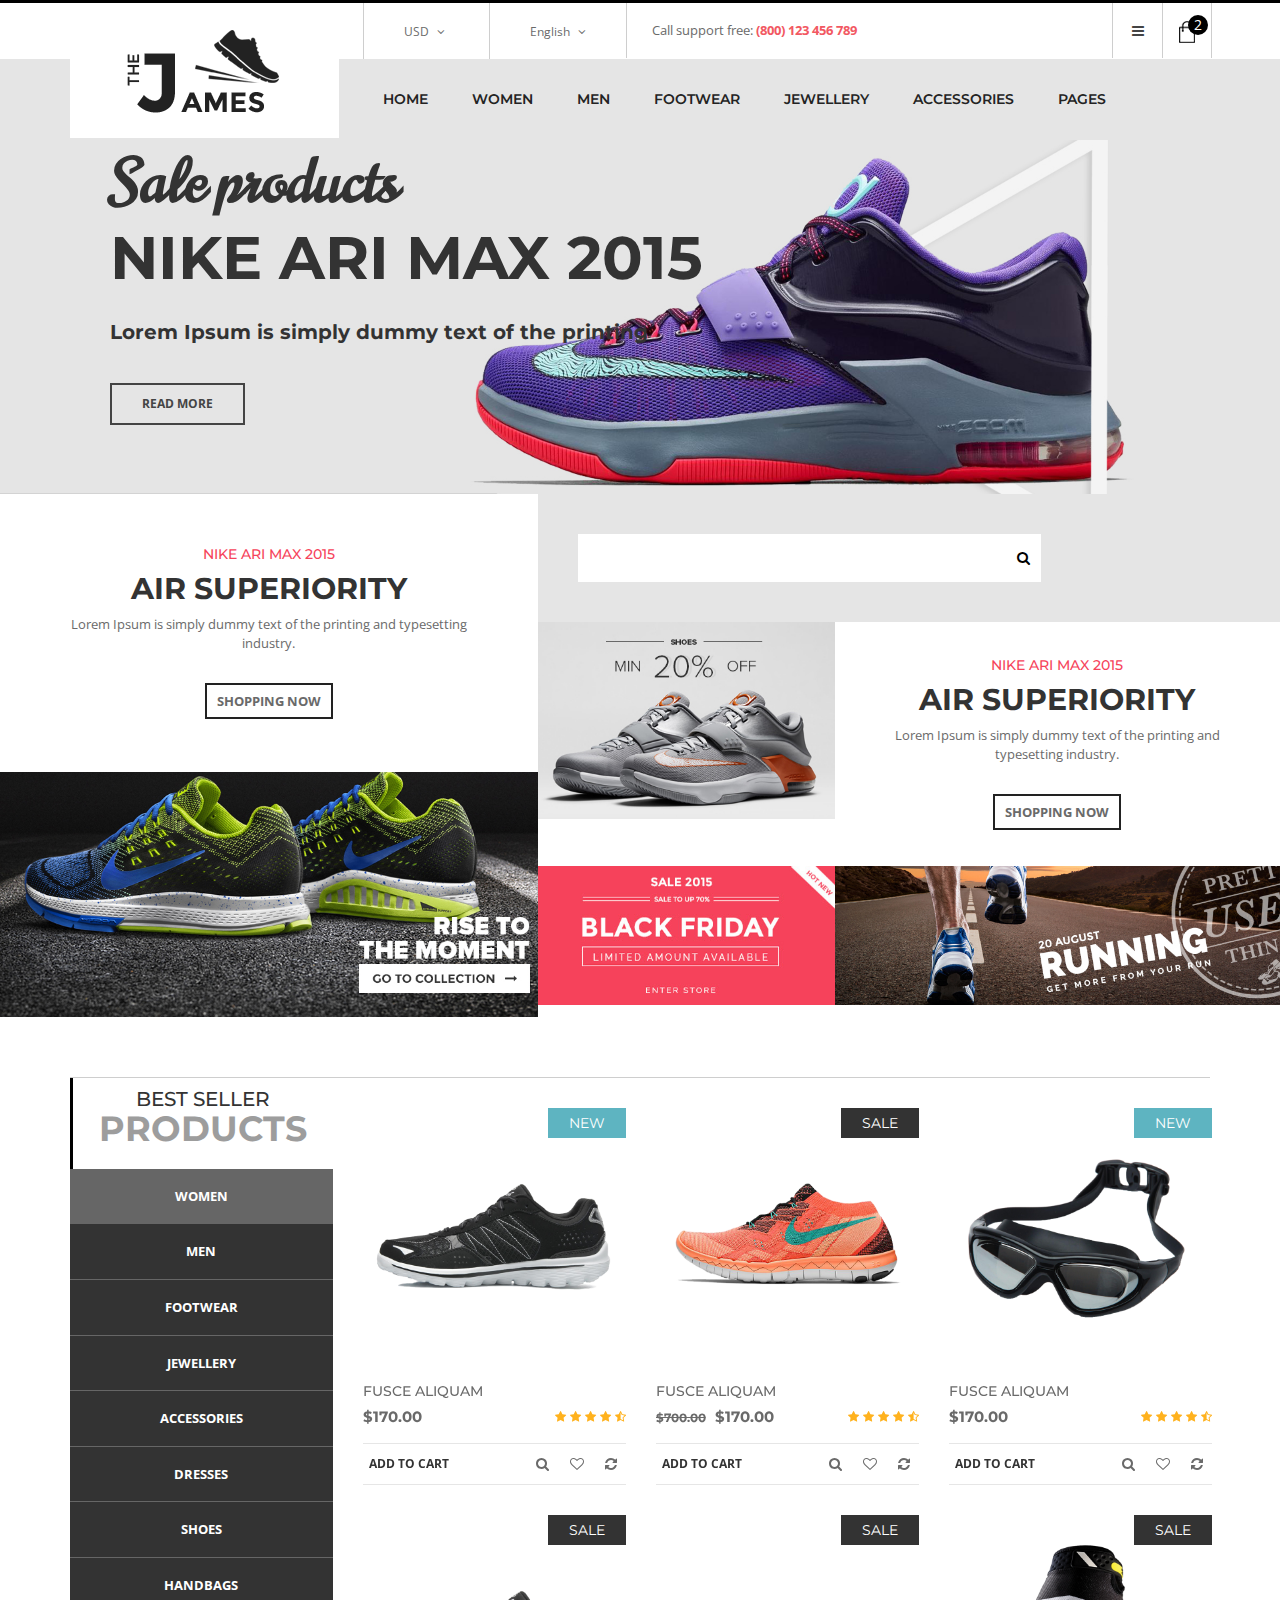
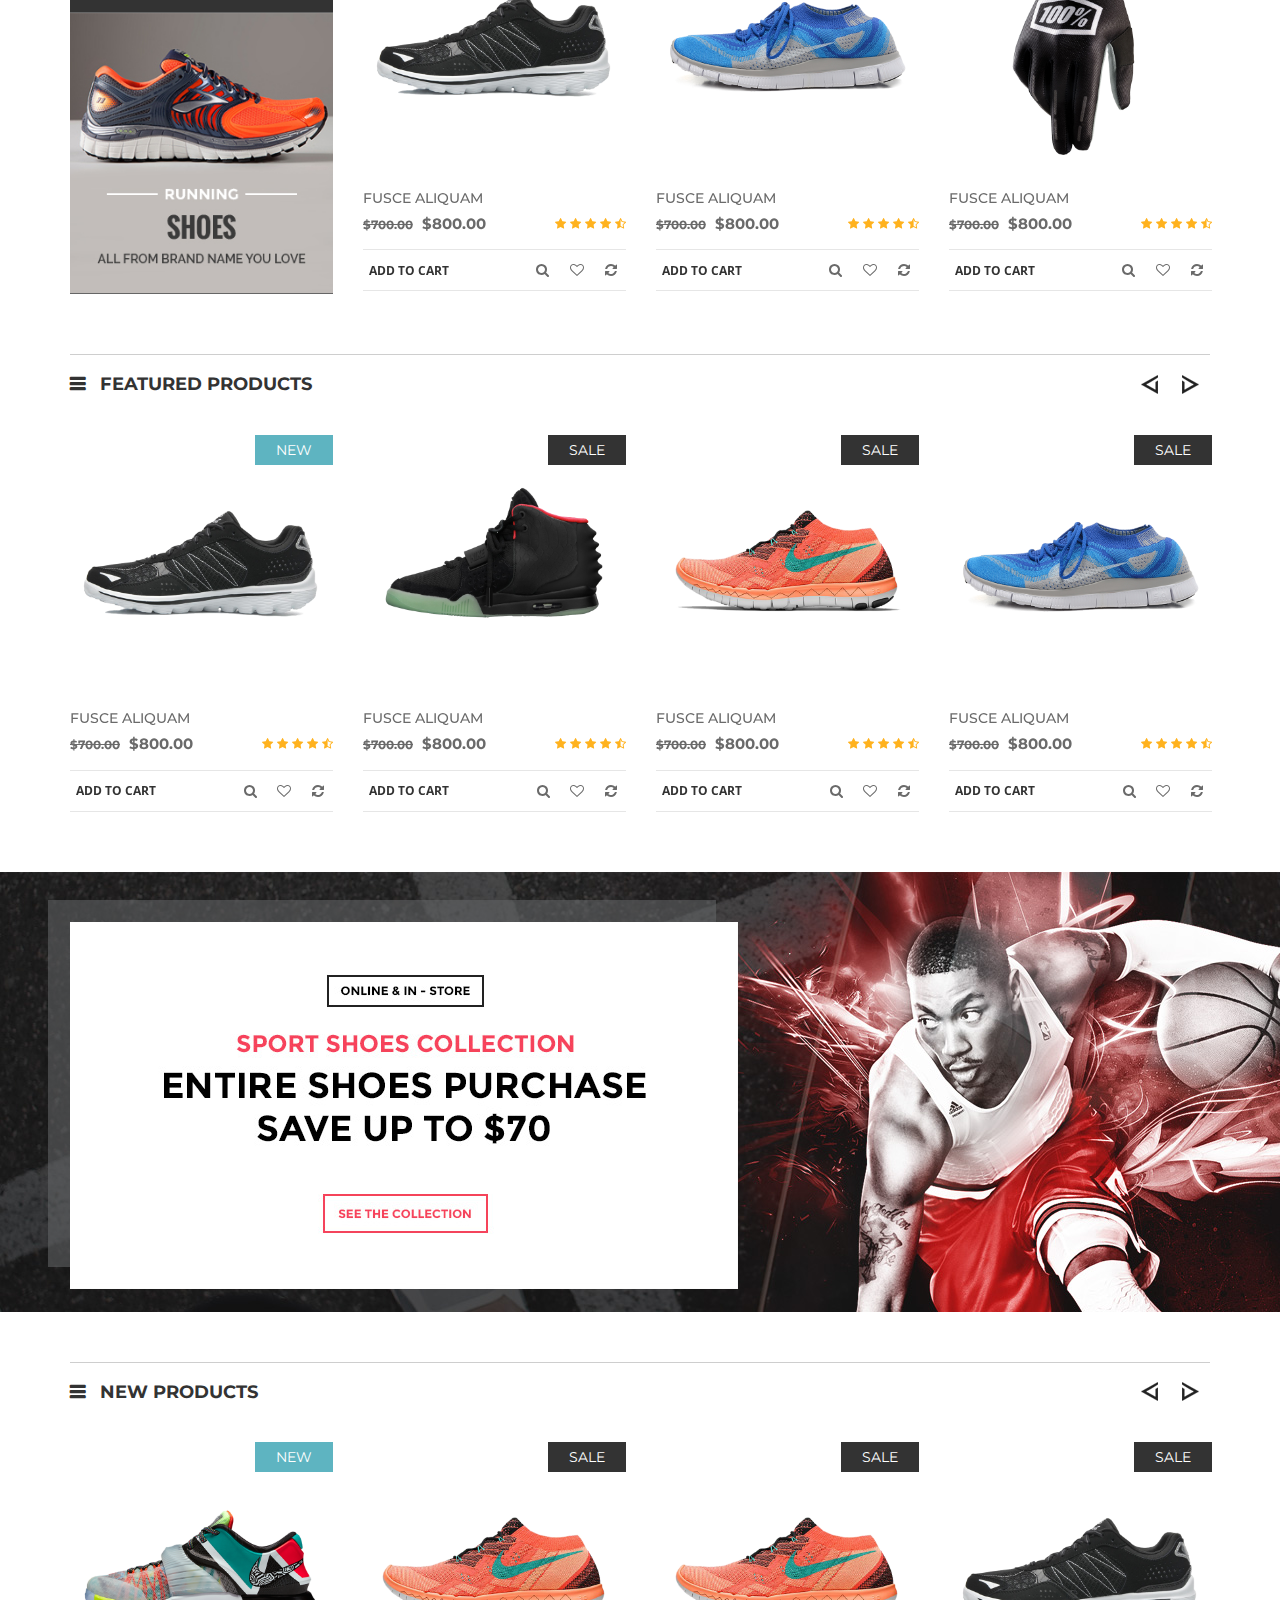
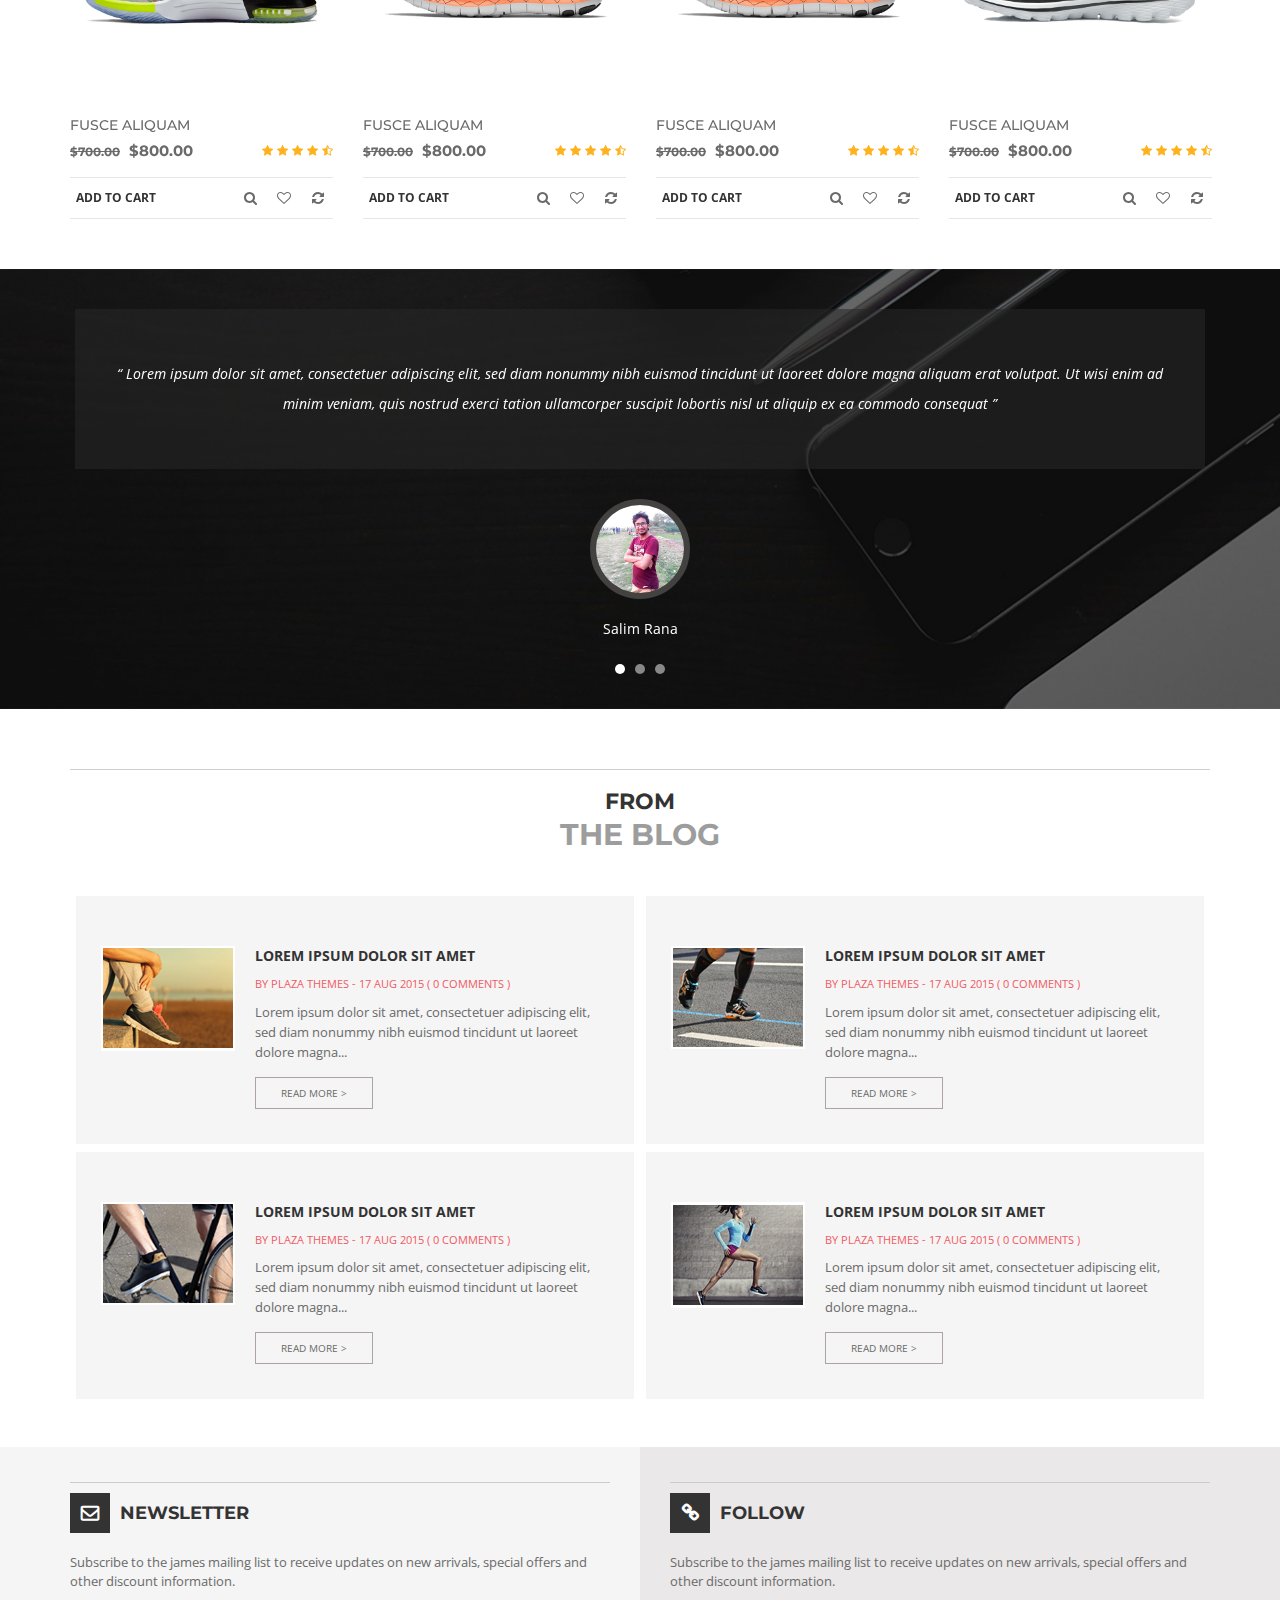
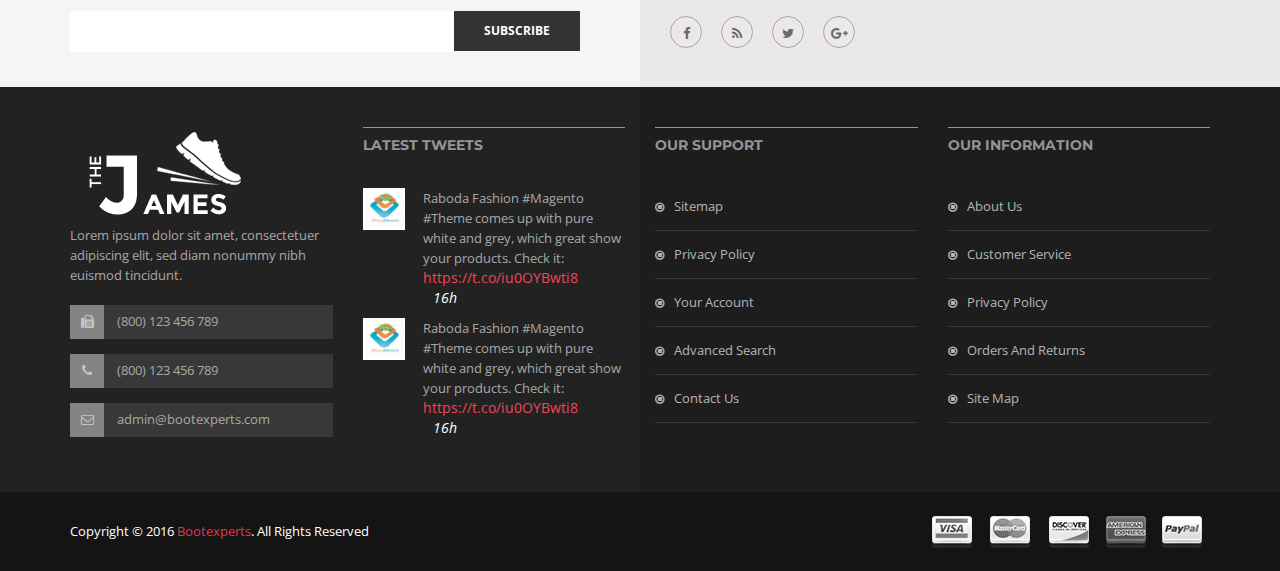
<file: index.html>
﻿<!doctype html>
<html class="no-js" lang="">
    <head>
        <meta charset="utf-8">
        <meta http-equiv="x-ua-compatible" content="ie=edge">
        <title> Home || James </title>
        <meta name="description" content="">
        <meta name="viewport" content="width=device-width, initial-scale=1">

        <!-- favicon
        ============================================ -->
        <link rel="shortcut icon" type="image/x-icon" href="img\favicon.ico">

        <!-- Google Fonts
        ============================================ -->
        <link href='https://fonts.googleapis.com/css?family=Norican' rel='stylesheet' type='text/css'>
        <link href='https://fonts.googleapis.com/css?family=Montserrat:400,700' rel='stylesheet' type='text/css'>
        <link href='https://fonts.googleapis.com/css?family=Open+Sans:400,300,600,700,800' rel='stylesheet' type='text/css'>

        <!-- All css -->

        <!-- Bootstrap CSS
        ============================================ -->
        <link rel="stylesheet" href="css\bootstrap.min.css">
        <!-- Bootstrap CSS
        ============================================ -->
        <link rel="stylesheet" href="css\font-awesome.min.css">
        <!-- owl.carousel CSS
        ============================================ -->
        <link rel="stylesheet" href="css\owl.carousel.css">
        <link rel="stylesheet" href="css\owl.theme.css">
        <link rel="stylesheet" href="css\owl.transitions.css">
        <!-- jquery-ui CSS
        ============================================ -->
        <link rel="stylesheet" href="css\jquery-ui.css">
        <!-- meanmenu CSS
        ============================================ -->
        <link rel="stylesheet" href="css\meanmenu.min.css">
        <!-- nivoslider CSS
        ============================================ -->
        <link rel="stylesheet" href="lib\css\nivo-slider.css">
        <link rel="stylesheet" href="lib\css\preview.css">
        <!-- animate CSS
        ============================================ -->
        <link rel="stylesheet" href="css\animate.css">
        <!-- magic CSS
        ============================================ -->
        <link rel="stylesheet" href="css\magic.css">
        <!-- normalize CSS
        ============================================ -->
        <link rel="stylesheet" href="css\normalize.css">
        <!-- main CSS
        ============================================ -->
        <link rel="stylesheet" href="css\main.css">
        <!-- style CSS
        ============================================ -->
        <link rel="stylesheet" href="style.css">
        <!-- responsive CSS
        ============================================ -->
        <link rel="stylesheet" href="css\responsive.css">
        <!-- modernizr JS
        ============================================ -->
        <script src="js\vendor\modernizr-2.8.3.min.js"></script>
    </head>
    <body>
        <!--[if lt IE 8]>
            <p class="browserupgrade">You are using an <strong>outdated</strong> browser. Please <a href="http://browsehappy.com/">upgrade your browser</a> to improve your experience.</p>
        <![endif]-->

        <!-- Add your site or application content here -->
        <!-- header area start -->
        <header>
            <div class="top-link">
                <div class="container">
                    <div class="row">
                        <div class="col-md-7 col-md-offset-3 col-sm-9 hidden-xs">
                            <div class="site-option">
                                <ul>
                                    <li class="currency"><a href="#">USD <i class="fa fa-angle-down"></i> </a>
                                        <ul class="sub-site-option">
                                            <li><a href="#">Eur</a></li>
                                            <li><a href="#">Usd</a></li>
                                        </ul>
                                    </li>
                                    <li class="language"><a href="#">English <i class="fa fa-angle-down"></i> </a>
                                        <ul class="sub-site-option">
                                            <li><a href="#">English</a></li>
                                            <li><a href="#">English2</a></li>
                                        </ul>
                                    </li>
                                </ul>
                            </div>
                            <div class="call-support">
                                <p>Call support free: <span> (800) 123 456 789</span></p>
                            </div>
                        </div>
                        <div class="col-md-2 col-sm-3">
                            <div class="dashboard">
                                <div class="account-menu">
                                    <ul>
                                        <li>
                                            <a href="#">
                                                <i class="fa fa-bars"></i>
                                            </a>
                                            <ul>
                                                <li><a href="my-account.html">my account</a></li>
                                                <li><a href="wishlist.html">my wishlist</a></li>
                                                <li><a href="cart.html">my cart</a></li>
                                                <li><a href="checkout.html">Checkout</a></li>
                                                <li><a href="blog.html">Blog</a></li>
                                                <li><a href="#">Log in</a></li>
                                            </ul>
                                        </li>
                                    </ul>
                                </div>
                                <div class="cart-menu">
                                    <ul>
                                        <li><a href="#"> <img src="img\icon-cart.png" alt=""> <span>2</span> </a>
                                            <div class="cart-info">
                                                <ul>
                                                    <li>
                                                        <div class="cart-img">
                                                            <img src="img\cart\1.png" alt="">
                                                        </div>
                                                        <div class="cart-details">
                                                            <a href="#">Fusce aliquam</a>
                                                            <p>1 x $174.00</p>
                                                        </div>
                                                        <div class="btn-edit"></div>
                                                        <div class="btn-remove"></div>
                                                    </li>
                                                    <li>
                                                        <div class="cart-img">
                                                            <img src="img\cart\2.png" alt="">
                                                        </div>
                                                        <div class="cart-details">
                                                            <a href="#">Fusce aliquam</a>
                                                            <p>1 x $777.00</p>
                                                        </div>
                                                        <div class="btn-edit"></div>
                                                        <div class="btn-remove"></div>
                                                    </li>
                                                </ul>
                                                <h3>Subtotal: <span> $951.00</span></h3>
                                                <a href="checkout.html" class="checkout">checkout</a>
                                            </div>
                                        </li>
                                    </ul>
                                </div>
                            </div>
                        </div>
                    </div>
                </div>
            </div>
            <div class="mainmenu-area product-items">
                <div class="container">
                    <div class="row">
                        <div class="col-md-3">
                            <div class="logo">
                                <a href="index.html">
                                    <img src="img\logo.png" alt="">
                                </a>
                            </div>
                        </div>
                        <div class="col-md-9">
                            <div class="mainmenu">
                                <nav>
                                    <ul>
                                        <li><a href="index.html">Home</a>
                                            <div class="sub-menu">
                                                <span>
                                                    <a href="index.html">Home version 1</a>
                                                </span>
                                                <span>
                                                    <a href="index-2-1.html">Home version 2</a>
                                                </span>
                                            </div>
                                        </li>
                                        <li class="mega-women"><a href="shop.html">Women</a>
                                            <div class="mega-menu women">
                                                <div class="part-1">
                                                    <span>
                                                        <a href="#">Dresses</a>
                                                        <a href="#">Cocktail</a>
                                                        <a href="#">Day</a>
                                                        <a href="#">Evening</a>
                                                        <a href="#">Sports</a>
                                                    </span>
                                                    <span>
                                                        <a href="#">shoes</a>
                                                        <a href="#">Sports</a>
                                                        <a href="#">run</a>
                                                        <a href="#">sandals</a>
                                                        <a href="#">Books</a>
                                                    </span>
                                                    <span>
                                                        <a href="#">Handbags</a>
                                                        <a href="#">Blazers</a>
                                                        <a href="#">table</a>
                                                        <a href="#">coats</a>
                                                        <a href="#">kids</a>
                                                    </span>
                                                    <span>
                                                        <a href="#">Clothing</a>
                                                        <a href="#">T-shirts</a>
                                                        <a href="#">coats</a>
                                                        <a href="#">Jackets</a>
                                                        <a href="#">jeans</a>
                                                    </span>
                                                </div>
                                                <div class="part-2">
                                                    <a href="#">
                                                        <img src="img\banner\menu-banner.png" alt="">
                                                    </a>
                                                </div>
                                            </div>
                                        </li>
                                        <li class="mega-men"><a href="shop.html">Men</a>
                                            <div class="mega-menu men">
                                                <span>
                                                    <a href="#">Bags</a>
                                                    <a href="#">Bootees  Bags</a>
                                                    <a href="#">Blazers</a>
                                                </span>
                                                <span>
                                                    <a href="#">Clothing</a>
                                                    <a href="#">coats</a>
                                                    <a href="#">T-shirts</a>
                                                </span>
                                                <span>
                                                    <a href="#">Lingerie</a>
                                                    <a href="#">Bands</a>
                                                    <a href="#">Furniture</a>
                                                </span>
                                            </div>
                                        </li>
                                        <li class="mega-footwear"><a href="shop.html">Footwear</a>
                                            <div class="mega-menu footwear">
                                                <span>
                                                    <a href="#">Footwear Man</a>
                                                    <a href="#">gifts</a>
                                                </span>
                                                <span>
                                                    <a href="#">Footwear Womens</a>
                                                    <a href="#">boots</a>
                                                </span>
                                            </div>
                                        </li>
                                        <li class="mega-jewellery"><a href="shop.html">Jewellery</a>
                                            <div class="mega-menu jewellery">
                                                <span>
                                                    <a href="#">Rings</a>
                                                </span>
                                            </div>
                                        </li>
                                        <li><a href="shop.html">accessories</a></li>
                                        <li><a href="#">Pages</a>
                                            <div class="sub-menu pages">
                                                <span>
                                                    <a href="about-us.html">About us</a>
                                                </span>
                                                <span>
                                                    <a href="blog.html">Blog</a>
                                                </span>
                                                <span>
                                                    <a href="blog-details.html">Blog Details</a>
                                                </span>
                                                <span>
                                                    <a href="cart.html">Cart</a>
                                                </span>
                                                <span>
                                                    <a href="checkout.html">Checkout</a>
                                                </span>
                                                <span>
                                                    <a href="contact.html">Contact</a>
                                                </span>
                                                <span>
                                                    <a href="my-account.html">My account</a>
                                                </span>
                                                <span>
                                                    <a href="shop.html">Shop</a>
                                                </span>
                                                <span>
                                                    <a href="shop-list.html">Shop list</a>
                                                </span>
                                                <span>
                                                    <a href="single-product.html">Single Shop</a>
                                                </span>
                                                <span>
                                                    <a href="login.html">Login page</a>
                                                </span>
                                                <span>
                                                    <a href="register.html">Ragister page</a>
                                                </span>
                                                <span>
                                                    <a href="wishlist.html">Wishlist</a>
                                                </span>
                                            </div>
                                        </li>
                                    </ul>
                                </nav>
                            </div>
                        </div>
                        <div class="col-sm-12">
                            <div class="mobile-menu">
                                <nav>
                                    <ul>
                                        <li><a href="index.html">Home</a>
                                            <ul>
                                                <li><a href="index.html">Home 1</a></li>
                                                <li><a href="index-2-1.html">Home 2</a></li>
                                            </ul>
                                        </li>
                                        <li><a href="shop.html">Women</a>
                                            <ul>
                                                <li><a href="#">Dresses</a>
                                                    <ul>
                                                        <li><a href="#">Coctail</a></li>
                                                        <li><a href="#">day</a></li>
                                                        <li><a href="#">evening</a></li>
                                                        <li><a href="#">sports</a></li>
                                                    </ul>
                                                </li>
                                                <li><a href="#">shoes</a>
                                                    <ul>
                                                        <li><a href="#">Sports</a></li>
                                                        <li><a href="#">run</a></li>
                                                        <li><a href="#">sandals</a></li>
                                                        <li><a href="#">boots</a></li>
                                                    </ul>
                                                </li>
                                                <li><a href="#">handbags</a>
                                                    <ul>
                                                        <li><a href="#">Blazers</a></li>
                                                        <li><a href="#">table</a></li>
                                                        <li><a href="#">coats</a></li>
                                                        <li><a href="#">kids</a></li>
                                                    </ul>
                                                </li>
                                                <li><a href="#">clothing</a>
                                                    <ul>
                                                        <li><a href="#">T-shirts</a></li>
                                                        <li><a href="#">coats</a></li>
                                                        <li><a href="#">Jackets</a></li>
                                                        <li><a href="#">jeans</a></li>
                                                    </ul>
                                                </li>
                                            </ul>
                                        </li>
                                        <li><a href="shop.html">Men</a>
                                            <ul>
                                                <li><a href="#">Bags</a>
                                                    <ul>
                                                        <li><a href="#">Bootees bag</a></li>
                                                        <li><a href="#">Blazers</a></li>
                                                    </ul>
                                                </li>
                                                <li><a href="#">clothing</a>
                                                    <ul>
                                                        <li><a href="#">coats</a></li>
                                                        <li><a href="#">T-shirts</a></li>
                                                    </ul>
                                                </li>
                                                <li><a href="#">Lingerie</a>
                                                    <ul>
                                                        <li><a href="#">Bands</a></li>
                                                        <li><a href="#">Furniture</a></li>
                                                    </ul>
                                                </li>
                                            </ul>
                                        </li>
                                        <li><a href="shop.html">Foorwear</a>
                                            <ul>
                                                <li><a href="#">footwear men</a>
                                                    <ul>
                                                        <li><a href="#">gifts</a></li>
                                                    </ul>
                                                </li>
                                                <li><a href="#">footwear women</a>
                                                    <ul>
                                                        <li><a href="#">boots</a></li>
                                                    </ul>
                                                </li>
                                            </ul>
                                        </li>
                                        <li><a href="shop.html">Jewellery</a>
                                            <ul>
                                                <li><a href="#">Rings</a></li>
                                            </ul>
                                        </li>
                                        <li><a href="shop.html">Accessories</a></li>
                                        <li><a href="#">Pages</a>
                                            <ul>
                                                <li><a href="about-us.html">About us</a></li>
                                                <li><a href="blog.html">Blog</a></li>
                                                <li><a href="blog-details.html">Blog Details</a></li>
                                                <li><a href="cart.html">Cart</a></li>
                                                <li><a href="checkout.html">Checkout</a></li>
                                                <li><a href="contact.html">Contact</a></li>
                                                <li><a href="my-account.html">My account</a></li>
                                                <li><a href="shop.html">Shop</a></li>
                                                <li><a href="shop-list.html">Shop list</a></li>
                                                <li><a href="single-product.html">Single Shop</a></li>
                                                <li><a href="wishlist.html">Wishlist</a></li>
                                                <li><a href="login.html">login page</a></li>
                                                <li><a href="register.html">register page</a></li>
                                            </ul>
                                        </li>
                                    </ul>
                                </nav>
                            </div>
                        </div>
                    </div>
                </div>
            </div>
        </header>
        <!-- header area end -->
        <!-- slider area start -->
        <div class="slider-area home1">
            <div class="bend niceties preview-2">
                <div id="nivoslider" class="slides">
                    <img src="img\slider\slider-1.jpg" alt="" title="#slider-direction-1">
                    <img src="img\slider\slider-2.jpg" alt="" title="#slider-direction-2">
                </div>
                <!-- direction 1 -->
                <div id="slider-direction-1" class="t-cn slider-direction">
                    <div class="slider-progress"></div>
                    <div class="slider-content t-lfl s-tb slider-1">
                        <div class="title-container s-tb-c title-compress">
                            <h1 class="title1">Sale products</h1>
                            <h2 class="title2">nike Ari max 2015</h2>
                            <h3 class="title3">Lorem Ipsum is simply dummy text of the printing</h3>
                            <a href="#"><span>read more</span></a>
                        </div>
                    </div>
                </div>
                <!-- direction 2 -->
                <div id="slider-direction-2" class="slider-direction">
                    <div class="slider-progress"></div>
                    <div class="slider-content t-lfl s-tb slider-2">
                        <div class="title-container s-tb-c">
                            <h1 class="title1">Sale products</h1>
                            <h2 class="title2">GET UP TO 50% SALE</h2>
                            <h3 class="title3">Lorem Ipsum is simply dummy text of the printing</h3>
                            <a href="#"><span>read more</span></a>
                        </div>
                    </div>
                </div>
            </div>
        </div>
        <!-- slider area end -->
        <!-- banner area start -->
        <div class="banner-area">
            <div class="single-banner">
                <div class="part-1">
                    <div class="box-1 box">
                        <h4>nike ari max 2015</h4>
                        <h2>air superiority</h2>
                        <p>Lorem Ipsum is simply dummy text of the printing and typesetting industry.</p>
                        <a href="#">shopping now</a>
                    </div>
                    <div class="box-2">
                        <a href="#">
                            <img src="img\banner\banner-2.jpg" alt="">
                        </a>
                    </div>
                </div>
                <div class="part-2">
                    <div class="search-box">
                        <form action="#">
                            <input type="text">
                            <button type="submit">
                                <i class="fa fa-search"></i>
                            </button>
                        </form>
                    </div>
                    <div class="box-3">
                        <a href="#">
                            <img src="img\banner\banner-1.jpg" alt="">
                        </a>
                    </div>
                    <div class="box-4 box">
                        <h4>nike ari max 2015</h4>
                        <h2>air superiority</h2>
                        <p>Lorem Ipsum is simply dummy text of the printing and typesetting industry.</p>
                        <a href="#">shopping now</a>
                    </div>
                    <div class="box-5">
                        <a href="#">
                            <img src="img\banner\banner-3.jpg" alt="">
                        </a>
                    </div>
                    <div class="box-6">
                        <a href="#">
                            <img src="img\banner\banner-4.jpg" alt="">
                        </a>
                    </div>
                </div>
            </div>
        </div>
        <!-- banner area end -->
        <!-- products area start -->
        <div class="products-area">
            <div class="container">
                <div class="products">
                    <div class="row">
                        <div class="col-md-3">
                            <div class="product-menu">
                                <div class="menu-title">
                                    <h2>Best seller <strong>Products</strong></h2>
                                </div>
                                <div class="side-menu">
                                     <!-- Nav tabs -->
                                    <ul class="tab-navigation" role="tablist">
                                        <li role="presentation" class="active"><a href="#tab1" aria-controls="tab1" role="tab" data-toggle="tab">Women</a></li>
                                        <li role="presentation"><a href="#tab2" aria-controls="tab2" role="tab" data-toggle="tab">men</a></li>
                                        <li role="presentation"><a href="#tab3" aria-controls="tab3" role="tab" data-toggle="tab">Footwear</a></li>
                                        <li role="presentation"><a href="#tab4" aria-controls="tab4" role="tab" data-toggle="tab">Jewellery</a></li>
                                        <li role="presentation"><a href="#tab5" aria-controls="tab5" role="tab" data-toggle="tab">Accessories</a></li>
                                        <li role="presentation"><a href="#tab6" aria-controls="tab6" role="tab" data-toggle="tab">Dresses</a></li>
                                        <li role="presentation"><a href="#tab7" aria-controls="tab7" role="tab" data-toggle="tab">shoes</a></li>
                                        <li role="presentation"><a href="#tab8" aria-controls="tab8" role="tab" data-toggle="tab">Handbags</a></li>
                                        <li> <img src="img\banner\banner-5.jpg" alt=""> </li>
                                    </ul>
                                </div>
                            </div>
                        </div>
                        <div class="col-md-9">
                            <div class="row">
                                <!-- Tab panes -->
                                <div class="tab-content">
                                    <div role="tabpanel" class="tab-pane fade in active" id="tab1">
                                        <div class="product-slider">
                                            <div class="col-md-12">
                                                <div class="single-product">
                                                    <div class="level-pro-new">
                                                        <span>new</span>
                                                    </div>
                                                    <div class="product-img">
                                                        <a href="single-product.html">
                                                            <img src="img\product\1.png" alt="" class="primary-img">
                                                            <img src="img\product\2.png" alt="" class="secondary-img">
                                                        </a>
                                                    </div>
                                                    <div class="product-name">
                                                        <a href="single-product.html" title="Fusce aliquam">Fusce aliquam</a>
                                                    </div>
                                                    <div class="price-rating">
                                                        <span>$170.00</span>
                                                        <div class="ratings">
                                                            <i class="fa fa-star"></i>
                                                            <i class="fa fa-star"></i>
                                                            <i class="fa fa-star"></i>
                                                            <i class="fa fa-star"></i>
                                                            <i class="fa fa-star-half-o"></i>
                                                        </div>
                                                    </div>
                                                    <div class="actions">
                                                        <button type="submit" class="cart-btn" title="Add to cart">add to cart</button>
                                                        <ul class="add-to-link">
                                                            <li><a class="modal-view" data-target="#productModal" data-toggle="modal" href="#"> <i class="fa fa-search"></i></a></li>
                                                            <li><a href="#"> <i class="fa fa-heart-o"></i></a></li>
                                                            <li><a href="#"> <i class="fa fa-refresh"></i></a></li>
                                                        </ul>
                                                    </div>
                                                </div>
                                                <div class="single-product">
                                                    <div class="level-pro-sale">
                                                        <span>sale</span>
                                                    </div>
                                                    <div class="product-img">
                                                        <a href="single-product.html">
                                                            <img src="img\product\1.png" alt="" class="primary-img">
                                                            <img src="img\product\2.png" alt="" class="secondary-img">
                                                        </a>
                                                    </div>
                                                    <div class="product-name">
                                                        <a href="single-product.html" title="Fusce aliquam">Fusce aliquam</a>
                                                    </div>
                                                    <div class="price-rating">
                                                        <span class="old-price">$700.00</span>
                                                        <span>$800.00</span>
                                                        <div class="ratings">
                                                            <i class="fa fa-star"></i>
                                                            <i class="fa fa-star"></i>
                                                            <i class="fa fa-star"></i>
                                                            <i class="fa fa-star"></i>
                                                            <i class="fa fa-star-half-o"></i>
                                                        </div>
                                                    </div>
                                                    <div class="actions">
                                                        <button type="submit" class="cart-btn" title="Add to cart">add to cart</button>
                                                        <ul class="add-to-link">
                                                            <li><a class="modal-view" data-target="#productModal" data-toggle="modal" href="#"> <i class="fa fa-search"></i></a></li>
                                                            <li><a href="#"> <i class="fa fa-heart-o"></i></a></li>
                                                            <li><a href="#"> <i class="fa fa-refresh"></i></a></li>
                                                        </ul>
                                                    </div>
                                                </div>
                                            </div>
                                            <div class="col-md-12">
                                                <div class="single-product">
                                                    <div class="level-pro-sale">
                                                        <span>sale</span>
                                                    </div>
                                                    <div class="product-img">
                                                        <a href="single-product.html">
                                                            <img src="img\product\3.png" alt="" class="primary-img">
                                                            <img src="img\product\4.png" alt="" class="secondary-img">
                                                        </a>
                                                    </div>
                                                    <div class="product-name">
                                                        <a href="single-product.html" title="Fusce aliquam">Fusce aliquam</a>
                                                    </div>
                                                    <div class="price-rating">
                                                        <span class="old-price">$700.00</span>
                                                        <span>$170.00</span>
                                                        <div class="ratings">
                                                            <i class="fa fa-star"></i>
                                                            <i class="fa fa-star"></i>
                                                            <i class="fa fa-star"></i>
                                                            <i class="fa fa-star"></i>
                                                            <i class="fa fa-star-half-o"></i>
                                                        </div>
                                                    </div>
                                                    <div class="actions">
                                                        <button type="submit" class="cart-btn" title="Add to cart">add to cart</button>
                                                        <ul class="add-to-link">
                                                            <li><a class="modal-view" data-target="#productModal" data-toggle="modal" href="#"> <i class="fa fa-search"></i></a></li>
                                                            <li><a href="#"> <i class="fa fa-heart-o"></i></a></li>
                                                            <li><a href="#"> <i class="fa fa-refresh"></i></a></li>
                                                        </ul>
                                                    </div>
                                                </div>
                                                <div class="single-product">
                                                    <div class="level-pro-sale">
                                                        <span>sale</span>
                                                    </div>
                                                    <div class="product-img">
                                                        <a href="single-product.html">
                                                            <img src="img\product\9.png" alt="" class="primary-img">
                                                            <img src="img\product\10.png" alt="" class="secondary-img">
                                                        </a>
                                                    </div>
                                                    <div class="product-name">
                                                        <a href="single-product.html" title="Fusce aliquam">Fusce aliquam</a>
                                                    </div>
                                                    <div class="price-rating">
                                                        <span class="old-price">$700.00</span>
                                                        <span>$800.00</span>
                                                        <div class="ratings">
                                                            <i class="fa fa-star"></i>
                                                            <i class="fa fa-star"></i>
                                                            <i class="fa fa-star"></i>
                                                            <i class="fa fa-star"></i>
                                                            <i class="fa fa-star-half-o"></i>
                                                        </div>
                                                    </div>
                                                    <div class="actions">
                                                        <button type="submit" class="cart-btn" title="Add to cart">add to cart</button>
                                                        <ul class="add-to-link">
                                                            <li><a class="modal-view" data-target="#productModal" data-toggle="modal" href="#"> <i class="fa fa-search"></i></a></li>
                                                            <li><a href="#"> <i class="fa fa-heart-o"></i></a></li>
                                                            <li><a href="#"> <i class="fa fa-refresh"></i></a></li>
                                                        </ul>
                                                    </div>
                                                </div>
                                            </div>
                                            <div class="col-md-12">
                                                <div class="single-product">
                                                    <div class="level-pro-new">
                                                        <span>new</span>
                                                    </div>
                                                    <div class="product-img">
                                                        <a href="single-product.html">
                                                            <img src="img\product\5.png" alt="" class="primary-img">
                                                            <img src="img\product\6.png" alt="" class="secondary-img">
                                                        </a>
                                                    </div>
                                                    <div class="product-name">
                                                        <a href="single-product.html" title="Fusce aliquam">Fusce aliquam</a>
                                                    </div>
                                                    <div class="price-rating">
                                                        <span>$170.00</span>
                                                        <div class="ratings">
                                                            <i class="fa fa-star"></i>
                                                            <i class="fa fa-star"></i>
                                                            <i class="fa fa-star"></i>
                                                            <i class="fa fa-star"></i>
                                                            <i class="fa fa-star-half-o"></i>
                                                        </div>
                                                    </div>
                                                    <div class="actions">
                                                        <button type="submit" class="cart-btn" title="Add to cart">add to cart</button>
                                                        <ul class="add-to-link">
                                                            <li><a class="modal-view" data-target="#productModal" data-toggle="modal" href="#"> <i class="fa fa-search"></i></a></li>
                                                            <li><a href="#"> <i class="fa fa-heart-o"></i></a></li>
                                                            <li><a href="#"> <i class="fa fa-refresh"></i></a></li>
                                                        </ul>
                                                    </div>
                                                </div>
                                                <div class="single-product">
                                                    <div class="level-pro-sale">
                                                        <span>sale</span>
                                                    </div>
                                                    <div class="product-img">
                                                        <a href="single-product.html">
                                                            <img src="img\product\11.png" alt="" class="primary-img">
                                                            <img src="img\product\12.png" alt="" class="secondary-img">
                                                        </a>
                                                    </div>
                                                    <div class="product-name">
                                                        <a href="single-product.html" title="Fusce aliquam">Fusce aliquam</a>
                                                    </div>
                                                    <div class="price-rating">
                                                        <span class="old-price">$700.00</span>
                                                        <span>$800.00</span>
                                                        <div class="ratings">
                                                            <i class="fa fa-star"></i>
                                                            <i class="fa fa-star"></i>
                                                            <i class="fa fa-star"></i>
                                                            <i class="fa fa-star"></i>
                                                            <i class="fa fa-star-half-o"></i>
                                                        </div>
                                                    </div>
                                                    <div class="actions">
                                                        <button type="submit" class="cart-btn" title="Add to cart">add to cart</button>
                                                        <ul class="add-to-link">
                                                            <li><a class="modal-view" data-target="#productModal" data-toggle="modal" href="#"> <i class="fa fa-search"></i></a></li>
                                                            <li><a href="#"> <i class="fa fa-heart-o"></i></a></li>
                                                            <li><a href="#"> <i class="fa fa-refresh"></i></a></li>
                                                        </ul>
                                                    </div>
                                                </div>
                                            </div>
                                            <div class="col-md-12">
                                                <div class="single-product">
                                                    <div class="level-pro-new">
                                                        <span>new</span>
                                                    </div>
                                                    <div class="product-img">
                                                        <a href="single-product.html">
                                                            <img src="img\product\21.png" alt="" class="primary-img">
                                                            <img src="img\product\22.png" alt="" class="secondary-img">
                                                        </a>
                                                    </div>
                                                    <div class="product-name">
                                                        <a href="single-product.html" title="Fusce aliquam">Fusce aliquam</a>
                                                    </div>
                                                    <div class="price-rating">
                                                        <span>$170.00</span>
                                                        <div class="ratings">
                                                            <i class="fa fa-star"></i>
                                                            <i class="fa fa-star"></i>
                                                            <i class="fa fa-star"></i>
                                                            <i class="fa fa-star"></i>
                                                            <i class="fa fa-star-half-o"></i>
                                                        </div>
                                                    </div>
                                                    <div class="actions">
                                                        <button type="submit" class="cart-btn" title="Add to cart">add to cart</button>
                                                        <ul class="add-to-link">
                                                            <li><a class="modal-view" data-target="#productModal" data-toggle="modal" href="#"> <i class="fa fa-search"></i></a></li>
                                                            <li><a href="#"> <i class="fa fa-heart-o"></i></a></li>
                                                            <li><a href="#"> <i class="fa fa-refresh"></i></a></li>
                                                        </ul>
                                                    </div>
                                                </div>
                                                <div class="single-product">
                                                    <div class="level-pro-sale">
                                                        <span>sale</span>
                                                    </div>
                                                    <div class="product-img">
                                                        <a href="single-product.html">
                                                            <img src="img\product\3.png" alt="" class="primary-img">
                                                            <img src="img\product\16.png" alt="" class="secondary-img">
                                                        </a>
                                                    </div>
                                                    <div class="product-name">
                                                        <a href="single-product.html" title="Fusce aliquam">Fusce aliquam</a>
                                                    </div>
                                                    <div class="price-rating">
                                                        <span class="old-price">$700.00</span>
                                                        <span>$800.00</span>
                                                        <div class="ratings">
                                                            <i class="fa fa-star"></i>
                                                            <i class="fa fa-star"></i>
                                                            <i class="fa fa-star"></i>
                                                            <i class="fa fa-star"></i>
                                                            <i class="fa fa-star-half-o"></i>
                                                        </div>
                                                    </div>
                                                    <div class="actions">
                                                        <button type="submit" class="cart-btn" title="Add to cart">add to cart</button>
                                                        <ul class="add-to-link">
                                                            <li><a class="modal-view" data-target="#productModal" data-toggle="modal" href="#"> <i class="fa fa-search"></i></a></li>
                                                            <li><a href="#"> <i class="fa fa-heart-o"></i></a></li>
                                                            <li><a href="#"> <i class="fa fa-refresh"></i></a></li>
                                                        </ul>
                                                    </div>
                                                </div>
                                            </div>
                                            <div class="col-md-12">
                                                <div class="single-product">
                                                    <div class="level-pro-sale">
                                                        <span>sale</span>
                                                    </div>
                                                    <div class="product-img">
                                                        <a href="single-product.html">
                                                            <img src="img\product\19.png" alt="" class="primary-img">
                                                            <img src="img\product\20.png" alt="" class="secondary-img">
                                                        </a>
                                                    </div>
                                                    <div class="product-name">
                                                        <a href="single-product.html" title="Fusce aliquam">Fusce aliquam</a>
                                                    </div>
                                                    <div class="price-rating">
                                                        <span>$170.00</span>
                                                        <div class="ratings">
                                                            <i class="fa fa-star"></i>
                                                            <i class="fa fa-star"></i>
                                                            <i class="fa fa-star"></i>
                                                            <i class="fa fa-star"></i>
                                                            <i class="fa fa-star-half-o"></i>
                                                        </div>
                                                    </div>
                                                    <div class="actions">
                                                        <button type="submit" class="cart-btn" title="Add to cart">add to cart</button>
                                                        <ul class="add-to-link">
                                                            <li><a class="modal-view" data-target="#productModal" data-toggle="modal" href="#"> <i class="fa fa-search"></i></a></li>
                                                            <li><a href="#"> <i class="fa fa-heart-o"></i></a></li>
                                                            <li><a href="#"> <i class="fa fa-refresh"></i></a></li>
                                                        </ul>
                                                    </div>
                                                </div>
                                                <div class="single-product">
                                                    <div class="product-img">
                                                        <a href="single-product.html">
                                                            <img src="img\product\13.png" alt="" class="primary-img">
                                                            <img src="img\product\14.png" alt="" class="secondary-img">
                                                        </a>
                                                    </div>
                                                    <div class="product-name">
                                                        <a href="single-product.html" title="Fusce aliquam">Fusce aliquam</a>
                                                    </div>
                                                    <div class="price-rating">
                                                        <span class="old-price">$700.00</span>
                                                        <span>$800.00</span>
                                                        <div class="ratings">
                                                            <i class="fa fa-star"></i>
                                                            <i class="fa fa-star"></i>
                                                            <i class="fa fa-star"></i>
                                                            <i class="fa fa-star"></i>
                                                            <i class="fa fa-star-half-o"></i>
                                                        </div>
                                                    </div>
                                                    <div class="actions">
                                                        <button type="submit" class="cart-btn" title="Add to cart">add to cart</button>
                                                        <ul class="add-to-link">
                                                            <li><a class="modal-view" data-target="#productModal" data-toggle="modal" href="#"> <i class="fa fa-search"></i></a></li>
                                                            <li><a href="#"> <i class="fa fa-heart-o"></i></a></li>
                                                            <li><a href="#"> <i class="fa fa-refresh"></i></a></li>
                                                        </ul>
                                                    </div>
                                                </div>
                                            </div>
                                            <div class="col-md-12">
                                                <div class="single-product">
                                                    <div class="product-img">
                                                        <a href="single-product.html">
                                                            <img src="img\product\25.png" alt="" class="primary-img">
                                                            <img src="img\product\26.png" alt="" class="secondary-img">
                                                        </a>
                                                    </div>
                                                    <div class="product-name">
                                                        <a href="single-product.html" title="Fusce aliquam">Fusce aliquam</a>
                                                    </div>
                                                    <div class="price-rating">
                                                        <span>$170.00</span>
                                                        <div class="ratings">
                                                            <i class="fa fa-star"></i>
                                                            <i class="fa fa-star"></i>
                                                            <i class="fa fa-star"></i>
                                                            <i class="fa fa-star"></i>
                                                            <i class="fa fa-star-half-o"></i>
                                                        </div>
                                                    </div>
                                                    <div class="actions">
                                                        <button type="submit" class="cart-btn" title="Add to cart">add to cart</button>
                                                        <ul class="add-to-link">
                                                            <li><a class="modal-view" data-target="#productModal" data-toggle="modal" href="#"> <i class="fa fa-search"></i></a></li>
                                                            <li><a href="#"> <i class="fa fa-heart-o"></i></a></li>
                                                            <li><a href="#"> <i class="fa fa-refresh"></i></a></li>
                                                        </ul>
                                                    </div>
                                                </div>
                                                <div class="single-product">
                                                    <div class="level-pro-sale">
                                                        <span>sale</span>
                                                    </div>
                                                    <div class="product-img">
                                                        <a href="single-product.html">
                                                            <img src="img\product\18.png" alt="" class="primary-img">
                                                            <img src="img\product\2.png" alt="" class="secondary-img">
                                                        </a>
                                                    </div>
                                                    <div class="product-name">
                                                        <a href="single-product.html" title="Fusce aliquam">Fusce aliquam</a>
                                                    </div>
                                                    <div class="price-rating">
                                                        <span class="old-price">$700.00</span>
                                                        <span>$800.00</span>
                                                        <div class="ratings">
                                                            <i class="fa fa-star"></i>
                                                            <i class="fa fa-star"></i>
                                                            <i class="fa fa-star"></i>
                                                            <i class="fa fa-star"></i>
                                                            <i class="fa fa-star-half-o"></i>
                                                        </div>
                                                    </div>
                                                    <div class="actions">
                                                        <button type="submit" class="cart-btn" title="Add to cart">add to cart</button>
                                                        <ul class="add-to-link">
                                                            <li><a class="modal-view" data-target="#productModal" data-toggle="modal" href="#"> <i class="fa fa-search"></i></a></li>
                                                            <li><a href="#"> <i class="fa fa-heart-o"></i></a></li>
                                                            <li><a href="#"> <i class="fa fa-refresh"></i></a></li>
                                                        </ul>
                                                    </div>
                                                </div>
                                            </div>
                                            <div class="col-md-12">
                                                <div class="single-product">
                                                    <div class="level-pro-new">
                                                        <span>new</span>
                                                    </div>
                                                    <div class="product-img">
                                                        <a href="single-product.html">
                                                            <img src="img\product\15.png" alt="" class="primary-img">
                                                            <img src="img\product\16.png" alt="" class="secondary-img">
                                                        </a>
                                                    </div>
                                                    <div class="product-name">
                                                        <a href="single-product.html" title="Fusce aliquam">Fusce aliquam</a>
                                                    </div>
                                                    <div class="price-rating">
                                                        <span>$170.00</span>
                                                        <div class="ratings">
                                                            <i class="fa fa-star"></i>
                                                            <i class="fa fa-star"></i>
                                                            <i class="fa fa-star"></i>
                                                            <i class="fa fa-star"></i>
                                                            <i class="fa fa-star-half-o"></i>
                                                        </div>
                                                    </div>
                                                    <div class="actions">
                                                        <button type="submit" class="cart-btn" title="Add to cart">add to cart</button>
                                                        <ul class="add-to-link">
                                                            <li><a class="modal-view" data-target="#productModal" data-toggle="modal" href="#"> <i class="fa fa-search"></i></a></li>
                                                            <li><a href="#"> <i class="fa fa-heart-o"></i></a></li>
                                                            <li><a href="#"> <i class="fa fa-refresh"></i></a></li>
                                                        </ul>
                                                    </div>
                                                </div>
                                                <div class="single-product">
                                                    <div class="product-img">
                                                        <a href="single-product.html">
                                                            <img src="img\product\17.png" alt="" class="primary-img">
                                                            <img src="img\product\18.png" alt="" class="secondary-img">
                                                        </a>
                                                    </div>
                                                    <div class="product-name">
                                                        <a href="single-product.html" title="Fusce aliquam">Fusce aliquam</a>
                                                    </div>
                                                    <div class="price-rating">
                                                        <span class="old-price">$700.00</span>
                                                        <span>$800.00</span>
                                                        <div class="ratings">
                                                            <i class="fa fa-star"></i>
                                                            <i class="fa fa-star"></i>
                                                            <i class="fa fa-star"></i>
                                                            <i class="fa fa-star"></i>
                                                            <i class="fa fa-star-half-o"></i>
                                                        </div>
                                                    </div>
                                                    <div class="actions">
                                                        <button type="submit" class="cart-btn" title="Add to cart">add to cart</button>
                                                        <ul class="add-to-link">
                                                            <li><a class="modal-view" data-target="#productModal" data-toggle="modal" href="#"> <i class="fa fa-search"></i></a></li>
                                                            <li><a href="#"> <i class="fa fa-heart-o"></i></a></li>
                                                            <li><a href="#"> <i class="fa fa-refresh"></i></a></li>
                                                        </ul>
                                                    </div>
                                                </div>
                                            </div>
                                        </div>
                                    </div>
                                    <div role="tabpanel" class="tab-pane fade" id="tab2">
                                        <div class="product-slider">
                                            <div class="col-md-12">
                                                <div class="single-product">
                                                    <div class="level-pro-new">
                                                        <span>new</span>
                                                    </div>
                                                    <div class="product-img">
                                                        <a href="single-product.html">
                                                            <img src="img\product\5.png" alt="" class="primary-img">
                                                            <img src="img\product\6.png" alt="" class="secondary-img">
                                                        </a>
                                                    </div>
                                                    <div class="product-name">
                                                        <a href="single-product.html" title="Fusce aliquam">Fusce aliquam</a>
                                                    </div>
                                                    <div class="price-rating">
                                                        <span>$170.00</span>
                                                        <div class="ratings">
                                                            <i class="fa fa-star"></i>
                                                            <i class="fa fa-star"></i>
                                                            <i class="fa fa-star"></i>
                                                            <i class="fa fa-star"></i>
                                                            <i class="fa fa-star-half-o"></i>
                                                        </div>
                                                    </div>
                                                    <div class="actions">
                                                        <button type="submit" class="cart-btn" title="Add to cart">add to cart</button>
                                                        <ul class="add-to-link">
                                                            <li><a class="modal-view" data-target="#productModal" data-toggle="modal" href="#"> <i class="fa fa-search"></i></a></li>
                                                            <li><a href="#"> <i class="fa fa-heart-o"></i></a></li>
                                                            <li><a href="#"> <i class="fa fa-refresh"></i></a></li>
                                                        </ul>
                                                    </div>
                                                </div>
                                                <div class="single-product">
                                                    <div class="level-pro-sale">
                                                        <span>sale</span>
                                                    </div>
                                                    <div class="product-img">
                                                        <a href="single-product.html">
                                                            <img src="img\product\11.png" alt="" class="primary-img">
                                                            <img src="img\product\12.png" alt="" class="secondary-img">
                                                        </a>
                                                    </div>
                                                    <div class="product-name">
                                                        <a href="single-product.html" title="Fusce aliquam">Fusce aliquam</a>
                                                    </div>
                                                    <div class="price-rating">
                                                        <span class="old-price">$700.00</span>
                                                        <span>$800.00</span>
                                                        <div class="ratings">
                                                            <i class="fa fa-star"></i>
                                                            <i class="fa fa-star"></i>
                                                            <i class="fa fa-star"></i>
                                                            <i class="fa fa-star"></i>
                                                            <i class="fa fa-star-half-o"></i>
                                                        </div>
                                                    </div>
                                                    <div class="actions">
                                                        <button type="submit" class="cart-btn" title="Add to cart">add to cart</button>
                                                        <ul class="add-to-link">
                                                            <li><a class="modal-view" data-target="#productModal" data-toggle="modal" href="#"> <i class="fa fa-search"></i></a></li>
                                                            <li><a href="#"> <i class="fa fa-heart-o"></i></a></li>
                                                            <li><a href="#"> <i class="fa fa-refresh"></i></a></li>
                                                        </ul>
                                                    </div>
                                                </div>
                                            </div>
                                            <div class="col-md-12">
                                                <div class="single-product">
                                                    <div class="level-pro-sale">
                                                        <span>sale</span>
                                                    </div>
                                                    <div class="product-img">
                                                        <a href="single-product.html">
                                                            <img src="img\product\21.png" alt="" class="primary-img">
                                                            <img src="img\product\22.png" alt="" class="secondary-img">
                                                        </a>
                                                    </div>
                                                    <div class="product-name">
                                                        <a href="single-product.html" title="Fusce aliquam">Fusce aliquam</a>
                                                    </div>
                                                    <div class="price-rating">
                                                        <span class="old-price">$700.00</span>
                                                        <span>$170.00</span>
                                                        <div class="ratings">
                                                            <i class="fa fa-star"></i>
                                                            <i class="fa fa-star"></i>
                                                            <i class="fa fa-star"></i>
                                                            <i class="fa fa-star"></i>
                                                            <i class="fa fa-star-half-o"></i>
                                                        </div>
                                                    </div>
                                                    <div class="actions">
                                                        <button type="submit" class="cart-btn" title="Add to cart">add to cart</button>
                                                        <ul class="add-to-link">
                                                            <li><a class="modal-view" data-target="#productModal" data-toggle="modal" href="#"> <i class="fa fa-search"></i></a></li>
                                                            <li><a href="#"> <i class="fa fa-heart-o"></i></a></li>
                                                            <li><a href="#"> <i class="fa fa-refresh"></i></a></li>
                                                        </ul>
                                                    </div>
                                                </div>
                                                <div class="single-product">
                                                    <div class="level-pro-sale">
                                                        <span>sale</span>
                                                    </div>
                                                    <div class="product-img">
                                                        <a href="single-product.html">
                                                            <img src="img\product\3.png" alt="" class="primary-img">
                                                            <img src="img\product\15.png" alt="" class="secondary-img">
                                                        </a>
                                                    </div>
                                                    <div class="product-name">
                                                        <a href="single-product.html" title="Fusce aliquam">Fusce aliquam</a>
                                                    </div>
                                                    <div class="price-rating">
                                                        <span class="old-price">$700.00</span>
                                                        <span>$800.00</span>
                                                        <div class="ratings">
                                                            <i class="fa fa-star"></i>
                                                            <i class="fa fa-star"></i>
                                                            <i class="fa fa-star"></i>
                                                            <i class="fa fa-star"></i>
                                                            <i class="fa fa-star-half-o"></i>
                                                        </div>
                                                    </div>
                                                    <div class="actions">
                                                        <button type="submit" class="cart-btn" title="Add to cart">add to cart</button>
                                                        <ul class="add-to-link">
                                                            <li><a class="modal-view" data-target="#productModal" data-toggle="modal" href="#"> <i class="fa fa-search"></i></a></li>
                                                            <li><a href="#"> <i class="fa fa-heart-o"></i></a></li>
                                                            <li><a href="#"> <i class="fa fa-refresh"></i></a></li>
                                                        </ul>
                                                    </div>
                                                </div>
                                            </div>
                                            <div class="col-md-12">
                                                <div class="single-product">
                                                    <div class="level-pro-new">
                                                        <span>new</span>
                                                    </div>
                                                    <div class="product-img">
                                                        <a href="single-product.html">
                                                            <img src="img\product\19.png" alt="" class="primary-img">
                                                            <img src="img\product\20.png" alt="" class="secondary-img">
                                                        </a>
                                                    </div>
                                                    <div class="product-name">
                                                        <a href="single-product.html" title="Fusce aliquam">Fusce aliquam</a>
                                                    </div>
                                                    <div class="price-rating">
                                                        <span>$170.00</span>
                                                        <div class="ratings">
                                                            <i class="fa fa-star"></i>
                                                            <i class="fa fa-star"></i>
                                                            <i class="fa fa-star"></i>
                                                            <i class="fa fa-star"></i>
                                                            <i class="fa fa-star-half-o"></i>
                                                        </div>
                                                    </div>
                                                    <div class="actions">
                                                        <button type="submit" class="cart-btn" title="Add to cart">add to cart</button>
                                                        <ul class="add-to-link">
                                                            <li><a class="modal-view" data-target="#productModal" data-toggle="modal" href="#"> <i class="fa fa-search"></i></a></li>
                                                            <li><a href="#"> <i class="fa fa-heart-o"></i></a></li>
                                                            <li><a href="#"> <i class="fa fa-refresh"></i></a></li>
                                                        </ul>
                                                    </div>
                                                </div>
                                                <div class="single-product">
                                                    <div class="level-pro-sale">
                                                        <span>sale</span>
                                                    </div>
                                                    <div class="product-img">
                                                        <a href="single-product.html">
                                                            <img src="img\product\13.png" alt="" class="primary-img">
                                                            <img src="img\product\14.png" alt="" class="secondary-img">
                                                        </a>
                                                    </div>
                                                    <div class="product-name">
                                                        <a href="single-product.html" title="Fusce aliquam">Fusce aliquam</a>
                                                    </div>
                                                    <div class="price-rating">
                                                        <span class="old-price">$700.00</span>
                                                        <span>$800.00</span>
                                                        <div class="ratings">
                                                            <i class="fa fa-star"></i>
                                                            <i class="fa fa-star"></i>
                                                            <i class="fa fa-star"></i>
                                                            <i class="fa fa-star"></i>
                                                            <i class="fa fa-star-half-o"></i>
                                                        </div>
                                                    </div>
                                                    <div class="actions">
                                                        <button type="submit" class="cart-btn" title="Add to cart">add to cart</button>
                                                        <ul class="add-to-link">
                                                            <li><a class="modal-view" data-target="#productModal" data-toggle="modal" href="#"> <i class="fa fa-search"></i></a></li>
                                                            <li><a href="#"> <i class="fa fa-heart-o"></i></a></li>
                                                            <li><a href="#"> <i class="fa fa-refresh"></i></a></li>
                                                        </ul>
                                                    </div>
                                                </div>
                                            </div>
                                            <div class="col-md-12">
                                                <div class="single-product">
                                                    <div class="level-pro-new">
                                                        <span>new</span>
                                                    </div>
                                                    <div class="product-img">
                                                        <a href="single-product.html">
                                                            <img src="img\product\25.png" alt="" class="primary-img">
                                                            <img src="img\product\26.png" alt="" class="secondary-img">
                                                        </a>
                                                    </div>
                                                    <div class="product-name">
                                                        <a href="single-product.html" title="Fusce aliquam">Fusce aliquam</a>
                                                    </div>
                                                    <div class="price-rating">
                                                        <span>$170.00</span>
                                                        <div class="ratings">
                                                            <i class="fa fa-star"></i>
                                                            <i class="fa fa-star"></i>
                                                            <i class="fa fa-star"></i>
                                                            <i class="fa fa-star"></i>
                                                            <i class="fa fa-star-half-o"></i>
                                                        </div>
                                                    </div>
                                                    <div class="actions">
                                                        <button type="submit" class="cart-btn" title="Add to cart">add to cart</button>
                                                        <ul class="add-to-link">
                                                            <li><a class="modal-view" data-target="#productModal" data-toggle="modal" href="#"> <i class="fa fa-search"></i></a></li>
                                                            <li><a href="#"> <i class="fa fa-heart-o"></i></a></li>
                                                            <li><a href="#"> <i class="fa fa-refresh"></i></a></li>
                                                        </ul>
                                                    </div>
                                                </div>
                                                <div class="single-product">
                                                    <div class="level-pro-sale">
                                                        <span>sale</span>
                                                    </div>
                                                    <div class="product-img">
                                                        <a href="single-product.html">
                                                            <img src="img\product\3.png" alt="" class="primary-img">
                                                            <img src="img\product\18.png" alt="" class="secondary-img">
                                                        </a>
                                                    </div>
                                                    <div class="product-name">
                                                        <a href="single-product.html" title="Fusce aliquam">Fusce aliquam</a>
                                                    </div>
                                                    <div class="price-rating">
                                                        <span class="old-price">$700.00</span>
                                                        <span>$800.00</span>
                                                        <div class="ratings">
                                                            <i class="fa fa-star"></i>
                                                            <i class="fa fa-star"></i>
                                                            <i class="fa fa-star"></i>
                                                            <i class="fa fa-star"></i>
                                                            <i class="fa fa-star-half-o"></i>
                                                        </div>
                                                    </div>
                                                    <div class="actions">
                                                        <button type="submit" class="cart-btn" title="Add to cart">add to cart</button>
                                                        <ul class="add-to-link">
                                                            <li><a class="modal-view" data-target="#productModal" data-toggle="modal" href="#"> <i class="fa fa-search"></i></a></li>
                                                            <li><a href="#"> <i class="fa fa-heart-o"></i></a></li>
                                                            <li><a href="#"> <i class="fa fa-refresh"></i></a></li>
                                                        </ul>
                                                    </div>
                                                </div>
                                            </div>
                                            <div class="col-md-12">
                                                <div class="single-product">
                                                    <div class="level-pro-sale">
                                                        <span>sale</span>
                                                    </div>
                                                    <div class="product-img">
                                                        <a href="single-product.html">
                                                            <img src="img\product\15.png" alt="" class="primary-img">
                                                            <img src="img\product\9.png" alt="" class="secondary-img">
                                                        </a>
                                                    </div>
                                                    <div class="product-name">
                                                        <a href="single-product.html" title="Fusce aliquam">Fusce aliquam</a>
                                                    </div>
                                                    <div class="price-rating">
                                                        <span>$170.00</span>
                                                        <div class="ratings">
                                                            <i class="fa fa-star"></i>
                                                            <i class="fa fa-star"></i>
                                                            <i class="fa fa-star"></i>
                                                            <i class="fa fa-star"></i>
                                                            <i class="fa fa-star-half-o"></i>
                                                        </div>
                                                    </div>
                                                    <div class="actions">
                                                        <button type="submit" class="cart-btn" title="Add to cart">add to cart</button>
                                                        <ul class="add-to-link">
                                                            <li><a class="modal-view" data-target="#productModal" data-toggle="modal" href="#"> <i class="fa fa-search"></i></a></li>
                                                            <li><a href="#"> <i class="fa fa-heart-o"></i></a></li>
                                                            <li><a href="#"> <i class="fa fa-refresh"></i></a></li>
                                                        </ul>
                                                    </div>
                                                </div>
                                                <div class="single-product">
                                                    <div class="product-img">
                                                        <a href="single-product.html">
                                                            <img src="img\product\17.png" alt="" class="primary-img">
                                                            <img src="img\product\18.png" alt="" class="secondary-img">
                                                        </a>
                                                    </div>
                                                    <div class="product-name">
                                                        <a href="single-product.html" title="Fusce aliquam">Fusce aliquam</a>
                                                    </div>
                                                    <div class="price-rating">
                                                        <span class="old-price">$700.00</span>
                                                        <span>$800.00</span>
                                                        <div class="ratings">
                                                            <i class="fa fa-star"></i>
                                                            <i class="fa fa-star"></i>
                                                            <i class="fa fa-star"></i>
                                                            <i class="fa fa-star"></i>
                                                            <i class="fa fa-star-half-o"></i>
                                                        </div>
                                                    </div>
                                                    <div class="actions">
                                                        <button type="submit" class="cart-btn" title="Add to cart">add to cart</button>
                                                        <ul class="add-to-link">
                                                            <li><a class="modal-view" data-target="#productModal" data-toggle="modal" href="#"> <i class="fa fa-search"></i></a></li>
                                                            <li><a href="#"> <i class="fa fa-heart-o"></i></a></li>
                                                            <li><a href="#"> <i class="fa fa-refresh"></i></a></li>
                                                        </ul>
                                                    </div>
                                                </div>
                                            </div>
                                            <div class="col-md-12">
                                                <div class="single-product">
                                                    <div class="product-img">
                                                        <a href="single-product.html">
                                                            <img src="img\product\25.png" alt="" class="primary-img">
                                                            <img src="img\product\26.png" alt="" class="secondary-img">
                                                        </a>
                                                    </div>
                                                    <div class="product-name">
                                                        <a href="single-product.html" title="Fusce aliquam">Fusce aliquam</a>
                                                    </div>
                                                    <div class="price-rating">
                                                        <span>$170.00</span>
                                                        <div class="ratings">
                                                            <i class="fa fa-star"></i>
                                                            <i class="fa fa-star"></i>
                                                            <i class="fa fa-star"></i>
                                                            <i class="fa fa-star"></i>
                                                            <i class="fa fa-star-half-o"></i>
                                                        </div>
                                                    </div>
                                                    <div class="actions">
                                                        <button type="submit" class="cart-btn" title="Add to cart">add to cart</button>
                                                        <ul class="add-to-link">
                                                            <li><a class="modal-view" data-target="#productModal" data-toggle="modal" href="#"> <i class="fa fa-search"></i></a></li>
                                                            <li><a href="#"> <i class="fa fa-heart-o"></i></a></li>
                                                            <li><a href="#"> <i class="fa fa-refresh"></i></a></li>
                                                        </ul>
                                                    </div>
                                                </div>
                                                <div class="single-product">
                                                    <div class="level-pro-sale">
                                                        <span>sale</span>
                                                    </div>
                                                    <div class="product-img">
                                                        <a href="single-product.html">
                                                            <img src="img\product\18.png" alt="" class="primary-img">
                                                            <img src="img\product\2.png" alt="" class="secondary-img">
                                                        </a>
                                                    </div>
                                                    <div class="product-name">
                                                        <a href="single-product.html" title="Fusce aliquam">Fusce aliquam</a>
                                                    </div>
                                                    <div class="price-rating">
                                                        <span class="old-price">$700.00</span>
                                                        <span>$800.00</span>
                                                        <div class="ratings">
                                                            <i class="fa fa-star"></i>
                                                            <i class="fa fa-star"></i>
                                                            <i class="fa fa-star"></i>
                                                            <i class="fa fa-star"></i>
                                                            <i class="fa fa-star-half-o"></i>
                                                        </div>
                                                    </div>
                                                    <div class="actions">
                                                        <button type="submit" class="cart-btn" title="Add to cart">add to cart</button>
                                                        <ul class="add-to-link">
                                                            <li><a class="modal-view" data-target="#productModal" data-toggle="modal" href="#"> <i class="fa fa-search"></i></a></li>
                                                            <li><a href="#"> <i class="fa fa-heart-o"></i></a></li>
                                                            <li><a href="#"> <i class="fa fa-refresh"></i></a></li>
                                                        </ul>
                                                    </div>
                                                </div>
                                            </div>
                                        </div>
                                    </div>
                                    <div role="tabpanel" class="tab-pane fade" id="tab3">
                                        <div class="product-slider">
                                            <div class="col-md-12">
                                                <div class="single-product">
                                                    <div class="level-pro-new">
                                                        <span>new</span>
                                                    </div>
                                                    <div class="product-img">
                                                        <a href="single-product.html">
                                                            <img src="img\product\25.png" alt="" class="primary-img">
                                                            <img src="img\product\26.png" alt="" class="secondary-img">
                                                        </a>
                                                    </div>
                                                    <div class="product-name">
                                                        <a href="single-product.html" title="Fusce aliquam">Fusce aliquam</a>
                                                    </div>
                                                    <div class="price-rating">
                                                        <span>$170.00</span>
                                                        <div class="ratings">
                                                            <i class="fa fa-star"></i>
                                                            <i class="fa fa-star"></i>
                                                            <i class="fa fa-star"></i>
                                                            <i class="fa fa-star"></i>
                                                            <i class="fa fa-star-half-o"></i>
                                                        </div>
                                                    </div>
                                                    <div class="actions">
                                                        <button type="submit" class="cart-btn" title="Add to cart">add to cart</button>
                                                        <ul class="add-to-link">
                                                            <li><a class="modal-view" data-target="#productModal" data-toggle="modal" href="#"> <i class="fa fa-search"></i></a></li>
                                                            <li><a href="#"> <i class="fa fa-heart-o"></i></a></li>
                                                            <li><a href="#"> <i class="fa fa-refresh"></i></a></li>
                                                        </ul>
                                                    </div>
                                                </div>
                                                <div class="single-product">
                                                    <div class="level-pro-sale">
                                                        <span>sale</span>
                                                    </div>
                                                    <div class="product-img">
                                                        <a href="single-product.html">
                                                            <img src="img\product\23.png" alt="" class="primary-img">
                                                            <img src="img\product\24.png" alt="" class="secondary-img">
                                                        </a>
                                                    </div>
                                                    <div class="product-name">
                                                        <a href="single-product.html" title="Fusce aliquam">Fusce aliquam</a>
                                                    </div>
                                                    <div class="price-rating">
                                                        <span class="old-price">$700.00</span>
                                                        <span>$800.00</span>
                                                        <div class="ratings">
                                                            <i class="fa fa-star"></i>
                                                            <i class="fa fa-star"></i>
                                                            <i class="fa fa-star"></i>
                                                            <i class="fa fa-star"></i>
                                                            <i class="fa fa-star-half-o"></i>
                                                        </div>
                                                    </div>
                                                    <div class="actions">
                                                        <button type="submit" class="cart-btn" title="Add to cart">add to cart</button>
                                                        <ul class="add-to-link">
                                                            <li><a class="modal-view" data-target="#productModal" data-toggle="modal" href="#"> <i class="fa fa-search"></i></a></li>
                                                            <li><a href="#"> <i class="fa fa-heart-o"></i></a></li>
                                                            <li><a href="#"> <i class="fa fa-refresh"></i></a></li>
                                                        </ul>
                                                    </div>
                                                </div>
                                            </div>
                                            <div class="col-md-12">
                                                <div class="single-product">
                                                    <div class="level-pro-sale">
                                                        <span>sale</span>
                                                    </div>
                                                    <div class="product-img">
                                                        <a href="single-product.html">
                                                            <img src="img\product\22.png" alt="" class="primary-img">
                                                            <img src="img\product\21.png" alt="" class="secondary-img">
                                                        </a>
                                                    </div>
                                                    <div class="product-name">
                                                        <a href="single-product.html" title="Fusce aliquam">Fusce aliquam</a>
                                                    </div>
                                                    <div class="price-rating">
                                                        <span class="old-price">$700.00</span>
                                                        <span>$170.00</span>
                                                        <div class="ratings">
                                                            <i class="fa fa-star"></i>
                                                            <i class="fa fa-star"></i>
                                                            <i class="fa fa-star"></i>
                                                            <i class="fa fa-star"></i>
                                                            <i class="fa fa-star-half-o"></i>
                                                        </div>
                                                    </div>
                                                    <div class="actions">
                                                        <button type="submit" class="cart-btn" title="Add to cart">add to cart</button>
                                                        <ul class="add-to-link">
                                                            <li><a class="modal-view" data-target="#productModal" data-toggle="modal" href="#"> <i class="fa fa-search"></i></a></li>
                                                            <li><a href="#"> <i class="fa fa-heart-o"></i></a></li>
                                                            <li><a href="#"> <i class="fa fa-refresh"></i></a></li>
                                                        </ul>
                                                    </div>
                                                </div>
                                                <div class="single-product">
                                                    <div class="level-pro-sale">
                                                        <span>sale</span>
                                                    </div>
                                                    <div class="product-img">
                                                        <a href="single-product.html">
                                                            <img src="img\product\18.png" alt="" class="primary-img">
                                                            <img src="img\product\19.png" alt="" class="secondary-img">
                                                        </a>
                                                    </div>
                                                    <div class="product-name">
                                                        <a href="single-product.html" title="Fusce aliquam">Fusce aliquam</a>
                                                    </div>
                                                    <div class="price-rating">
                                                        <span class="old-price">$700.00</span>
                                                        <span>$800.00</span>
                                                        <div class="ratings">
                                                            <i class="fa fa-star"></i>
                                                            <i class="fa fa-star"></i>
                                                            <i class="fa fa-star"></i>
                                                            <i class="fa fa-star"></i>
                                                            <i class="fa fa-star-half-o"></i>
                                                        </div>
                                                    </div>
                                                    <div class="actions">
                                                        <button type="submit" class="cart-btn" title="Add to cart">add to cart</button>
                                                        <ul class="add-to-link">
                                                            <li><a class="modal-view" data-target="#productModal" data-toggle="modal" href="#"> <i class="fa fa-search"></i></a></li>
                                                            <li><a href="#"> <i class="fa fa-heart-o"></i></a></li>
                                                            <li><a href="#"> <i class="fa fa-refresh"></i></a></li>
                                                        </ul>
                                                    </div>
                                                </div>
                                            </div>
                                            <div class="col-md-12">
                                                <div class="single-product">
                                                    <div class="level-pro-new">
                                                        <span>new</span>
                                                    </div>
                                                    <div class="product-img">
                                                        <a href="single-product.html">
                                                            <img src="img\product\17.png" alt="" class="primary-img">
                                                            <img src="img\product\18.png" alt="" class="secondary-img">
                                                        </a>
                                                    </div>
                                                    <div class="product-name">
                                                        <a href="single-product.html" title="Fusce aliquam">Fusce aliquam</a>
                                                    </div>
                                                    <div class="price-rating">
                                                        <span>$170.00</span>
                                                        <div class="ratings">
                                                            <i class="fa fa-star"></i>
                                                            <i class="fa fa-star"></i>
                                                            <i class="fa fa-star"></i>
                                                            <i class="fa fa-star"></i>
                                                            <i class="fa fa-star-half-o"></i>
                                                        </div>
                                                    </div>
                                                    <div class="actions">
                                                        <button type="submit" class="cart-btn" title="Add to cart">add to cart</button>
                                                        <ul class="add-to-link">
                                                            <li><a class="modal-view" data-target="#productModal" data-toggle="modal" href="#"> <i class="fa fa-search"></i></a></li>
                                                            <li><a href="#"> <i class="fa fa-heart-o"></i></a></li>
                                                            <li><a href="#"> <i class="fa fa-refresh"></i></a></li>
                                                        </ul>
                                                    </div>
                                                </div>
                                                <div class="single-product">
                                                    <div class="level-pro-sale">
                                                        <span>sale</span>
                                                    </div>
                                                    <div class="product-img">
                                                        <a href="single-product.html">
                                                            <img src="img\product\15.png" alt="" class="primary-img">
                                                            <img src="img\product\16.png" alt="" class="secondary-img">
                                                        </a>
                                                    </div>
                                                    <div class="product-name">
                                                        <a href="single-product.html" title="Fusce aliquam">Fusce aliquam</a>
                                                    </div>
                                                    <div class="price-rating">
                                                        <span class="old-price">$700.00</span>
                                                        <span>$800.00</span>
                                                        <div class="ratings">
                                                            <i class="fa fa-star"></i>
                                                            <i class="fa fa-star"></i>
                                                            <i class="fa fa-star"></i>
                                                            <i class="fa fa-star"></i>
                                                            <i class="fa fa-star-half-o"></i>
                                                        </div>
                                                    </div>
                                                    <div class="actions">
                                                        <button type="submit" class="cart-btn" title="Add to cart">add to cart</button>
                                                        <ul class="add-to-link">
                                                            <li><a class="modal-view" data-target="#productModal" data-toggle="modal" href="#"> <i class="fa fa-search"></i></a></li>
                                                            <li><a href="#"> <i class="fa fa-heart-o"></i></a></li>
                                                            <li><a href="#"> <i class="fa fa-refresh"></i></a></li>
                                                        </ul>
                                                    </div>
                                                </div>
                                            </div>
                                            <div class="col-md-12">
                                                <div class="single-product">
                                                    <div class="level-pro-new">
                                                        <span>new</span>
                                                    </div>
                                                    <div class="product-img">
                                                        <a href="single-product.html">
                                                            <img src="img\product\13.png" alt="" class="primary-img">
                                                            <img src="img\product\14.png" alt="" class="secondary-img">
                                                        </a>
                                                    </div>
                                                    <div class="product-name">
                                                        <a href="single-product.html" title="Fusce aliquam">Fusce aliquam</a>
                                                    </div>
                                                    <div class="price-rating">
                                                        <span>$170.00</span>
                                                        <div class="ratings">
                                                            <i class="fa fa-star"></i>
                                                            <i class="fa fa-star"></i>
                                                            <i class="fa fa-star"></i>
                                                            <i class="fa fa-star"></i>
                                                            <i class="fa fa-star-half-o"></i>
                                                        </div>
                                                    </div>
                                                    <div class="actions">
                                                        <button type="submit" class="cart-btn" title="Add to cart">add to cart</button>
                                                        <ul class="add-to-link">
                                                            <li><a class="modal-view" data-target="#productModal" data-toggle="modal" href="#"> <i class="fa fa-search"></i></a></li>
                                                            <li><a href="#"> <i class="fa fa-heart-o"></i></a></li>
                                                            <li><a href="#"> <i class="fa fa-refresh"></i></a></li>
                                                        </ul>
                                                    </div>
                                                </div>
                                                <div class="single-product">
                                                    <div class="level-pro-sale">
                                                        <span>sale</span>
                                                    </div>
                                                    <div class="product-img">
                                                        <a href="single-product.html">
                                                            <img src="img\product\11.png" alt="" class="primary-img">
                                                            <img src="img\product\12.png" alt="" class="secondary-img">
                                                        </a>
                                                    </div>
                                                    <div class="product-name">
                                                        <a href="single-product.html" title="Fusce aliquam">Fusce aliquam</a>
                                                    </div>
                                                    <div class="price-rating">
                                                        <span class="old-price">$700.00</span>
                                                        <span>$800.00</span>
                                                        <div class="ratings">
                                                            <i class="fa fa-star"></i>
                                                            <i class="fa fa-star"></i>
                                                            <i class="fa fa-star"></i>
                                                            <i class="fa fa-star"></i>
                                                            <i class="fa fa-star-half-o"></i>
                                                        </div>
                                                    </div>
                                                    <div class="actions">
                                                        <button type="submit" class="cart-btn" title="Add to cart">add to cart</button>
                                                        <ul class="add-to-link">
                                                            <li><a class="modal-view" data-target="#productModal" data-toggle="modal" href="#"> <i class="fa fa-search"></i></a></li>
                                                            <li><a href="#"> <i class="fa fa-heart-o"></i></a></li>
                                                            <li><a href="#"> <i class="fa fa-refresh"></i></a></li>
                                                        </ul>
                                                    </div>
                                                </div>
                                            </div>
                                            <div class="col-md-12">
                                                <div class="single-product">
                                                    <div class="level-pro-sale">
                                                        <span>sale</span>
                                                    </div>
                                                    <div class="product-img">
                                                        <a href="single-product.html">
                                                            <img src="img\product\9.png" alt="" class="primary-img">
                                                            <img src="img\product\10.png" alt="" class="secondary-img">
                                                        </a>
                                                    </div>
                                                    <div class="product-name">
                                                        <a href="single-product.html" title="Fusce aliquam">Fusce aliquam</a>
                                                    </div>
                                                    <div class="price-rating">
                                                        <span>$170.00</span>
                                                        <div class="ratings">
                                                            <i class="fa fa-star"></i>
                                                            <i class="fa fa-star"></i>
                                                            <i class="fa fa-star"></i>
                                                            <i class="fa fa-star"></i>
                                                            <i class="fa fa-star-half-o"></i>
                                                        </div>
                                                    </div>
                                                    <div class="actions">
                                                        <button type="submit" class="cart-btn" title="Add to cart">add to cart</button>
                                                        <ul class="add-to-link">
                                                            <li><a class="modal-view" data-target="#productModal" data-toggle="modal" href="#"> <i class="fa fa-search"></i></a></li>
                                                            <li><a href="#"> <i class="fa fa-heart-o"></i></a></li>
                                                            <li><a href="#"> <i class="fa fa-refresh"></i></a></li>
                                                        </ul>
                                                    </div>
                                                </div>
                                                <div class="single-product">
                                                    <div class="product-img">
                                                        <a href="single-product.html">
                                                            <img src="img\product\7.png" alt="" class="primary-img">
                                                            <img src="img\product\8.png" alt="" class="secondary-img">
                                                        </a>
                                                    </div>
                                                    <div class="product-name">
                                                        <a href="single-product.html" title="Fusce aliquam">Fusce aliquam</a>
                                                    </div>
                                                    <div class="price-rating">
                                                        <span class="old-price">$700.00</span>
                                                        <span>$800.00</span>
                                                        <div class="ratings">
                                                            <i class="fa fa-star"></i>
                                                            <i class="fa fa-star"></i>
                                                            <i class="fa fa-star"></i>
                                                            <i class="fa fa-star"></i>
                                                            <i class="fa fa-star-half-o"></i>
                                                        </div>
                                                    </div>
                                                    <div class="actions">
                                                        <button type="submit" class="cart-btn" title="Add to cart">add to cart</button>
                                                        <ul class="add-to-link">
                                                            <li><a class="modal-view" data-target="#productModal" data-toggle="modal" href="#"> <i class="fa fa-search"></i></a></li>
                                                            <li><a href="#"> <i class="fa fa-heart-o"></i></a></li>
                                                            <li><a href="#"> <i class="fa fa-refresh"></i></a></li>
                                                        </ul>
                                                    </div>
                                                </div>
                                            </div>
                                            <div class="col-md-12">
                                                <div class="single-product">
                                                    <div class="product-img">
                                                        <a href="single-product.html">
                                                            <img src="img\product\5.png" alt="" class="primary-img">
                                                            <img src="img\product\6.png" alt="" class="secondary-img">
                                                        </a>
                                                    </div>
                                                    <div class="product-name">
                                                        <a href="single-product.html" title="Fusce aliquam">Fusce aliquam</a>
                                                    </div>
                                                    <div class="price-rating">
                                                        <span>$170.00</span>
                                                        <div class="ratings">
                                                            <i class="fa fa-star"></i>
                                                            <i class="fa fa-star"></i>
                                                            <i class="fa fa-star"></i>
                                                            <i class="fa fa-star"></i>
                                                            <i class="fa fa-star-half-o"></i>
                                                        </div>
                                                    </div>
                                                    <div class="actions">
                                                        <button type="submit" class="cart-btn" title="Add to cart">add to cart</button>
                                                        <ul class="add-to-link">
                                                            <li><a class="modal-view" data-target="#productModal" data-toggle="modal" href="#"> <i class="fa fa-search"></i></a></li>
                                                            <li><a href="#"> <i class="fa fa-heart-o"></i></a></li>
                                                            <li><a href="#"> <i class="fa fa-refresh"></i></a></li>
                                                        </ul>
                                                    </div>
                                                </div>
                                            </div>
                                        </div>
                                    </div>
                                    <div role="tabpanel" class="tab-pane fade" id="tab4">
                                        <div class="product-slider">
                                            <div class="col-md-12">
                                                <div class="single-product">
                                                    <div class="level-pro-new">
                                                        <span>new</span>
                                                    </div>
                                                    <div class="product-img">
                                                        <a href="single-product.html">
                                                            <img src="img\product\3.png" alt="" class="primary-img">
                                                            <img src="img\product\4.png" alt="" class="secondary-img">
                                                        </a>
                                                    </div>
                                                    <div class="product-name">
                                                        <a href="single-product.html" title="Fusce aliquam">Fusce aliquam</a>
                                                    </div>
                                                    <div class="price-rating">
                                                        <span>$170.00</span>
                                                        <div class="ratings">
                                                            <i class="fa fa-star"></i>
                                                            <i class="fa fa-star"></i>
                                                            <i class="fa fa-star"></i>
                                                            <i class="fa fa-star"></i>
                                                            <i class="fa fa-star-half-o"></i>
                                                        </div>
                                                    </div>
                                                    <div class="actions">
                                                        <button type="submit" class="cart-btn" title="Add to cart">add to cart</button>
                                                        <ul class="add-to-link">
                                                            <li><a class="modal-view" data-target="#productModal" data-toggle="modal" href="#"> <i class="fa fa-search"></i></a></li>
                                                            <li><a href="#"> <i class="fa fa-heart-o"></i></a></li>
                                                            <li><a href="#"> <i class="fa fa-refresh"></i></a></li>
                                                        </ul>
                                                    </div>
                                                </div>
                                                <div class="single-product">
                                                    <div class="level-pro-sale">
                                                        <span>sale</span>
                                                    </div>
                                                    <div class="product-img">
                                                        <a href="single-product.html">
                                                            <img src="img\product\2.png" alt="" class="primary-img">
                                                            <img src="img\product\1.png" alt="" class="secondary-img">
                                                        </a>
                                                    </div>
                                                    <div class="product-name">
                                                        <a href="single-product.html" title="Fusce aliquam">Fusce aliquam</a>
                                                    </div>
                                                    <div class="price-rating">
                                                        <span class="old-price">$700.00</span>
                                                        <span>$800.00</span>
                                                        <div class="ratings">
                                                            <i class="fa fa-star"></i>
                                                            <i class="fa fa-star"></i>
                                                            <i class="fa fa-star"></i>
                                                            <i class="fa fa-star"></i>
                                                            <i class="fa fa-star-half-o"></i>
                                                        </div>
                                                    </div>
                                                    <div class="actions">
                                                        <button type="submit" class="cart-btn" title="Add to cart">add to cart</button>
                                                        <ul class="add-to-link">
                                                            <li><a class="modal-view" data-target="#productModal" data-toggle="modal" href="#"> <i class="fa fa-search"></i></a></li>
                                                            <li><a href="#"> <i class="fa fa-heart-o"></i></a></li>
                                                            <li><a href="#"> <i class="fa fa-refresh"></i></a></li>
                                                        </ul>
                                                    </div>
                                                </div>
                                            </div>
                                            <div class="col-md-12">
                                                <div class="single-product">
                                                    <div class="level-pro-sale">
                                                        <span>sale</span>
                                                    </div>
                                                    <div class="product-img">
                                                        <a href="single-product.html">
                                                            <img src="img\product\5.png" alt="" class="primary-img">
                                                            <img src="img\product\12.png" alt="" class="secondary-img">
                                                        </a>
                                                    </div>
                                                    <div class="product-name">
                                                        <a href="single-product.html" title="Fusce aliquam">Fusce aliquam</a>
                                                    </div>
                                                    <div class="price-rating">
                                                        <span class="old-price">$700.00</span>
                                                        <span>$170.00</span>
                                                        <div class="ratings">
                                                            <i class="fa fa-star"></i>
                                                            <i class="fa fa-star"></i>
                                                            <i class="fa fa-star"></i>
                                                            <i class="fa fa-star"></i>
                                                            <i class="fa fa-star-half-o"></i>
                                                        </div>
                                                    </div>
                                                    <div class="actions">
                                                        <button type="submit" class="cart-btn" title="Add to cart">add to cart</button>
                                                        <ul class="add-to-link">
                                                            <li><a class="modal-view" data-target="#productModal" data-toggle="modal" href="#"> <i class="fa fa-search"></i></a></li>
                                                            <li><a href="#"> <i class="fa fa-heart-o"></i></a></li>
                                                            <li><a href="#"> <i class="fa fa-refresh"></i></a></li>
                                                        </ul>
                                                    </div>
                                                </div>
                                                <div class="single-product">
                                                    <div class="level-pro-sale">
                                                        <span>sale</span>
                                                    </div>
                                                    <div class="product-img">
                                                        <a href="single-product.html">
                                                            <img src="img\product\3.png" alt="" class="primary-img">
                                                            <img src="img\product\10.png" alt="" class="secondary-img">
                                                        </a>
                                                    </div>
                                                    <div class="product-name">
                                                        <a href="single-product.html" title="Fusce aliquam">Fusce aliquam</a>
                                                    </div>
                                                    <div class="price-rating">
                                                        <span class="old-price">$700.00</span>
                                                        <span>$800.00</span>
                                                        <div class="ratings">
                                                            <i class="fa fa-star"></i>
                                                            <i class="fa fa-star"></i>
                                                            <i class="fa fa-star"></i>
                                                            <i class="fa fa-star"></i>
                                                            <i class="fa fa-star-half-o"></i>
                                                        </div>
                                                    </div>
                                                    <div class="actions">
                                                        <button type="submit" class="cart-btn" title="Add to cart">add to cart</button>
                                                        <ul class="add-to-link">
                                                            <li><a class="modal-view" data-target="#productModal" data-toggle="modal" href="#"> <i class="fa fa-search"></i></a></li>
                                                            <li><a href="#"> <i class="fa fa-heart-o"></i></a></li>
                                                            <li><a href="#"> <i class="fa fa-refresh"></i></a></li>
                                                        </ul>
                                                    </div>
                                                </div>
                                            </div>
                                            <div class="col-md-12">
                                                <div class="single-product">
                                                    <div class="level-pro-new">
                                                        <span>new</span>
                                                    </div>
                                                    <div class="product-img">
                                                        <a href="single-product.html">
                                                            <img src="img\product\1.png" alt="" class="primary-img">
                                                            <img src="img\product\8.png" alt="" class="secondary-img">
                                                        </a>
                                                    </div>
                                                    <div class="product-name">
                                                        <a href="single-product.html" title="Fusce aliquam">Fusce aliquam</a>
                                                    </div>
                                                    <div class="price-rating">
                                                        <span>$170.00</span>
                                                        <div class="ratings">
                                                            <i class="fa fa-star"></i>
                                                            <i class="fa fa-star"></i>
                                                            <i class="fa fa-star"></i>
                                                            <i class="fa fa-star"></i>
                                                            <i class="fa fa-star-half-o"></i>
                                                        </div>
                                                    </div>
                                                    <div class="actions">
                                                        <button type="submit" class="cart-btn" title="Add to cart">add to cart</button>
                                                        <ul class="add-to-link">
                                                            <li><a class="modal-view" data-target="#productModal" data-toggle="modal" href="#"> <i class="fa fa-search"></i></a></li>
                                                            <li><a href="#"> <i class="fa fa-heart-o"></i></a></li>
                                                            <li><a href="#"> <i class="fa fa-refresh"></i></a></li>
                                                        </ul>
                                                    </div>
                                                </div>
                                                <div class="single-product">
                                                    <div class="level-pro-sale">
                                                        <span>sale</span>
                                                    </div>
                                                    <div class="product-img">
                                                        <a href="single-product.html">
                                                            <img src="img\product\25.png" alt="" class="primary-img">
                                                            <img src="img\product\12.png" alt="" class="secondary-img">
                                                        </a>
                                                    </div>
                                                    <div class="product-name">
                                                        <a href="single-product.html" title="Fusce aliquam">Fusce aliquam</a>
                                                    </div>
                                                    <div class="price-rating">
                                                        <span class="old-price">$700.00</span>
                                                        <span>$800.00</span>
                                                        <div class="ratings">
                                                            <i class="fa fa-star"></i>
                                                            <i class="fa fa-star"></i>
                                                            <i class="fa fa-star"></i>
                                                            <i class="fa fa-star"></i>
                                                            <i class="fa fa-star-half-o"></i>
                                                        </div>
                                                    </div>
                                                    <div class="actions">
                                                        <button type="submit" class="cart-btn" title="Add to cart">add to cart</button>
                                                        <ul class="add-to-link">
                                                            <li><a class="modal-view" data-target="#productModal" data-toggle="modal" href="#"> <i class="fa fa-search"></i></a></li>
                                                            <li><a href="#"> <i class="fa fa-heart-o"></i></a></li>
                                                            <li><a href="#"> <i class="fa fa-refresh"></i></a></li>
                                                        </ul>
                                                    </div>
                                                </div>
                                            </div>
                                            <div class="col-md-12">
                                                <div class="single-product">
                                                    <div class="level-pro-new">
                                                        <span>new</span>
                                                    </div>
                                                    <div class="product-img">
                                                        <a href="single-product.html">
                                                            <img src="img\product\23.png" alt="" class="primary-img">
                                                            <img src="img\product\13.png" alt="" class="secondary-img">
                                                        </a>
                                                    </div>
                                                    <div class="product-name">
                                                        <a href="single-product.html" title="Fusce aliquam">Fusce aliquam</a>
                                                    </div>
                                                    <div class="price-rating">
                                                        <span>$170.00</span>
                                                        <div class="ratings">
                                                            <i class="fa fa-star"></i>
                                                            <i class="fa fa-star"></i>
                                                            <i class="fa fa-star"></i>
                                                            <i class="fa fa-star"></i>
                                                            <i class="fa fa-star-half-o"></i>
                                                        </div>
                                                    </div>
                                                    <div class="actions">
                                                        <button type="submit" class="cart-btn" title="Add to cart">add to cart</button>
                                                        <ul class="add-to-link">
                                                            <li><a class="modal-view" data-target="#productModal" data-toggle="modal" href="#"> <i class="fa fa-search"></i></a></li>
                                                            <li><a href="#"> <i class="fa fa-heart-o"></i></a></li>
                                                            <li><a href="#"> <i class="fa fa-refresh"></i></a></li>
                                                        </ul>
                                                    </div>
                                                </div>
                                                <div class="single-product">
                                                    <div class="level-pro-sale">
                                                        <span>sale</span>
                                                    </div>
                                                    <div class="product-img">
                                                        <a href="single-product.html">
                                                            <img src="img\product\21.png" alt="" class="primary-img">
                                                            <img src="img\product\11.png" alt="" class="secondary-img">
                                                        </a>
                                                    </div>
                                                    <div class="product-name">
                                                        <a href="single-product.html" title="Fusce aliquam">Fusce aliquam</a>
                                                    </div>
                                                    <div class="price-rating">
                                                        <span class="old-price">$700.00</span>
                                                        <span>$800.00</span>
                                                        <div class="ratings">
                                                            <i class="fa fa-star"></i>
                                                            <i class="fa fa-star"></i>
                                                            <i class="fa fa-star"></i>
                                                            <i class="fa fa-star"></i>
                                                            <i class="fa fa-star-half-o"></i>
                                                        </div>
                                                    </div>
                                                    <div class="actions">
                                                        <button type="submit" class="cart-btn" title="Add to cart">add to cart</button>
                                                        <ul class="add-to-link">
                                                            <li><a class="modal-view" data-target="#productModal" data-toggle="modal" href="#"> <i class="fa fa-search"></i></a></li>
                                                            <li><a href="#"> <i class="fa fa-heart-o"></i></a></li>
                                                            <li><a href="#"> <i class="fa fa-refresh"></i></a></li>
                                                        </ul>
                                                    </div>
                                                </div>
                                            </div>
                                            <div class="col-md-12">
                                                <div class="single-product">
                                                    <div class="level-pro-sale">
                                                        <span>sale</span>
                                                    </div>
                                                    <div class="product-img">
                                                        <a href="single-product.html">
                                                            <img src="img\product\19.png" alt="" class="primary-img">
                                                            <img src="img\product\9.png" alt="" class="secondary-img">
                                                        </a>
                                                    </div>
                                                    <div class="product-name">
                                                        <a href="single-product.html" title="Fusce aliquam">Fusce aliquam</a>
                                                    </div>
                                                    <div class="price-rating">
                                                        <span>$170.00</span>
                                                        <div class="ratings">
                                                            <i class="fa fa-star"></i>
                                                            <i class="fa fa-star"></i>
                                                            <i class="fa fa-star"></i>
                                                            <i class="fa fa-star"></i>
                                                            <i class="fa fa-star-half-o"></i>
                                                        </div>
                                                    </div>
                                                    <div class="actions">
                                                        <button type="submit" class="cart-btn" title="Add to cart">add to cart</button>
                                                        <ul class="add-to-link">
                                                            <li><a class="modal-view" data-target="#productModal" data-toggle="modal" href="#"> <i class="fa fa-search"></i></a></li>
                                                            <li><a href="#"> <i class="fa fa-heart-o"></i></a></li>
                                                            <li><a href="#"> <i class="fa fa-refresh"></i></a></li>
                                                        </ul>
                                                    </div>
                                                </div>
                                            </div>
                                        </div>
                                    </div>
                                    <div role="tabpanel" class="tab-pane fade" id="tab5">
                                        <div class="product-slider">
                                            <div class="col-md-12">
                                                <div class="single-product">
                                                    <div class="level-pro-new">
                                                        <span>new</span>
                                                    </div>
                                                    <div class="product-img">
                                                        <a href="single-product.html">
                                                            <img src="img\product\17.png" alt="" class="primary-img">
                                                            <img src="img\product\8.png" alt="" class="secondary-img">
                                                        </a>
                                                    </div>
                                                    <div class="product-name">
                                                        <a href="single-product.html" title="Fusce aliquam">Fusce aliquam</a>
                                                    </div>
                                                    <div class="price-rating">
                                                        <span>$170.00</span>
                                                        <div class="ratings">
                                                            <i class="fa fa-star"></i>
                                                            <i class="fa fa-star"></i>
                                                            <i class="fa fa-star"></i>
                                                            <i class="fa fa-star"></i>
                                                            <i class="fa fa-star-half-o"></i>
                                                        </div>
                                                    </div>
                                                    <div class="actions">
                                                        <button type="submit" class="cart-btn" title="Add to cart">add to cart</button>
                                                        <ul class="add-to-link">
                                                            <li><a class="modal-view" data-target="#productModal" data-toggle="modal" href="#"> <i class="fa fa-search"></i></a></li>
                                                            <li><a href="#"> <i class="fa fa-heart-o"></i></a></li>
                                                            <li><a href="#"> <i class="fa fa-refresh"></i></a></li>
                                                        </ul>
                                                    </div>
                                                </div>
                                                <div class="single-product">
                                                    <div class="level-pro-sale">
                                                        <span>sale</span>
                                                    </div>
                                                    <div class="product-img">
                                                        <a href="single-product.html">
                                                            <img src="img\product\15.png" alt="" class="primary-img">
                                                            <img src="img\product\7.png" alt="" class="secondary-img">
                                                        </a>
                                                    </div>
                                                    <div class="product-name">
                                                        <a href="single-product.html" title="Fusce aliquam">Fusce aliquam</a>
                                                    </div>
                                                    <div class="price-rating">
                                                        <span class="old-price">$700.00</span>
                                                        <span>$800.00</span>
                                                        <div class="ratings">
                                                            <i class="fa fa-star"></i>
                                                            <i class="fa fa-star"></i>
                                                            <i class="fa fa-star"></i>
                                                            <i class="fa fa-star"></i>
                                                            <i class="fa fa-star-half-o"></i>
                                                        </div>
                                                    </div>
                                                    <div class="actions">
                                                        <button type="submit" class="cart-btn" title="Add to cart">add to cart</button>
                                                        <ul class="add-to-link">
                                                            <li><a class="modal-view" data-target="#productModal" data-toggle="modal" href="#"> <i class="fa fa-search"></i></a></li>
                                                            <li><a href="#"> <i class="fa fa-heart-o"></i></a></li>
                                                            <li><a href="#"> <i class="fa fa-refresh"></i></a></li>
                                                        </ul>
                                                    </div>
                                                </div>
                                            </div>
                                            <div class="col-md-12">
                                                <div class="single-product">
                                                    <div class="level-pro-sale">
                                                        <span>sale</span>
                                                    </div>
                                                    <div class="product-img">
                                                        <a href="single-product.html">
                                                            <img src="img\product\13.png" alt="" class="primary-img">
                                                            <img src="img\product\2.png" alt="" class="secondary-img">
                                                        </a>
                                                    </div>
                                                    <div class="product-name">
                                                        <a href="single-product.html" title="Fusce aliquam">Fusce aliquam</a>
                                                    </div>
                                                    <div class="price-rating">
                                                        <span class="old-price">$700.00</span>
                                                        <span>$170.00</span>
                                                        <div class="ratings">
                                                            <i class="fa fa-star"></i>
                                                            <i class="fa fa-star"></i>
                                                            <i class="fa fa-star"></i>
                                                            <i class="fa fa-star"></i>
                                                            <i class="fa fa-star-half-o"></i>
                                                        </div>
                                                    </div>
                                                    <div class="actions">
                                                        <button type="submit" class="cart-btn" title="Add to cart">add to cart</button>
                                                        <ul class="add-to-link">
                                                            <li><a class="modal-view" data-target="#productModal" data-toggle="modal" href="#"> <i class="fa fa-search"></i></a></li>
                                                            <li><a href="#"> <i class="fa fa-heart-o"></i></a></li>
                                                            <li><a href="#"> <i class="fa fa-refresh"></i></a></li>
                                                        </ul>
                                                    </div>
                                                </div>
                                                <div class="single-product">
                                                    <div class="level-pro-sale">
                                                        <span>sale</span>
                                                    </div>
                                                    <div class="product-img">
                                                        <a href="single-product.html">
                                                            <img src="img\product\12.png" alt="" class="primary-img">
                                                            <img src="img\product\22.png" alt="" class="secondary-img">
                                                        </a>
                                                    </div>
                                                    <div class="product-name">
                                                        <a href="single-product.html" title="Fusce aliquam">Fusce aliquam</a>
                                                    </div>
                                                    <div class="price-rating">
                                                        <span class="old-price">$700.00</span>
                                                        <span>$800.00</span>
                                                        <div class="ratings">
                                                            <i class="fa fa-star"></i>
                                                            <i class="fa fa-star"></i>
                                                            <i class="fa fa-star"></i>
                                                            <i class="fa fa-star"></i>
                                                            <i class="fa fa-star-half-o"></i>
                                                        </div>
                                                    </div>
                                                    <div class="actions">
                                                        <button type="submit" class="cart-btn" title="Add to cart">add to cart</button>
                                                        <ul class="add-to-link">
                                                            <li><a class="modal-view" data-target="#productModal" data-toggle="modal" href="#"> <i class="fa fa-search"></i></a></li>
                                                            <li><a href="#"> <i class="fa fa-heart-o"></i></a></li>
                                                            <li><a href="#"> <i class="fa fa-refresh"></i></a></li>
                                                        </ul>
                                                    </div>
                                                </div>
                                            </div>
                                            <div class="col-md-12">
                                                <div class="single-product">
                                                    <div class="level-pro-new">
                                                        <span>new</span>
                                                    </div>
                                                    <div class="product-img">
                                                        <a href="single-product.html">
                                                            <img src="img\product\19.png" alt="" class="primary-img">
                                                            <img src="img\product\20.png" alt="" class="secondary-img">
                                                        </a>
                                                    </div>
                                                    <div class="product-name">
                                                        <a href="single-product.html" title="Fusce aliquam">Fusce aliquam</a>
                                                    </div>
                                                    <div class="price-rating">
                                                        <span>$170.00</span>
                                                        <div class="ratings">
                                                            <i class="fa fa-star"></i>
                                                            <i class="fa fa-star"></i>
                                                            <i class="fa fa-star"></i>
                                                            <i class="fa fa-star"></i>
                                                            <i class="fa fa-star-half-o"></i>
                                                        </div>
                                                    </div>
                                                    <div class="actions">
                                                        <button type="submit" class="cart-btn" title="Add to cart">add to cart</button>
                                                        <ul class="add-to-link">
                                                            <li><a class="modal-view" data-target="#productModal" data-toggle="modal" href="#"> <i class="fa fa-search"></i></a></li>
                                                            <li><a href="#"> <i class="fa fa-heart-o"></i></a></li>
                                                            <li><a href="#"> <i class="fa fa-refresh"></i></a></li>
                                                        </ul>
                                                    </div>
                                                </div>
                                                <div class="single-product">
                                                    <div class="level-pro-sale">
                                                        <span>sale</span>
                                                    </div>
                                                    <div class="product-img">
                                                        <a href="single-product.html">
                                                            <img src="img\product\21.png" alt="" class="primary-img">
                                                            <img src="img\product\14.png" alt="" class="secondary-img">
                                                        </a>
                                                    </div>
                                                    <div class="product-name">
                                                        <a href="single-product.html" title="Fusce aliquam">Fusce aliquam</a>
                                                    </div>
                                                    <div class="price-rating">
                                                        <span class="old-price">$700.00</span>
                                                        <span>$800.00</span>
                                                        <div class="ratings">
                                                            <i class="fa fa-star"></i>
                                                            <i class="fa fa-star"></i>
                                                            <i class="fa fa-star"></i>
                                                            <i class="fa fa-star"></i>
                                                            <i class="fa fa-star-half-o"></i>
                                                        </div>
                                                    </div>
                                                    <div class="actions">
                                                        <button type="submit" class="cart-btn" title="Add to cart">add to cart</button>
                                                        <ul class="add-to-link">
                                                            <li><a class="modal-view" data-target="#productModal" data-toggle="modal" href="#"> <i class="fa fa-search"></i></a></li>
                                                            <li><a href="#"> <i class="fa fa-heart-o"></i></a></li>
                                                            <li><a href="#"> <i class="fa fa-refresh"></i></a></li>
                                                        </ul>
                                                    </div>
                                                </div>
                                            </div>
                                            <div class="col-md-12">
                                                <div class="single-product">
                                                    <div class="level-pro-new">
                                                        <span>new</span>
                                                    </div>
                                                    <div class="product-img">
                                                        <a href="single-product.html">
                                                            <img src="img\product\23.png" alt="" class="primary-img">
                                                            <img src="img\product\16.png" alt="" class="secondary-img">
                                                        </a>
                                                    </div>
                                                    <div class="product-name">
                                                        <a href="single-product.html" title="Fusce aliquam">Fusce aliquam</a>
                                                    </div>
                                                    <div class="price-rating">
                                                        <span>$170.00</span>
                                                        <div class="ratings">
                                                            <i class="fa fa-star"></i>
                                                            <i class="fa fa-star"></i>
                                                            <i class="fa fa-star"></i>
                                                            <i class="fa fa-star"></i>
                                                            <i class="fa fa-star-half-o"></i>
                                                        </div>
                                                    </div>
                                                    <div class="actions">
                                                        <button type="submit" class="cart-btn" title="Add to cart">add to cart</button>
                                                        <ul class="add-to-link">
                                                            <li><a class="modal-view" data-target="#productModal" data-toggle="modal" href="#"> <i class="fa fa-search"></i></a></li>
                                                            <li><a href="#"> <i class="fa fa-heart-o"></i></a></li>
                                                            <li><a href="#"> <i class="fa fa-refresh"></i></a></li>
                                                        </ul>
                                                    </div>
                                                </div>
                                                <div class="single-product">
                                                    <div class="level-pro-sale">
                                                        <span>sale</span>
                                                    </div>
                                                    <div class="product-img">
                                                        <a href="single-product.html">
                                                            <img src="img\product\14.png" alt="" class="primary-img">
                                                            <img src="img\product\12.png" alt="" class="secondary-img">
                                                        </a>
                                                    </div>
                                                    <div class="product-name">
                                                        <a href="single-product.html" title="Fusce aliquam">Fusce aliquam</a>
                                                    </div>
                                                    <div class="price-rating">
                                                        <span class="old-price">$700.00</span>
                                                        <span>$800.00</span>
                                                        <div class="ratings">
                                                            <i class="fa fa-star"></i>
                                                            <i class="fa fa-star"></i>
                                                            <i class="fa fa-star"></i>
                                                            <i class="fa fa-star"></i>
                                                            <i class="fa fa-star-half-o"></i>
                                                        </div>
                                                    </div>
                                                    <div class="actions">
                                                        <button type="submit" class="cart-btn" title="Add to cart">add to cart</button>
                                                        <ul class="add-to-link">
                                                            <li><a class="modal-view" data-target="#productModal" data-toggle="modal" href="#"> <i class="fa fa-search"></i></a></li>
                                                            <li><a href="#"> <i class="fa fa-heart-o"></i></a></li>
                                                            <li><a href="#"> <i class="fa fa-refresh"></i></a></li>
                                                        </ul>
                                                    </div>
                                                </div>
                                            </div>
                                            <div class="col-md-12">
                                                <div class="single-product">
                                                    <div class="level-pro-sale">
                                                        <span>sale</span>
                                                    </div>
                                                    <div class="product-img">
                                                        <a href="single-product.html">
                                                            <img src="img\product\11.png" alt="" class="primary-img">
                                                            <img src="img\product\19.png" alt="" class="secondary-img">
                                                        </a>
                                                    </div>
                                                    <div class="product-name">
                                                        <a href="single-product.html" title="Fusce aliquam">Fusce aliquam</a>
                                                    </div>
                                                    <div class="price-rating">
                                                        <span>$170.00</span>
                                                        <div class="ratings">
                                                            <i class="fa fa-star"></i>
                                                            <i class="fa fa-star"></i>
                                                            <i class="fa fa-star"></i>
                                                            <i class="fa fa-star"></i>
                                                            <i class="fa fa-star-half-o"></i>
                                                        </div>
                                                    </div>
                                                    <div class="actions">
                                                        <button type="submit" class="cart-btn" title="Add to cart">add to cart</button>
                                                        <ul class="add-to-link">
                                                            <li><a class="modal-view" data-target="#productModal" data-toggle="modal" href="#"> <i class="fa fa-search"></i></a></li>
                                                            <li><a href="#"> <i class="fa fa-heart-o"></i></a></li>
                                                            <li><a href="#"> <i class="fa fa-refresh"></i></a></li>
                                                        </ul>
                                                    </div>
                                                </div>
                                            </div>
                                        </div>
                                    </div>
                                    <div role="tabpanel" class="tab-pane fade" id="tab6">
                                        <div class="product-slider">
                                            <div class="col-md-12">
                                                <div class="single-product">
                                                    <div class="level-pro-new">
                                                        <span>new</span>
                                                    </div>
                                                    <div class="product-img">
                                                        <a href="single-product.html">
                                                            <img src="img\product\12.png" alt="" class="primary-img">
                                                            <img src="img\product\6.png" alt="" class="secondary-img">
                                                        </a>
                                                    </div>
                                                    <div class="product-name">
                                                        <a href="single-product.html" title="Fusce aliquam">Fusce aliquam</a>
                                                    </div>
                                                    <div class="price-rating">
                                                        <span>$170.00</span>
                                                        <div class="ratings">
                                                            <i class="fa fa-star"></i>
                                                            <i class="fa fa-star"></i>
                                                            <i class="fa fa-star"></i>
                                                            <i class="fa fa-star"></i>
                                                            <i class="fa fa-star-half-o"></i>
                                                        </div>
                                                    </div>
                                                    <div class="actions">
                                                        <button type="submit" class="cart-btn" title="Add to cart">add to cart</button>
                                                        <ul class="add-to-link">
                                                            <li><a class="modal-view" data-target="#productModal" data-toggle="modal" href="#"> <i class="fa fa-search"></i></a></li>
                                                            <li><a href="#"> <i class="fa fa-heart-o"></i></a></li>
                                                            <li><a href="#"> <i class="fa fa-refresh"></i></a></li>
                                                        </ul>
                                                    </div>
                                                </div>
                                                <div class="single-product">
                                                    <div class="level-pro-sale">
                                                        <span>sale</span>
                                                    </div>
                                                    <div class="product-img">
                                                        <a href="single-product.html">
                                                            <img src="img\product\18.png" alt="" class="primary-img">
                                                            <img src="img\product\21.png" alt="" class="secondary-img">
                                                        </a>
                                                    </div>
                                                    <div class="product-name">
                                                        <a href="single-product.html" title="Fusce aliquam">Fusce aliquam</a>
                                                    </div>
                                                    <div class="price-rating">
                                                        <span class="old-price">$700.00</span>
                                                        <span>$800.00</span>
                                                        <div class="ratings">
                                                            <i class="fa fa-star"></i>
                                                            <i class="fa fa-star"></i>
                                                            <i class="fa fa-star"></i>
                                                            <i class="fa fa-star"></i>
                                                            <i class="fa fa-star-half-o"></i>
                                                        </div>
                                                    </div>
                                                    <div class="actions">
                                                        <button type="submit" class="cart-btn" title="Add to cart">add to cart</button>
                                                        <ul class="add-to-link">
                                                            <li><a class="modal-view" data-target="#productModal" data-toggle="modal" href="#"> <i class="fa fa-search"></i></a></li>
                                                            <li><a href="#"> <i class="fa fa-heart-o"></i></a></li>
                                                            <li><a href="#"> <i class="fa fa-refresh"></i></a></li>
                                                        </ul>
                                                    </div>
                                                </div>
                                            </div>
                                            <div class="col-md-12">
                                                <div class="single-product">
                                                    <div class="level-pro-sale">
                                                        <span>sale</span>
                                                    </div>
                                                    <div class="product-img">
                                                        <a href="single-product.html">
                                                            <img src="img\product\19.png" alt="" class="primary-img">
                                                            <img src="img\product\13.png" alt="" class="secondary-img">
                                                        </a>
                                                    </div>
                                                    <div class="product-name">
                                                        <a href="single-product.html" title="Fusce aliquam">Fusce aliquam</a>
                                                    </div>
                                                    <div class="price-rating">
                                                        <span class="old-price">$700.00</span>
                                                        <span>$170.00</span>
                                                        <div class="ratings">
                                                            <i class="fa fa-star"></i>
                                                            <i class="fa fa-star"></i>
                                                            <i class="fa fa-star"></i>
                                                            <i class="fa fa-star"></i>
                                                            <i class="fa fa-star-half-o"></i>
                                                        </div>
                                                    </div>
                                                    <div class="actions">
                                                        <button type="submit" class="cart-btn" title="Add to cart">add to cart</button>
                                                        <ul class="add-to-link">
                                                            <li><a class="modal-view" data-target="#productModal" data-toggle="modal" href="#"> <i class="fa fa-search"></i></a></li>
                                                            <li><a href="#"> <i class="fa fa-heart-o"></i></a></li>
                                                            <li><a href="#"> <i class="fa fa-refresh"></i></a></li>
                                                        </ul>
                                                    </div>
                                                </div>
                                                <div class="single-product">
                                                    <div class="level-pro-sale">
                                                        <span>sale</span>
                                                    </div>
                                                    <div class="product-img">
                                                        <a href="single-product.html">
                                                            <img src="img\product\23.png" alt="" class="primary-img">
                                                            <img src="img\product\25.png" alt="" class="secondary-img">
                                                        </a>
                                                    </div>
                                                    <div class="product-name">
                                                        <a href="single-product.html" title="Fusce aliquam">Fusce aliquam</a>
                                                    </div>
                                                    <div class="price-rating">
                                                        <span class="old-price">$700.00</span>
                                                        <span>$800.00</span>
                                                        <div class="ratings">
                                                            <i class="fa fa-star"></i>
                                                            <i class="fa fa-star"></i>
                                                            <i class="fa fa-star"></i>
                                                            <i class="fa fa-star"></i>
                                                            <i class="fa fa-star-half-o"></i>
                                                        </div>
                                                    </div>
                                                    <div class="actions">
                                                        <button type="submit" class="cart-btn" title="Add to cart">add to cart</button>
                                                        <ul class="add-to-link">
                                                            <li><a class="modal-view" data-target="#productModal" data-toggle="modal" href="#"> <i class="fa fa-search"></i></a></li>
                                                            <li><a href="#"> <i class="fa fa-heart-o"></i></a></li>
                                                            <li><a href="#"> <i class="fa fa-refresh"></i></a></li>
                                                        </ul>
                                                    </div>
                                                </div>
                                            </div>
                                            <div class="col-md-12">
                                                <div class="single-product">
                                                    <div class="level-pro-new">
                                                        <span>new</span>
                                                    </div>
                                                    <div class="product-img">
                                                        <a href="single-product.html">
                                                            <img src="img\product\25.png" alt="" class="primary-img">
                                                            <img src="img\product\20.png" alt="" class="secondary-img">
                                                        </a>
                                                    </div>
                                                    <div class="product-name">
                                                        <a href="single-product.html" title="Fusce aliquam">Fusce aliquam</a>
                                                    </div>
                                                    <div class="price-rating">
                                                        <span>$170.00</span>
                                                        <div class="ratings">
                                                            <i class="fa fa-star"></i>
                                                            <i class="fa fa-star"></i>
                                                            <i class="fa fa-star"></i>
                                                            <i class="fa fa-star"></i>
                                                            <i class="fa fa-star-half-o"></i>
                                                        </div>
                                                    </div>
                                                    <div class="actions">
                                                        <button type="submit" class="cart-btn" title="Add to cart">add to cart</button>
                                                        <ul class="add-to-link">
                                                            <li><a class="modal-view" data-target="#productModal" data-toggle="modal" href="#"> <i class="fa fa-search"></i></a></li>
                                                            <li><a href="#"> <i class="fa fa-heart-o"></i></a></li>
                                                            <li><a href="#"> <i class="fa fa-refresh"></i></a></li>
                                                        </ul>
                                                    </div>
                                                </div>
                                                <div class="single-product">
                                                    <div class="level-pro-sale">
                                                        <span>sale</span>
                                                    </div>
                                                    <div class="product-img">
                                                        <a href="single-product.html">
                                                            <img src="img\product\10.png" alt="" class="primary-img">
                                                            <img src="img\product\13.png" alt="" class="secondary-img">
                                                        </a>
                                                    </div>
                                                    <div class="product-name">
                                                        <a href="single-product.html" title="Fusce aliquam">Fusce aliquam</a>
                                                    </div>
                                                    <div class="price-rating">
                                                        <span class="old-price">$700.00</span>
                                                        <span>$800.00</span>
                                                        <div class="ratings">
                                                            <i class="fa fa-star"></i>
                                                            <i class="fa fa-star"></i>
                                                            <i class="fa fa-star"></i>
                                                            <i class="fa fa-star"></i>
                                                            <i class="fa fa-star-half-o"></i>
                                                        </div>
                                                    </div>
                                                    <div class="actions">
                                                        <button type="submit" class="cart-btn" title="Add to cart">add to cart</button>
                                                        <ul class="add-to-link">
                                                            <li><a class="modal-view" data-target="#productModal" data-toggle="modal" href="#"> <i class="fa fa-search"></i></a></li>
                                                            <li><a href="#"> <i class="fa fa-heart-o"></i></a></li>
                                                            <li><a href="#"> <i class="fa fa-refresh"></i></a></li>
                                                        </ul>
                                                    </div>
                                                </div>
                                            </div>
                                            <div class="col-md-12">
                                                <div class="single-product">
                                                    <div class="level-pro-sale">
                                                        <span>sale</span>
                                                    </div>
                                                    <div class="product-img">
                                                        <a href="single-product.html">
                                                            <img src="img\product\20.png" alt="" class="primary-img">
                                                            <img src="img\product\12.png" alt="" class="secondary-img">
                                                        </a>
                                                    </div>
                                                    <div class="product-name">
                                                        <a href="single-product.html" title="Fusce aliquam">Fusce aliquam</a>
                                                    </div>
                                                    <div class="price-rating">
                                                        <span class="old-price">$700.00</span>
                                                        <span>$170.00</span>
                                                        <div class="ratings">
                                                            <i class="fa fa-star"></i>
                                                            <i class="fa fa-star"></i>
                                                            <i class="fa fa-star"></i>
                                                            <i class="fa fa-star"></i>
                                                            <i class="fa fa-star-half-o"></i>
                                                        </div>
                                                    </div>
                                                    <div class="actions">
                                                        <button type="submit" class="cart-btn" title="Add to cart">add to cart</button>
                                                        <ul class="add-to-link">
                                                            <li><a class="modal-view" data-target="#productModal" data-toggle="modal" href="#"> <i class="fa fa-search"></i></a></li>
                                                            <li><a href="#"> <i class="fa fa-heart-o"></i></a></li>
                                                            <li><a href="#"> <i class="fa fa-refresh"></i></a></li>
                                                        </ul>
                                                    </div>
                                                </div>
                                                <div class="single-product">
                                                    <div class="level-pro-sale">
                                                        <span>sale</span>
                                                    </div>
                                                    <div class="product-img">
                                                        <a href="single-product.html">
                                                            <img src="img\product\7.png" alt="" class="primary-img">
                                                            <img src="img\product\15.png" alt="" class="secondary-img">
                                                        </a>
                                                    </div>
                                                    <div class="product-name">
                                                        <a href="single-product.html" title="Fusce aliquam">Fusce aliquam</a>
                                                    </div>
                                                    <div class="price-rating">
                                                        <span class="old-price">$700.00</span>
                                                        <span>$800.00</span>
                                                        <div class="ratings">
                                                            <i class="fa fa-star"></i>
                                                            <i class="fa fa-star"></i>
                                                            <i class="fa fa-star"></i>
                                                            <i class="fa fa-star"></i>
                                                            <i class="fa fa-star-half-o"></i>
                                                        </div>
                                                    </div>
                                                    <div class="actions">
                                                        <button type="submit" class="cart-btn" title="Add to cart">add to cart</button>
                                                        <ul class="add-to-link">
                                                            <li><a class="modal-view" data-target="#productModal" data-toggle="modal" href="#"> <i class="fa fa-search"></i></a></li>
                                                            <li><a href="#"> <i class="fa fa-heart-o"></i></a></li>
                                                            <li><a href="#"> <i class="fa fa-refresh"></i></a></li>
                                                        </ul>
                                                    </div>
                                                </div>
                                            </div>
                                        </div>
                                    </div>
                                    <div role="tabpanel" class="tab-pane fade" id="tab7">
                                        <div class="product-slider">
                                            <div class="col-md-12">
                                                <div class="single-product">
                                                    <div class="level-pro-new">
                                                        <span>new</span>
                                                    </div>
                                                    <div class="product-img">
                                                        <a href="single-product.html">
                                                            <img src="img\product\5.png" alt="" class="primary-img">
                                                            <img src="img\product\6.png" alt="" class="secondary-img">
                                                        </a>
                                                    </div>
                                                    <div class="product-name">
                                                        <a href="single-product.html" title="Fusce aliquam">Fusce aliquam</a>
                                                    </div>
                                                    <div class="price-rating">
                                                        <span>$170.00</span>
                                                        <div class="ratings">
                                                            <i class="fa fa-star"></i>
                                                            <i class="fa fa-star"></i>
                                                            <i class="fa fa-star"></i>
                                                            <i class="fa fa-star"></i>
                                                            <i class="fa fa-star-half-o"></i>
                                                        </div>
                                                    </div>
                                                    <div class="actions">
                                                        <button type="submit" class="cart-btn" title="Add to cart">add to cart</button>
                                                        <ul class="add-to-link">
                                                            <li><a class="modal-view" data-target="#productModal" data-toggle="modal" href="#"> <i class="fa fa-search"></i></a></li>
                                                            <li><a href="#"> <i class="fa fa-heart-o"></i></a></li>
                                                            <li><a href="#"> <i class="fa fa-refresh"></i></a></li>
                                                        </ul>
                                                    </div>
                                                </div>
                                                <div class="single-product">
                                                    <div class="level-pro-sale">
                                                        <span>sale</span>
                                                    </div>
                                                    <div class="product-img">
                                                        <a href="single-product.html">
                                                            <img src="img\product\11.png" alt="" class="primary-img">
                                                            <img src="img\product\12.png" alt="" class="secondary-img">
                                                        </a>
                                                    </div>
                                                    <div class="product-name">
                                                        <a href="single-product.html" title="Fusce aliquam">Fusce aliquam</a>
                                                    </div>
                                                    <div class="price-rating">
                                                        <span class="old-price">$700.00</span>
                                                        <span>$800.00</span>
                                                        <div class="ratings">
                                                            <i class="fa fa-star"></i>
                                                            <i class="fa fa-star"></i>
                                                            <i class="fa fa-star"></i>
                                                            <i class="fa fa-star"></i>
                                                            <i class="fa fa-star-half-o"></i>
                                                        </div>
                                                    </div>
                                                    <div class="actions">
                                                        <button type="submit" class="cart-btn" title="Add to cart">add to cart</button>
                                                        <ul class="add-to-link">
                                                            <li><a class="modal-view" data-target="#productModal" data-toggle="modal" href="#"> <i class="fa fa-search"></i></a></li>
                                                            <li><a href="#"> <i class="fa fa-heart-o"></i></a></li>
                                                            <li><a href="#"> <i class="fa fa-refresh"></i></a></li>
                                                        </ul>
                                                    </div>
                                                </div>
                                            </div>
                                            <div class="col-md-12">
                                                <div class="single-product">
                                                    <div class="level-pro-sale">
                                                        <span>sale</span>
                                                    </div>
                                                    <div class="product-img">
                                                        <a href="single-product.html">
                                                            <img src="img\product\21.png" alt="" class="primary-img">
                                                            <img src="img\product\22.png" alt="" class="secondary-img">
                                                        </a>
                                                    </div>
                                                    <div class="product-name">
                                                        <a href="single-product.html" title="Fusce aliquam">Fusce aliquam</a>
                                                    </div>
                                                    <div class="price-rating">
                                                        <span class="old-price">$700.00</span>
                                                        <span>$170.00</span>
                                                        <div class="ratings">
                                                            <i class="fa fa-star"></i>
                                                            <i class="fa fa-star"></i>
                                                            <i class="fa fa-star"></i>
                                                            <i class="fa fa-star"></i>
                                                            <i class="fa fa-star-half-o"></i>
                                                        </div>
                                                    </div>
                                                    <div class="actions">
                                                        <button type="submit" class="cart-btn" title="Add to cart">add to cart</button>
                                                        <ul class="add-to-link">
                                                            <li><a class="modal-view" data-target="#productModal" data-toggle="modal" href="#"> <i class="fa fa-search"></i></a></li>
                                                            <li><a href="#"> <i class="fa fa-heart-o"></i></a></li>
                                                            <li><a href="#"> <i class="fa fa-refresh"></i></a></li>
                                                        </ul>
                                                    </div>
                                                </div>
                                                <div class="single-product">
                                                    <div class="level-pro-sale">
                                                        <span>sale</span>
                                                    </div>
                                                    <div class="product-img">
                                                        <a href="single-product.html">
                                                            <img src="img\product\3.png" alt="" class="primary-img">
                                                            <img src="img\product\15.png" alt="" class="secondary-img">
                                                        </a>
                                                    </div>
                                                    <div class="product-name">
                                                        <a href="single-product.html" title="Fusce aliquam">Fusce aliquam</a>
                                                    </div>
                                                    <div class="price-rating">
                                                        <span class="old-price">$700.00</span>
                                                        <span>$800.00</span>
                                                        <div class="ratings">
                                                            <i class="fa fa-star"></i>
                                                            <i class="fa fa-star"></i>
                                                            <i class="fa fa-star"></i>
                                                            <i class="fa fa-star"></i>
                                                            <i class="fa fa-star-half-o"></i>
                                                        </div>
                                                    </div>
                                                    <div class="actions">
                                                        <button type="submit" class="cart-btn" title="Add to cart">add to cart</button>
                                                        <ul class="add-to-link">
                                                            <li><a class="modal-view" data-target="#productModal" data-toggle="modal" href="#"> <i class="fa fa-search"></i></a></li>
                                                            <li><a href="#"> <i class="fa fa-heart-o"></i></a></li>
                                                            <li><a href="#"> <i class="fa fa-refresh"></i></a></li>
                                                        </ul>
                                                    </div>
                                                </div>
                                            </div>
                                            <div class="col-md-12">
                                                <div class="single-product">
                                                    <div class="level-pro-new">
                                                        <span>new</span>
                                                    </div>
                                                    <div class="product-img">
                                                        <a href="single-product.html">
                                                            <img src="img\product\19.png" alt="" class="primary-img">
                                                            <img src="img\product\20.png" alt="" class="secondary-img">
                                                        </a>
                                                    </div>
                                                    <div class="product-name">
                                                        <a href="single-product.html" title="Fusce aliquam">Fusce aliquam</a>
                                                    </div>
                                                    <div class="price-rating">
                                                        <span>$170.00</span>
                                                        <div class="ratings">
                                                            <i class="fa fa-star"></i>
                                                            <i class="fa fa-star"></i>
                                                            <i class="fa fa-star"></i>
                                                            <i class="fa fa-star"></i>
                                                            <i class="fa fa-star-half-o"></i>
                                                        </div>
                                                    </div>
                                                    <div class="actions">
                                                        <button type="submit" class="cart-btn" title="Add to cart">add to cart</button>
                                                        <ul class="add-to-link">
                                                            <li><a class="modal-view" data-target="#productModal" data-toggle="modal" href="#"> <i class="fa fa-search"></i></a></li>
                                                            <li><a href="#"> <i class="fa fa-heart-o"></i></a></li>
                                                            <li><a href="#"> <i class="fa fa-refresh"></i></a></li>
                                                        </ul>
                                                    </div>
                                                </div>
                                                <div class="single-product">
                                                    <div class="level-pro-sale">
                                                        <span>sale</span>
                                                    </div>
                                                    <div class="product-img">
                                                        <a href="single-product.html">
                                                            <img src="img\product\13.png" alt="" class="primary-img">
                                                            <img src="img\product\14.png" alt="" class="secondary-img">
                                                        </a>
                                                    </div>
                                                    <div class="product-name">
                                                        <a href="single-product.html" title="Fusce aliquam">Fusce aliquam</a>
                                                    </div>
                                                    <div class="price-rating">
                                                        <span class="old-price">$700.00</span>
                                                        <span>$800.00</span>
                                                        <div class="ratings">
                                                            <i class="fa fa-star"></i>
                                                            <i class="fa fa-star"></i>
                                                            <i class="fa fa-star"></i>
                                                            <i class="fa fa-star"></i>
                                                            <i class="fa fa-star-half-o"></i>
                                                        </div>
                                                    </div>
                                                    <div class="actions">
                                                        <button type="submit" class="cart-btn" title="Add to cart">add to cart</button>
                                                        <ul class="add-to-link">
                                                            <li><a class="modal-view" data-target="#productModal" data-toggle="modal" href="#"> <i class="fa fa-search"></i></a></li>
                                                            <li><a href="#"> <i class="fa fa-heart-o"></i></a></li>
                                                            <li><a href="#"> <i class="fa fa-refresh"></i></a></li>
                                                        </ul>
                                                    </div>
                                                </div>
                                            </div>
                                            <div class="col-md-12">
                                                <div class="single-product">
                                                    <div class="level-pro-sale">
                                                        <span>sale</span>
                                                    </div>
                                                    <div class="product-img">
                                                        <a href="single-product.html">
                                                            <img src="img\product\21.png" alt="" class="primary-img">
                                                            <img src="img\product\22.png" alt="" class="secondary-img">
                                                        </a>
                                                    </div>
                                                    <div class="product-name">
                                                        <a href="single-product.html" title="Fusce aliquam">Fusce aliquam</a>
                                                    </div>
                                                    <div class="price-rating">
                                                        <span class="old-price">$700.00</span>
                                                        <span>$170.00</span>
                                                        <div class="ratings">
                                                            <i class="fa fa-star"></i>
                                                            <i class="fa fa-star"></i>
                                                            <i class="fa fa-star"></i>
                                                            <i class="fa fa-star"></i>
                                                            <i class="fa fa-star-half-o"></i>
                                                        </div>
                                                    </div>
                                                    <div class="actions">
                                                        <button type="submit" class="cart-btn" title="Add to cart">add to cart</button>
                                                        <ul class="add-to-link">
                                                            <li><a class="modal-view" data-target="#productModal" data-toggle="modal" href="#"> <i class="fa fa-search"></i></a></li>
                                                            <li><a href="#"> <i class="fa fa-heart-o"></i></a></li>
                                                            <li><a href="#"> <i class="fa fa-refresh"></i></a></li>
                                                        </ul>
                                                    </div>
                                                </div>
                                                <div class="single-product">
                                                    <div class="level-pro-sale">
                                                        <span>sale</span>
                                                    </div>
                                                    <div class="product-img">
                                                        <a href="single-product.html">
                                                            <img src="img\product\3.png" alt="" class="primary-img">
                                                            <img src="img\product\15.png" alt="" class="secondary-img">
                                                        </a>
                                                    </div>
                                                    <div class="product-name">
                                                        <a href="single-product.html" title="Fusce aliquam">Fusce aliquam</a>
                                                    </div>
                                                    <div class="price-rating">
                                                        <span class="old-price">$700.00</span>
                                                        <span>$800.00</span>
                                                        <div class="ratings">
                                                            <i class="fa fa-star"></i>
                                                            <i class="fa fa-star"></i>
                                                            <i class="fa fa-star"></i>
                                                            <i class="fa fa-star"></i>
                                                            <i class="fa fa-star-half-o"></i>
                                                        </div>
                                                    </div>
                                                    <div class="actions">
                                                        <button type="submit" class="cart-btn" title="Add to cart">add to cart</button>
                                                        <ul class="add-to-link">
                                                            <li><a class="modal-view" data-target="#productModal" data-toggle="modal" href="#"> <i class="fa fa-search"></i></a></li>
                                                            <li><a href="#"> <i class="fa fa-heart-o"></i></a></li>
                                                            <li><a href="#"> <i class="fa fa-refresh"></i></a></li>
                                                        </ul>
                                                    </div>
                                                </div>
                                            </div>
                                            <div class="col-md-12">
                                                <div class="single-product">
                                                    <div class="level-pro-new">
                                                        <span>new</span>
                                                    </div>
                                                    <div class="product-img">
                                                        <a href="single-product.html">
                                                            <img src="img\product\19.png" alt="" class="primary-img">
                                                            <img src="img\product\20.png" alt="" class="secondary-img">
                                                        </a>
                                                    </div>
                                                    <div class="product-name">
                                                        <a href="single-product.html" title="Fusce aliquam">Fusce aliquam</a>
                                                    </div>
                                                    <div class="price-rating">
                                                        <span>$170.00</span>
                                                        <div class="ratings">
                                                            <i class="fa fa-star"></i>
                                                            <i class="fa fa-star"></i>
                                                            <i class="fa fa-star"></i>
                                                            <i class="fa fa-star"></i>
                                                            <i class="fa fa-star-half-o"></i>
                                                        </div>
                                                    </div>
                                                    <div class="actions">
                                                        <button type="submit" class="cart-btn" title="Add to cart">add to cart</button>
                                                        <ul class="add-to-link">
                                                            <li><a class="modal-view" data-target="#productModal" data-toggle="modal" href="#"> <i class="fa fa-search"></i></a></li>
                                                            <li><a href="#"> <i class="fa fa-heart-o"></i></a></li>
                                                            <li><a href="#"> <i class="fa fa-refresh"></i></a></li>
                                                        </ul>
                                                    </div>
                                                </div>
                                                <div class="single-product">
                                                    <div class="level-pro-sale">
                                                        <span>sale</span>
                                                    </div>
                                                    <div class="product-img">
                                                        <a href="single-product.html">
                                                            <img src="img\product\13.png" alt="" class="primary-img">
                                                            <img src="img\product\14.png" alt="" class="secondary-img">
                                                        </a>
                                                    </div>
                                                    <div class="product-name">
                                                        <a href="single-product.html" title="Fusce aliquam">Fusce aliquam</a>
                                                    </div>
                                                    <div class="price-rating">
                                                        <span class="old-price">$700.00</span>
                                                        <span>$800.00</span>
                                                        <div class="ratings">
                                                            <i class="fa fa-star"></i>
                                                            <i class="fa fa-star"></i>
                                                            <i class="fa fa-star"></i>
                                                            <i class="fa fa-star"></i>
                                                            <i class="fa fa-star-half-o"></i>
                                                        </div>
                                                    </div>
                                                    <div class="actions">
                                                        <button type="submit" class="cart-btn" title="Add to cart">add to cart</button>
                                                        <ul class="add-to-link">
                                                            <li><a class="modal-view" data-target="#productModal" data-toggle="modal" href="#"> <i class="fa fa-search"></i></a></li>
                                                            <li><a href="#"> <i class="fa fa-heart-o"></i></a></li>
                                                            <li><a href="#"> <i class="fa fa-refresh"></i></a></li>
                                                        </ul>
                                                    </div>
                                                </div>
                                            </div>
                                        </div>
                                    </div>
                                    <div role="tabpanel" class="tab-pane fade" id="tab8">
                                        <div class="product-slider">
                                            <div class="col-md-12">
                                                <div class="single-product">
                                                    <div class="level-pro-sale">
                                                        <span>sale</span>
                                                    </div>
                                                    <div class="product-img">
                                                        <a href="single-product.html">
                                                            <img src="img\product\11.png" alt="" class="primary-img">
                                                            <img src="img\product\12.png" alt="" class="secondary-img">
                                                        </a>
                                                    </div>
                                                    <div class="product-name">
                                                        <a href="single-product.html" title="Fusce aliquam">Fusce aliquam</a>
                                                    </div>
                                                    <div class="price-rating">
                                                        <span class="old-price">$700.00</span>
                                                        <span>$800.00</span>
                                                        <div class="ratings">
                                                            <i class="fa fa-star"></i>
                                                            <i class="fa fa-star"></i>
                                                            <i class="fa fa-star"></i>
                                                            <i class="fa fa-star"></i>
                                                            <i class="fa fa-star-half-o"></i>
                                                        </div>
                                                    </div>
                                                    <div class="actions">
                                                        <button type="submit" class="cart-btn" title="Add to cart">add to cart</button>
                                                        <ul class="add-to-link">
                                                            <li><a class="modal-view" data-target="#productModal" data-toggle="modal" href="#"> <i class="fa fa-search"></i></a></li>
                                                            <li><a href="#"> <i class="fa fa-heart-o"></i></a></li>
                                                            <li><a href="#"> <i class="fa fa-refresh"></i></a></li>
                                                        </ul>
                                                    </div>
                                                </div>
                                                <div class="single-product">
                                                    <div class="level-pro-sale">
                                                        <span>sale</span>
                                                    </div>
                                                    <div class="product-img">
                                                        <a href="single-product.html">
                                                            <img src="img\product\11.png" alt="" class="primary-img">
                                                            <img src="img\product\12.png" alt="" class="secondary-img">
                                                        </a>
                                                    </div>
                                                    <div class="product-name">
                                                        <a href="single-product.html" title="Fusce aliquam">Fusce aliquam</a>
                                                    </div>
                                                    <div class="price-rating">
                                                        <span class="old-price">$700.00</span>
                                                        <span>$800.00</span>
                                                        <div class="ratings">
                                                            <i class="fa fa-star"></i>
                                                            <i class="fa fa-star"></i>
                                                            <i class="fa fa-star"></i>
                                                            <i class="fa fa-star"></i>
                                                            <i class="fa fa-star-half-o"></i>
                                                        </div>
                                                    </div>
                                                    <div class="actions">
                                                        <button type="submit" class="cart-btn" title="Add to cart">add to cart</button>
                                                        <ul class="add-to-link">
                                                            <li><a class="modal-view" data-target="#productModal" data-toggle="modal" href="#"> <i class="fa fa-search"></i></a></li>
                                                            <li><a href="#"> <i class="fa fa-heart-o"></i></a></li>
                                                            <li><a href="#"> <i class="fa fa-refresh"></i></a></li>
                                                        </ul>
                                                    </div>
                                                </div>
                                            </div>
                                            <div class="col-md-12">
                                                <div class="single-product">
                                                    <div class="level-pro-sale">
                                                        <span>sale</span>
                                                    </div>
                                                    <div class="product-img">
                                                        <a href="single-product.html">
                                                            <img src="img\product\21.png" alt="" class="primary-img">
                                                            <img src="img\product\22.png" alt="" class="secondary-img">
                                                        </a>
                                                    </div>
                                                    <div class="product-name">
                                                        <a href="single-product.html" title="Fusce aliquam">Fusce aliquam</a>
                                                    </div>
                                                    <div class="price-rating">
                                                        <span class="old-price">$700.00</span>
                                                        <span>$170.00</span>
                                                        <div class="ratings">
                                                            <i class="fa fa-star"></i>
                                                            <i class="fa fa-star"></i>
                                                            <i class="fa fa-star"></i>
                                                            <i class="fa fa-star"></i>
                                                            <i class="fa fa-star-half-o"></i>
                                                        </div>
                                                    </div>
                                                    <div class="actions">
                                                        <button type="submit" class="cart-btn" title="Add to cart">add to cart</button>
                                                        <ul class="add-to-link">
                                                            <li><a class="modal-view" data-target="#productModal" data-toggle="modal" href="#"> <i class="fa fa-search"></i></a></li>
                                                            <li><a href="#"> <i class="fa fa-heart-o"></i></a></li>
                                                            <li><a href="#"> <i class="fa fa-refresh"></i></a></li>
                                                        </ul>
                                                    </div>
                                                </div>
                                                <div class="single-product">
                                                    <div class="level-pro-sale">
                                                        <span>sale</span>
                                                    </div>
                                                    <div class="product-img">
                                                        <a href="single-product.html">
                                                            <img src="img\product\3.png" alt="" class="primary-img">
                                                            <img src="img\product\15.png" alt="" class="secondary-img">
                                                        </a>
                                                    </div>
                                                    <div class="product-name">
                                                        <a href="single-product.html" title="Fusce aliquam">Fusce aliquam</a>
                                                    </div>
                                                    <div class="price-rating">
                                                        <span class="old-price">$700.00</span>
                                                        <span>$800.00</span>
                                                        <div class="ratings">
                                                            <i class="fa fa-star"></i>
                                                            <i class="fa fa-star"></i>
                                                            <i class="fa fa-star"></i>
                                                            <i class="fa fa-star"></i>
                                                            <i class="fa fa-star-half-o"></i>
                                                        </div>
                                                    </div>
                                                    <div class="actions">
                                                        <button type="submit" class="cart-btn" title="Add to cart">add to cart</button>
                                                        <ul class="add-to-link">
                                                            <li><a class="modal-view" data-target="#productModal" data-toggle="modal" href="#"> <i class="fa fa-search"></i></a></li>
                                                            <li><a href="#"> <i class="fa fa-heart-o"></i></a></li>
                                                            <li><a href="#"> <i class="fa fa-refresh"></i></a></li>
                                                        </ul>
                                                    </div>
                                                </div>
                                            </div>
                                            <div class="col-md-12">
                                                <div class="single-product">
                                                    <div class="level-pro-new">
                                                        <span>new</span>
                                                    </div>
                                                    <div class="product-img">
                                                        <a href="single-product.html">
                                                            <img src="img\product\19.png" alt="" class="primary-img">
                                                            <img src="img\product\20.png" alt="" class="secondary-img">
                                                        </a>
                                                    </div>
                                                    <div class="product-name">
                                                        <a href="single-product.html" title="Fusce aliquam">Fusce aliquam</a>
                                                    </div>
                                                    <div class="price-rating">
                                                        <span>$170.00</span>
                                                        <div class="ratings">
                                                            <i class="fa fa-star"></i>
                                                            <i class="fa fa-star"></i>
                                                            <i class="fa fa-star"></i>
                                                            <i class="fa fa-star"></i>
                                                            <i class="fa fa-star-half-o"></i>
                                                        </div>
                                                    </div>
                                                    <div class="actions">
                                                        <button type="submit" class="cart-btn" title="Add to cart">add to cart</button>
                                                        <ul class="add-to-link">
                                                            <li><a class="modal-view" data-target="#productModal" data-toggle="modal" href="#"> <i class="fa fa-search"></i></a></li>
                                                            <li><a href="#"> <i class="fa fa-heart-o"></i></a></li>
                                                            <li><a href="#"> <i class="fa fa-refresh"></i></a></li>
                                                        </ul>
                                                    </div>
                                                </div>
                                                <div class="single-product">
                                                    <div class="level-pro-sale">
                                                        <span>sale</span>
                                                    </div>
                                                    <div class="product-img">
                                                        <a href="single-product.html">
                                                            <img src="img\product\13.png" alt="" class="primary-img">
                                                            <img src="img\product\14.png" alt="" class="secondary-img">
                                                        </a>
                                                    </div>
                                                    <div class="product-name">
                                                        <a href="single-product.html" title="Fusce aliquam">Fusce aliquam</a>
                                                    </div>
                                                    <div class="price-rating">
                                                        <span class="old-price">$700.00</span>
                                                        <span>$800.00</span>
                                                        <div class="ratings">
                                                            <i class="fa fa-star"></i>
                                                            <i class="fa fa-star"></i>
                                                            <i class="fa fa-star"></i>
                                                            <i class="fa fa-star"></i>
                                                            <i class="fa fa-star-half-o"></i>
                                                        </div>
                                                    </div>
                                                    <div class="actions">
                                                        <button type="submit" class="cart-btn" title="Add to cart">add to cart</button>
                                                        <ul class="add-to-link">
                                                            <li><a class="modal-view" data-target="#productModal" data-toggle="modal" href="#"> <i class="fa fa-search"></i></a></li>
                                                            <li><a href="#"> <i class="fa fa-heart-o"></i></a></li>
                                                            <li><a href="#"> <i class="fa fa-refresh"></i></a></li>
                                                        </ul>
                                                    </div>
                                                </div>
                                            </div>
                                            <div class="col-md-12">
                                                <div class="single-product">
                                                    <div class="level-pro-sale">
                                                        <span>sale</span>
                                                    </div>
                                                    <div class="product-img">
                                                        <a href="single-product.html">
                                                            <img src="img\product\21.png" alt="" class="primary-img">
                                                            <img src="img\product\22.png" alt="" class="secondary-img">
                                                        </a>
                                                    </div>
                                                    <div class="product-name">
                                                        <a href="single-product.html" title="Fusce aliquam">Fusce aliquam</a>
                                                    </div>
                                                    <div class="price-rating">
                                                        <span class="old-price">$700.00</span>
                                                        <span>$170.00</span>
                                                        <div class="ratings">
                                                            <i class="fa fa-star"></i>
                                                            <i class="fa fa-star"></i>
                                                            <i class="fa fa-star"></i>
                                                            <i class="fa fa-star"></i>
                                                            <i class="fa fa-star-half-o"></i>
                                                        </div>
                                                    </div>
                                                    <div class="actions">
                                                        <button type="submit" class="cart-btn" title="Add to cart">add to cart</button>
                                                        <ul class="add-to-link">
                                                            <li><a class="modal-view" data-target="#productModal" data-toggle="modal" href="#"> <i class="fa fa-search"></i></a></li>
                                                            <li><a href="#"> <i class="fa fa-heart-o"></i></a></li>
                                                            <li><a href="#"> <i class="fa fa-refresh"></i></a></li>
                                                        </ul>
                                                    </div>
                                                </div>
                                                <div class="single-product">
                                                    <div class="level-pro-sale">
                                                        <span>sale</span>
                                                    </div>
                                                    <div class="product-img">
                                                        <a href="single-product.html">
                                                            <img src="img\product\3.png" alt="" class="primary-img">
                                                            <img src="img\product\15.png" alt="" class="secondary-img">
                                                        </a>
                                                    </div>
                                                    <div class="product-name">
                                                        <a href="single-product.html" title="Fusce aliquam">Fusce aliquam</a>
                                                    </div>
                                                    <div class="price-rating">
                                                        <span class="old-price">$700.00</span>
                                                        <span>$800.00</span>
                                                        <div class="ratings">
                                                            <i class="fa fa-star"></i>
                                                            <i class="fa fa-star"></i>
                                                            <i class="fa fa-star"></i>
                                                            <i class="fa fa-star"></i>
                                                            <i class="fa fa-star-half-o"></i>
                                                        </div>
                                                    </div>
                                                    <div class="actions">
                                                        <button type="submit" class="cart-btn" title="Add to cart">add to cart</button>
                                                        <ul class="add-to-link">
                                                            <li><a class="modal-view" data-target="#productModal" data-toggle="modal" href="#"> <i class="fa fa-search"></i></a></li>
                                                            <li><a href="#"> <i class="fa fa-heart-o"></i></a></li>
                                                            <li><a href="#"> <i class="fa fa-refresh"></i></a></li>
                                                        </ul>
                                                    </div>
                                                </div>
                                            </div>
                                        </div>
                                    </div>
                                </div>
                            </div>
                        </div>
                    </div>
                </div>
            </div>
        </div>
        <!-- products area end -->
        <!-- feature products area start -->
        <div class="features-product-area">
            <div class="container">
                <div class="row">
                    <div class="col-md-12">
                        <div class="section-heading">
                            <h2>FEATURED PRODUCTS</h2>
                        </div>
                    </div>
                </div>
                <div class="row">
                    <div class="feature-product-slider">
                        <div class="col-md-12">
                            <div class="single-product">
                                <div class="level-pro-new">
                                    <span>new</span>
                                </div>
                                <div class="product-img">
                                    <a href="single-product.html">
                                        <img src="img\product\1.png" alt="" class="primary-img">
                                        <img src="img\product\2.png" alt="" class="secondary-img">
                                    </a>
                                </div>
                                <div class="product-name">
                                    <a href="single-product.html" title="Fusce aliquam">Fusce aliquam</a>
                                </div>
                                <div class="price-rating">
                                    <span class="old-price">$700.00</span>
                                    <span>$800.00</span>
                                    <div class="ratings">
                                        <i class="fa fa-star"></i>
                                        <i class="fa fa-star"></i>
                                        <i class="fa fa-star"></i>
                                        <i class="fa fa-star"></i>
                                        <i class="fa fa-star-half-o"></i>
                                    </div>
                                </div>
                                <div class="actions">
                                    <button type="submit" class="cart-btn" title="Add to cart">add to cart</button>
                                    <ul class="add-to-link">
                                        <li><a class="modal-view" data-target="#productModal" data-toggle="modal" href="#"> <i class="fa fa-search"></i></a></li>
                                        <li><a href="#"> <i class="fa fa-heart-o"></i></a></li>
                                        <li><a href="#"> <i class="fa fa-refresh"></i></a></li>
                                    </ul>
                                </div>
                            </div>
                        </div>
                        <div class="col-md-12">
                            <div class="single-product">
                                <div class="level-pro-sale">
                                    <span>sale</span>
                                </div>
                                <div class="product-img">
                                    <a href="single-product.html">
                                        <img src="img\product\7.png" alt="" class="primary-img">
                                        <img src="img\product\8.png" alt="" class="secondary-img">
                                    </a>
                                </div>
                                <div class="product-name">
                                    <a href="single-product.html" title="Fusce aliquam">Fusce aliquam</a>
                                </div>
                                <div class="price-rating">
                                    <span class="old-price">$700.00</span>
                                    <span>$800.00</span>
                                    <div class="ratings">
                                        <i class="fa fa-star"></i>
                                        <i class="fa fa-star"></i>
                                        <i class="fa fa-star"></i>
                                        <i class="fa fa-star"></i>
                                        <i class="fa fa-star-half-o"></i>
                                    </div>
                                </div>
                                <div class="actions">
                                    <button type="submit" class="cart-btn" title="Add to cart">add to cart</button>
                                    <ul class="add-to-link">
                                        <li><a class="modal-view" data-target="#productModal" data-toggle="modal" href="#"> <i class="fa fa-search"></i></a></li>
                                        <li><a href="#"> <i class="fa fa-heart-o"></i></a></li>
                                        <li><a href="#"> <i class="fa fa-refresh"></i></a></li>
                                    </ul>
                                </div>
                            </div>
                        </div>
                        <div class="col-md-12">
                            <div class="single-product">
                                <div class="level-pro-sale">
                                    <span>sale</span>
                                </div>
                                <div class="product-img">
                                    <a href="single-product.html">
                                        <img src="img\product\3.png" alt="" class="primary-img">
                                        <img src="img\product\4.png" alt="" class="secondary-img">
                                    </a>
                                </div>
                                <div class="product-name">
                                    <a href="single-product.html" title="Fusce aliquam">Fusce aliquam</a>
                                </div>
                                <div class="price-rating">
                                    <span class="old-price">$700.00</span>
                                    <span>$800.00</span>
                                    <div class="ratings">
                                        <i class="fa fa-star"></i>
                                        <i class="fa fa-star"></i>
                                        <i class="fa fa-star"></i>
                                        <i class="fa fa-star"></i>
                                        <i class="fa fa-star-half-o"></i>
                                    </div>
                                </div>
                                <div class="actions">
                                    <button type="submit" class="cart-btn" title="Add to cart">add to cart</button>
                                    <ul class="add-to-link">
                                        <li><a class="modal-view" data-target="#productModal" data-toggle="modal" href="#"> <i class="fa fa-search"></i></a></li>
                                        <li><a href="#"> <i class="fa fa-heart-o"></i></a></li>
                                        <li><a href="#"> <i class="fa fa-refresh"></i></a></li>
                                    </ul>
                                </div>
                            </div>
                        </div>
                        <div class="col-md-12">
                            <div class="single-product">
                                <div class="level-pro-sale">
                                    <span>sale</span>
                                </div>
                                <div class="product-img">
                                    <a href="single-product.html">
                                        <img src="img\product\9.png" alt="" class="primary-img">
                                        <img src="img\product\10.png" alt="" class="secondary-img">
                                    </a>
                                </div>
                                <div class="product-name">
                                    <a href="single-product.html" title="Fusce aliquam">Fusce aliquam</a>
                                </div>
                                <div class="price-rating">
                                    <span class="old-price">$700.00</span>
                                    <span>$800.00</span>
                                    <div class="ratings">
                                        <i class="fa fa-star"></i>
                                        <i class="fa fa-star"></i>
                                        <i class="fa fa-star"></i>
                                        <i class="fa fa-star"></i>
                                        <i class="fa fa-star-half-o"></i>
                                    </div>
                                </div>
                                <div class="actions">
                                    <button type="submit" class="cart-btn" title="Add to cart">add to cart</button>
                                    <ul class="add-to-link">
                                        <li><a class="modal-view" data-target="#productModal" data-toggle="modal" href="#"> <i class="fa fa-search"></i></a></li>
                                        <li><a href="#"> <i class="fa fa-heart-o"></i></a></li>
                                        <li><a href="#"> <i class="fa fa-refresh"></i></a></li>
                                    </ul>
                                </div>
                            </div>
                        </div>
                        <div class="col-md-12">
                            <div class="single-product">
                                <div class="product-img">
                                    <a href="single-product.html">
                                        <img src="img\product\5.png" alt="" class="primary-img">
                                        <img src="img\product\6.png" alt="" class="secondary-img">
                                    </a>
                                </div>
                                <div class="product-name">
                                    <a href="single-product.html" title="Fusce aliquam">Fusce aliquam</a>
                                </div>
                                <div class="price-rating">
                                    <span class="old-price">$700.00</span>
                                    <span>$800.00</span>
                                    <div class="ratings">
                                        <i class="fa fa-star"></i>
                                        <i class="fa fa-star"></i>
                                        <i class="fa fa-star"></i>
                                        <i class="fa fa-star"></i>
                                        <i class="fa fa-star-half-o"></i>
                                    </div>
                                </div>
                                <div class="actions">
                                    <button type="submit" class="cart-btn" title="Add to cart">add to cart</button>
                                    <ul class="add-to-link">
                                        <li><a class="modal-view" data-target="#productModal" data-toggle="modal" href="#"> <i class="fa fa-search"></i></a></li>
                                        <li><a href="#"> <i class="fa fa-heart-o"></i></a></li>
                                        <li><a href="#"> <i class="fa fa-refresh"></i></a></li>
                                    </ul>
                                </div>
                            </div>
                        </div>
                        <div class="col-md-12">
                            <div class="single-product">
                                <div class="level-pro-new">
                                    <span>new</span>
                                </div>
                                <div class="product-img">
                                    <a href="single-product.html">
                                        <img src="img\product\3.png" alt="" class="primary-img">
                                        <img src="img\product\4.png" alt="" class="secondary-img">
                                    </a>
                                </div>
                                <div class="product-name">
                                    <a href="single-product.html" title="Fusce aliquam">Fusce aliquam</a>
                                </div>
                                <div class="price-rating">
                                    <span class="old-price">$700.00</span>
                                    <span>$800.00</span>
                                    <div class="ratings">
                                        <i class="fa fa-star"></i>
                                        <i class="fa fa-star"></i>
                                        <i class="fa fa-star"></i>
                                        <i class="fa fa-star"></i>
                                        <i class="fa fa-star-half-o"></i>
                                    </div>
                                </div>
                                <div class="actions">
                                    <button type="submit" class="cart-btn" title="Add to cart">add to cart</button>
                                    <ul class="add-to-link">
                                        <li><a class="modal-view" data-target="#productModal" data-toggle="modal" href="#"> <i class="fa fa-search"></i></a></li>
                                        <li><a href="#"> <i class="fa fa-heart-o"></i></a></li>
                                        <li><a href="#"> <i class="fa fa-refresh"></i></a></li>
                                    </ul>
                                </div>
                            </div>
                        </div>
                        <div class="col-md-12">
                            <div class="single-product">
                                <div class="level-pro-sale">
                                    <span>sale</span>
                                </div>
                                <div class="product-img">
                                    <a href="single-product.html">
                                        <img src="img\product\19.png" alt="" class="primary-img">
                                        <img src="img\product\20.png" alt="" class="secondary-img">
                                    </a>
                                </div>
                                <div class="product-name">
                                    <a href="single-product.html" title="Fusce aliquam">Fusce aliquam</a>
                                </div>
                                <div class="price-rating">
                                    <span class="old-price">$700.00</span>
                                    <span>$800.00</span>
                                    <div class="ratings">
                                        <i class="fa fa-star"></i>
                                        <i class="fa fa-star"></i>
                                        <i class="fa fa-star"></i>
                                        <i class="fa fa-star"></i>
                                        <i class="fa fa-star-half-o"></i>
                                    </div>
                                </div>
                                <div class="actions">
                                    <button type="submit" class="cart-btn" title="Add to cart">add to cart</button>
                                    <ul class="add-to-link">
                                        <li><a class="modal-view" data-target="#productModal" data-toggle="modal" href="#"> <i class="fa fa-search"></i></a></li>
                                        <li><a href="#"> <i class="fa fa-heart-o"></i></a></li>
                                        <li><a href="#"> <i class="fa fa-refresh"></i></a></li>
                                    </ul>
                                </div>
                            </div>
                        </div>
                        <div class="col-md-12">
                            <div class="single-product">
                                <div class="product-img">
                                    <a href="single-product.html">
                                        <img src="img\product\13.png" alt="" class="primary-img">
                                        <img src="img\product\14.png" alt="" class="secondary-img">
                                    </a>
                                </div>
                                <div class="product-name">
                                    <a href="single-product.html" title="Fusce aliquam">Fusce aliquam</a>
                                </div>
                                <div class="price-rating">
                                    <span class="old-price">$700.00</span>
                                    <span>$800.00</span>
                                    <div class="ratings">
                                        <i class="fa fa-star"></i>
                                        <i class="fa fa-star"></i>
                                        <i class="fa fa-star"></i>
                                        <i class="fa fa-star"></i>
                                        <i class="fa fa-star-half-o"></i>
                                    </div>
                                </div>
                                <div class="actions">
                                    <button type="submit" class="cart-btn" title="Add to cart">add to cart</button>
                                    <ul class="add-to-link">
                                        <li><a class="modal-view" data-target="#productModal" data-toggle="modal" href="#"> <i class="fa fa-search"></i></a></li>
                                        <li><a href="#"> <i class="fa fa-heart-o"></i></a></li>
                                        <li><a href="#"> <i class="fa fa-refresh"></i></a></li>
                                    </ul>
                                </div>
                            </div>
                        </div>
                        <div class="col-md-12">
                            <div class="single-product">
                                <div class="product-img">
                                    <a href="single-product.html">
                                        <img src="img\product\15.png" alt="" class="primary-img">
                                        <img src="img\product\16.png" alt="" class="secondary-img">
                                    </a>
                                </div>
                                <div class="product-name">
                                    <a href="single-product.html" title="Fusce aliquam">Fusce aliquam</a>
                                </div>
                                <div class="price-rating">
                                    <span class="old-price">$700.00</span>
                                    <span>$800.00</span>
                                    <div class="ratings">
                                        <i class="fa fa-star"></i>
                                        <i class="fa fa-star"></i>
                                        <i class="fa fa-star"></i>
                                        <i class="fa fa-star"></i>
                                        <i class="fa fa-star-half-o"></i>
                                    </div>
                                </div>
                                <div class="actions">
                                    <button type="submit" class="cart-btn" title="Add to cart">add to cart</button>
                                    <ul class="add-to-link">
                                        <li><a class="modal-view" data-target="#productModal" data-toggle="modal" href="#"> <i class="fa fa-search"></i></a></li>
                                        <li><a href="#"> <i class="fa fa-heart-o"></i></a></li>
                                        <li><a href="#"> <i class="fa fa-refresh"></i></a></li>
                                    </ul>
                                </div>
                            </div>
                        </div>
                        <div class="col-md-12">
                            <div class="single-product">
                                <div class="level-pro-new">
                                    <span>new</span>
                                </div>
                                <div class="product-img">
                                    <a href="single-product.html">
                                        <img src="img\product\17.png" alt="" class="primary-img">
                                        <img src="img\product\18.png" alt="" class="secondary-img">
                                    </a>
                                </div>
                                <div class="product-name">
                                    <a href="single-product.html" title="Fusce aliquam">Fusce aliquam</a>
                                </div>
                                <div class="price-rating">
                                    <span class="old-price">$700.00</span>
                                    <span>$800.00</span>
                                    <div class="ratings">
                                        <i class="fa fa-star"></i>
                                        <i class="fa fa-star"></i>
                                        <i class="fa fa-star"></i>
                                        <i class="fa fa-star"></i>
                                        <i class="fa fa-star-half-o"></i>
                                    </div>
                                </div>
                                <div class="actions">
                                    <button type="submit" class="cart-btn" title="Add to cart">add to cart</button>
                                    <ul class="add-to-link">
                                        <li><a class="modal-view" data-target="#productModal" data-toggle="modal" href="#"> <i class="fa fa-search"></i></a></li>
                                        <li><a href="#"> <i class="fa fa-heart-o"></i></a></li>
                                        <li><a href="#"> <i class="fa fa-refresh"></i></a></li>
                                    </ul>
                                </div>
                            </div>
                        </div>
                    </div>
                </div>
            </div>
        </div>
        <!-- feature products area end -->
        <!-- another banner area start -->
        <div class="another-banner-area">
            <div class="container">
                <div class="row">
                    <div class="col-md-12">
                        <div class="big-banner">
                            <a href="#">
                                <img src="img\banner\banner-10.jpg" alt="">
                            </a>
                        </div>
                    </div>
                </div>
            </div>
        </div>
        <!-- another banner area end -->
        <!-- new products area start -->
        <div class="new-products-area">
            <div class="container">
                <div class="row">
                    <div class="col-md-12">
                        <div class="section-heading">
                            <h2>NEW PRODUCTS</h2>
                        </div>
                    </div>
                </div>
                <div class="row">
                    <div class="new-product-slider">
                        <div class="col-md-12">
                            <div class="single-product">
                                <div class="level-pro-new">
                                    <span>new</span>
                                </div>
                                <div class="product-img">
                                    <a href="single-product.html">
                                        <img src="img\product\25.png" alt="" class="primary-img">
                                        <img src="img\product\26.png" alt="" class="secondary-img">
                                    </a>
                                </div>
                                <div class="product-name">
                                    <a href="single-product.html" title="Fusce aliquam">Fusce aliquam</a>
                                </div>
                                <div class="price-rating">
                                    <span class="old-price">$700.00</span>
                                    <span>$800.00</span>
                                    <div class="ratings">
                                        <i class="fa fa-star"></i>
                                        <i class="fa fa-star"></i>
                                        <i class="fa fa-star"></i>
                                        <i class="fa fa-star"></i>
                                        <i class="fa fa-star-half-o"></i>
                                    </div>
                                </div>
                                <div class="actions">
                                    <button type="submit" class="cart-btn" title="Add to cart">add to cart</button>
                                    <ul class="add-to-link">
                                        <li><a class="modal-view" data-target="#productModal" data-toggle="modal" href="#"> <i class="fa fa-search"></i></a></li>
                                        <li><a href="#"> <i class="fa fa-heart-o"></i></a></li>
                                        <li><a href="#"> <i class="fa fa-refresh"></i></a></li>
                                    </ul>
                                </div>
                            </div>
                        </div>
                        <div class="col-md-12">
                            <div class="single-product">
                                <div class="level-pro-sale">
                                    <span>sale</span>
                                </div>
                                <div class="product-img">
                                    <a href="single-product.html">
                                        <img src="img\product\3.png" alt="" class="primary-img">
                                        <img src="img\product\4.png" alt="" class="secondary-img">
                                    </a>
                                </div>
                                <div class="product-name">
                                    <a href="single-product.html" title="Fusce aliquam">Fusce aliquam</a>
                                </div>
                                <div class="price-rating">
                                    <span class="old-price">$700.00</span>
                                    <span>$800.00</span>
                                    <div class="ratings">
                                        <i class="fa fa-star"></i>
                                        <i class="fa fa-star"></i>
                                        <i class="fa fa-star"></i>
                                        <i class="fa fa-star"></i>
                                        <i class="fa fa-star-half-o"></i>
                                    </div>
                                </div>
                                <div class="actions">
                                    <button type="submit" class="cart-btn" title="Add to cart">add to cart</button>
                                    <ul class="add-to-link">
                                        <li><a class="modal-view" data-target="#productModal" data-toggle="modal" href="#"> <i class="fa fa-search"></i></a></li>
                                        <li><a href="#"> <i class="fa fa-heart-o"></i></a></li>
                                        <li><a href="#"> <i class="fa fa-refresh"></i></a></li>
                                    </ul>
                                </div>
                            </div>
                        </div>
                        <div class="col-md-12">
                            <div class="single-product">
                                <div class="level-pro-sale">
                                    <span>sale</span>
                                </div>
                                <div class="product-img">
                                    <a href="single-product.html">
                                        <img src="img\product\2.png" alt="" class="primary-img">
                                        <img src="img\product\8.png" alt="" class="secondary-img">
                                    </a>
                                </div>
                                <div class="product-name">
                                    <a href="single-product.html" title="Fusce aliquam">Fusce aliquam</a>
                                </div>
                                <div class="price-rating">
                                    <span class="old-price">$700.00</span>
                                    <span>$800.00</span>
                                    <div class="ratings">
                                        <i class="fa fa-star"></i>
                                        <i class="fa fa-star"></i>
                                        <i class="fa fa-star"></i>
                                        <i class="fa fa-star"></i>
                                        <i class="fa fa-star-half-o"></i>
                                    </div>
                                </div>
                                <div class="actions">
                                    <button type="submit" class="cart-btn" title="Add to cart">add to cart</button>
                                    <ul class="add-to-link">
                                        <li><a class="modal-view" data-target="#productModal" data-toggle="modal" href="#"> <i class="fa fa-search"></i></a></li>
                                        <li><a href="#"> <i class="fa fa-heart-o"></i></a></li>
                                        <li><a href="#"> <i class="fa fa-refresh"></i></a></li>
                                    </ul>
                                </div>
                            </div>
                        </div>
                        <div class="col-md-12">
                            <div class="single-product">
                                <div class="level-pro-sale">
                                    <span>sale</span>
                                </div>
                                <div class="product-img">
                                    <a href="single-product.html">
                                        <img src="img\product\1.png" alt="" class="primary-img">
                                        <img src="img\product\2.png" alt="" class="secondary-img">
                                    </a>
                                </div>
                                <div class="product-name">
                                    <a href="single-product.html" title="Fusce aliquam">Fusce aliquam</a>
                                </div>
                                <div class="price-rating">
                                    <span class="old-price">$700.00</span>
                                    <span>$800.00</span>
                                    <div class="ratings">
                                        <i class="fa fa-star"></i>
                                        <i class="fa fa-star"></i>
                                        <i class="fa fa-star"></i>
                                        <i class="fa fa-star"></i>
                                        <i class="fa fa-star-half-o"></i>
                                    </div>
                                </div>
                                <div class="actions">
                                    <button type="submit" class="cart-btn" title="Add to cart">add to cart</button>
                                    <ul class="add-to-link">
                                        <li><a class="modal-view" data-target="#productModal" data-toggle="modal" href="#"> <i class="fa fa-search"></i></a></li>
                                        <li><a href="#"> <i class="fa fa-heart-o"></i></a></li>
                                        <li><a href="#"> <i class="fa fa-refresh"></i></a></li>
                                    </ul>
                                </div>
                            </div>
                        </div>
                        <div class="col-md-12">
                            <div class="single-product">
                                <div class="product-img">
                                    <a href="single-product.html">
                                        <img src="img\product\17.png" alt="" class="primary-img">
                                        <img src="img\product\18.png" alt="" class="secondary-img">
                                    </a>
                                </div>
                                <div class="product-name">
                                    <a href="single-product.html" title="Fusce aliquam">Fusce aliquam</a>
                                </div>
                                <div class="price-rating">
                                    <span class="old-price">$700.00</span>
                                    <span>$800.00</span>
                                    <div class="ratings">
                                        <i class="fa fa-star"></i>
                                        <i class="fa fa-star"></i>
                                        <i class="fa fa-star"></i>
                                        <i class="fa fa-star"></i>
                                        <i class="fa fa-star-half-o"></i>
                                    </div>
                                </div>
                                <div class="actions">
                                    <button type="submit" class="cart-btn" title="Add to cart">add to cart</button>
                                    <ul class="add-to-link">
                                        <li><a class="modal-view" data-target="#productModal" data-toggle="modal" href="#"> <i class="fa fa-search"></i></a></li>
                                        <li><a href="#"> <i class="fa fa-heart-o"></i></a></li>
                                        <li><a href="#"> <i class="fa fa-refresh"></i></a></li>
                                    </ul>
                                </div>
                            </div>
                        </div>
                        <div class="col-md-12">
                            <div class="single-product">
                                <div class="level-pro-new">
                                    <span>new</span>
                                </div>
                                <div class="product-img">
                                    <a href="single-product.html">
                                        <img src="img\product\19.png" alt="" class="primary-img">
                                        <img src="img\product\20.png" alt="" class="secondary-img">
                                    </a>
                                </div>
                                <div class="product-name">
                                    <a href="single-product.html" title="Fusce aliquam">Fusce aliquam</a>
                                </div>
                                <div class="price-rating">
                                    <span class="old-price">$700.00</span>
                                    <span>$800.00</span>
                                    <div class="ratings">
                                        <i class="fa fa-star"></i>
                                        <i class="fa fa-star"></i>
                                        <i class="fa fa-star"></i>
                                        <i class="fa fa-star"></i>
                                        <i class="fa fa-star-half-o"></i>
                                    </div>
                                </div>
                                <div class="actions">
                                    <button type="submit" class="cart-btn" title="Add to cart">add to cart</button>
                                    <ul class="add-to-link">
                                        <li><a class="modal-view" data-target="#productModal" data-toggle="modal" href="#"> <i class="fa fa-search"></i></a></li>
                                        <li><a href="#"> <i class="fa fa-heart-o"></i></a></li>
                                        <li><a href="#"> <i class="fa fa-refresh"></i></a></li>
                                    </ul>
                                </div>
                            </div>
                        </div>
                        <div class="col-md-12">
                            <div class="single-product">
                                <div class="level-pro-sale">
                                    <span>sale</span>
                                </div>
                                <div class="product-img">
                                    <a href="single-product.html">
                                        <img src="img\product\21.png" alt="" class="primary-img">
                                        <img src="img\product\22.png" alt="" class="secondary-img">
                                    </a>
                                </div>
                                <div class="product-name">
                                    <a href="single-product.html" title="Fusce aliquam">Fusce aliquam</a>
                                </div>
                                <div class="price-rating">
                                    <span class="old-price">$700.00</span>
                                    <span>$800.00</span>
                                    <div class="ratings">
                                        <i class="fa fa-star"></i>
                                        <i class="fa fa-star"></i>
                                        <i class="fa fa-star"></i>
                                        <i class="fa fa-star"></i>
                                        <i class="fa fa-star-half-o"></i>
                                    </div>
                                </div>
                                <div class="actions">
                                    <button type="submit" class="cart-btn" title="Add to cart">add to cart</button>
                                    <ul class="add-to-link">
                                        <li><a class="modal-view" data-target="#productModal" data-toggle="modal" href="#"> <i class="fa fa-search"></i></a></li>
                                        <li><a href="#"> <i class="fa fa-heart-o"></i></a></li>
                                        <li><a href="#"> <i class="fa fa-refresh"></i></a></li>
                                    </ul>
                                </div>
                            </div>
                        </div>
                        <div class="col-md-12">
                            <div class="single-product">
                                <div class="product-img">
                                    <a href="single-product.html">
                                        <img src="img\product\23.png" alt="" class="primary-img">
                                        <img src="img\product\24.png" alt="" class="secondary-img">
                                    </a>
                                </div>
                                <div class="product-name">
                                    <a href="single-product.html" title="Fusce aliquam">Fusce aliquam</a>
                                </div>
                                <div class="price-rating">
                                    <span class="old-price">$700.00</span>
                                    <span>$800.00</span>
                                    <div class="ratings">
                                        <i class="fa fa-star"></i>
                                        <i class="fa fa-star"></i>
                                        <i class="fa fa-star"></i>
                                        <i class="fa fa-star"></i>
                                        <i class="fa fa-star-half-o"></i>
                                    </div>
                                </div>
                                <div class="actions">
                                    <button type="submit" class="cart-btn" title="Add to cart">add to cart</button>
                                    <ul class="add-to-link">
                                        <li><a class="modal-view" data-target="#productModal" data-toggle="modal" href="#"> <i class="fa fa-search"></i></a></li>
                                        <li><a href="#"> <i class="fa fa-heart-o"></i></a></li>
                                        <li><a href="#"> <i class="fa fa-refresh"></i></a></li>
                                    </ul>
                                </div>
                            </div>
                        </div>
                    </div>
                </div>
            </div>
        </div>
        <!-- new products area end -->
        <!-- testimonial area start -->
        <div class="testimonial-area">
            <div class="container">
                <div class="row">
                    <div class="testimonial-slider">
                        <div class="single-testimonial">
                            <div class="spech">
                                <a href="#">“ Lorem ipsum dolor sit amet, consectetuer adipiscing elit, sed diam nonummy nibh euismod tincidunt ut laoreet dolore magna aliquam erat volutpat. Ut wisi enim ad minim veniam, quis nostrud exerci tation ullamcorper suscipit lobortis nisl ut aliquip ex ea commodo consequat ”</a>
                            </div>
                            <div class="avater">
                                <img src="img\testimonial\1.jpg" alt="">
                            </div>
                            <div class="post-by">
                                <span>Salim Rana</span>
                            </div>
                        </div>
                        <div class="single-testimonial">
                            <div class="spech">
                                <a href="#">“ Lorem ipsum dolor sit amet, consectetuer adipiscing elit, sed diam nonummy nibh euismod tincidunt ut laoreet dolore magna aliquam erat volutpat. Ut wisi enim ad minim veniam, quis nostrud exerci tation ullamcorper suscipit lobortis nisl ut aliquip ex ea commodo consequat ”</a>
                            </div>
                            <div class="avater">
                                <img src="img\testimonial\2.jpg" alt="">
                            </div>
                            <div class="post-by">
                                <span>Hridoy Roy</span>
                            </div>
                        </div>
                        <div class="single-testimonial">
                            <div class="spech">
                                <a href="#">“ Lorem ipsum dolor sit amet, consectetuer adipiscing elit, sed diam nonummy nibh euismod tincidunt ut laoreet dolore magna aliquam erat volutpat. Ut wisi enim ad minim veniam, quis nostrud exerci tation ullamcorper suscipit lobortis nisl ut aliquip ex ea commodo consequat ”</a>
                            </div>
                            <div class="avater">
                                <img src="img\testimonial\3.jpg" alt="">
                            </div>
                            <div class="post-by">
                                <span>themesplaza</span>
                            </div>
                        </div>
                    </div>
                </div>
            </div>
        </div>
        <!-- testimonial area end -->
        <!-- blog area start -->
        <div class="blog-area">
            <div class="container">
                <div class="row">
                    <div class="col-md-12">
                        <div class="blog-heading">
                            <h2>From <strong> The Blog</strong></h2>
                        </div>
                    </div>
                </div>
                <div class="row">
                    <div class="col-md-12">
                        <div class="blog-post">
                        <div class="single-blog-post">
                            <div class="blog-img">
                                <a href="blog-details.html">
                                    <img src="img\blog\1.jpg" alt="">
                                </a>
                            </div>
                            <div class="blog-content">
                                <a href="blog-details.html" class="blog-title">Lorem ipsum dolor sit amet</a>
                                <span><a href="#">By plaza themes - </a>17 Aug 2015 ( 0 comments )</span>
                                <p>Lorem ipsum dolor sit amet, consectetuer adipiscing elit, sed diam nonummy nibh euismod tincidunt ut laoreet dolore magna...</p>
                                <a href="blog-details.html" class="readmore">read more ></a>
                            </div>
                        </div>
                            <div class="single-blog-post">
                            <div class="blog-img">
                                <a href="blog-details.html">
                                    <img src="img\blog\2.jpg" alt="">
                                </a>
                            </div>
                            <div class="blog-content">
                                <a href="blog-details.html" class="blog-title">Lorem ipsum dolor sit amet</a>
                                <span><a href="#">By plaza themes - </a>17 Aug 2015 ( 0 comments )</span>
                                <p>Lorem ipsum dolor sit amet, consectetuer adipiscing elit, sed diam nonummy nibh euismod tincidunt ut laoreet dolore magna...</p>
                                <a href="blog-details.html" class="readmore">read more ></a>
                            </div>
                            </div>
                        </div>
                        <div class="single-blog-post">
                            <div class="blog-img">
                                <a href="blog-details.html">
                                    <img src="img\blog\3.jpg" alt="">
                                </a>
                            </div>
                            <div class="blog-content">
                                <a href="blog-details.html" class="blog-title">Lorem ipsum dolor sit amet</a>
                                <span><a href="#">By plaza themes - </a>17 Aug 2015 ( 0 comments )</span>
                                <p>Lorem ipsum dolor sit amet, consectetuer adipiscing elit, sed diam nonummy nibh euismod tincidunt ut laoreet dolore magna...</p>
                                <a href="blog-details.html" class="readmore">read more ></a>
                            </div>
                        </div>
                        <div class="single-blog-post">
                            <div class="blog-img">
                                <a href="blog-details.html">
                                    <img src="img\blog\4.jpg" alt="">
                                </a>
                            </div>
                            <div class="blog-content">
                                <a href="blog-details.html" class="blog-title">Lorem ipsum dolor sit amet</a>
                                <span><a href="#">By plaza themes - </a>17 Aug 2015 ( 0 comments )</span>
                                <p>Lorem ipsum dolor sit amet, consectetuer adipiscing elit, sed diam nonummy nibh euismod tincidunt ut laoreet dolore magna...</p>
                                <a href="blog-details.html" class="readmore">read more ></a>
                            </div>
                        </div>
                    </div>
                </div>
            </div>
        </div>
        <!-- blog area end -->
        <!-- newsleter area start -->
        <div class="newsleter-area">
            <div class="container">
                <div class="row">
                    <div class="col-sm-6">
                        <div class="newsleter">
                            <h3>newsletter</h3>
                            <p>Subscribe to the james mailing list to receive updates on new arrivals, special offers and other discount information.</p>
                            <div class="Subscribe">
                                <form action="#">
                                    <input type="text" title="Sign up">
                                    <button type="submit" title="Subscribe">Subscribe</button>
                                </form>
                            </div>
                        </div>
                    </div>
                    <div class="col-sm-6">
                        <div class="follow">
                            <h3>follow</h3>
                            <p>Subscribe to the james mailing list to receive updates on new arrivals, special offers and other discount information.</p>
                            <ul class="follow-link">
                                <li><a href="#"> <i class="fa fa-facebook"></i> </a></li>
                                <li><a href="#"> <i class="fa fa-rss"></i> </a></li>
                                <li><a href="#"> <i class="fa fa-twitter"></i> </a></li>
                                <li><a href="#"> <i class="fa fa-google-plus"></i> </a></li>
                            </ul>
                        </div>
                    </div>
                </div>
            </div>
        </div>
        <!-- newsleter area end -->
        <!-- footer top area start -->
        <div class="footer-top-area">
            <div class="container">
                <div class="row">
                    <div class="col-md-3 col-sm-4">
                        <div class="footer-contact">
                            <img src="img\logo-white.png" alt="">
                            <p>Lorem ipsum dolor sit amet, consectetuer adipiscing elit, sed diam nonummy nibh euismod tincidunt.</p>
                            <ul class="address">
                                <li>
                                    <span class="fa fa-fax"></span>
                                    (800) 123 456 789
                                </li>
                                <li>
                                    <span class="fa fa-phone"></span>
                                    (800) 123 456 789
                                </li>
                                <li>
                                    <span class="fa fa-envelope-o"></span>
                                    admin@bootexperts.com
                                </li>
                            </ul>
                        </div>
                    </div>
                    <div class="col-md-3 hidden-sm">
                        <div class="footer-tweets">
                            <div class="footer-title">
                                <h3>Latest tweets</h3>
                            </div>
                            <div class="twitter-feed">
                                <div class="twitter-article">
                                    <div class="twitter-img">
                                        <a href="#">
                                            <img src="img\twitter\twitter-1.png" alt="">
                                        </a>
                                    </div>
                                    <div class="twitter-text">
                                        <p>Raboda Fashion #Magento #Theme comes up with pure white and grey, which great show your products. Check it: </p>
                                        <a href="#">https://t.co/iu0OYBwti8</a>
                                        <div class="twitter-time">
                                            <a href="#">16h</a>
                                        </div>
                                    </div>
                                </div>
                                <div class="twitter-article">
                                    <div class="twitter-img">
                                        <a href="#">
                                            <img src="img\twitter\twitter-1.png" alt="">
                                        </a>
                                    </div>
                                    <div class="twitter-text">
                                        <p>Raboda Fashion #Magento #Theme comes up with pure white and grey, which great show your products. Check it: </p>
                                        <a href="#">https://t.co/iu0OYBwti8</a>
                                        <div class="twitter-time">
                                            <a href="#">16h</a>
                                        </div>
                                    </div>
                                </div>
                            </div>
                        </div>
                    </div>
                    <div class="col-md-3 col-sm-4">
                        <div class="footer-support">
                            <div class="footer-title">
                                <h3>Our support</h3>
                            </div>
                            <div class="footer-menu">
                                <ul>
                                    <li><a href="#">Sitemap</a></li>
                                    <li><a href="#">Privacy Policy</a></li>
                                    <li><a href="#">Your Account</a></li>
                                    <li><a href="#">Advanced Search</a></li>
                                    <li><a href="contact.html">Contact Us</a></li>
                                </ul>
                            </div>
                        </div>
                    </div>
                    <div class="col-md-3 col-sm-4">
                        <div class="footer-info">
                            <div class="footer-title">
                                <h3>Our information</h3>
                            </div>
                            <div class="footer-menu">
                                <ul>
                                    <li><a href="about-us.html">About Us</a></li>
                                    <li><a href="#">Customer Service</a></li>
                                    <li><a href="#">Privacy Policy</a></li>
                                    <li><a href="#">Orders and Returns</a></li>
                                    <li><a href="#">Site Map</a></li>
                                </ul>
                            </div>
                        </div>
                    </div>
                </div>
            </div>
        </div>
        <!-- footer top area end -->
        <!-- footer area start -->
        <footer class="footer-area">
            <div class="container">
                <div class="row">
                    <div class="col-sm-6">
                        <div class="footer-copyright">
                            <p>Copyright &copy; 2016 <a href="#"> Bootexperts</a>. All Rights Reserved</p>
                        </div>
                    </div>
                    <div class="col-sm-6">
                        <div class="payment-icon">
                            <img src="img\payment.png" alt="">
                        </div>
                    </div>
                </div>
            </div>
            <a href="#" id="scrollUp"><i class="fa fa fa-arrow-up"></i></a>
        </footer>
        <!-- footer area end -->
        <!-- quickview product start -->
        <div id="quickview-wrapper">
            <!-- Modal -->
            <div class="modal fade" id="productModal" tabindex="-1" role="dialog">
                <div class="modal-dialog" role="document">
                    <div class="modal-content">
                        <div class="modal-header">
                            <button type="button" class="close" data-dismiss="modal" aria-label="Close"><span aria-hidden="true">&times;</span></button>
                        </div>
                        <div class="modal-body">
                            <div class="modal-product">
                                <div class="product-images">
                                    <div class="main-image images">
                                        <img alt="" src="img\product\quick-view.jpg">
                                    </div>
                                </div>

                                <div class="product-info">
                                    <h1>Diam quis cursus</h1>
                                    <div class="price-box">
                                        <p class="price"><span class="special-price"><span class="amount">$132.00</span></span></p>
                                    </div>
                                    <a href="shop.html" class="see-all">See all features</a>
                                    <div class="quick-add-to-cart">
                                        <form method="post" class="cart">
                                            <div class="numbers-row">
                                                <input type="number" id="french-hens" value="3">
                                            </div>
                                            <button class="single_add_to_cart_button" type="submit">Add to cart</button>
                                        </form>
                                    </div>
                                    <div class="quick-desc">
                                        <p>Lorem ipsum dolor sit amet, consectetur adipiscing elit. Nam fringilla augue nec est tristique auctor. Donec non est at libero vulputate rutrum. Morbi ornare lectus quis justo gravida semper. Nulla tellus mi, vulputate adipiscing cursus eu, suscipit id nulla.</p>
                                    </div>
                                    <div class="share-post">
                                        <div class="share-title">
                                            <h3>share this product</h3>
                                        </div>
                                        <div class="share-social">
                                            <ul>
                                                <li><a href="#"> <i class="fa fa-facebook"></i> </a></li>
                                                <li><a href="#"> <i class="fa fa-twitter"></i> </a></li>
                                                <li><a href="#"> <i class="fa fa-pinterest"></i> </a></li>
                                                <li><a href="#"> <i class="fa fa-google-plus"></i> </a></li>
                                                <li><a href="#"> <i class="fa fa-linkedin"></i> </a></li>
                                            </ul>
                                        </div>
                                    </div>
                                </div>
                            </div>
                        </div>
                    </div>
                </div>
            </div>
        </div>
        <!-- quickview product start -->

        <!-- jquery
        ============================================ -->
        <script src="js\vendor\jquery-1.12.1.min.js"></script>
        <!-- bootstrap JS
        ============================================ -->
        <script src="js\bootstrap.min.js"></script>
        <!-- wow JS
        ============================================ -->
        <script src="js\wow.min.js"></script>
        <!-- price-slider JS
        ============================================ -->
        <script src="js\jquery-price-slider.js"></script>
        <!-- nivoslider JS
        ============================================ -->
        <script src="lib\js\jquery.nivo.slider.js"></script>
        <script src="lib\home.js"></script>
        <!-- meanmenu JS
        ============================================ -->
        <script src="js\jquery.meanmenu.js"></script>
        <!-- owl.carousel JS
        ============================================ -->
        <script src="js\owl.carousel.min.js"></script>
        <!-- elevatezoom JS
        ============================================ -->
        <script src="js\jquery.elevatezoom.js"></script>
        <!-- scrollUp JS
        ============================================ -->
        <script src="js\jquery.scrollUp.min.js"></script>
        <!-- plugins JS
        ============================================ -->
        <script src="js\plugins.js"></script>
        <!-- main JS
        ============================================ -->
        <script src="js\main.js"></script>
    </body>
</html>
</file>
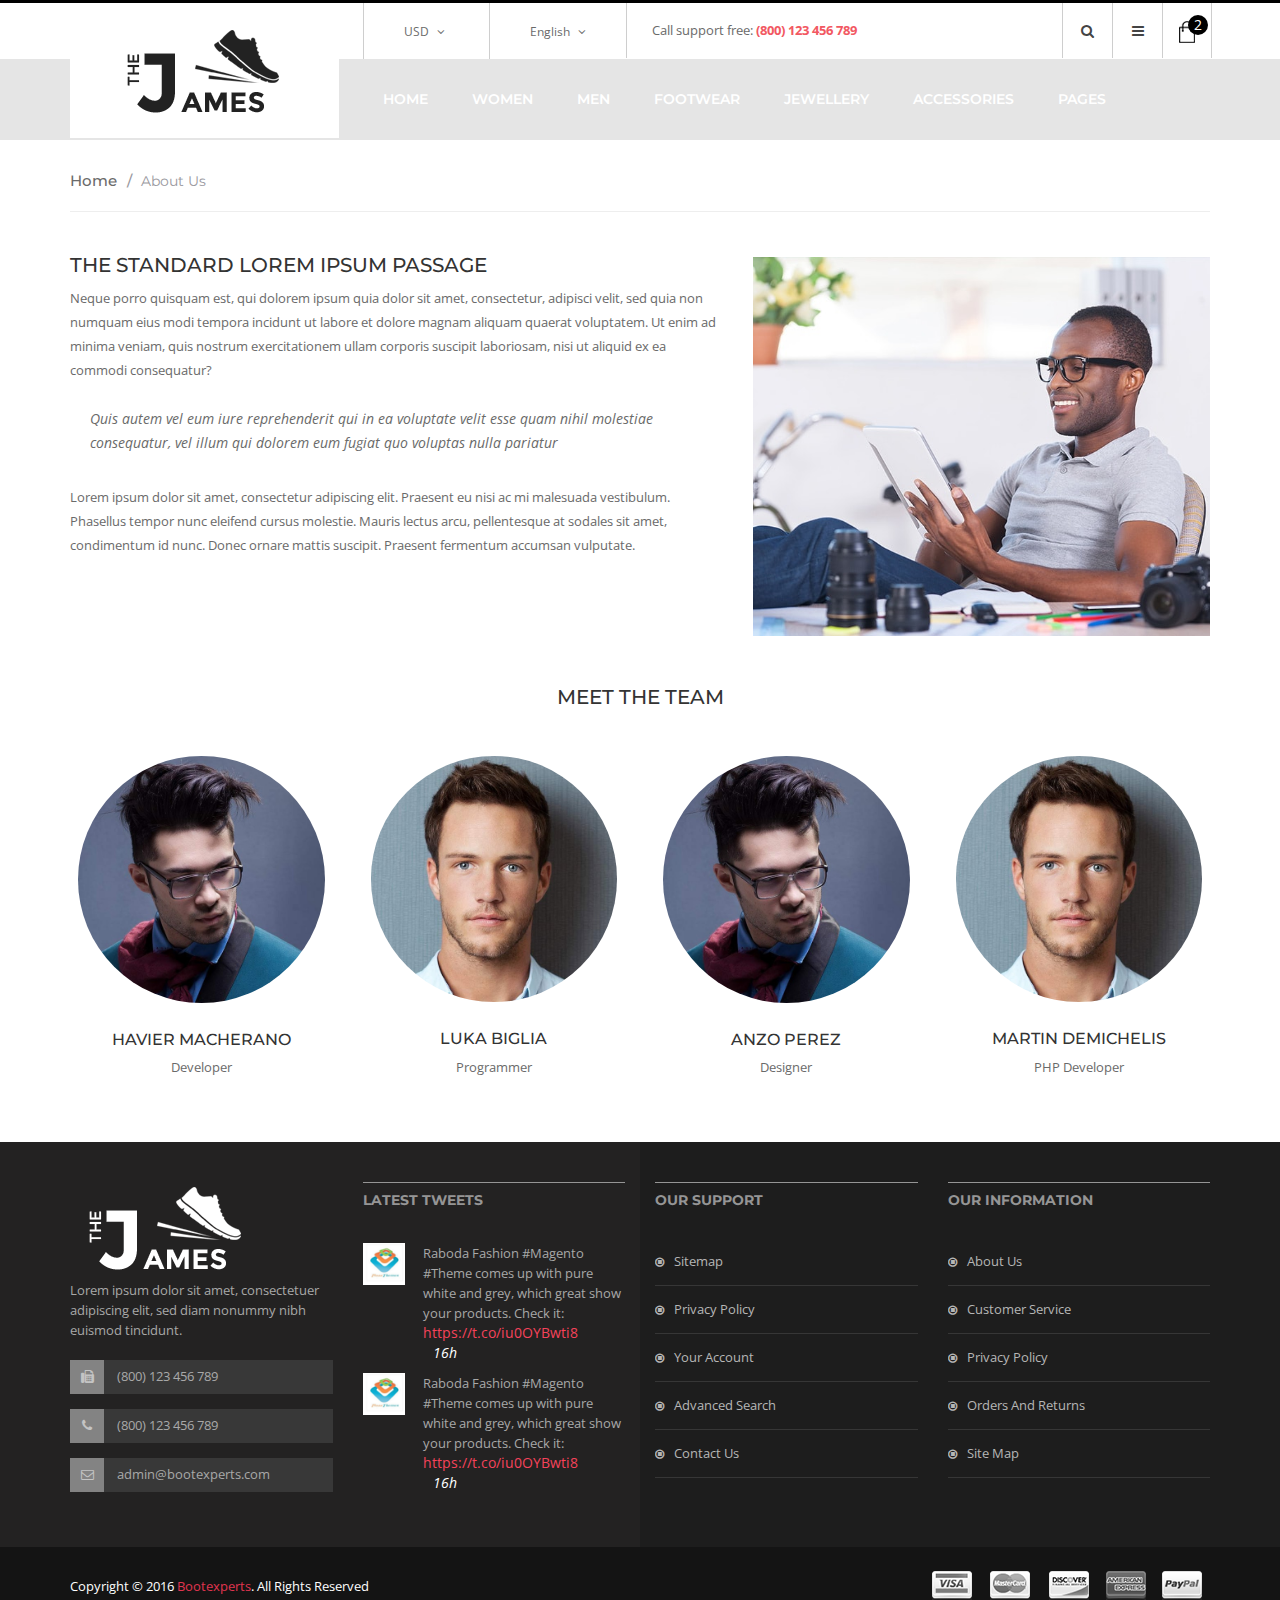
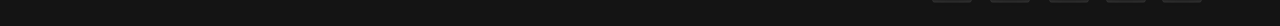
<file: about-us.html>
﻿<!doctype html>
<html class="no-js" lang="">
    <head>
        <meta charset="utf-8">
        <meta http-equiv="x-ua-compatible" content="ie=edge">
        <title>About us || James </title>
        <meta name="description" content="">
        <meta name="viewport" content="width=device-width, initial-scale=1">

        <!-- favicon
        ============================================ -->
        <link rel="shortcut icon" type="image/x-icon" href="img\favicon.ico">

        <!-- Google Fonts
        ============================================ -->
        <link href='https://fonts.googleapis.com/css?family=Norican' rel='stylesheet' type='text/css'>
        <link href='https://fonts.googleapis.com/css?family=Montserrat:400,700' rel='stylesheet' type='text/css'>
        <link href='https://fonts.googleapis.com/css?family=Open+Sans:400,300,600,700,800' rel='stylesheet' type='text/css'>

        <!-- Bootstrap CSS
        ============================================ -->
        <link rel="stylesheet" href="css\bootstrap.min.css">
        <!-- Bootstrap CSS
        ============================================ -->
        <link rel="stylesheet" href="css\font-awesome.min.css">
        <!-- owl.carousel CSS
        ============================================ -->
        <link rel="stylesheet" href="css\owl.carousel.css">
        <link rel="stylesheet" href="css\owl.theme.css">
        <link rel="stylesheet" href="css\owl.transitions.css">
        <!-- jquery-ui CSS
        ============================================ -->
        <link rel="stylesheet" href="css\jquery-ui.css">
        <!-- meanmenu CSS
        ============================================ -->
        <link rel="stylesheet" href="css\meanmenu.min.css">
        <!-- nivoslider CSS
        ============================================ -->
        <link rel="stylesheet" href="lib\css\nivo-slider.css">
        <link rel="stylesheet" href="lib\css\preview.css">
        <!-- animate CSS
        ============================================ -->
        <link rel="stylesheet" href="css\animate.css">
        <!-- magic CSS
        ============================================ -->
        <link rel="stylesheet" href="css\magic.css">
        <!-- normalize CSS
        ============================================ -->
        <link rel="stylesheet" href="css\normalize.css">
        <!-- main CSS
        ============================================ -->
        <link rel="stylesheet" href="css\main.css">
        <!-- style CSS
        ============================================ -->
        <link rel="stylesheet" href="style.css">
        <!-- responsive CSS
        ============================================ -->
        <link rel="stylesheet" href="css\responsive.css">
        <!-- modernizr JS
        ============================================ -->
        <script src="js\vendor\modernizr-2.8.3.min.js"></script>
    </head>
    <body>
        <!--[if lt IE 8]>
            <p class="browserupgrade">You are using an <strong>outdated</strong> browser. Please <a href="http://browsehappy.com/">upgrade your browser</a> to improve your experience.</p>
        <![endif]-->

        <!-- Add your site or application content here -->
        <!-- header area start -->
        <header>
            <div class="top-link">
                <div class="container">
                    <div class="row">
                        <div class="col-md-7 col-md-offset-3 col-sm-9 hidden-xs">
                            <div class="site-option">
                                <ul>
                                    <li class="currency"><a href="#">USD <i class="fa fa-angle-down"></i> </a>
                                        <ul class="sub-site-option">
                                            <li><a href="#">Eur</a></li>
                                            <li><a href="#">Usd</a></li>
                                        </ul>
                                    </li>
                                    <li class="language"><a href="#">English <i class="fa fa-angle-down"></i> </a>
                                        <ul class="sub-site-option">
                                            <li><a href="#">English</a></li>
                                            <li><a href="#">English2</a></li>
                                        </ul>
                                    </li>
                                </ul>
                            </div>
                            <div class="call-support">
                                <p>Call support free: <span> (800) 123 456 789</span></p>
                            </div>
                        </div>
                        <div class="col-md-2 col-sm-3">
                            <div class="dashboard">
                                <div class="account-menu">
                                    <ul>
                                        <li class="search">
                                            <a href="#">
                                                <i class="fa fa-search"></i>
                                            </a>
                                            <ul class="search">
                                                <li>
                                                    <form action="#">
                                                        <input type="text">
                                                        <button type="submit"> <i class="fa fa-search"></i> </button>
                                                    </form>
                                                </li>
                                            </ul>
                                        </li>
                                        <li>
                                            <a href="#">
                                                <i class="fa fa-bars"></i>
                                            </a>
                                            <ul>
                                                <li><a href="my-account.html">my account</a></li>
                                                <li><a href="wishlist.html">my wishlist</a></li>
                                                <li><a href="cart.html">my cart</a></li>
                                                <li><a href="checkout.html">Checkout</a></li>
                                                <li><a href="blog.html">Blog</a></li>
                                                <li><a href="#">Log in</a></li>
                                            </ul>
                                        </li>
                                    </ul>
                                </div>
                                <div class="cart-menu">
                                    <ul>
                                        <li><a href="#"> <img src="img\icon-cart.png" alt=""> <span>2</span> </a>
                                            <div class="cart-info">
                                                <ul>
                                                    <li>
                                                        <div class="cart-img">
                                                            <img src="img\cart\1.png" alt="">
                                                        </div>
                                                        <div class="cart-details">
                                                            <a href="#">Fusce aliquam</a>
                                                            <p>1 x $174.00</p>
                                                        </div>
                                                        <div class="btn-edit"></div>
                                                        <div class="btn-remove"></div>
                                                    </li>
                                                    <li>
                                                        <div class="cart-img">
                                                            <img src="img\cart\2.png" alt="">
                                                        </div>
                                                        <div class="cart-details">
                                                            <a href="#">Fusce aliquam</a>
                                                            <p>1 x $777.00</p>
                                                        </div>
                                                        <div class="btn-edit"></div>
                                                        <div class="btn-remove"></div>
                                                    </li>
                                                </ul>
                                                <h3>Subtotal: <span> $951.00</span></h3>
                                                <a href="checkout.html" class="checkout">checkout</a>
                                            </div>
                                        </li>
                                    </ul>
                                </div>
                            </div>
                        </div>
                    </div>
                </div>
            </div>
            <div class="mainmenu-area home2 product-items">
                <div class="container">
                    <div class="row">
                        <div class="col-md-3">
                            <div class="logo">
                                <a href="index.html">
                                    <img src="img\logo.png" alt="">
                                </a>
                            </div>
                        </div>
                        <div class="col-md-9">
                            <div class="mainmenu">
                                <nav>
                                    <ul>
                                        <li><a href="index.html">Home</a>
                                            <div class="sub-menu">
                                                <span>
                                                    <a href="index.html">Home version 1</a>
                                                </span>
                                                <span>
                                                    <a href="index-2-1.html">Home version 2</a>
                                                </span>
                                            </div>
                                        </li>
                                        <li class="mega-women"><a href="shop.html">Women</a>
                                            <div class="mega-menu women">
                                                <div class="part-1">
                                                    <span>
                                                        <a href="#">Dresses</a>
                                                        <a href="#">Cocktail</a>
                                                        <a href="#">Day</a>
                                                        <a href="#">Evening</a>
                                                        <a href="#">Sports</a>
                                                    </span>
                                                    <span>
                                                        <a href="#">shoes</a>
                                                        <a href="#">Sports</a>
                                                        <a href="#">run</a>
                                                        <a href="#">sandals</a>
                                                        <a href="#">Books</a>
                                                    </span>
                                                    <span>
                                                        <a href="#">Handbags</a>
                                                        <a href="#">Blazers</a>
                                                        <a href="#">table</a>
                                                        <a href="#">coats</a>
                                                        <a href="#">kids</a>
                                                    </span>
                                                    <span>
                                                        <a href="#">Clothing</a>
                                                        <a href="#">T-shirts</a>
                                                        <a href="#">coats</a>
                                                        <a href="#">Jackets</a>
                                                        <a href="#">jeans</a>
                                                    </span>
                                                </div>
                                                <div class="part-2">
                                                    <a href="#">
                                                        <img src="img\banner\menu-banner.png" alt="">
                                                    </a>
                                                </div>
                                            </div>
                                        </li>
                                        <li class="mega-men"><a href="shop.html">Men</a>
                                            <div class="mega-menu men">
                                                <span>
                                                    <a href="#">Bags</a>
                                                    <a href="#">Bootees  Bags</a>
                                                    <a href="#">Blazers</a>
                                                </span>
                                                <span>
                                                    <a href="#">Clothing</a>
                                                    <a href="#">coats</a>
                                                    <a href="#">T-shirts</a>
                                                </span>
                                                <span>
                                                    <a href="#">Lingerie</a>
                                                    <a href="#">Bands</a>
                                                    <a href="#">Furniture</a>
                                                </span>
                                            </div>
                                        </li>
                                        <li class="mega-footwear"><a href="shop.html">Footwear</a>
                                            <div class="mega-menu footwear">
                                                <span>
                                                    <a href="#">Footwear Man</a>
                                                    <a href="#">gifts</a>
                                                </span>
                                                <span>
                                                    <a href="#">Footwear Womens</a>
                                                    <a href="#">boots</a>
                                                </span>
                                            </div>
                                        </li>
                                        <li class="mega-jewellery"><a href="shop.html">Jewellery</a>
                                            <div class="mega-menu jewellery">
                                                <span>
                                                    <a href="#">Rings</a>
                                                </span>
                                            </div>
                                        </li>
                                        <li><a href="shop.html">accessories</a></li>
                                        <li><a href="#">Pages</a>
                                            <div class="sub-menu pages">
                                                <span>
                                                    <a href="about-us.html">About us</a>
                                                </span>
                                                <span>
                                                    <a href="blog.html">Blog</a>
                                                </span>
                                                <span>
                                                    <a href="blog-details.html">Blog Details</a>
                                                </span>
                                                <span>
                                                    <a href="cart.html">Cart</a>
                                                </span>
                                                <span>
                                                    <a href="checkout.html">Checkout</a>
                                                </span>
                                                <span>
                                                    <a href="contact.html">Contact</a>
                                                </span>
                                                <span>
                                                    <a href="my-account.html">My account</a>
                                                </span>
                                                <span>
                                                    <a href="shop.html">Shop</a>
                                                </span>
                                                <span>
                                                    <a href="shop-list.html">Shop list</a>
                                                </span>
                                                <span>
                                                    <a href="single-product.html">Single Shop</a>
                                                </span>
                                                <span>
                                                    <a href="login.html">Login page</a>
                                                </span>
                                                <span>
                                                    <a href="register.html">Ragister page</a>
                                                </span>
                                                <span>
                                                    <a href="wishlist.html">Wishlist</a>
                                                </span>
                                            </div>
                                        </li>
                                    </ul>
                                </nav>
                            </div>
                        </div>
                        <div class="col-sm-12">
                            <div class="mobile-menu">
                                <nav>
                                    <ul>
                                        <li><a href="index.html">Home</a>
                                            <ul>
                                                <li><a href="index.html">Home 1</a></li>
                                                <li><a href="index-2-1.html">Home 2</a></li>
                                            </ul>
                                        </li>
                                        <li><a href="shop.html">Women</a>
                                            <ul>
                                                <li><a href="#">Dresses</a>
                                                    <ul>
                                                        <li><a href="#">Coctail</a></li>
                                                        <li><a href="#">day</a></li>
                                                        <li><a href="#">evening</a></li>
                                                        <li><a href="#">sports</a></li>
                                                    </ul>
                                                </li>
                                                <li><a href="#">shoes</a>
                                                    <ul>
                                                        <li><a href="#">Sports</a></li>
                                                        <li><a href="#">run</a></li>
                                                        <li><a href="#">sandals</a></li>
                                                        <li><a href="#">boots</a></li>
                                                    </ul>
                                                </li>
                                                <li><a href="#">handbags</a>
                                                    <ul>
                                                        <li><a href="#">Blazers</a></li>
                                                        <li><a href="#">table</a></li>
                                                        <li><a href="#">coats</a></li>
                                                        <li><a href="#">kids</a></li>
                                                    </ul>
                                                </li>
                                                <li><a href="#">clothing</a>
                                                    <ul>
                                                        <li><a href="#">T-shirts</a></li>
                                                        <li><a href="#">coats</a></li>
                                                        <li><a href="#">Jackets</a></li>
                                                        <li><a href="#">jeans</a></li>
                                                    </ul>
                                                </li>
                                            </ul>
                                        </li>
                                        <li><a href="shop.html">Men</a>
                                            <ul>
                                                <li><a href="#">Bags</a>
                                                    <ul>
                                                        <li><a href="#">Bootees bag</a></li>
                                                        <li><a href="#">Blazers</a></li>
                                                    </ul>
                                                </li>
                                                <li><a href="#">clothing</a>
                                                    <ul>
                                                        <li><a href="#">coats</a></li>
                                                        <li><a href="#">T-shirts</a></li>
                                                    </ul>
                                                </li>
                                                <li><a href="#">Lingerie</a>
                                                    <ul>
                                                        <li><a href="#">Bands</a></li>
                                                        <li><a href="#">Furniture</a></li>
                                                    </ul>
                                                </li>
                                            </ul>
                                        </li>
                                        <li><a href="shop.html">Foorwear</a>
                                            <ul>
                                                <li><a href="#">footwear men</a>
                                                    <ul>
                                                        <li><a href="#">gifts</a></li>
                                                    </ul>
                                                </li>
                                                <li><a href="#">footwear women</a>
                                                    <ul>
                                                        <li><a href="#">boots</a></li>
                                                    </ul>
                                                </li>
                                            </ul>
                                        </li>
                                        <li><a href="shop.html">Jewellery</a>
                                            <ul>
                                                <li><a href="#">Rings</a></li>
                                            </ul>
                                        </li>
                                        <li><a href="shop.html">Accessories</a></li>
                                        <li><a href="#">Pages</a>
                                            <ul>
                                                <li><a href="about-us.html">About us</a></li>
                                                <li><a href="blog.html">Blog</a></li>
                                                <li><a href="blog-details.html">Blog Details</a></li>
                                                <li><a href="cart.html">Cart</a></li>
                                                <li><a href="checkout.html">Checkout</a></li>
                                                <li><a href="contact.html">Contact</a></li>
                                                <li><a href="my-account.html">My account</a></li>
                                                <li><a href="shop.html">Shop</a></li>
                                                <li><a href="shop-list.html">Shop list</a></li>
                                                <li><a href="single-product.html">Single Shop</a></li>
                                                <li><a href="wishlist.html">Wishlist</a></li>
                                                <li><a href="login.html">login page</a></li>
                                                <li><a href="register.html">register page</a></li>
                                            </ul>
                                        </li>
                                    </ul>
                                </nav>
                            </div>
                        </div>
                    </div>
                </div>
            </div>
        </header>
        <!-- header area end -->
        <!-- cart item area start -->
        <div class="about-us">
            <div class="container">
                <div class="row">
                    <div class="col-md-12">
                        <div class="location">
                            <ul>
                                <li><a href="index.html" title="go to homepage">Home<span>/</span></a>  </li>
                                <li><strong> About us</strong></li>
                            </ul>
                        </div>
                    </div>
                </div>
                <div class="about-page">
                    <div class="row">
                        <div class="col-md-7 col-sm-7">
                            <div class="about-page-content">
                                <h3>The standard lorem ipsum passage</h3>
                                <p>Neque porro quisquam est, qui dolorem ipsum quia dolor sit amet, consectetur, adipisci velit, sed quia non numquam eius modi tempora incidunt ut labore et dolore magnam aliquam quaerat voluptatem. Ut enim ad minima veniam, quis nostrum exercitationem ullam corporis suscipit laboriosam, nisi ut aliquid ex ea commodi consequatur?</p>
                                <blockquote>
                                    <p>Quis autem vel eum iure reprehenderit qui in ea voluptate velit esse quam nihil molestiae consequatur, vel illum qui dolorem eum fugiat quo voluptas nulla pariatur</p>
                                </blockquote>
                                <p>Lorem ipsum dolor sit amet, consectetur adipiscing elit. Praesent eu nisi ac mi malesuada vestibulum. Phasellus tempor nunc eleifend cursus molestie. Mauris lectus arcu, pellentesque at sodales sit amet, condimentum id nunc. Donec ornare mattis suscipit. Praesent fermentum accumsan vulputate.</p>
                            </div>
                        </div>
                        <div class="col-md-5 col-sm-5">
                            <div class="about-img">
                                <img src="img\about\about.jpg" alt="" class="img-responsive">
                            </div>
                        </div>
                    </div>
                </div>
                <div class="team-member">
                    <div class="row">
                        <div class="col-md-12">
                            <div class="team-title">
                                <h3>meet the team</h3>
                            </div>
                        </div>
                    </div>
                    <div class="row">
                        <div class="col-md-3 col-sm-4">
                            <div class="single-member">
                                <div class="member-info">
                                    <img src="img\about\1.jpg" alt="">
                                    <div class="member-social-profile">
                                        <a href="#"> <i class="fa fa-facebook"></i> </a>
                                        <a href="#"> <i class="fa fa-twitter"></i> </a>
                                    </div>
                                </div>
                                <h3>Havier Macherano</h3>
                                <p>Developer</p>
                            </div>
                        </div>
                        <div class="col-md-3 col-sm-4">
                            <div class="single-member">
                                <div class="member-info">
                                    <img src="img\about\2.jpg" alt="">
                                    <div class="member-social-profile">
                                        <a href="#"> <i class="fa fa-facebook"></i> </a>
                                        <a href="#"> <i class="fa fa-twitter"></i> </a>
                                    </div>
                                </div>
                                <h3>Luka Biglia</h3>
                                <p>Programmer</p>
                            </div>
                        </div>
                        <div class="col-md-3 col-sm-4">
                            <div class="single-member">
                                <div class="member-info">
                                    <img src="img\about\3.jpg" alt="">
                                    <div class="member-social-profile">
                                        <a href="#"> <i class="fa fa-facebook"></i> </a>
                                        <a href="#"> <i class="fa fa-twitter"></i> </a>
                                    </div>
                                </div>
                                <h3>Anzo Perez</h3>
                                <p>Designer</p>
                            </div>
                        </div>
                        <div class="col-md-3 hidden-sm">
                            <div class="single-member">
                                <div class="member-info">
                                    <img src="img\about\4.jpg" alt="">
                                    <div class="member-social-profile">
                                        <a href="#"> <i class="fa fa-facebook"></i> </a>
                                        <a href="#"> <i class="fa fa-twitter"></i> </a>
                                    </div>
                                </div>
                                <h3>Martin Demichelis</h3>
                                <p>PHP Developer</p>
                            </div>
                        </div>
                    </div>
                </div>
            </div>
        </div>
        <!-- cart item area end -->
        <!-- footer top area start -->
        <div class="footer-top-area">
            <div class="container">
                <div class="row">
                    <div class="col-md-3 col-sm-4">
                        <div class="footer-contact">
                            <img src="img\logo-white.png" alt="">
                            <p>Lorem ipsum dolor sit amet, consectetuer adipiscing elit, sed diam nonummy nibh euismod tincidunt.</p>
                            <ul class="address">
                                <li>
                                    <span class="fa fa-fax"></span>
                                    (800) 123 456 789
                                </li>
                                <li>
                                    <span class="fa fa-phone"></span>
                                    (800) 123 456 789
                                </li>
                                <li>
                                    <span class="fa fa-envelope-o"></span>
                                    admin@bootexperts.com
                                </li>
                            </ul>
                        </div>
                    </div>
                    <div class="col-md-3 hidden-sm">
                        <div class="footer-tweets">
                            <div class="footer-title">
                                <h3>Latest tweets</h3>
                            </div>
                            <div class="twitter-feed">
                                <div class="twitter-article">
                                    <div class="twitter-img">
                                        <a href="#">
                                            <img src="img\twitter\twitter-1.png" alt="">
                                        </a>
                                    </div>
                                    <div class="twitter-text">
                                        <p>Raboda Fashion #Magento #Theme comes up with pure white and grey, which great show your products. Check it: </p>
                                        <a href="#">https://t.co/iu0OYBwti8</a>
                                        <div class="twitter-time">
                                            <a href="#">16h</a>
                                        </div>
                                    </div>
                                </div>
                                <div class="twitter-article">
                                    <div class="twitter-img">
                                        <a href="#">
                                            <img src="img\twitter\twitter-1.png" alt="">
                                        </a>
                                    </div>
                                    <div class="twitter-text">
                                        <p>Raboda Fashion #Magento #Theme comes up with pure white and grey, which great show your products. Check it: </p>
                                        <a href="#">https://t.co/iu0OYBwti8</a>
                                        <div class="twitter-time">
                                            <a href="#">16h</a>
                                        </div>
                                    </div>
                                </div>
                            </div>
                        </div>
                    </div>
                    <div class="col-md-3 col-sm-4">
                        <div class="footer-support">
                            <div class="footer-title">
                                <h3>Our support</h3>
                            </div>
                            <div class="footer-menu">
                                <ul>
                                    <li><a href="#">Sitemap</a></li>
                                    <li><a href="#">Privacy Policy</a></li>
                                    <li><a href="#">Your Account</a></li>
                                    <li><a href="#">Advanced Search</a></li>
                                    <li><a href="contact.html">Contact Us</a></li>
                                </ul>
                            </div>
                        </div>
                    </div>
                    <div class="col-md-3 col-sm-4">
                        <div class="footer-info">
                            <div class="footer-title">
                                <h3>Our information</h3>
                            </div>
                            <div class="footer-menu">
                                <ul>
                                    <li><a href="about-us.html">About Us</a></li>
                                    <li><a href="#">Customer Service</a></li>
                                    <li><a href="#">Privacy Policy</a></li>
                                    <li><a href="#">Orders and Returns</a></li>
                                    <li><a href="#">Site Map</a></li>
                                </ul>
                            </div>
                        </div>
                    </div>
                </div>
            </div>
        </div>
        <!-- footer top area end -->
        <!-- footer area start -->
        <footer class="footer-area">
            <div class="container">
                <div class="row">
                    <div class="col-sm-6">
                        <div class="footer-copyright">
                            <p>Copyright &copy; 2016 <a href="#"> Bootexperts</a>. All Rights Reserved</p>
                        </div>
                    </div>
                    <div class="col-sm-6">
                        <div class="payment-icon">
                            <img src="img\payment.png" alt="">
                        </div>
                    </div>
                </div>
            </div>
            <a href="#" id="scrollUp"><i class="fa fa fa-arrow-up"></i></a>
        </footer>
        <!-- footer area end -->

        <!-- jquery
        ============================================ -->
        <script src="js\vendor\jquery-1.12.1.min.js"></script>
        <!-- bootstrap JS
        ============================================ -->
        <script src="js\bootstrap.min.js"></script>
        <!-- wow JS
        ============================================ -->
        <script src="js\wow.min.js"></script>
        <!-- price-slider JS
        ============================================ -->
        <script src="js\jquery-price-slider.js"></script>
        <!-- nivoslider JS
        ============================================ -->
        <script src="lib\js\jquery.nivo.slider.js"></script>
        <script src="lib\home.js"></script>
        <!-- meanmenu JS
        ============================================ -->
        <script src="js\jquery.meanmenu.js"></script>
        <!-- owl.carousel JS
        ============================================ -->
        <script src="js\owl.carousel.min.js"></script>
        <!-- elevatezoom JS
        ============================================ -->
        <script src="js\jquery.elevatezoom.js"></script>
        <!-- scrollUp JS
        ============================================ -->
        <script src="js\jquery.scrollUp.min.js"></script>
        <!-- plugins JS
        ============================================ -->
        <script src="js\plugins.js"></script>
        <!-- main JS
        ============================================ -->
        <script src="js\main.js"></script>
    </body>
</html>
</file>
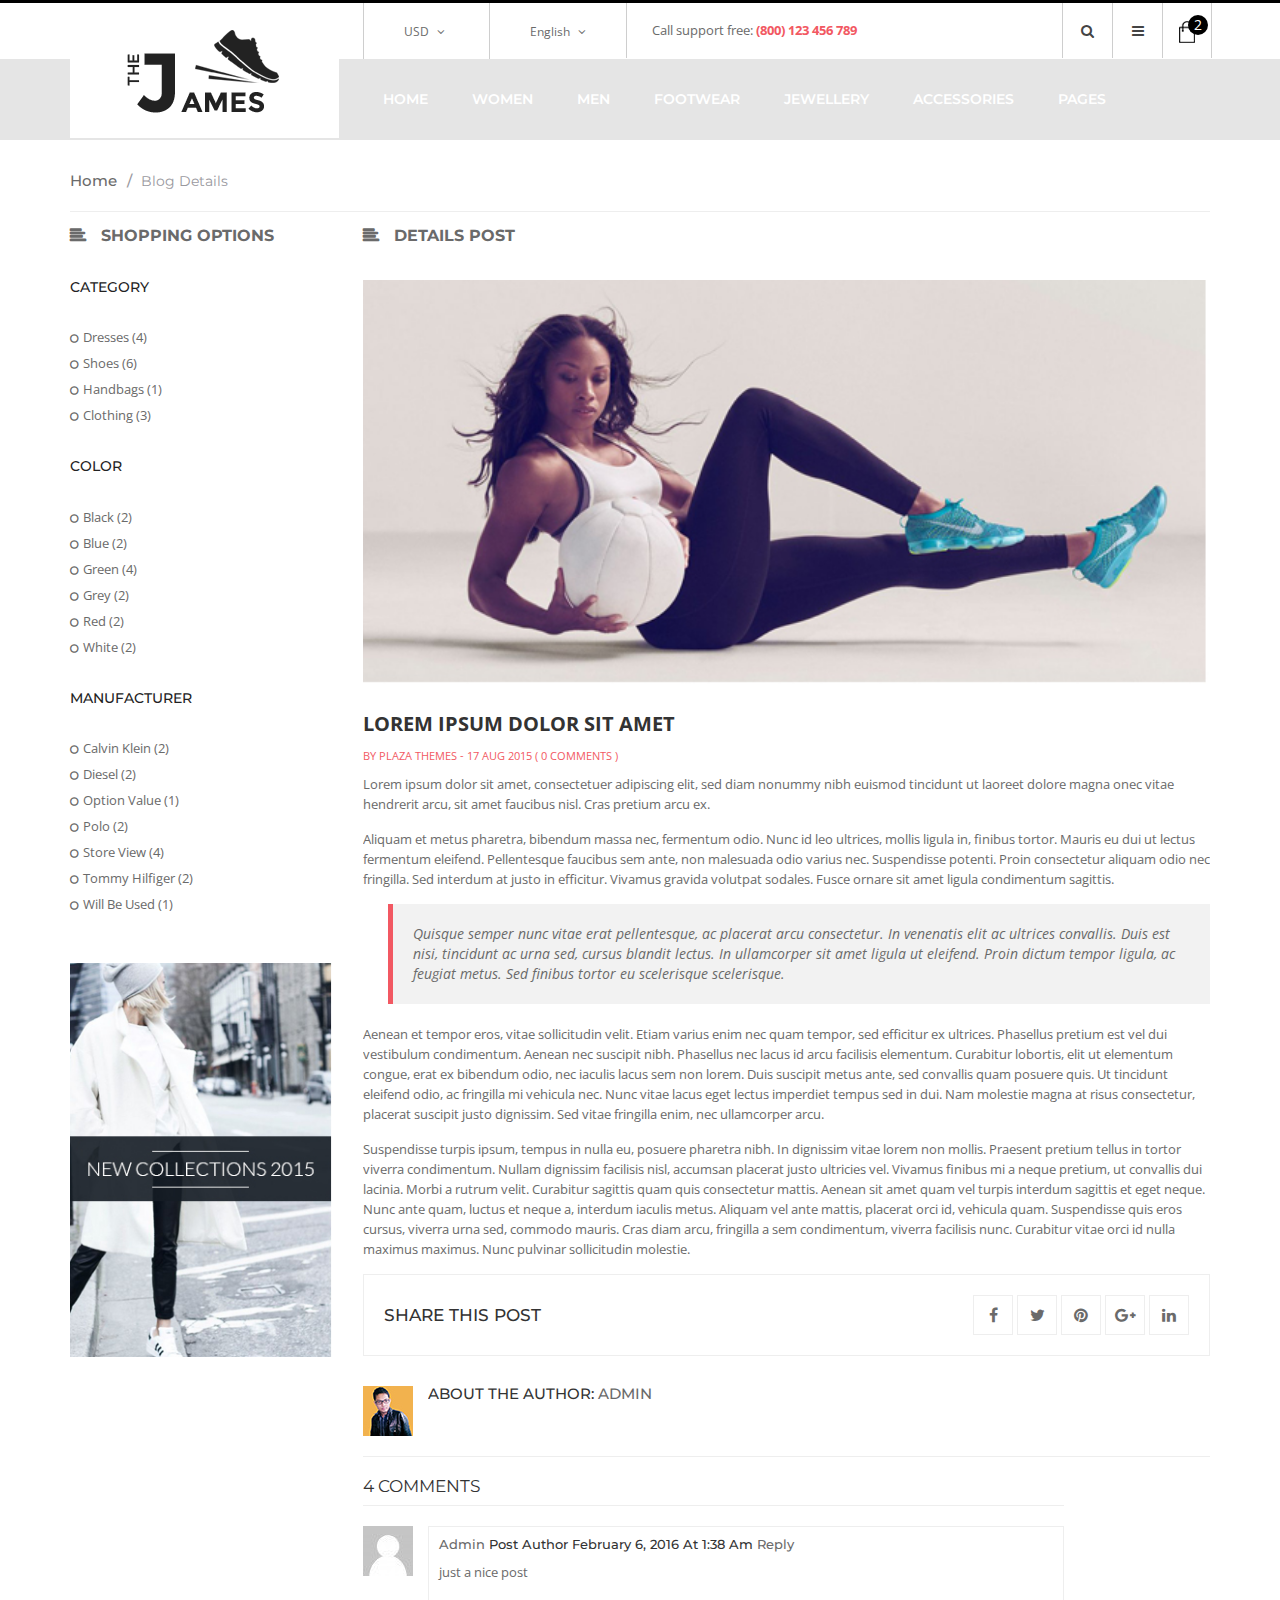
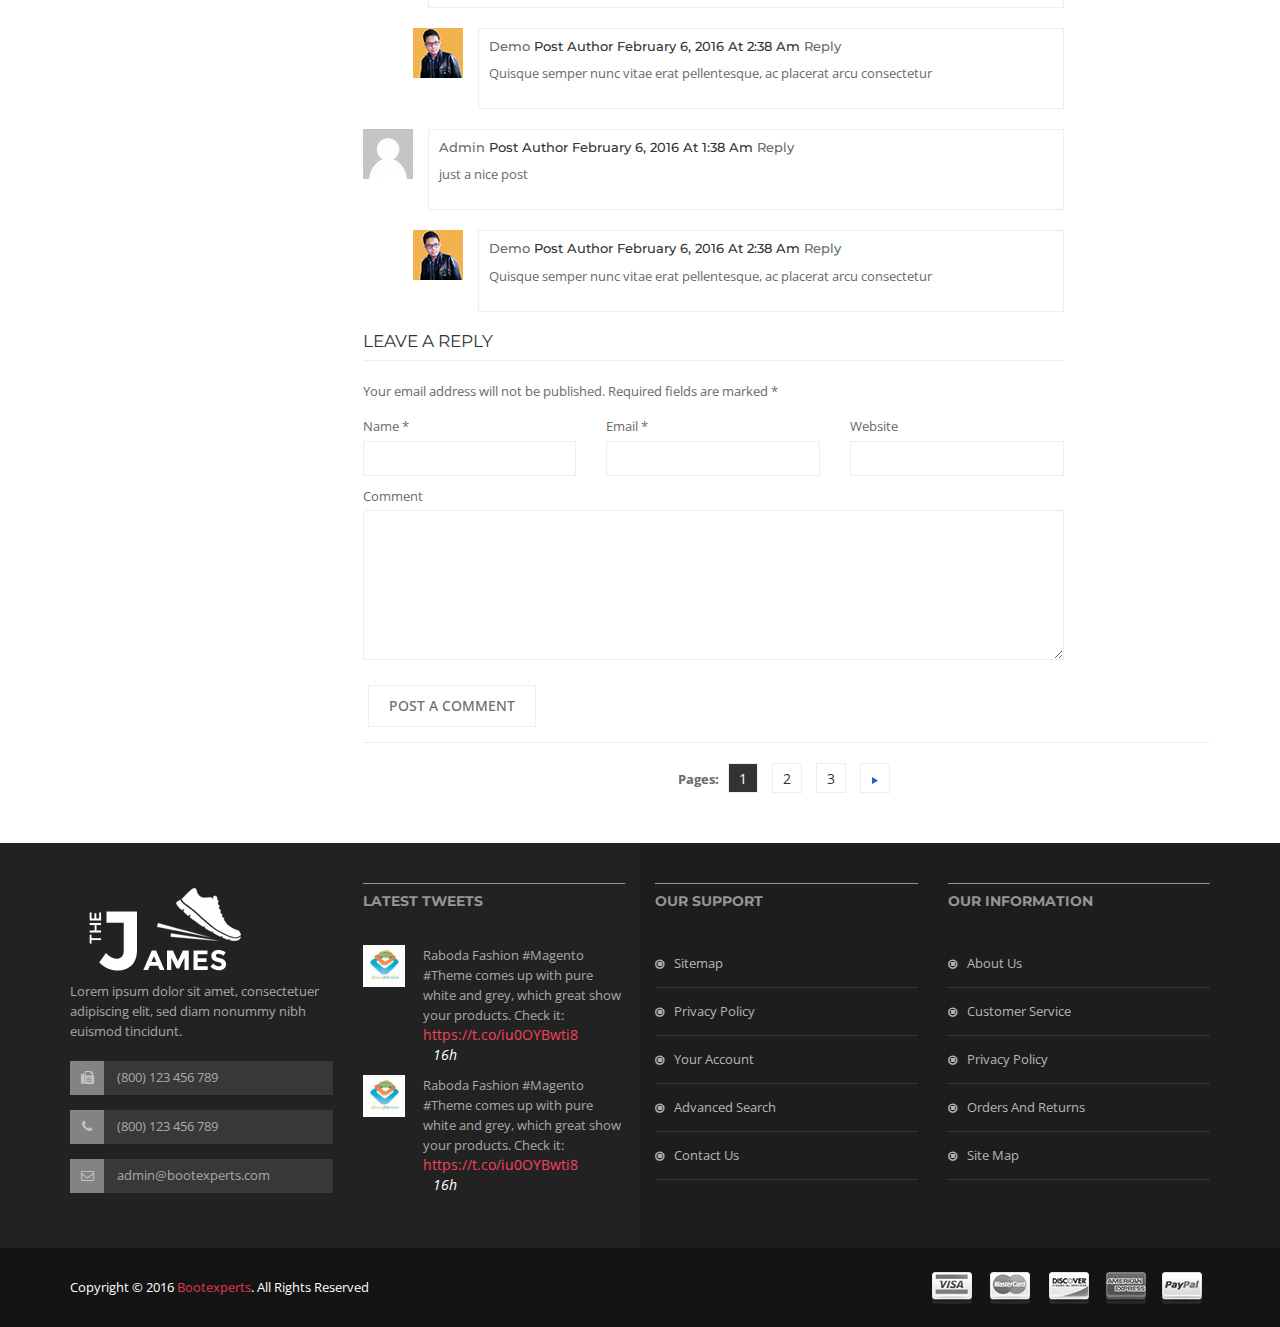
<file: blog-details.html>
﻿<!doctype html>
<html class="no-js" lang="">
    <head>
        <meta charset="utf-8">
        <meta http-equiv="x-ua-compatible" content="ie=edge">
        <title> Blog Details || James </title>
        <meta name="description" content="">
        <meta name="viewport" content="width=device-width, initial-scale=1">

        <!-- favicon
        ============================================ -->
        <link rel="shortcut icon" type="image/x-icon" href="img\favicon.ico">

        <!-- Google Fonts
        ============================================ -->
        <link href='https://fonts.googleapis.com/css?family=Norican' rel='stylesheet' type='text/css'>
        <link href='https://fonts.googleapis.com/css?family=Montserrat:400,700' rel='stylesheet' type='text/css'>
        <link href='https://fonts.googleapis.com/css?family=Open+Sans:400,300,600,700,800' rel='stylesheet' type='text/css'>

        <!-- Bootstrap CSS
        ============================================ -->
        <link rel="stylesheet" href="css\bootstrap.min.css">
        <!-- Bootstrap CSS
        ============================================ -->
        <link rel="stylesheet" href="css\font-awesome.min.css">
        <!-- owl.carousel CSS
        ============================================ -->
        <link rel="stylesheet" href="css\owl.carousel.css">
        <link rel="stylesheet" href="css\owl.theme.css">
        <link rel="stylesheet" href="css\owl.transitions.css">
        <!-- jquery-ui CSS
        ============================================ -->
        <link rel="stylesheet" href="css\jquery-ui.css">
        <!-- meanmenu CSS
        ============================================ -->
        <link rel="stylesheet" href="css\meanmenu.min.css">
        <!-- nivoslider CSS
        ============================================ -->
        <link rel="stylesheet" href="lib\css\nivo-slider.css">
        <link rel="stylesheet" href="lib\css\preview.css">
        <!-- animate CSS
        ============================================ -->
        <link rel="stylesheet" href="css\animate.css">
        <!-- magic CSS
        ============================================ -->
        <link rel="stylesheet" href="css\magic.css">
        <!-- normalize CSS
        ============================================ -->
        <link rel="stylesheet" href="css\normalize.css">
        <!-- main CSS
        ============================================ -->
        <link rel="stylesheet" href="css\main.css">
        <!-- style CSS
        ============================================ -->
        <link rel="stylesheet" href="style.css">
        <!-- responsive CSS
        ============================================ -->
        <link rel="stylesheet" href="css\responsive.css">
        <!-- modernizr JS
        ============================================ -->
        <script src="js\vendor\modernizr-2.8.3.min.js"></script>
    </head>
    <body>
        <!--[if lt IE 8]>
            <p class="browserupgrade">You are using an <strong>outdated</strong> browser. Please <a href="http://browsehappy.com/">upgrade your browser</a> to improve your experience.</p>
        <![endif]-->

        <!-- Add your site or application content here -->
        <!-- header area start -->
        <header>
            <div class="top-link">
                <div class="container">
                    <div class="row">
                        <div class="col-md-7 col-md-offset-3 col-sm-9 hidden-xs">
                            <div class="site-option">
                                <ul>
                                    <li class="currency"><a href="#">USD <i class="fa fa-angle-down"></i> </a>
                                        <ul class="sub-site-option">
                                            <li><a href="#">Eur</a></li>
                                            <li><a href="#">Usd</a></li>
                                        </ul>
                                    </li>
                                    <li class="language"><a href="#">English <i class="fa fa-angle-down"></i> </a>
                                        <ul class="sub-site-option">
                                            <li><a href="#">English</a></li>
                                            <li><a href="#">English2</a></li>
                                        </ul>
                                    </li>
                                </ul>
                            </div>
                            <div class="call-support">
                                <p>Call support free: <span> (800) 123 456 789</span></p>
                            </div>
                        </div>
                        <div class="col-md-2 col-sm-3">
                            <div class="dashboard">
                                <div class="account-menu">
                                    <ul>
                                        <li class="search">
                                            <a href="#">
                                                <i class="fa fa-search"></i>
                                            </a>
                                            <ul class="search">
                                                <li>
                                                    <form action="#">
                                                        <input type="text">
                                                        <button type="submit"> <i class="fa fa-search"></i> </button>
                                                    </form>
                                                </li>
                                            </ul>
                                        </li>
                                        <li>
                                            <a href="#">
                                                <i class="fa fa-bars"></i>
                                            </a>
                                            <ul>
                                                <li><a href="my-account.html">my account</a></li>
                                                <li><a href="wishlist.html">my wishlist</a></li>
                                                <li><a href="cart.html">my cart</a></li>
                                                <li><a href="checkout.html">Checkout</a></li>
                                                <li><a href="blog.html">Blog</a></li>
                                                <li><a href="#">Log in</a></li>
                                            </ul>
                                        </li>
                                    </ul>
                                </div>
                                <div class="cart-menu">
                                    <ul>
                                        <li><a href="#"> <img src="img\icon-cart.png" alt=""> <span>2</span> </a>
                                            <div class="cart-info">
                                                <ul>
                                                    <li>
                                                        <div class="cart-img">
                                                            <img src="img\cart\1.png" alt="">
                                                        </div>
                                                        <div class="cart-details">
                                                            <a href="#">Fusce aliquam</a>
                                                            <p>1 x $174.00</p>
                                                        </div>
                                                        <div class="btn-edit"></div>
                                                        <div class="btn-remove"></div>
                                                    </li>
                                                    <li>
                                                        <div class="cart-img">
                                                            <img src="img\cart\2.png" alt="">
                                                        </div>
                                                        <div class="cart-details">
                                                            <a href="#">Fusce aliquam</a>
                                                            <p>1 x $777.00</p>
                                                        </div>
                                                        <div class="btn-edit"></div>
                                                        <div class="btn-remove"></div>
                                                    </li>
                                                </ul>
                                                <h3>Subtotal: <span> $951.00</span></h3>
                                                <a href="checkout.html" class="checkout">checkout</a>
                                            </div>
                                        </li>
                                    </ul>
                                </div>
                            </div>
                        </div>
                    </div>
                </div>
            </div>
            <div class="mainmenu-area home2 product-items">
                <div class="container">
                    <div class="row">
                        <div class="col-md-3">
                            <div class="logo">
                                <a href="index.html">
                                    <img src="img\logo.png" alt="">
                                </a>
                            </div>
                        </div>
                        <div class="col-md-9">
                            <div class="mainmenu">
                                <nav>
                                    <ul>
                                        <li><a href="index.html">Home</a>
                                            <div class="sub-menu">
                                                <span>
                                                    <a href="index.html">Home version 1</a>
                                                </span>
                                                <span>
                                                    <a href="index-2-1.html">Home version 2</a>
                                                </span>
                                            </div>
                                        </li>
                                        <li class="mega-women"><a href="shop.html">Women</a>
                                            <div class="mega-menu women">
                                                <div class="part-1">
                                                    <span>
                                                        <a href="#">Dresses</a>
                                                        <a href="#">Cocktail</a>
                                                        <a href="#">Day</a>
                                                        <a href="#">Evening</a>
                                                        <a href="#">Sports</a>
                                                    </span>
                                                    <span>
                                                        <a href="#">shoes</a>
                                                        <a href="#">Sports</a>
                                                        <a href="#">run</a>
                                                        <a href="#">sandals</a>
                                                        <a href="#">Books</a>
                                                    </span>
                                                    <span>
                                                        <a href="#">Handbags</a>
                                                        <a href="#">Blazers</a>
                                                        <a href="#">table</a>
                                                        <a href="#">coats</a>
                                                        <a href="#">kids</a>
                                                    </span>
                                                    <span>
                                                        <a href="#">Clothing</a>
                                                        <a href="#">T-shirts</a>
                                                        <a href="#">coats</a>
                                                        <a href="#">Jackets</a>
                                                        <a href="#">jeans</a>
                                                    </span>
                                                </div>
                                                <div class="part-2">
                                                    <a href="#">
                                                        <img src="img\banner\menu-banner.png" alt="">
                                                    </a>
                                                </div>
                                            </div>
                                        </li>
                                        <li class="mega-men"><a href="shop.html">Men</a>
                                            <div class="mega-menu men">
                                                <span>
                                                    <a href="#">Bags</a>
                                                    <a href="#">Bootees  Bags</a>
                                                    <a href="#">Blazers</a>
                                                </span>
                                                <span>
                                                    <a href="#">Clothing</a>
                                                    <a href="#">coats</a>
                                                    <a href="#">T-shirts</a>
                                                </span>
                                                <span>
                                                    <a href="#">Lingerie</a>
                                                    <a href="#">Bands</a>
                                                    <a href="#">Furniture</a>
                                                </span>
                                            </div>
                                        </li>
                                        <li class="mega-footwear"><a href="shop.html">Footwear</a>
                                            <div class="mega-menu footwear">
                                                <span>
                                                    <a href="#">Footwear Man</a>
                                                    <a href="#">gifts</a>
                                                </span>
                                                <span>
                                                    <a href="#">Footwear Womens</a>
                                                    <a href="#">boots</a>
                                                </span>
                                            </div>
                                        </li>
                                        <li class="mega-jewellery"><a href="shop.html">Jewellery</a>
                                            <div class="mega-menu jewellery">
                                                <span>
                                                    <a href="#">Rings</a>
                                                </span>
                                            </div>
                                        </li>
                                        <li><a href="shop.html">accessories</a></li>
                                        <li><a href="#">Pages</a>
                                            <div class="sub-menu pages">
                                                <span>
                                                    <a href="about-us.html">About us</a>
                                                </span>
                                                <span>
                                                    <a href="blog.html">Blog</a>
                                                </span>
                                                <span>
                                                    <a href="blog-details.html">Blog Details</a>
                                                </span>
                                                <span>
                                                    <a href="cart.html">Cart</a>
                                                </span>
                                                <span>
                                                    <a href="checkout.html">Checkout</a>
                                                </span>
                                                <span>
                                                    <a href="contact.html">Contact</a>
                                                </span>
                                                <span>
                                                    <a href="my-account.html">My account</a>
                                                </span>
                                                <span>
                                                    <a href="shop.html">Shop</a>
                                                </span>
                                                <span>
                                                    <a href="shop-list.html">Shop list</a>
                                                </span>
                                                <span>
                                                    <a href="single-product.html">Single Shop</a>
                                                </span>
                                                <span>
                                                    <a href="login.html">Login page</a>
                                                </span>
                                                <span>
                                                    <a href="register.html">Ragister page</a>
                                                </span>
                                                <span>
                                                    <a href="wishlist.html">Wishlist</a>
                                                </span>
                                            </div>
                                        </li>
                                    </ul>
                                </nav>
                            </div>
                        </div>
                        <div class="col-sm-12">
                            <div class="mobile-menu">
                                <nav>
                                    <ul>
                                        <li><a href="index.html">Home</a>
                                            <ul>
                                                <li><a href="index.html">Home 1</a></li>
                                                <li><a href="index-2-1.html">Home 2</a></li>
                                            </ul>
                                        </li>
                                        <li><a href="shop.html">Women</a>
                                            <ul>
                                                <li><a href="#">Dresses</a>
                                                    <ul>
                                                        <li><a href="#">Coctail</a></li>
                                                        <li><a href="#">day</a></li>
                                                        <li><a href="#">evening</a></li>
                                                        <li><a href="#">sports</a></li>
                                                    </ul>
                                                </li>
                                                <li><a href="#">shoes</a>
                                                    <ul>
                                                        <li><a href="#">Sports</a></li>
                                                        <li><a href="#">run</a></li>
                                                        <li><a href="#">sandals</a></li>
                                                        <li><a href="#">boots</a></li>
                                                    </ul>
                                                </li>
                                                <li><a href="#">handbags</a>
                                                    <ul>
                                                        <li><a href="#">Blazers</a></li>
                                                        <li><a href="#">table</a></li>
                                                        <li><a href="#">coats</a></li>
                                                        <li><a href="#">kids</a></li>
                                                    </ul>
                                                </li>
                                                <li><a href="#">clothing</a>
                                                    <ul>
                                                        <li><a href="#">T-shirts</a></li>
                                                        <li><a href="#">coats</a></li>
                                                        <li><a href="#">Jackets</a></li>
                                                        <li><a href="#">jeans</a></li>
                                                    </ul>
                                                </li>
                                            </ul>
                                        </li>
                                        <li><a href="shop.html">Men</a>
                                            <ul>
                                                <li><a href="#">Bags</a>
                                                    <ul>
                                                        <li><a href="#">Bootees bag</a></li>
                                                        <li><a href="#">Blazers</a></li>
                                                    </ul>
                                                </li>
                                                <li><a href="#">clothing</a>
                                                    <ul>
                                                        <li><a href="#">coats</a></li>
                                                        <li><a href="#">T-shirts</a></li>
                                                    </ul>
                                                </li>
                                                <li><a href="#">Lingerie</a>
                                                    <ul>
                                                        <li><a href="#">Bands</a></li>
                                                        <li><a href="#">Furniture</a></li>
                                                    </ul>
                                                </li>
                                            </ul>
                                        </li>
                                        <li><a href="shop.html">Foorwear</a>
                                            <ul>
                                                <li><a href="#">footwear men</a>
                                                    <ul>
                                                        <li><a href="#">gifts</a></li>
                                                    </ul>
                                                </li>
                                                <li><a href="#">footwear women</a>
                                                    <ul>
                                                        <li><a href="#">boots</a></li>
                                                    </ul>
                                                </li>
                                            </ul>
                                        </li>
                                        <li><a href="shop.html">Jewellery</a>
                                            <ul>
                                                <li><a href="#">Rings</a></li>
                                            </ul>
                                        </li>
                                        <li><a href="shop.html">Accessories</a></li>
                                        <li><a href="#">Pages</a>
                                            <ul>
                                                <li><a href="about-us.html">About us</a></li>
                                                <li><a href="blog.html">Blog</a></li>
                                                <li><a href="blog-details.html">Blog Details</a></li>
                                                <li><a href="cart.html">Cart</a></li>
                                                <li><a href="checkout.html">Checkout</a></li>
                                                <li><a href="contact.html">Contact</a></li>
                                                <li><a href="my-account.html">My account</a></li>
                                                <li><a href="shop.html">Shop</a></li>
                                                <li><a href="shop-list.html">Shop list</a></li>
                                                <li><a href="single-product.html">Single Shop</a></li>
                                                <li><a href="wishlist.html">Wishlist</a></li>
                                                <li><a href="login.html">login page</a></li>
                                                <li><a href="register.html">register page</a></li>
                                            </ul>
                                        </li>
                                    </ul>
                                </nav>
                            </div>
                        </div>
                    </div>
                </div>
            </div>
        </header>
        <!-- header area end -->
        <!-- blog details area start -->
        <div class="blog-details-main">
            <div class="container">
                <div class="row">
                    <div class="col-md-12">
                        <div class="location">
                            <ul>
                                <li><a href="index.html" title="go to homepage">Home<span>/</span></a>  </li>
                                <li><strong> blog details</strong></li>
                            </ul>
                        </div>
                    </div>
                </div>
                <div class="row">
                    <div class="col-sm-3">
                        <div class="product-sidebar">
                            <div class="sidebar-title">
                                <h2>Shopping Options</h2>
                            </div>
                            <div class="single-sidebar">
                                <div class="single-sidebar-title">
                                    <h3>Category</h3>
                                </div>
                                <div class="single-sidebar-content">
                                    <ul>
                                        <li><a href="#">Dresses (4)</a></li>
                                        <li><a href="#">shoes (6)</a></li>
                                        <li><a href="#">Handbags (1)</a></li>
                                        <li><a href="#">Clothing (3)</a></li>
                                    </ul>
                                </div>
                            </div>
                            <div class="single-sidebar">
                                <div class="single-sidebar-title">
                                    <h3>Color</h3>
                                </div>
                                <div class="single-sidebar-content">
                                    <ul>
                                        <li><a href="#">Black (2)</a></li>
                                        <li><a href="#">Blue (2)</a></li>
                                        <li><a href="#">Green (4)</a></li>
                                        <li><a href="#">Grey (2)</a></li>
                                        <li><a href="#">Red (2)</a></li>
                                        <li><a href="#">White (2)</a></li>
                                    </ul>
                                </div>
                            </div>
                            <div class="single-sidebar">
                                <div class="single-sidebar-title">
                                    <h3>Manufacturer</h3>
                                </div>
                                <div class="single-sidebar-content">
                                    <ul>
                                        <li><a href="#">Calvin Klein (2)</a></li>
                                        <li><a href="#">Diesel (2)</a></li>
                                        <li><a href="#">option value (1)</a></li>
                                        <li><a href="#">Polo (2)</a></li>
                                        <li><a href="#">store view (4)</a></li>
                                        <li><a href="#">Tommy Hilfiger (2)</a></li>
                                        <li><a href="#">will be used (1)</a></li>
                                    </ul>
                                </div>
                            </div>
                            <div class="banner-left">
                                <a href="#">
                                    <img src="img\product\banner_left.jpg" alt="">
                                </a>
                            </div>
                        </div>
                    </div>
                    <div class="col-sm-9">
                        <div class="row">
                            <div class="col-md-12">
                                <div class="sidebar-title">
                                    <h2>Details Post</h2>
                                </div>
                                <div class="blog-area">
                                    <div class="blog-post-details">
                                        <div class="blog-img">
                                            <a href="#">
                                                <img src="img\blog\5.jpg" alt="">
                                            </a>
                                        </div>
                                        <div class="blog-content">
                                            <a href="#" class="blog-title">Lorem ipsum dolor sit amet</a>
                                            <span><a href="#">By plaza themes - </a>17 Aug 2015 ( 0 comments )</span>
                                            <p>Lorem ipsum dolor sit amet, consectetuer adipiscing elit, sed diam nonummy nibh euismod tincidunt ut laoreet dolore magna onec vitae hendrerit arcu, sit amet faucibus nisl. Cras pretium arcu ex.</p>
                                            <p>Aliquam et metus pharetra, bibendum massa nec, fermentum odio. Nunc id leo ultrices, mollis ligula in, finibus tortor. Mauris eu dui ut lectus fermentum eleifend. Pellentesque faucibus sem ante, non malesuada odio varius nec. Suspendisse potenti. Proin consectetur aliquam odio nec fringilla. Sed interdum at justo in efficitur. Vivamus gravida volutpat sodales. Fusce ornare sit amet ligula condimentum sagittis.</p>
                                            <blockquote>Quisque semper nunc vitae erat pellentesque, ac placerat arcu consectetur. In venenatis elit ac ultrices convallis. Duis est nisi, tincidunt ac urna sed, cursus blandit lectus. In ullamcorper sit amet ligula ut eleifend. Proin dictum tempor ligula, ac feugiat metus. Sed finibus tortor eu scelerisque scelerisque.</blockquote>
                                            <p>Aenean et tempor eros, vitae sollicitudin velit. Etiam varius enim nec quam tempor, sed efficitur ex ultrices. Phasellus pretium est vel dui vestibulum condimentum. Aenean nec suscipit nibh. Phasellus nec lacus id arcu facilisis elementum. Curabitur lobortis, elit ut elementum congue, erat ex bibendum odio, nec iaculis lacus sem non lorem. Duis suscipit metus ante, sed convallis quam posuere quis. Ut tincidunt eleifend odio, ac fringilla mi vehicula nec. Nunc vitae lacus eget lectus imperdiet tempus sed in dui. Nam molestie magna at risus consectetur, placerat suscipit justo dignissim. Sed vitae fringilla enim, nec ullamcorper arcu.</p>
                                            <p>Suspendisse turpis ipsum, tempus in nulla eu, posuere pharetra nibh. In dignissim vitae lorem non mollis. Praesent pretium tellus in tortor viverra condimentum. Nullam dignissim facilisis nisl, accumsan placerat justo ultricies vel. Vivamus finibus mi a neque pretium, ut convallis dui lacinia. Morbi a rutrum velit. Curabitur sagittis quam quis consectetur mattis. Aenean sit amet quam vel turpis interdum sagittis et eget neque. Nunc ante quam, luctus et neque a, interdum iaculis metus. Aliquam vel ante mattis, placerat orci id, vehicula quam. Suspendisse quis eros cursus, viverra urna sed, commodo mauris. Cras diam arcu, fringilla a sem condimentum, viverra facilisis nunc. Curabitur vitae orci id nulla maximus maximus. Nunc pulvinar sollicitudin molestie.</p>
                                            <div class="share-post">
                                                <div class="share-title">
                                                    <h3>share this post</h3>
                                                </div>
                                                <div class="share-social">
                                                    <ul>
                                                        <li><a href="#"> <i class="fa fa-facebook"></i> </a></li>
                                                        <li><a href="#"> <i class="fa fa-twitter"></i> </a></li>
                                                        <li><a href="#"> <i class="fa fa-pinterest"></i> </a></li>
                                                        <li><a href="#"> <i class="fa fa-google-plus"></i> </a></li>
                                                        <li><a href="#"> <i class="fa fa-linkedin"></i> </a></li>
                                                    </ul>
                                                </div>
                                            </div>
                                            <div class="about-author">
                                                <div class="author-img">
                                                    <img src="img\blog\admin.jpg" alt="">
                                                </div>
                                                <div class="author-content">
                                                    <h3>About the Author: <a href="#">admin</a> </h3>
                                                </div>
                                            </div>
                                            <div class="row">
                                                <div class="col-md-10">
                                                    <div class="comment-box">
                                                        <div class="comment-title">
                                                            <h3>4 comments</h3>
                                                        </div>
                                                        <div class="comment-list">
                                                            <ul>
                                                                <li>
                                                                    <div class="author-img">
                                                                        <img src="img\blog\user.jpg" alt="">
                                                                    </div>
                                                                    <div class="author-comment">
                                                                        <h5><a href="#">admin</a> Post author February 6, 2016 at 1:38 am <a href="#">Reply</a></h5>
                                                                        <p>just a nice post</p>
                                                                    </div>
                                                                </li>
                                                                <li class="comment-reply">
                                                                    <div class="author-img">
                                                                        <img src="img\blog\admin.jpg" alt="">
                                                                    </div>
                                                                    <div class="author-comment">
                                                                        <h5><a href="#">demo</a> Post author February 6, 2016 at 2:38 am <a href="#">Reply</a></h5>
                                                                        <p>Quisque semper nunc vitae erat pellentesque, ac placerat arcu consectetur</p>
                                                                    </div>
                                                                </li>
                                                                <li>
                                                                    <div class="author-img">
                                                                        <img src="img\blog\user.jpg" alt="">
                                                                    </div>
                                                                    <div class="author-comment">
                                                                        <h5><a href="#">admin</a> Post author February 6, 2016 at 1:38 am <a href="#">Reply</a></h5>
                                                                        <p>just a nice post</p>
                                                                    </div>
                                                                </li>
                                                                <li class="comment-reply">
                                                                    <div class="author-img">
                                                                        <img src="img\blog\admin.jpg" alt="">
                                                                    </div>
                                                                    <div class="author-comment">
                                                                        <h5><a href="#">demo</a> Post author February 6, 2016 at 2:38 am <a href="#">Reply</a></h5>
                                                                        <p>Quisque semper nunc vitae erat pellentesque, ac placerat arcu consectetur</p>
                                                                    </div>
                                                                </li>
                                                            </ul>
                                                        </div>
                                                    </div>
                                                    <div class="leave-reply">
                                                        <div class="reply-title">
                                                            <h3>leave a reply</h3>
                                                        </div>
                                                        <div class="reply-form">
                                                            <p>Your email address will not be published. Required fields are marked *</p>
                                                            <form action="#">
                                                                <div class="row">
                                                                    <div class="col-md-4">
                                                                        <label> Name * </label>
                                                                        <input type="text">
                                                                    </div>
                                                                    <div class="col-md-4">
                                                                        <label> Email * </label>
                                                                        <input type="email">
                                                                    </div>
                                                                    <div class="col-md-4">
                                                                        <label> Website </label>
                                                                        <input type="text">
                                                                    </div>
                                                                    <div class="col-md-12 text-area">
                                                                        <label> comment </label>
                                                                        <textarea cols="30" rows="10"></textarea>
                                                                    </div>
                                                                </div>
                                                                <div class="row">
                                                                    <div class="col-md-12">
                                                                        <div class="post-comment">
                                                                            <button type="submit"> post a comment </button>
                                                                        </div>
                                                                    </div>
                                                                </div>
                                                            </form>
                                                        </div>
                                                    </div>
                                                </div>
                                            </div>
                                        </div>
                                    </div>
                                </div>
                            </div>
                            <div class="col-md-12">
                                <div class="toolbar-bottom">
                                    <ul>
                                        <li><span>Pages:</span></li>
                                        <li class="current"><a href="#">1</a></li>
                                        <li><a href="#">2</a></li>
                                        <li><a href="#">3</a></li>
                                        <li><a href="#"> <img src="img\product\pager_arrow_right.gif" alt=""> </a></li>
                                    </ul>
                                </div>
                            </div>
                        </div>
                    </div>
                </div>
            </div>
        </div>
        <!-- blog details area end -->
        <!-- footer top area start -->
        <div class="footer-top-area">
            <div class="container">
                <div class="row">
                    <div class="col-md-3 col-sm-4">
                        <div class="footer-contact">
                            <img src="img\logo-white.png" alt="">
                            <p>Lorem ipsum dolor sit amet, consectetuer adipiscing elit, sed diam nonummy nibh euismod tincidunt.</p>
                            <ul class="address">
                                <li>
                                    <span class="fa fa-fax"></span>
                                    (800) 123 456 789
                                </li>
                                <li>
                                    <span class="fa fa-phone"></span>
                                    (800) 123 456 789
                                </li>
                                <li>
                                    <span class="fa fa-envelope-o"></span>
                                    admin@bootexperts.com
                                </li>
                            </ul>
                        </div>
                    </div>
                    <div class="col-md-3 hidden-sm">
                        <div class="footer-tweets">
                            <div class="footer-title">
                                <h3>Latest tweets</h3>
                            </div>
                            <div class="twitter-feed">
                                <div class="twitter-article">
                                    <div class="twitter-img">
                                        <a href="#">
                                            <img src="img\twitter\twitter-1.png" alt="">
                                        </a>
                                    </div>
                                    <div class="twitter-text">
                                        <p>Raboda Fashion #Magento #Theme comes up with pure white and grey, which great show your products. Check it: </p>
                                        <a href="#">https://t.co/iu0OYBwti8</a>
                                        <div class="twitter-time">
                                            <a href="#">16h</a>
                                        </div>
                                    </div>
                                </div>
                                <div class="twitter-article">
                                    <div class="twitter-img">
                                        <a href="#">
                                            <img src="img\twitter\twitter-1.png" alt="">
                                        </a>
                                    </div>
                                    <div class="twitter-text">
                                        <p>Raboda Fashion #Magento #Theme comes up with pure white and grey, which great show your products. Check it: </p>
                                        <a href="#">https://t.co/iu0OYBwti8</a>
                                        <div class="twitter-time">
                                            <a href="#">16h</a>
                                        </div>
                                    </div>
                                </div>
                            </div>
                        </div>
                    </div>
                    <div class="col-md-3 col-sm-4">
                        <div class="footer-support">
                            <div class="footer-title">
                                <h3>Our support</h3>
                            </div>
                            <div class="footer-menu">
                                <ul>
                                    <li><a href="#">Sitemap</a></li>
                                    <li><a href="#">Privacy Policy</a></li>
                                    <li><a href="#">Your Account</a></li>
                                    <li><a href="#">Advanced Search</a></li>
                                    <li><a href="contact.html">Contact Us</a></li>
                                </ul>
                            </div>
                        </div>
                    </div>
                    <div class="col-md-3 col-sm-4">
                        <div class="footer-info">
                            <div class="footer-title">
                                <h3>Our information</h3>
                            </div>
                            <div class="footer-menu">
                                <ul>
                                    <li><a href="about-us.html">About Us</a></li>
                                    <li><a href="#">Customer Service</a></li>
                                    <li><a href="#">Privacy Policy</a></li>
                                    <li><a href="#">Orders and Returns</a></li>
                                    <li><a href="#">Site Map</a></li>
                                </ul>
                            </div>
                        </div>
                    </div>
                </div>
            </div>
        </div>
        <!-- footer top area end -->
        <!-- footer area start -->
        <footer class="footer-area">
            <div class="container">
                <div class="row">
                    <div class="col-sm-6">
                        <div class="footer-copyright">
                            <p>Copyright &copy; 2016 <a href="#"> Bootexperts</a>. All Rights Reserved</p>
                        </div>
                    </div>
                    <div class="col-sm-6">
                        <div class="payment-icon">
                            <img src="img\payment.png" alt="">
                        </div>
                    </div>
                </div>
            </div>
            <a href="#" id="scrollUp"><i class="fa fa fa-arrow-up"></i></a>
        </footer>
        <!-- footer area end -->
        <!-- jquery
        ============================================ -->
        <script src="js\vendor\jquery-1.12.1.min.js"></script>
        <!-- bootstrap JS
        ============================================ -->
        <script src="js\bootstrap.min.js"></script>
        <!-- wow JS
        ============================================ -->
        <script src="js\wow.min.js"></script>
        <!-- price-slider JS
        ============================================ -->
        <script src="js\jquery-price-slider.js"></script>
        <!-- nivoslider JS
        ============================================ -->
        <script src="lib\js\jquery.nivo.slider.js"></script>
        <script src="lib\home.js"></script>
        <!-- meanmenu JS
        ============================================ -->
        <script src="js\jquery.meanmenu.js"></script>
        <!-- owl.carousel JS
        ============================================ -->
        <script src="js\owl.carousel.min.js"></script>
        <!-- elevatezoom JS
        ============================================ -->
        <script src="js\jquery.elevatezoom.js"></script>
        <!-- scrollUp JS
        ============================================ -->
        <script src="js\jquery.scrollUp.min.js"></script>
        <!-- plugins JS
        ============================================ -->
        <script src="js\plugins.js"></script>
        <!-- main JS
        ============================================ -->
        <script src="js\main.js"></script>
    </body>
</html>
</file>
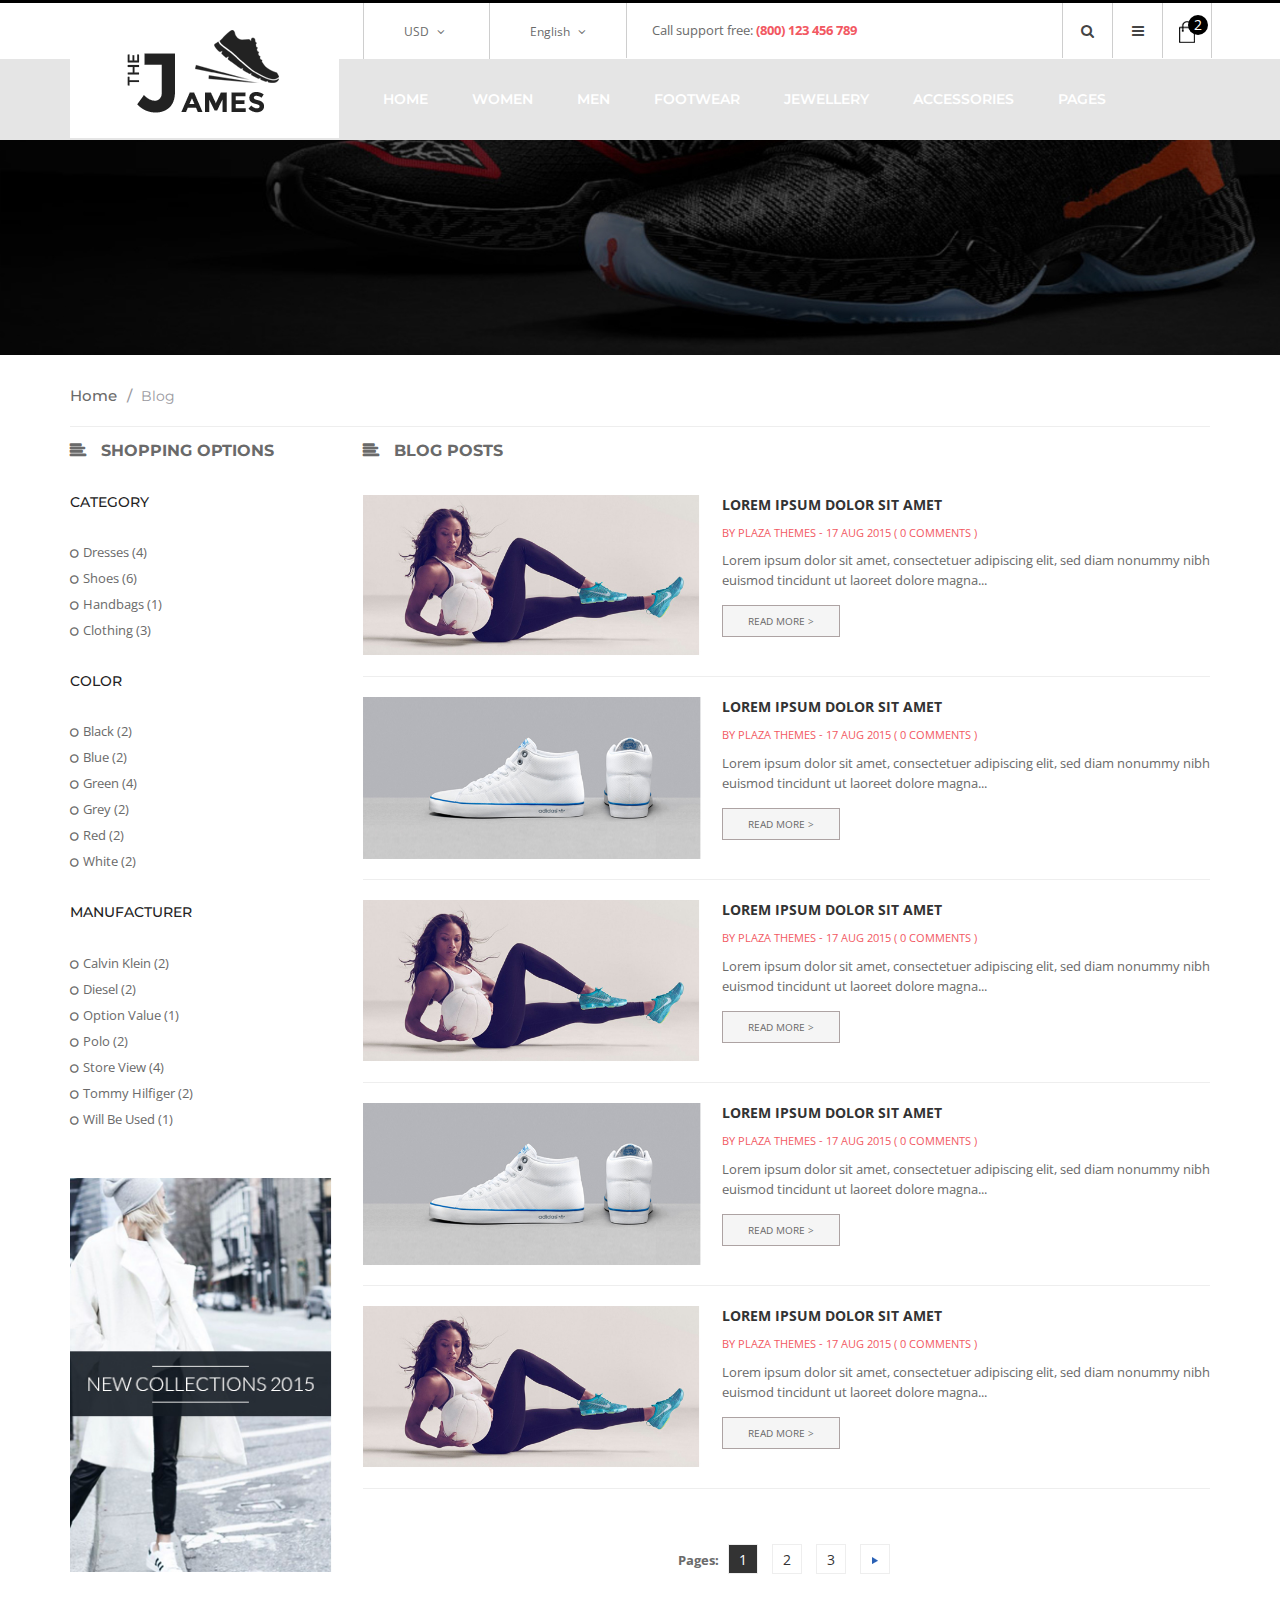
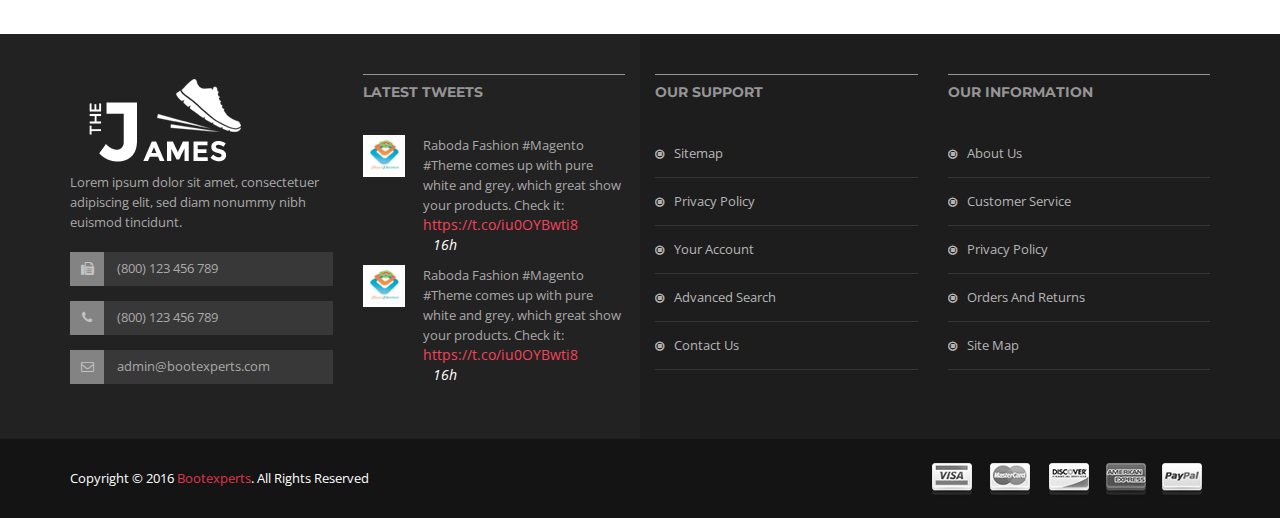
<file: blog.html>
﻿<!doctype html>
<html class="no-js" lang="">
    <head>
        <meta charset="utf-8">
        <meta http-equiv="x-ua-compatible" content="ie=edge">
        <title> Blog || James </title>
        <meta name="description" content="">
        <meta name="viewport" content="width=device-width, initial-scale=1">

        <!-- favicon
        ============================================ -->
        <link rel="shortcut icon" type="image/x-icon" href="img\favicon.ico">

        <!-- Google Fonts
        ============================================ -->
        <link href='https://fonts.googleapis.com/css?family=Norican' rel='stylesheet' type='text/css'>
        <link href='https://fonts.googleapis.com/css?family=Montserrat:400,700' rel='stylesheet' type='text/css'>
        <link href='https://fonts.googleapis.com/css?family=Open+Sans:400,300,600,700,800' rel='stylesheet' type='text/css'>

        <!-- Bootstrap CSS
        ============================================ -->
        <link rel="stylesheet" href="css\bootstrap.min.css">
        <!-- Bootstrap CSS
        ============================================ -->
        <link rel="stylesheet" href="css\font-awesome.min.css">
        <!-- owl.carousel CSS
        ============================================ -->
        <link rel="stylesheet" href="css\owl.carousel.css">
        <link rel="stylesheet" href="css\owl.theme.css">
        <link rel="stylesheet" href="css\owl.transitions.css">
        <!-- jquery-ui CSS
        ============================================ -->
        <link rel="stylesheet" href="css\jquery-ui.css">
        <!-- meanmenu CSS
        ============================================ -->
        <link rel="stylesheet" href="css\meanmenu.min.css">
        <!-- nivoslider CSS
        ============================================ -->
        <link rel="stylesheet" href="lib\css\nivo-slider.css">
        <link rel="stylesheet" href="lib\css\preview.css">
        <!-- animate CSS
        ============================================ -->
        <link rel="stylesheet" href="css\animate.css">
        <!-- magic CSS
        ============================================ -->
        <link rel="stylesheet" href="css\magic.css">
        <!-- normalize CSS
        ============================================ -->
        <link rel="stylesheet" href="css\normalize.css">
        <!-- main CSS
        ============================================ -->
        <link rel="stylesheet" href="css\main.css">
        <!-- style CSS
        ============================================ -->
        <link rel="stylesheet" href="style.css">
        <!-- responsive CSS
        ============================================ -->
        <link rel="stylesheet" href="css\responsive.css">
        <!-- modernizr JS
        ============================================ -->
        <script src="js\vendor\modernizr-2.8.3.min.js"></script>
    </head>
    <body>
        <!--[if lt IE 8]>
            <p class="browserupgrade">You are using an <strong>outdated</strong> browser. Please <a href="http://browsehappy.com/">upgrade your browser</a> to improve your experience.</p>
        <![endif]-->

        <!-- Add your site or application content here -->
        <!-- header area start -->
        <header>
            <div class="top-link">
                <div class="container">
                    <div class="row">
                        <div class="col-md-7 col-md-offset-3 col-sm-9 hidden-xs">
                            <div class="site-option">
                                <ul>
                                    <li class="currency"><a href="#">USD <i class="fa fa-angle-down"></i> </a>
                                        <ul class="sub-site-option">
                                            <li><a href="#">Eur</a></li>
                                            <li><a href="#">Usd</a></li>
                                        </ul>
                                    </li>
                                    <li class="language"><a href="#">English <i class="fa fa-angle-down"></i> </a>
                                        <ul class="sub-site-option">
                                            <li><a href="#">English</a></li>
                                            <li><a href="#">English2</a></li>
                                        </ul>
                                    </li>
                                </ul>
                            </div>
                            <div class="call-support">
                                <p>Call support free: <span> (800) 123 456 789</span></p>
                            </div>
                        </div>
                        <div class="col-md-2 col-sm-3">
                            <div class="dashboard">
                                <div class="account-menu">
                                    <ul>
                                        <li class="search">
                                            <a href="#">
                                                <i class="fa fa-search"></i>
                                            </a>
                                            <ul class="search">
                                                <li>
                                                    <form action="#">
                                                        <input type="text">
                                                        <button type="submit"> <i class="fa fa-search"></i> </button>
                                                    </form>
                                                </li>
                                            </ul>
                                        </li>
                                        <li>
                                            <a href="#">
                                                <i class="fa fa-bars"></i>
                                            </a>
                                            <ul>
                                                <li><a href="my-account.html">my account</a></li>
                                                <li><a href="wishlist.html">my wishlist</a></li>
                                                <li><a href="cart.html">my cart</a></li>
                                                <li><a href="checkout.html">Checkout</a></li>
                                                <li><a href="blog.html">Blog</a></li>
                                                <li><a href="#">Log in</a></li>
                                            </ul>
                                        </li>
                                    </ul>
                                </div>
                                <div class="cart-menu">
                                    <ul>
                                        <li><a href="#"> <img src="img\icon-cart.png" alt=""> <span>2</span> </a>
                                            <div class="cart-info">
                                                <ul>
                                                    <li>
                                                        <div class="cart-img">
                                                            <img src="img\cart\1.png" alt="">
                                                        </div>
                                                        <div class="cart-details">
                                                            <a href="#">Fusce aliquam</a>
                                                            <p>1 x $174.00</p>
                                                        </div>
                                                        <div class="btn-edit"></div>
                                                        <div class="btn-remove"></div>
                                                    </li>
                                                    <li>
                                                        <div class="cart-img">
                                                            <img src="img\cart\2.png" alt="">
                                                        </div>
                                                        <div class="cart-details">
                                                            <a href="#">Fusce aliquam</a>
                                                            <p>1 x $777.00</p>
                                                        </div>
                                                        <div class="btn-edit"></div>
                                                        <div class="btn-remove"></div>
                                                    </li>
                                                </ul>
                                                <h3>Subtotal: <span> $951.00</span></h3>
                                                <a href="checkout.html" class="checkout">checkout</a>
                                            </div>
                                        </li>
                                    </ul>
                                </div>
                            </div>
                        </div>
                    </div>
                </div>
            </div>
            <div class="mainmenu-area home2 product-items">
                <div class="container">
                    <div class="row">
                        <div class="col-md-3">
                            <div class="logo">
                                <a href="index.html">
                                    <img src="img\logo.png" alt="">
                                </a>
                            </div>
                        </div>
                        <div class="col-md-9">
                            <div class="mainmenu">
                                <nav>
                                    <ul>
                                        <li><a href="index.html">Home</a>
                                            <div class="sub-menu">
                                                <span>
                                                    <a href="index.html">Home version 1</a>
                                                </span>
                                                <span>
                                                    <a href="index-2-1.html">Home version 2</a>
                                                </span>
                                            </div>
                                        </li>
                                        <li class="mega-women"><a href="shop.html">Women</a>
                                            <div class="mega-menu women">
                                                <div class="part-1">
                                                    <span>
                                                        <a href="#">Dresses</a>
                                                        <a href="#">Cocktail</a>
                                                        <a href="#">Day</a>
                                                        <a href="#">Evening</a>
                                                        <a href="#">Sports</a>
                                                    </span>
                                                    <span>
                                                        <a href="#">shoes</a>
                                                        <a href="#">Sports</a>
                                                        <a href="#">run</a>
                                                        <a href="#">sandals</a>
                                                        <a href="#">Books</a>
                                                    </span>
                                                    <span>
                                                        <a href="#">Handbags</a>
                                                        <a href="#">Blazers</a>
                                                        <a href="#">table</a>
                                                        <a href="#">coats</a>
                                                        <a href="#">kids</a>
                                                    </span>
                                                    <span>
                                                        <a href="#">Clothing</a>
                                                        <a href="#">T-shirts</a>
                                                        <a href="#">coats</a>
                                                        <a href="#">Jackets</a>
                                                        <a href="#">jeans</a>
                                                    </span>
                                                </div>
                                                <div class="part-2">
                                                    <a href="#">
                                                        <img src="img\banner\menu-banner.png" alt="">
                                                    </a>
                                                </div>
                                            </div>
                                        </li>
                                        <li class="mega-men"><a href="shop.html">Men</a>
                                            <div class="mega-menu men">
                                                <span>
                                                    <a href="#">Bags</a>
                                                    <a href="#">Bootees  Bags</a>
                                                    <a href="#">Blazers</a>
                                                </span>
                                                <span>
                                                    <a href="#">Clothing</a>
                                                    <a href="#">coats</a>
                                                    <a href="#">T-shirts</a>
                                                </span>
                                                <span>
                                                    <a href="#">Lingerie</a>
                                                    <a href="#">Bands</a>
                                                    <a href="#">Furniture</a>
                                                </span>
                                            </div>
                                        </li>
                                        <li class="mega-footwear"><a href="shop.html">Footwear</a>
                                            <div class="mega-menu footwear">
                                                <span>
                                                    <a href="#">Footwear Man</a>
                                                    <a href="#">gifts</a>
                                                </span>
                                                <span>
                                                    <a href="#">Footwear Womens</a>
                                                    <a href="#">boots</a>
                                                </span>
                                            </div>
                                        </li>
                                        <li class="mega-jewellery"><a href="shop.html">Jewellery</a>
                                            <div class="mega-menu jewellery">
                                                <span>
                                                    <a href="#">Rings</a>
                                                </span>
                                            </div>
                                        </li>
                                        <li><a href="shop.html">accessories</a></li>
                                        <li><a href="#">Pages</a>
                                            <div class="sub-menu pages">
                                                <span>
                                                    <a href="about-us.html">About us</a>
                                                </span>
                                                <span>
                                                    <a href="blog.html">Blog</a>
                                                </span>
                                                <span>
                                                    <a href="blog-details.html">Blog Details</a>
                                                </span>
                                                <span>
                                                    <a href="cart.html">Cart</a>
                                                </span>
                                                <span>
                                                    <a href="checkout.html">Checkout</a>
                                                </span>
                                                <span>
                                                    <a href="contact.html">Contact</a>
                                                </span>
                                                <span>
                                                    <a href="my-account.html">My account</a>
                                                </span>
                                                <span>
                                                    <a href="shop.html">Shop</a>
                                                </span>
                                                <span>
                                                    <a href="shop-list.html">Shop list</a>
                                                </span>
                                                <span>
                                                    <a href="single-product.html">Single Shop</a>
                                                </span>
                                                <span>
                                                    <a href="login.html">Login page</a>
                                                </span>
                                                <span>
                                                    <a href="register.html">Ragister page</a>
                                                </span>
                                                <span>
                                                    <a href="wishlist.html">Wishlist</a>
                                                </span>
                                            </div>
                                        </li>
                                    </ul>
                                </nav>
                            </div>
                        </div>
                        <div class="col-sm-12">
                            <div class="mobile-menu">
                                <nav>
                                    <ul>
                                        <li><a href="index.html">Home</a>
                                            <ul>
                                                <li><a href="index.html">Home 1</a></li>
                                                <li><a href="index-2-1.html">Home 2</a></li>
                                            </ul>
                                        </li>
                                        <li><a href="shop.html">Women</a>
                                            <ul>
                                                <li><a href="#">Dresses</a>
                                                    <ul>
                                                        <li><a href="#">Coctail</a></li>
                                                        <li><a href="#">day</a></li>
                                                        <li><a href="#">evening</a></li>
                                                        <li><a href="#">sports</a></li>
                                                    </ul>
                                                </li>
                                                <li><a href="#">shoes</a>
                                                    <ul>
                                                        <li><a href="#">Sports</a></li>
                                                        <li><a href="#">run</a></li>
                                                        <li><a href="#">sandals</a></li>
                                                        <li><a href="#">boots</a></li>
                                                    </ul>
                                                </li>
                                                <li><a href="#">handbags</a>
                                                    <ul>
                                                        <li><a href="#">Blazers</a></li>
                                                        <li><a href="#">table</a></li>
                                                        <li><a href="#">coats</a></li>
                                                        <li><a href="#">kids</a></li>
                                                    </ul>
                                                </li>
                                                <li><a href="#">clothing</a>
                                                    <ul>
                                                        <li><a href="#">T-shirts</a></li>
                                                        <li><a href="#">coats</a></li>
                                                        <li><a href="#">Jackets</a></li>
                                                        <li><a href="#">jeans</a></li>
                                                    </ul>
                                                </li>
                                            </ul>
                                        </li>
                                        <li><a href="shop.html">Men</a>
                                            <ul>
                                                <li><a href="#">Bags</a>
                                                    <ul>
                                                        <li><a href="#">Bootees bag</a></li>
                                                        <li><a href="#">Blazers</a></li>
                                                    </ul>
                                                </li>
                                                <li><a href="#">clothing</a>
                                                    <ul>
                                                        <li><a href="#">coats</a></li>
                                                        <li><a href="#">T-shirts</a></li>
                                                    </ul>
                                                </li>
                                                <li><a href="#">Lingerie</a>
                                                    <ul>
                                                        <li><a href="#">Bands</a></li>
                                                        <li><a href="#">Furniture</a></li>
                                                    </ul>
                                                </li>
                                            </ul>
                                        </li>
                                        <li><a href="shop.html">Foorwear</a>
                                            <ul>
                                                <li><a href="#">footwear men</a>
                                                    <ul>
                                                        <li><a href="#">gifts</a></li>
                                                    </ul>
                                                </li>
                                                <li><a href="#">footwear women</a>
                                                    <ul>
                                                        <li><a href="#">boots</a></li>
                                                    </ul>
                                                </li>
                                            </ul>
                                        </li>
                                        <li><a href="shop.html">Jewellery</a>
                                            <ul>
                                                <li><a href="#">Rings</a></li>
                                            </ul>
                                        </li>
                                        <li><a href="shop.html">Accessories</a></li>
                                        <li><a href="#">Pages</a>
                                            <ul>
                                                <li><a href="about-us.html">About us</a></li>
                                                <li><a href="blog.html">Blog</a></li>
                                                <li><a href="blog-details.html">Blog Details</a></li>
                                                <li><a href="cart.html">Cart</a></li>
                                                <li><a href="checkout.html">Checkout</a></li>
                                                <li><a href="contact.html">Contact</a></li>
                                                <li><a href="my-account.html">My account</a></li>
                                                <li><a href="shop.html">Shop</a></li>
                                                <li><a href="shop-list.html">Shop list</a></li>
                                                <li><a href="single-product.html">Single Shop</a></li>
                                                <li><a href="wishlist.html">Wishlist</a></li>
                                                <li><a href="login.html">login page</a></li>
                                                <li><a href="register.html">register page</a></li>
                                            </ul>
                                        </li>
                                    </ul>
                                </nav>
                            </div>
                        </div>
                    </div>
                </div>
            </div>
        </header>
        <!-- header area end -->
        <!-- blog  banner start -->
        <div class="blog-banner">
            <img src="img\product\banner.jpg" alt="">
        </div>
        <!-- blog banner end -->
        <!-- blog area start -->
        <div class="blog-main">
            <div class="container">
                <div class="row">
                    <div class="col-md-12">
                        <div class="location">
                            <ul>
                                <li><a href="index.html" title="go to homepage">Home<span>/</span></a>  </li>
                                <li><strong> blog</strong></li>
                            </ul>
                        </div>
                    </div>
                </div>
                <div class="row">
                    <div class="col-sm-3">
                        <div class="product-sidebar">
                            <div class="sidebar-title">
                                <h2>Shopping Options</h2>
                            </div>
                            <div class="single-sidebar">
                                <div class="single-sidebar-title">
                                    <h3>Category</h3>
                                </div>
                                <div class="single-sidebar-content">
                                    <ul>
                                        <li><a href="#">Dresses (4)</a></li>
                                        <li><a href="#">shoes (6)</a></li>
                                        <li><a href="#">Handbags (1)</a></li>
                                        <li><a href="#">Clothing (3)</a></li>
                                    </ul>
                                </div>
                            </div>
                            <div class="single-sidebar">
                                <div class="single-sidebar-title">
                                    <h3>Color</h3>
                                </div>
                                <div class="single-sidebar-content">
                                    <ul>
                                        <li><a href="#">Black (2)</a></li>
                                        <li><a href="#">Blue (2)</a></li>
                                        <li><a href="#">Green (4)</a></li>
                                        <li><a href="#">Grey (2)</a></li>
                                        <li><a href="#">Red (2)</a></li>
                                        <li><a href="#">White (2)</a></li>
                                    </ul>
                                </div>
                            </div>
                            <div class="single-sidebar">
                                <div class="single-sidebar-title">
                                    <h3>Manufacturer</h3>
                                </div>
                                <div class="single-sidebar-content">
                                    <ul>
                                        <li><a href="#">Calvin Klein (2)</a></li>
                                        <li><a href="#">Diesel (2)</a></li>
                                        <li><a href="#">option value (1)</a></li>
                                        <li><a href="#">Polo (2)</a></li>
                                        <li><a href="#">store view (4)</a></li>
                                        <li><a href="#">Tommy Hilfiger (2)</a></li>
                                        <li><a href="#">will be used (1)</a></li>
                                    </ul>
                                </div>
                            </div>
                            <div class="banner-left">
                                <a href="#">
                                    <img src="img\product\banner_left.jpg" alt="">
                                </a>
                            </div>
                        </div>
                    </div>
                    <div class="col-sm-9">
                        <div class="row">
                            <div class="col-md-12">
                                <div class="sidebar-title">
                                    <h2>Blog Posts</h2>
                                </div>
                                <div class="blog-area">
                                    <div class="single-blog-post-page">
                                        <div class="blog-img">
                                            <a href="blog-details.html">
                                                <img src="img\blog\5.jpg" alt="">
                                            </a>
                                        </div>
                                        <div class="blog-content">
                                            <a href="blog-details.html" class="blog-title">Lorem ipsum dolor sit amet</a>
                                            <span><a href="#">By plaza themes - </a>17 Aug 2015 ( 0 comments )</span>
                                            <p>Lorem ipsum dolor sit amet, consectetuer adipiscing elit, sed diam nonummy nibh euismod tincidunt ut laoreet dolore magna...</p>
                                            <a href="blog-details.html" class="readmore">read more ></a>
                                        </div>
                                    </div>
                                    <div class="single-blog-post-page">
                                        <div class="blog-img">
                                            <a href="blog-details.html">
                                                <img src="img\blog\6.jpg" alt="">
                                            </a>
                                        </div>
                                        <div class="blog-content">
                                            <a href="blog-details.html" class="blog-title">Lorem ipsum dolor sit amet</a>
                                            <span><a href="#">By plaza themes - </a>17 Aug 2015 ( 0 comments )</span>
                                            <p>Lorem ipsum dolor sit amet, consectetuer adipiscing elit, sed diam nonummy nibh euismod tincidunt ut laoreet dolore magna...</p>
                                            <a href="blog-details.html" class="readmore">read more ></a>
                                        </div>
                                    </div>
                                    <div class="single-blog-post-page">
                                        <div class="blog-img">
                                            <a href="blog-details.html">
                                                <img src="img\blog\5.jpg" alt="">
                                            </a>
                                        </div>
                                        <div class="blog-content">
                                            <a href="blog-details.html" class="blog-title">Lorem ipsum dolor sit amet</a>
                                            <span><a href="#">By plaza themes - </a>17 Aug 2015 ( 0 comments )</span>
                                            <p>Lorem ipsum dolor sit amet, consectetuer adipiscing elit, sed diam nonummy nibh euismod tincidunt ut laoreet dolore magna...</p>
                                            <a href="blog-details.html" class="readmore">read more ></a>
                                        </div>
                                    </div>
                                    <div class="single-blog-post-page">
                                        <div class="blog-img">
                                            <a href="blog-details.html">
                                                <img src="img\blog\6.jpg" alt="">
                                            </a>
                                        </div>
                                        <div class="blog-content">
                                            <a href="blog-details.html" class="blog-title">Lorem ipsum dolor sit amet</a>
                                            <span><a href="#">By plaza themes - </a>17 Aug 2015 ( 0 comments )</span>
                                            <p>Lorem ipsum dolor sit amet, consectetuer adipiscing elit, sed diam nonummy nibh euismod tincidunt ut laoreet dolore magna...</p>
                                            <a href="blog-details.html" class="readmore">read more ></a>
                                        </div>
                                    </div>
                                    <div class="single-blog-post-page">
                                        <div class="blog-img">
                                            <a href="blog-details.html">
                                                <img src="img\blog\5.jpg" alt="">
                                            </a>
                                        </div>
                                        <div class="blog-content">
                                            <a href="blog-details.html" class="blog-title">Lorem ipsum dolor sit amet</a>
                                            <span><a href="#">By plaza themes - </a>17 Aug 2015 ( 0 comments )</span>
                                            <p>Lorem ipsum dolor sit amet, consectetuer adipiscing elit, sed diam nonummy nibh euismod tincidunt ut laoreet dolore magna...</p>
                                            <a href="blog-details.html" class="readmore">read more ></a>
                                        </div>
                                    </div>
                                </div>
                            </div>
                            <div class="col-md-12">
                                <div class="toolbar-bottom">
                                    <ul>
                                        <li><span>Pages:</span></li>
                                        <li class="current"><a href="#">1</a></li>
                                        <li><a href="#">2</a></li>
                                        <li><a href="#">3</a></li>
                                        <li><a href="#"> <img src="img\product\pager_arrow_right.gif" alt=""> </a></li>
                                    </ul>
                                </div>
                            </div>
                        </div>
                    </div>
                </div>
            </div>
        </div>
        <!-- blog area end -->
        <!-- footer top area start -->
        <div class="footer-top-area">
            <div class="container">
                <div class="row">
                    <div class="col-md-3 col-sm-4">
                        <div class="footer-contact">
                            <img src="img\logo-white.png" alt="">
                            <p>Lorem ipsum dolor sit amet, consectetuer adipiscing elit, sed diam nonummy nibh euismod tincidunt.</p>
                            <ul class="address">
                                <li>
                                    <span class="fa fa-fax"></span>
                                    (800) 123 456 789
                                </li>
                                <li>
                                    <span class="fa fa-phone"></span>
                                    (800) 123 456 789
                                </li>
                                <li>
                                    <span class="fa fa-envelope-o"></span>
                                    admin@bootexperts.com
                                </li>
                            </ul>
                        </div>
                    </div>
                    <div class="col-md-3 hidden-sm">
                        <div class="footer-tweets">
                            <div class="footer-title">
                                <h3>Latest tweets</h3>
                            </div>
                            <div class="twitter-feed">
                                <div class="twitter-article">
                                    <div class="twitter-img">
                                        <a href="#">
                                            <img src="img\twitter\twitter-1.png" alt="">
                                        </a>
                                    </div>
                                    <div class="twitter-text">
                                        <p>Raboda Fashion #Magento #Theme comes up with pure white and grey, which great show your products. Check it: </p>
                                        <a href="#">https://t.co/iu0OYBwti8</a>
                                        <div class="twitter-time">
                                            <a href="#">16h</a>
                                        </div>
                                    </div>
                                </div>
                                <div class="twitter-article">
                                    <div class="twitter-img">
                                        <a href="#">
                                            <img src="img\twitter\twitter-1.png" alt="">
                                        </a>
                                    </div>
                                    <div class="twitter-text">
                                        <p>Raboda Fashion #Magento #Theme comes up with pure white and grey, which great show your products. Check it: </p>
                                        <a href="#">https://t.co/iu0OYBwti8</a>
                                        <div class="twitter-time">
                                            <a href="#">16h</a>
                                        </div>
                                    </div>
                                </div>
                            </div>
                        </div>
                    </div>
                    <div class="col-md-3 col-sm-4">
                        <div class="footer-support">
                            <div class="footer-title">
                                <h3>Our support</h3>
                            </div>
                            <div class="footer-menu">
                                <ul>
                                    <li><a href="#">Sitemap</a></li>
                                    <li><a href="#">Privacy Policy</a></li>
                                    <li><a href="#">Your Account</a></li>
                                    <li><a href="#">Advanced Search</a></li>
                                    <li><a href="contact.html">Contact Us</a></li>
                                </ul>
                            </div>
                        </div>
                    </div>
                    <div class="col-md-3 col-sm-4">
                        <div class="footer-info">
                            <div class="footer-title">
                                <h3>Our information</h3>
                            </div>
                            <div class="footer-menu">
                                <ul>
                                    <li><a href="about-us.html">About Us</a></li>
                                    <li><a href="#">Customer Service</a></li>
                                    <li><a href="#">Privacy Policy</a></li>
                                    <li><a href="#">Orders and Returns</a></li>
                                    <li><a href="#">Site Map</a></li>
                                </ul>
                            </div>
                        </div>
                    </div>
                </div>
            </div>
        </div>
        <!-- footer top area end -->
        <!-- footer area start -->
        <footer class="footer-area">
            <div class="container">
                <div class="row">
                    <div class="col-sm-6">
                        <div class="footer-copyright">
                            <p>Copyright &copy; 2016 <a href="#"> Bootexperts</a>. All Rights Reserved</p>
                        </div>
                    </div>
                    <div class="col-sm-6">
                        <div class="payment-icon">
                            <img src="img\payment.png" alt="">
                        </div>
                    </div>
                </div>
            </div>
            <a href="#" id="scrollUp"><i class="fa fa fa-arrow-up"></i></a>
        </footer>
        <!-- footer area end -->

        <!-- jquery
        ============================================ -->
        <script src="js\vendor\jquery-1.12.1.min.js"></script>
        <!-- bootstrap JS
        ============================================ -->
        <script src="js\bootstrap.min.js"></script>
        <!-- wow JS
        ============================================ -->
        <script src="js\wow.min.js"></script>
        <!-- price-slider JS
        ============================================ -->
        <script src="js\jquery-price-slider.js"></script>
        <!-- nivoslider JS
        ============================================ -->
        <script src="lib\js\jquery.nivo.slider.js"></script>
        <script src="lib\home.js"></script>
        <!-- meanmenu JS
        ============================================ -->
        <script src="js\jquery.meanmenu.js"></script>
        <!-- owl.carousel JS
        ============================================ -->
        <script src="js\owl.carousel.min.js"></script>
        <!-- elevatezoom JS
        ============================================ -->
        <script src="js\jquery.elevatezoom.js"></script>
        <!-- scrollUp JS
        ============================================ -->
        <script src="js\jquery.scrollUp.min.js"></script>
        <!-- plugins JS
        ============================================ -->
        <script src="js\plugins.js"></script>
        <!-- main JS
        ============================================ -->
        <script src="js\main.js"></script>
    </body>
</html>
</file>
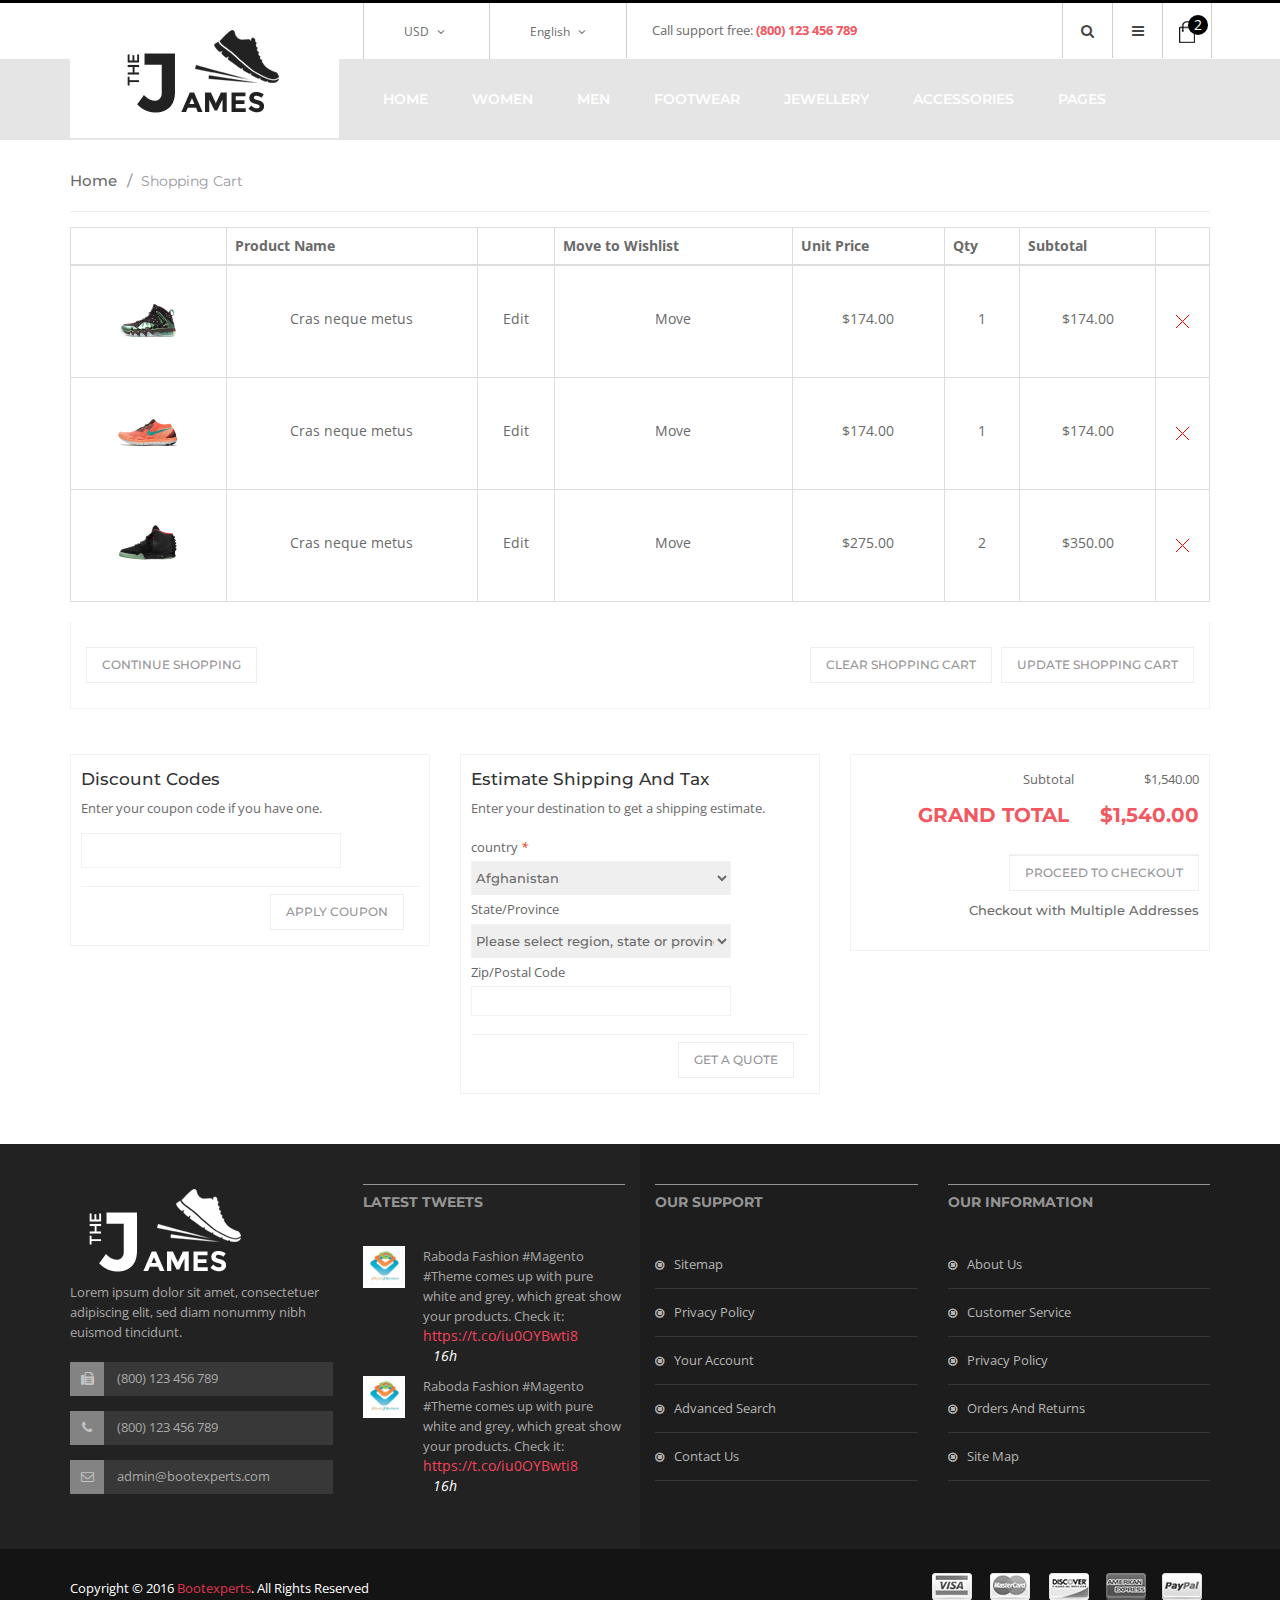
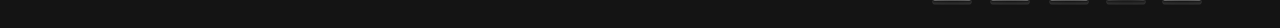
<file: cart.html>
﻿<!doctype html>
<html class="no-js" lang="">
    <head>
        <meta charset="utf-8">
        <meta http-equiv="x-ua-compatible" content="ie=edge">
        <title> Cart || James </title>
        <meta name="description" content="">
        <meta name="viewport" content="width=device-width, initial-scale=1">

        <!-- favicon
        ============================================ -->
        <link rel="shortcut icon" type="image/x-icon" href="img\favicon.ico">

        <!-- Google Fonts
        ============================================ -->
        <link href='https://fonts.googleapis.com/css?family=Norican' rel='stylesheet' type='text/css'>
        <link href='https://fonts.googleapis.com/css?family=Montserrat:400,700' rel='stylesheet' type='text/css'>
        <link href='https://fonts.googleapis.com/css?family=Open+Sans:400,300,600,700,800' rel='stylesheet' type='text/css'>

        <!-- Bootstrap CSS
        ============================================ -->
        <link rel="stylesheet" href="css\bootstrap.min.css">
        <!-- Bootstrap CSS
        ============================================ -->
        <link rel="stylesheet" href="css\font-awesome.min.css">
        <!-- owl.carousel CSS
        ============================================ -->
        <link rel="stylesheet" href="css\owl.carousel.css">
        <link rel="stylesheet" href="css\owl.theme.css">
        <link rel="stylesheet" href="css\owl.transitions.css">
        <!-- jquery-ui CSS
        ============================================ -->
        <link rel="stylesheet" href="css\jquery-ui.css">
        <!-- meanmenu CSS
        ============================================ -->
        <link rel="stylesheet" href="css\meanmenu.min.css">
        <!-- nivoslider CSS
        ============================================ -->
        <link rel="stylesheet" href="lib\css\nivo-slider.css">
        <link rel="stylesheet" href="lib\css\preview.css">
        <!-- animate CSS
        ============================================ -->
        <link rel="stylesheet" href="css\animate.css">
        <!-- magic CSS
        ============================================ -->
        <link rel="stylesheet" href="css\magic.css">
        <!-- normalize CSS
        ============================================ -->
        <link rel="stylesheet" href="css\normalize.css">
        <!-- main CSS
        ============================================ -->
        <link rel="stylesheet" href="css\main.css">
        <!-- style CSS
        ============================================ -->
        <link rel="stylesheet" href="style.css">
        <!-- responsive CSS
        ============================================ -->
        <link rel="stylesheet" href="css\responsive.css">
        <!-- modernizr JS
        ============================================ -->
        <script src="js\vendor\modernizr-2.8.3.min.js"></script>
    </head>
    <body>
        <!--[if lt IE 8]>
            <p class="browserupgrade">You are using an <strong>outdated</strong> browser. Please <a href="http://browsehappy.com/">upgrade your browser</a> to improve your experience.</p>
        <![endif]-->

        <!-- Add your site or application content here -->
        <!-- header area start -->
        <header>
            <div class="top-link">
                <div class="container">
                    <div class="row">
                        <div class="col-md-7 col-md-offset-3 col-sm-9 hidden-xs">
                            <div class="site-option">
                                <ul>
                                    <li class="currency"><a href="#">USD <i class="fa fa-angle-down"></i> </a>
                                        <ul class="sub-site-option">
                                            <li><a href="#">Eur</a></li>
                                            <li><a href="#">Usd</a></li>
                                        </ul>
                                    </li>
                                    <li class="language"><a href="#">English <i class="fa fa-angle-down"></i> </a>
                                        <ul class="sub-site-option">
                                            <li><a href="#">English</a></li>
                                            <li><a href="#">English2</a></li>
                                        </ul>
                                    </li>
                                </ul>
                            </div>
                            <div class="call-support">
                                <p>Call support free: <span> (800) 123 456 789</span></p>
                            </div>
                        </div>
                        <div class="col-md-2 col-sm-3">
                            <div class="dashboard">
                                <div class="account-menu">
                                    <ul>
                                        <li class="search">
                                            <a href="#">
                                                <i class="fa fa-search"></i>
                                            </a>
                                            <ul class="search">
                                                <li>
                                                    <form action="#">
                                                        <input type="text">
                                                        <button type="submit"> <i class="fa fa-search"></i> </button>
                                                    </form>
                                                </li>
                                            </ul>
                                        </li>
                                        <li>
                                            <a href="#">
                                                <i class="fa fa-bars"></i>
                                            </a>
                                            <ul>
                                                <li><a href="my-account.html">my account</a></li>
                                                <li><a href="wishlist.html">my wishlist</a></li>
                                                <li><a href="cart.html">my cart</a></li>
                                                <li><a href="checkout.html">Checkout</a></li>
                                                <li><a href="blog.html">Blog</a></li>
                                                <li><a href="#">Log in</a></li>
                                            </ul>
                                        </li>
                                    </ul>
                                </div>
                                <div class="cart-menu">
                                    <ul>
                                        <li><a href="#"> <img src="img\icon-cart.png" alt=""> <span>2</span> </a>
                                            <div class="cart-info">
                                                <ul>
                                                    <li>
                                                        <div class="cart-img">
                                                            <img src="img\cart\1.png" alt="">
                                                        </div>
                                                        <div class="cart-details">
                                                            <a href="#">Fusce aliquam</a>
                                                            <p>1 x $174.00</p>
                                                        </div>
                                                        <div class="btn-edit"></div>
                                                        <div class="btn-remove"></div>
                                                    </li>
                                                    <li>
                                                        <div class="cart-img">
                                                            <img src="img\cart\2.png" alt="">
                                                        </div>
                                                        <div class="cart-details">
                                                            <a href="#">Fusce aliquam</a>
                                                            <p>1 x $777.00</p>
                                                        </div>
                                                        <div class="btn-edit"></div>
                                                        <div class="btn-remove"></div>
                                                    </li>
                                                </ul>
                                                <h3>Subtotal: <span> $951.00</span></h3>
                                                <a href="checkout.html" class="checkout">checkout</a>
                                            </div>
                                        </li>
                                    </ul>
                                </div>
                            </div>
                        </div>
                    </div>
                </div>
            </div>
            <div class="mainmenu-area home2 product-items">
                <div class="container">
                    <div class="row">
                        <div class="col-md-3">
                            <div class="logo">
                                <a href="index.html">
                                    <img src="img\logo.png" alt="">
                                </a>
                            </div>
                        </div>
                        <div class="col-md-9">
                            <div class="mainmenu">
                                <nav>
                                    <ul>
                                        <li><a href="index.html">Home</a>
                                            <div class="sub-menu">
                                                <span>
                                                    <a href="index.html">Home version 1</a>
                                                </span>
                                                <span>
                                                    <a href="index-2-1.html">Home version 2</a>
                                                </span>
                                            </div>
                                        </li>
                                        <li class="mega-women"><a href="shop.html">Women</a>
                                            <div class="mega-menu women">
                                                <div class="part-1">
                                                    <span>
                                                        <a href="#">Dresses</a>
                                                        <a href="#">Cocktail</a>
                                                        <a href="#">Day</a>
                                                        <a href="#">Evening</a>
                                                        <a href="#">Sports</a>
                                                    </span>
                                                    <span>
                                                        <a href="#">shoes</a>
                                                        <a href="#">Sports</a>
                                                        <a href="#">run</a>
                                                        <a href="#">sandals</a>
                                                        <a href="#">Books</a>
                                                    </span>
                                                    <span>
                                                        <a href="#">Handbags</a>
                                                        <a href="#">Blazers</a>
                                                        <a href="#">table</a>
                                                        <a href="#">coats</a>
                                                        <a href="#">kids</a>
                                                    </span>
                                                    <span>
                                                        <a href="#">Clothing</a>
                                                        <a href="#">T-shirts</a>
                                                        <a href="#">coats</a>
                                                        <a href="#">Jackets</a>
                                                        <a href="#">jeans</a>
                                                    </span>
                                                </div>
                                                <div class="part-2">
                                                    <a href="#">
                                                        <img src="img\banner\menu-banner.png" alt="">
                                                    </a>
                                                </div>
                                            </div>
                                        </li>
                                        <li class="mega-men"><a href="shop.html">Men</a>
                                            <div class="mega-menu men">
                                                <span>
                                                    <a href="#">Bags</a>
                                                    <a href="#">Bootees  Bags</a>
                                                    <a href="#">Blazers</a>
                                                </span>
                                                <span>
                                                    <a href="#">Clothing</a>
                                                    <a href="#">coats</a>
                                                    <a href="#">T-shirts</a>
                                                </span>
                                                <span>
                                                    <a href="#">Lingerie</a>
                                                    <a href="#">Bands</a>
                                                    <a href="#">Furniture</a>
                                                </span>
                                            </div>
                                        </li>
                                        <li class="mega-footwear"><a href="shop.html">Footwear</a>
                                            <div class="mega-menu footwear">
                                                <span>
                                                    <a href="#">Footwear Man</a>
                                                    <a href="#">gifts</a>
                                                </span>
                                                <span>
                                                    <a href="#">Footwear Womens</a>
                                                    <a href="#">boots</a>
                                                </span>
                                            </div>
                                        </li>
                                        <li class="mega-jewellery"><a href="shop.html">Jewellery</a>
                                            <div class="mega-menu jewellery">
                                                <span>
                                                    <a href="#">Rings</a>
                                                </span>
                                            </div>
                                        </li>
                                        <li><a href="shop.html">accessories</a></li>
                                        <li><a href="#">Pages</a>
                                            <div class="sub-menu pages">
                                                <span>
                                                    <a href="about-us.html">About us</a>
                                                </span>
                                                <span>
                                                    <a href="blog.html">Blog</a>
                                                </span>
                                                <span>
                                                    <a href="blog-details.html">Blog Details</a>
                                                </span>
                                                <span>
                                                    <a href="cart.html">Cart</a>
                                                </span>
                                                <span>
                                                    <a href="checkout.html">Checkout</a>
                                                </span>
                                                <span>
                                                    <a href="contact.html">Contact</a>
                                                </span>
                                                <span>
                                                    <a href="my-account.html">My account</a>
                                                </span>
                                                <span>
                                                    <a href="shop.html">Shop</a>
                                                </span>
                                                <span>
                                                    <a href="shop-list.html">Shop list</a>
                                                </span>
                                                <span>
                                                    <a href="single-product.html">Single Shop</a>
                                                </span>
                                                <span>
                                                    <a href="login.html">Login page</a>
                                                </span>
                                                <span>
                                                    <a href="register.html">Ragister page</a>
                                                </span>
                                                <span>
                                                    <a href="wishlist.html">Wishlist</a>
                                                </span>
                                            </div>
                                        </li>
                                    </ul>
                                </nav>
                            </div>
                        </div>
                        <div class="col-sm-12">
                            <div class="mobile-menu">
                                <nav>
                                    <ul>
                                        <li><a href="index.html">Home</a>
                                            <ul>
                                                <li><a href="index.html">Home 1</a></li>
                                                <li><a href="index-2-1.html">Home 2</a></li>
                                            </ul>
                                        </li>
                                        <li><a href="shop.html">Women</a>
                                            <ul>
                                                <li><a href="#">Dresses</a>
                                                    <ul>
                                                        <li><a href="#">Coctail</a></li>
                                                        <li><a href="#">day</a></li>
                                                        <li><a href="#">evening</a></li>
                                                        <li><a href="#">sports</a></li>
                                                    </ul>
                                                </li>
                                                <li><a href="#">shoes</a>
                                                    <ul>
                                                        <li><a href="#">Sports</a></li>
                                                        <li><a href="#">run</a></li>
                                                        <li><a href="#">sandals</a></li>
                                                        <li><a href="#">boots</a></li>
                                                    </ul>
                                                </li>
                                                <li><a href="#">handbags</a>
                                                    <ul>
                                                        <li><a href="#">Blazers</a></li>
                                                        <li><a href="#">table</a></li>
                                                        <li><a href="#">coats</a></li>
                                                        <li><a href="#">kids</a></li>
                                                    </ul>
                                                </li>
                                                <li><a href="#">clothing</a>
                                                    <ul>
                                                        <li><a href="#">T-shirts</a></li>
                                                        <li><a href="#">coats</a></li>
                                                        <li><a href="#">Jackets</a></li>
                                                        <li><a href="#">jeans</a></li>
                                                    </ul>
                                                </li>
                                            </ul>
                                        </li>
                                        <li><a href="shop.html">Men</a>
                                            <ul>
                                                <li><a href="#">Bags</a>
                                                    <ul>
                                                        <li><a href="#">Bootees bag</a></li>
                                                        <li><a href="#">Blazers</a></li>
                                                    </ul>
                                                </li>
                                                <li><a href="#">clothing</a>
                                                    <ul>
                                                        <li><a href="#">coats</a></li>
                                                        <li><a href="#">T-shirts</a></li>
                                                    </ul>
                                                </li>
                                                <li><a href="#">Lingerie</a>
                                                    <ul>
                                                        <li><a href="#">Bands</a></li>
                                                        <li><a href="#">Furniture</a></li>
                                                    </ul>
                                                </li>
                                            </ul>
                                        </li>
                                        <li><a href="shop.html">Foorwear</a>
                                            <ul>
                                                <li><a href="#">footwear men</a>
                                                    <ul>
                                                        <li><a href="#">gifts</a></li>
                                                    </ul>
                                                </li>
                                                <li><a href="#">footwear women</a>
                                                    <ul>
                                                        <li><a href="#">boots</a></li>
                                                    </ul>
                                                </li>
                                            </ul>
                                        </li>
                                        <li><a href="shop.html">Jewellery</a>
                                            <ul>
                                                <li><a href="#">Rings</a></li>
                                            </ul>
                                        </li>
                                        <li><a href="shop.html">Accessories</a></li>
                                        <li><a href="#">Pages</a>
                                            <ul>
                                                <li><a href="about-us.html">About us</a></li>
                                                <li><a href="blog.html">Blog</a></li>
                                                <li><a href="blog-details.html">Blog Details</a></li>
                                                <li><a href="cart.html">Cart</a></li>
                                                <li><a href="checkout.html">Checkout</a></li>
                                                <li><a href="contact.html">Contact</a></li>
                                                <li><a href="my-account.html">My account</a></li>
                                                <li><a href="shop.html">Shop</a></li>
                                                <li><a href="shop-list.html">Shop list</a></li>
                                                <li><a href="single-product.html">Single Shop</a></li>
                                                <li><a href="wishlist.html">Wishlist</a></li>
                                                <li><a href="login.html">login page</a></li>
                                                <li><a href="register.html">register page</a></li>
                                            </ul>
                                        </li>
                                    </ul>
                                </nav>
                            </div>
                        </div>
                    </div>
                </div>
            </div>
        </header>
        <!-- header area end -->
        <!-- cart item area start -->
        <div class="shopping-cart">
            <div class="container">
                <div class="row">
                    <div class="col-md-12">
                        <div class="location">
                            <ul>
                                <li><a href="index.html" title="go to homepage">Home<span>/</span></a>  </li>
                                <li><strong> Shopping cart</strong></li>
                            </ul>
                        </div>
                    </div>
                </div>
                <div class="row">
                    <div class="col-md-12">
                        <div class="table-responsive">
                            <table class="table-bordered table table-hover">
                                <thead>
                                    <tr>
                                        <th class="cart-item-img"></th>
                                        <th class="cart-product-name">Product Name</th>
                                        <th class="edit"></th>
                                        <th class="move-wishlist">Move to Wishlist</th>
                                        <th class="unit-price">Unit Price</th>
                                        <th class="quantity">Qty</th>
                                        <th class="subtotal">Subtotal</th>
                                        <th class="remove-icon"></th>
                                    </tr>
                                </thead>
                                <tbody class="text-center">
                                    <tr>
                                        <td class="cart-item-img">
                                            <a href="single-product.html">
                                                <img src="img\cart\3.png" alt="">
                                            </a>
                                        </td>
                                        <td class="cart-product-name">
                                            <a href="single-product.html">Cras neque metus</a>
                                        </td>
                                        <td class="edit">
                                            <a href="#">Edit</a>
                                        </td>
                                        <td class="move-wishlist">
                                            <a href="#">Move</a>
                                        </td>
                                        <td class="unit-price">
                                            <span>$174.00</span>
                                        </td>
                                        <td class="quantity">
                                            <span>1</span>
                                        </td>
                                        <td class="subtotal">
                                            <span>$174.00</span>
                                        </td>
                                        <td class="remove-icon">
                                            <a href="#">
                                                <img src="img\cart\btn_remove.png" alt="">
                                            </a>
                                        </td>
                                    </tr>
                                    <tr>
                                        <td class="cart-item-img">
                                            <a href="single-product.html">
                                                <img src="img\cart\4.png" alt="">
                                            </a>
                                        </td>
                                        <td class="cart-product-name">
                                            <a href="single-product.html">Cras neque metus</a>
                                        </td>
                                        <td class="edit">
                                            <a href="#">Edit</a>
                                        </td>
                                        <td class="move-wishlist">
                                            <a href="#">Move</a>
                                        </td>
                                        <td class="unit-price">
                                            <span>$174.00</span>
                                        </td>
                                        <td class="quantity">
                                            <span>1</span>
                                        </td>
                                        <td class="subtotal">
                                            <span>$174.00</span>
                                        </td>
                                        <td class="remove-icon">
                                            <a href="#">
                                                <img src="img\cart\btn_remove.png" alt="">
                                            </a>
                                        </td>
                                    </tr>
                                    <tr>
                                        <td class="cart-item-img">
                                            <a href="single-product.html">
                                                <img src="img\cart\5.png" alt="">
                                            </a>
                                        </td>
                                        <td class="cart-product-name">
                                            <a href="single-product.html">Cras neque metus</a>
                                        </td>
                                        <td class="edit">
                                            <a href="#">Edit</a>
                                        </td>
                                        <td class="move-wishlist">
                                            <a href="#">Move</a>
                                        </td>
                                        <td class="unit-price">
                                            <span>$275.00</span>
                                        </td>
                                        <td class="quantity">
                                            <span>2</span>
                                        </td>
                                        <td class="subtotal">
                                            <span>$350.00</span>
                                        </td>
                                        <td class="remove-icon">
                                            <a href="#">
                                                <img src="img\cart\btn_remove.png" alt="">
                                            </a>
                                        </td>
                                    </tr>
                                </tbody>
                            </table>
                            <div class="shopping-button">
                                <div class="continue-shopping">
                                    <button type="submit">continue shopping</button>
                                </div>
                                <div class="shopping-cart-left">
                                    <button type="submit">Clear Shopping Cart</button>
                                    <button type="submit">Update Shopping Cart</button>
                                </div>
                            </div>
                        </div>
                    </div>
                </div>
                <div class="row">
                    <div class="col-sm-4">
                        <div class="discount-code">
                            <h3>Discount Codes</h3>
                            <p>Enter your coupon code if you have one.</p>
                            <input type="text">
                            <div class="shopping-button">
                                <button type="submit">apply coupon</button>
                            </div>
                        </div>
                    </div>
                    <div class="col-sm-4">
                        <div class="estimate-shipping">
                            <h3>Estimate Shipping and Tax</h3>
                            <p>Enter your destination to get a shipping estimate.</p>
                            <form action="#">
                                <div class="form-box">
                                    <div class="form-name">
                                        <label> country <em>*</em> </label>
                                        <select>
                                            <option value="1">Afghanistan</option>
                                            <option value="1">Algeria</option>
                                            <option value="1">American Samoa</option>
                                            <option value="1">Australia</option>
                                            <option value="1">Bangladesh</option>
                                            <option value="1">Belgium</option>
                                            <option value="1">Bosnia and Herzegovina</option>
                                            <option value="1">Chile</option>
                                            <option value="1">China</option>
                                            <option value="1">Egypt</option>
                                            <option value="1">Finland</option>
                                            <option value="1">France</option>
                                            <option value="1">United State</option>
                                        </select>
                                    </div>
                                </div>
                                <div class="form-box">
                                    <div class="form-name">
                                        <label> State/Province </label>
                                        <select>
                                            <option value="1">Please select region, state or province</option>
                                            <option value="1">Arizona</option>
                                            <option value="1">Armed Forces Africa</option>
                                            <option value="1">California</option>
                                            <option value="1">Florida</option>
                                            <option value="1">Indiana</option>
                                            <option value="1">Marshall Islands</option>
                                            <option value="1">Minnesota</option>
                                            <option value="1">New Mexico</option>
                                            <option value="1">Utah</option>
                                            <option value="1">Virgin Islands</option>
                                            <option value="1">West Virginia</option>
                                            <option value="1">Wyoming</option>
                                        </select>
                                    </div>
                                </div>
                                <div class="form-box">
                                    <div class="form-name">
                                        <label> Zip/Postal Code </label>
                                        <input type="text">
                                    </div>
                                </div>
                                <div class="shopping-button">
                                    <button type="submit">get a quote</button>
                                </div>
                            </form>
                        </div>
                    </div>
                    <div class="col-sm-4">
                        <div class="totals">
                            <p>subtotal <span>$1,540.00</span> </p>
                            <h3>Grand Total <span>$1,540.00</span></h3>
                            <div class="shopping-button">
                                <button type="submit">proceed to checkout</button>
                            </div>
                            <a href="#">Checkout with Multiple Addresses</a>
                        </div>
                    </div>
                </div>
            </div>
        </div>
        <!-- cart item area end -->
        <!-- footer top area start -->
        <div class="footer-top-area">
            <div class="container">
                <div class="row">
                    <div class="col-md-3 col-sm-4">
                        <div class="footer-contact">
                            <img src="img\logo-white.png" alt="">
                            <p>Lorem ipsum dolor sit amet, consectetuer adipiscing elit, sed diam nonummy nibh euismod tincidunt.</p>
                            <ul class="address">
                                <li>
                                    <span class="fa fa-fax"></span>
                                    (800) 123 456 789
                                </li>
                                <li>
                                    <span class="fa fa-phone"></span>
                                    (800) 123 456 789
                                </li>
                                <li>
                                    <span class="fa fa-envelope-o"></span>
                                    admin@bootexperts.com
                                </li>
                            </ul>
                        </div>
                    </div>
                    <div class="col-md-3 hidden-sm">
                        <div class="footer-tweets">
                            <div class="footer-title">
                                <h3>Latest tweets</h3>
                            </div>
                            <div class="twitter-feed">
                                <div class="twitter-article">
                                    <div class="twitter-img">
                                        <a href="#">
                                            <img src="img\twitter\twitter-1.png" alt="">
                                        </a>
                                    </div>
                                    <div class="twitter-text">
                                        <p>Raboda Fashion #Magento #Theme comes up with pure white and grey, which great show your products. Check it: </p>
                                        <a href="#">https://t.co/iu0OYBwti8</a>
                                        <div class="twitter-time">
                                            <a href="#">16h</a>
                                        </div>
                                    </div>
                                </div>
                                <div class="twitter-article">
                                    <div class="twitter-img">
                                        <a href="#">
                                            <img src="img\twitter\twitter-1.png" alt="">
                                        </a>
                                    </div>
                                    <div class="twitter-text">
                                        <p>Raboda Fashion #Magento #Theme comes up with pure white and grey, which great show your products. Check it: </p>
                                        <a href="#">https://t.co/iu0OYBwti8</a>
                                        <div class="twitter-time">
                                            <a href="#">16h</a>
                                        </div>
                                    </div>
                                </div>
                            </div>
                        </div>
                    </div>
                    <div class="col-md-3 col-sm-4">
                        <div class="footer-support">
                            <div class="footer-title">
                                <h3>Our support</h3>
                            </div>
                            <div class="footer-menu">
                                <ul>
                                    <li><a href="#">Sitemap</a></li>
                                    <li><a href="#">Privacy Policy</a></li>
                                    <li><a href="#">Your Account</a></li>
                                    <li><a href="#">Advanced Search</a></li>
                                    <li><a href="contact.html">Contact Us</a></li>
                                </ul>
                            </div>
                        </div>
                    </div>
                    <div class="col-md-3 col-sm-4">
                        <div class="footer-info">
                            <div class="footer-title">
                                <h3>Our information</h3>
                            </div>
                            <div class="footer-menu">
                                <ul>
                                    <li><a href="about-us.html">About Us</a></li>
                                    <li><a href="#">Customer Service</a></li>
                                    <li><a href="#">Privacy Policy</a></li>
                                    <li><a href="#">Orders and Returns</a></li>
                                    <li><a href="#">Site Map</a></li>
                                </ul>
                            </div>
                        </div>
                    </div>
                </div>
            </div>
        </div>
        <!-- footer top area end -->
        <!-- footer area start -->
        <footer class="footer-area">
            <div class="container">
                <div class="row">
                    <div class="col-sm-6">
                        <div class="footer-copyright">
                            <p>Copyright &copy; 2016 <a href="#"> Bootexperts</a>. All Rights Reserved</p>
                        </div>
                    </div>
                    <div class="col-sm-6">
                        <div class="payment-icon">
                            <img src="img\payment.png" alt="">
                        </div>
                    </div>
                </div>
            </div>
            <a href="#" id="scrollUp"><i class="fa fa fa-arrow-up"></i></a>
        </footer>
        <!-- footer area end -->
        <!-- jquery
        ============================================ -->
        <script src="js\vendor\jquery-1.12.1.min.js"></script>
        <!-- bootstrap JS
        ============================================ -->
        <script src="js\bootstrap.min.js"></script>
        <!-- wow JS
        ============================================ -->
        <script src="js\wow.min.js"></script>
        <!-- price-slider JS
        ============================================ -->
        <script src="js\jquery-price-slider.js"></script>
        <!-- nivoslider JS
        ============================================ -->
        <script src="lib\js\jquery.nivo.slider.js"></script>
        <script src="lib\home.js"></script>
        <!-- meanmenu JS
        ============================================ -->
        <script src="js\jquery.meanmenu.js"></script>
        <!-- owl.carousel JS
        ============================================ -->
        <script src="js\owl.carousel.min.js"></script>
        <!-- elevatezoom JS
        ============================================ -->
        <script src="js\jquery.elevatezoom.js"></script>
        <!-- scrollUp JS
        ============================================ -->
        <script src="js\jquery.scrollUp.min.js"></script>
        <!-- plugins JS
        ============================================ -->
        <script src="js\plugins.js"></script>
        <!-- main JS
        ============================================ -->
        <script src="js\main.js"></script>
    </body>
</html>
</file>
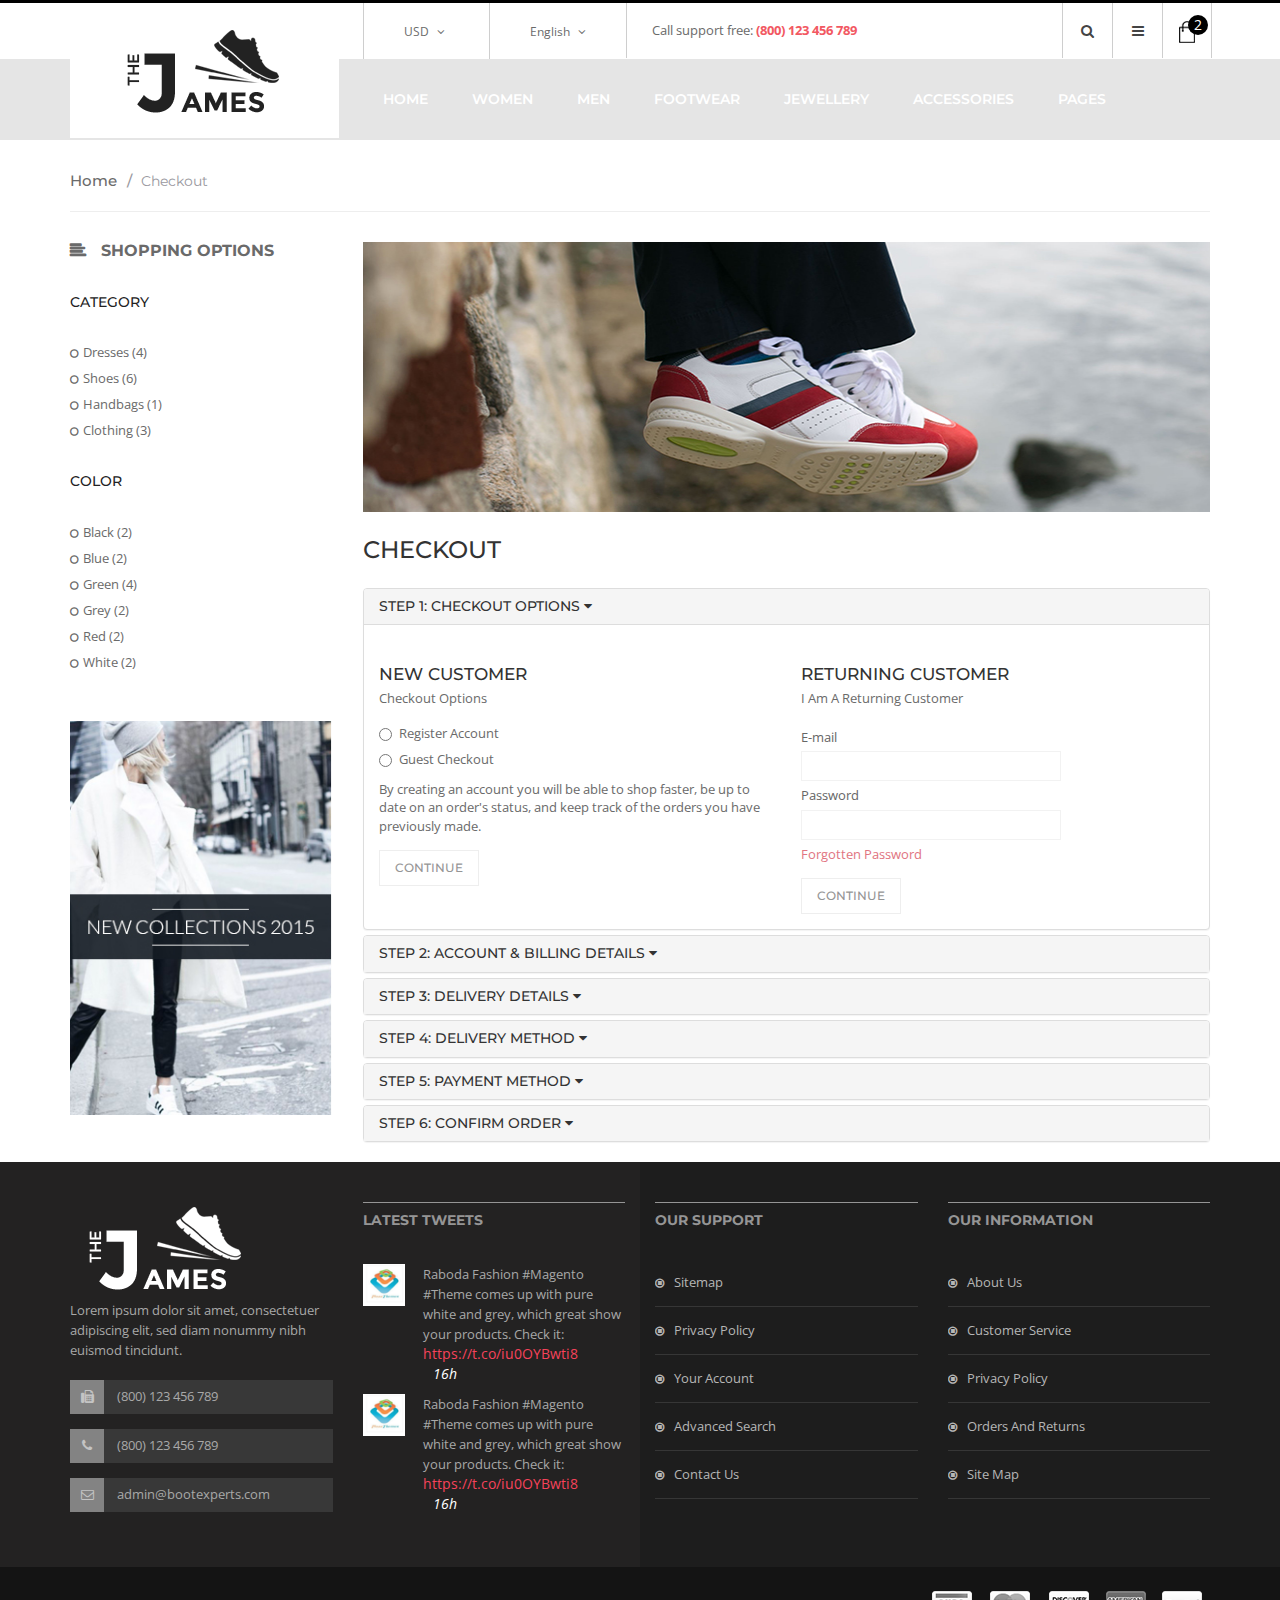
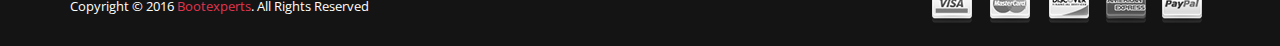
<file: checkout.html>
﻿<!doctype html>
<html class="no-js" lang="">
    <head>
        <meta charset="utf-8">
        <meta http-equiv="x-ua-compatible" content="ie=edge">
        <title>Checkout || James </title>
        <meta name="description" content="">
        <meta name="viewport" content="width=device-width, initial-scale=1">

        <!-- favicon
        ============================================ -->
        <link rel="shortcut icon" type="image/x-icon" href="img\favicon.ico">

        <!-- Google Fonts
        ============================================ -->
        <link href='https://fonts.googleapis.com/css?family=Norican' rel='stylesheet' type='text/css'>
        <link href='https://fonts.googleapis.com/css?family=Montserrat:400,700' rel='stylesheet' type='text/css'>
        <link href='https://fonts.googleapis.com/css?family=Open+Sans:400,300,600,700,800' rel='stylesheet' type='text/css'>

        <!-- Bootstrap CSS
        ============================================ -->
        <link rel="stylesheet" href="css\bootstrap.min.css">
        <!-- Bootstrap CSS
        ============================================ -->
        <link rel="stylesheet" href="css\font-awesome.min.css">
        <!-- owl.carousel CSS
        ============================================ -->
        <link rel="stylesheet" href="css\owl.carousel.css">
        <link rel="stylesheet" href="css\owl.theme.css">
        <link rel="stylesheet" href="css\owl.transitions.css">
        <!-- jquery-ui CSS
        ============================================ -->
        <link rel="stylesheet" href="css\jquery-ui.css">
        <!-- meanmenu CSS
        ============================================ -->
        <link rel="stylesheet" href="css\meanmenu.min.css">
        <!-- nivoslider CSS
        ============================================ -->
        <link rel="stylesheet" href="lib\css\nivo-slider.css">
        <link rel="stylesheet" href="lib\css\preview.css">
        <!-- animate CSS
        ============================================ -->
        <link rel="stylesheet" href="css\animate.css">
        <!-- magic CSS
        ============================================ -->
        <link rel="stylesheet" href="css\magic.css">
        <!-- normalize CSS
        ============================================ -->
        <link rel="stylesheet" href="css\normalize.css">
        <!-- main CSS
        ============================================ -->
        <link rel="stylesheet" href="css\main.css">
        <!-- style CSS
        ============================================ -->
        <link rel="stylesheet" href="style.css">
        <!-- responsive CSS
        ============================================ -->
        <link rel="stylesheet" href="css\responsive.css">
        <!-- modernizr JS
        ============================================ -->
        <script src="js\vendor\modernizr-2.8.3.min.js"></script>
    </head>
    <body>
        <!--[if lt IE 8]>
            <p class="browserupgrade">You are using an <strong>outdated</strong> browser. Please <a href="http://browsehappy.com/">upgrade your browser</a> to improve your experience.</p>
        <![endif]-->

        <!-- Add your site or application content here -->
        <!-- header area start -->
        <header>
            <div class="top-link">
                <div class="container">
                    <div class="row">
                        <div class="col-md-7 col-md-offset-3 col-sm-9 hidden-xs">
                            <div class="site-option">
                                <ul>
                                    <li class="currency"><a href="#">USD <i class="fa fa-angle-down"></i> </a>
                                        <ul class="sub-site-option">
                                            <li><a href="#">Eur</a></li>
                                            <li><a href="#">Usd</a></li>
                                        </ul>
                                    </li>
                                    <li class="language"><a href="#">English <i class="fa fa-angle-down"></i> </a>
                                        <ul class="sub-site-option">
                                            <li><a href="#">English</a></li>
                                            <li><a href="#">English2</a></li>
                                        </ul>
                                    </li>
                                </ul>
                            </div>
                            <div class="call-support">
                                <p>Call support free: <span> (800) 123 456 789</span></p>
                            </div>
                        </div>
                        <div class="col-md-2 col-sm-3">
                            <div class="dashboard">
                                <div class="account-menu">
                                    <ul>
                                        <li class="search">
                                            <a href="#">
                                                <i class="fa fa-search"></i>
                                            </a>
                                            <ul class="search">
                                                <li>
                                                    <form action="#">
                                                        <input type="text">
                                                        <button type="submit"> <i class="fa fa-search"></i> </button>
                                                    </form>
                                                </li>
                                            </ul>
                                        </li>
                                        <li>
                                            <a href="#">
                                                <i class="fa fa-bars"></i>
                                            </a>
                                            <ul>
                                                <li><a href="my-account.html">my account</a></li>
                                                <li><a href="wishlist.html">my wishlist</a></li>
                                                <li><a href="cart.html">my cart</a></li>
                                                <li><a href="checkout.html">Checkout</a></li>
                                                <li><a href="blog.html">Blog</a></li>
                                                <li><a href="#">Log in</a></li>
                                            </ul>
                                        </li>
                                    </ul>
                                </div>
                                <div class="cart-menu">
                                    <ul>
                                        <li><a href="#"> <img src="img\icon-cart.png" alt=""> <span>2</span> </a>
                                            <div class="cart-info">
                                                <ul>
                                                    <li>
                                                        <div class="cart-img">
                                                            <img src="img\cart\1.png" alt="">
                                                        </div>
                                                        <div class="cart-details">
                                                            <a href="#">Fusce aliquam</a>
                                                            <p>1 x $174.00</p>
                                                        </div>
                                                        <div class="btn-edit"></div>
                                                        <div class="btn-remove"></div>
                                                    </li>
                                                    <li>
                                                        <div class="cart-img">
                                                            <img src="img\cart\2.png" alt="">
                                                        </div>
                                                        <div class="cart-details">
                                                            <a href="#">Fusce aliquam</a>
                                                            <p>1 x $777.00</p>
                                                        </div>
                                                        <div class="btn-edit"></div>
                                                        <div class="btn-remove"></div>
                                                    </li>
                                                </ul>
                                                <h3>Subtotal: <span> $951.00</span></h3>
                                                <a href="checkout.html" class="checkout">checkout</a>
                                            </div>
                                        </li>
                                    </ul>
                                </div>
                            </div>
                        </div>
                    </div>
                </div>
            </div>
            <div class="mainmenu-area home2 product-items">
                <div class="container">
                    <div class="row">
                        <div class="col-md-3">
                            <div class="logo">
                                <a href="index.html">
                                    <img src="img\logo.png" alt="">
                                </a>
                            </div>
                        </div>
                        <div class="col-md-9">
                            <div class="mainmenu">
                                <nav>
                                    <ul>
                                        <li><a href="index.html">Home</a>
                                            <div class="sub-menu">
                                                <span>
                                                    <a href="index.html">Home version 1</a>
                                                </span>
                                                <span>
                                                    <a href="index-2-1.html">Home version 2</a>
                                                </span>
                                            </div>
                                        </li>
                                        <li class="mega-women"><a href="shop.html">Women</a>
                                            <div class="mega-menu women">
                                                <div class="part-1">
                                                    <span>
                                                        <a href="#">Dresses</a>
                                                        <a href="#">Cocktail</a>
                                                        <a href="#">Day</a>
                                                        <a href="#">Evening</a>
                                                        <a href="#">Sports</a>
                                                    </span>
                                                    <span>
                                                        <a href="#">shoes</a>
                                                        <a href="#">Sports</a>
                                                        <a href="#">run</a>
                                                        <a href="#">sandals</a>
                                                        <a href="#">Books</a>
                                                    </span>
                                                    <span>
                                                        <a href="#">Handbags</a>
                                                        <a href="#">Blazers</a>
                                                        <a href="#">table</a>
                                                        <a href="#">coats</a>
                                                        <a href="#">kids</a>
                                                    </span>
                                                    <span>
                                                        <a href="#">Clothing</a>
                                                        <a href="#">T-shirts</a>
                                                        <a href="#">coats</a>
                                                        <a href="#">Jackets</a>
                                                        <a href="#">jeans</a>
                                                    </span>
                                                </div>
                                                <div class="part-2">
                                                    <a href="#">
                                                        <img src="img\banner\menu-banner.png" alt="">
                                                    </a>
                                                </div>
                                            </div>
                                        </li>
                                        <li class="mega-men"><a href="shop.html">Men</a>
                                            <div class="mega-menu men">
                                                <span>
                                                    <a href="#">Bags</a>
                                                    <a href="#">Bootees  Bags</a>
                                                    <a href="#">Blazers</a>
                                                </span>
                                                <span>
                                                    <a href="#">Clothing</a>
                                                    <a href="#">coats</a>
                                                    <a href="#">T-shirts</a>
                                                </span>
                                                <span>
                                                    <a href="#">Lingerie</a>
                                                    <a href="#">Bands</a>
                                                    <a href="#">Furniture</a>
                                                </span>
                                            </div>
                                        </li>
                                        <li class="mega-footwear"><a href="shop.html">Footwear</a>
                                            <div class="mega-menu footwear">
                                                <span>
                                                    <a href="#">Footwear Man</a>
                                                    <a href="#">gifts</a>
                                                </span>
                                                <span>
                                                    <a href="#">Footwear Womens</a>
                                                    <a href="#">boots</a>
                                                </span>
                                            </div>
                                        </li>
                                        <li class="mega-jewellery"><a href="shop.html">Jewellery</a>
                                            <div class="mega-menu jewellery">
                                                <span>
                                                    <a href="#">Rings</a>
                                                </span>
                                            </div>
                                        </li>
                                        <li><a href="shop.html">accessories</a></li>
                                        <li><a href="#">Pages</a>
                                            <div class="sub-menu pages">
                                                <span>
                                                    <a href="about-us.html">About us</a>
                                                </span>
                                                <span>
                                                    <a href="blog.html">Blog</a>
                                                </span>
                                                <span>
                                                    <a href="blog-details.html">Blog Details</a>
                                                </span>
                                                <span>
                                                    <a href="cart.html">Cart</a>
                                                </span>
                                                <span>
                                                    <a href="checkout.html">Checkout</a>
                                                </span>
                                                <span>
                                                    <a href="contact.html">Contact</a>
                                                </span>
                                                <span>
                                                    <a href="my-account.html">My account</a>
                                                </span>
                                                <span>
                                                    <a href="shop.html">Shop</a>
                                                </span>
                                                <span>
                                                    <a href="shop-list.html">Shop list</a>
                                                </span>
                                                <span>
                                                    <a href="single-product.html">Single Shop</a>
                                                </span>
                                                <span>
                                                    <a href="login.html">Login page</a>
                                                </span>
                                                <span>
                                                    <a href="register.html">Ragister page</a>
                                                </span>
                                                <span>
                                                    <a href="wishlist.html">Wishlist</a>
                                                </span>
                                            </div>
                                        </li>
                                    </ul>
                                </nav>
                            </div>
                        </div>
                        <div class="col-sm-12">
                            <div class="mobile-menu">
                                <nav>
                                    <ul>
                                        <li><a href="index.html">Home</a>
                                            <ul>
                                                <li><a href="index.html">Home 1</a></li>
                                                <li><a href="index-2-1.html">Home 2</a></li>
                                            </ul>
                                        </li>
                                        <li><a href="shop.html">Women</a>
                                            <ul>
                                                <li><a href="#">Dresses</a>
                                                    <ul>
                                                        <li><a href="#">Coctail</a></li>
                                                        <li><a href="#">day</a></li>
                                                        <li><a href="#">evening</a></li>
                                                        <li><a href="#">sports</a></li>
                                                    </ul>
                                                </li>
                                                <li><a href="#">shoes</a>
                                                    <ul>
                                                        <li><a href="#">Sports</a></li>
                                                        <li><a href="#">run</a></li>
                                                        <li><a href="#">sandals</a></li>
                                                        <li><a href="#">boots</a></li>
                                                    </ul>
                                                </li>
                                                <li><a href="#">handbags</a>
                                                    <ul>
                                                        <li><a href="#">Blazers</a></li>
                                                        <li><a href="#">table</a></li>
                                                        <li><a href="#">coats</a></li>
                                                        <li><a href="#">kids</a></li>
                                                    </ul>
                                                </li>
                                                <li><a href="#">clothing</a>
                                                    <ul>
                                                        <li><a href="#">T-shirts</a></li>
                                                        <li><a href="#">coats</a></li>
                                                        <li><a href="#">Jackets</a></li>
                                                        <li><a href="#">jeans</a></li>
                                                    </ul>
                                                </li>
                                            </ul>
                                        </li>
                                        <li><a href="shop.html">Men</a>
                                            <ul>
                                                <li><a href="#">Bags</a>
                                                    <ul>
                                                        <li><a href="#">Bootees bag</a></li>
                                                        <li><a href="#">Blazers</a></li>
                                                    </ul>
                                                </li>
                                                <li><a href="#">clothing</a>
                                                    <ul>
                                                        <li><a href="#">coats</a></li>
                                                        <li><a href="#">T-shirts</a></li>
                                                    </ul>
                                                </li>
                                                <li><a href="#">Lingerie</a>
                                                    <ul>
                                                        <li><a href="#">Bands</a></li>
                                                        <li><a href="#">Furniture</a></li>
                                                    </ul>
                                                </li>
                                            </ul>
                                        </li>
                                        <li><a href="shop.html">Foorwear</a>
                                            <ul>
                                                <li><a href="#">footwear men</a>
                                                    <ul>
                                                        <li><a href="#">gifts</a></li>
                                                    </ul>
                                                </li>
                                                <li><a href="#">footwear women</a>
                                                    <ul>
                                                        <li><a href="#">boots</a></li>
                                                    </ul>
                                                </li>
                                            </ul>
                                        </li>
                                        <li><a href="shop.html">Jewellery</a>
                                            <ul>
                                                <li><a href="#">Rings</a></li>
                                            </ul>
                                        </li>
                                        <li><a href="shop.html">Accessories</a></li>
                                        <li><a href="#">Pages</a>
                                            <ul>
                                                <li><a href="about-us.html">About us</a></li>
                                                <li><a href="blog.html">Blog</a></li>
                                                <li><a href="blog-details.html">Blog Details</a></li>
                                                <li><a href="cart.html">Cart</a></li>
                                                <li><a href="checkout.html">Checkout</a></li>
                                                <li><a href="contact.html">Contact</a></li>
                                                <li><a href="my-account.html">My account</a></li>
                                                <li><a href="shop.html">Shop</a></li>
                                                <li><a href="shop-list.html">Shop list</a></li>
                                                <li><a href="single-product.html">Single Shop</a></li>
                                                <li><a href="wishlist.html">Wishlist</a></li>
                                                <li><a href="login.html">login page</a></li>
                                                <li><a href="register.html">register page</a></li>
                                            </ul>
                                        </li>
                                    </ul>
                                </nav>
                            </div>
                        </div>
                    </div>
                </div>
            </div>
        </header>
        <!-- header area end -->
        <!-- checkout area start -->
        <div class="checkout-area">
            <div class="container">
                <div class="row">
                    <div class="col-md-12">
                        <div class="location">
                            <ul>
                                <li><a href="index.html" title="go to homepage">Home<span>/</span></a>  </li>
                                <li><strong> checkout</strong></li>
                            </ul>
                        </div>
                    </div>
                </div>
                <div class="row">
                    <div class="col-sm-3">
                        <div class="product-sidebar">
                            <div class="sidebar-title">
                                <h2>Shopping Options</h2>
                            </div>
                            <div class="single-sidebar">
                                <div class="single-sidebar-title">
                                    <h3>Category</h3>
                                </div>
                                <div class="single-sidebar-content">
                                    <ul>
                                        <li><a href="#">Dresses (4)</a></li>
                                        <li><a href="#">shoes (6)</a></li>
                                        <li><a href="#">Handbags (1)</a></li>
                                        <li><a href="#">Clothing (3)</a></li>
                                    </ul>
                                </div>
                            </div>
                            <div class="single-sidebar">
                                <div class="single-sidebar-title">
                                    <h3>Color</h3>
                                </div>
                                <div class="single-sidebar-content">
                                    <ul>
                                        <li><a href="#">Black (2)</a></li>
                                        <li><a href="#">Blue (2)</a></li>
                                        <li><a href="#">Green (4)</a></li>
                                        <li><a href="#">Grey (2)</a></li>
                                        <li><a href="#">Red (2)</a></li>
                                        <li><a href="#">White (2)</a></li>
                                    </ul>
                                </div>
                            </div>
                            <div class="banner-left">
                                <a href="#">
                                    <img src="img\product\banner_left.jpg" alt="">
                                </a>
                            </div>
                        </div>
                    </div>
                    <div class="col-sm-9">
                        <div class="checkout-banner hidden-xs">
                            <a href="#">
                                <img src="img\checkout\checkout_banner.jpg" alt="">
                            </a>
                        </div>
                        <div class="checkout-heading">
                            <h2>Checkout</h2>
                        </div>
                        <div class="checkout-accordion">
                            <div class="panel-group" id="accordion" role="tablist" aria-multiselectable="true">
                                <div class="panel panel-default">
                                    <div class="panel-heading" role="tab" id="headingOne">
                                        <h4 class="panel-title">
                                            <a role="button" data-toggle="collapse" data-parent="#accordion" href="#collapseOne" aria-expanded="true" aria-controls="collapseOne">
                                                Step 1: Checkout Options
                                                <i class="fa fa-caret-down"></i>
                                            </a>
                                        </h4>
                                    </div>
                                    <div id="collapseOne" class="panel-collapse collapse in" role="tabpanel" aria-labelledby="headingOne">
                                        <div class="panel-body">
                                            <div class="row">
                                                <div class="col-sm-6">
                                                    <div class="checkout-collapse">
                                                        <h3 class="checkout-title">New Customer</h3>
                                                        <p class="c-title-content">Checkout Options</p>
                                                        <form action="#">
                                                            <div class="radio">
                                                                <label>
                                                                    <input type="radio" name="account" value="register">Register Account
                                                                </label>
                                                            </div>
                                                            <div class="radio">
                                                                <label>
                                                                    <input type="radio" name="account" value="guest">Guest Checkout
                                                                </label>
                                                            </div>
                                                            <p>By creating an account you will be able to shop faster, be up to date on an order's status, and keep track of the orders you have previously made.</p>
                                                            <button type="submit" value="Continue" class="check-button">Continue</button>
                                                        </form>
                                                    </div>
                                                </div>
                                                <div class="col-sm-6">
                                                    <div class="checkout-collapse">
                                                        <h3 class="checkout-title">Returning Customer</h3>
                                                        <p class="c-title-content">I am a returning customer</p>
                                                        <form action="#">
                                                            <div class="form-box">
                                                                <div class="form-name">
                                                                    <label>E-mail</label>
                                                                    <input type="email">
                                                                </div>
                                                            </div>
                                                            <div class="form-box">
                                                                <div class="form-name">
                                                                    <label>Password</label>
                                                                    <input type="password">
                                                                </div>
                                                            </div>
                                                            <a href="#">Forgotten Password</a>
                                                        </form>
                                                        <button type="submit" value="Continue" class="check-button">Continue</button>
                                                    </div>
                                                </div>
                                            </div>
                                        </div>
                                    </div>
                                </div>
                                <div class="panel panel-default">
                                    <div class="panel-heading" role="tab" id="headingTwo">
                                        <h4 class="panel-title">
                                            <a class="collapsed" role="button" data-toggle="collapse" data-parent="#accordion" href="#collapseTwo" aria-expanded="false" aria-controls="collapseTwo">
                                                Step 2: Account & Billing Details
                                                <i class="fa fa-caret-down"></i>
                                            </a>
                                        </h4>
                                    </div>
                                    <div id="collapseTwo" class="panel-collapse collapse" role="tabpanel" aria-labelledby="headingTwo">
                                        <div class="panel-body">
                                            <div class="row">
                                                <div class="col-sm-6">
                                                    <div class="account-details">
                                                        <h4>Your Personal Details</h4>
                                                        <div class="form-box">
                                                            <div class="form-name">
                                                                <label>First Name <em>*</em> </label>
                                                                <input type="text" placeholder="First Name">
                                                            </div>
                                                        </div>
                                                        <div class="form-box">
                                                            <div class="form-name">
                                                                <label>Last Name <em>*</em> </label>
                                                                <input type="text" placeholder="Last Name">
                                                            </div>
                                                        </div>
                                                        <div class="form-box">
                                                            <div class="form-name">
                                                                <label>E-mail <em>*</em> </label>
                                                                <input type="email" placeholder="E-mail">
                                                            </div>
                                                        </div>
                                                        <div class="form-box">
                                                            <div class="form-name">
                                                                <label>Telephone <em>*</em> </label>
                                                                <input type="text" placeholder="Telephone">
                                                            </div>
                                                        </div>
                                                        <div class="form-box">
                                                            <div class="form-name">
                                                                <label>Fax </label>
                                                                <input type="text" placeholder="Fax">
                                                            </div>
                                                        </div>
                                                        <h4>Your Password</h4>
                                                        <div class="form-box">
                                                            <div class="form-name">
                                                                <label>Password <em>*</em> </label>
                                                                <input type="password" placeholder="Password">
                                                            </div>
                                                        </div>
                                                        <div class="form-box">
                                                            <div class="form-name">
                                                                <label>Password Confirm <em>*</em> </label>
                                                                <input type="password" placeholder="Password Confirm">
                                                            </div>
                                                        </div>
                                                        <div class="checkbox">
                                                            <input type="checkbox" name="newsletter">I wish to subscribe to the Malias1 newsletter.
                                                        </div>
                                                        <div class="checkbox">
                                                            <input type="checkbox" checked="" name="shipping-address">My delivery and billing addresses are the same.
                                                        </div>
                                                    </div>
                                                </div>
                                                <div class="col-sm-6">
                                                    <div class="checkout-collapse">
                                                        <h4>Your Address</h4>
                                                        <div class="form-box">
                                                            <div class="form-name">
                                                                <label>Company </label>
                                                                <input type="text" placeholder="Company">
                                                            </div>
                                                        </div>
                                                        <div class="form-box">
                                                            <div class="form-name">
                                                                <label>Address 1 <em>*</em> </label>
                                                                <input type="text" placeholder="Address 1">
                                                            </div>
                                                        </div>
                                                        <div class="form-box">
                                                            <div class="form-name">
                                                                <label>Address 2 <em>*</em> </label>
                                                                <input type="text" placeholder="Address 2">
                                                            </div>
                                                        </div>
                                                        <div class="form-box">
                                                            <div class="form-name">
                                                                <label>City <em>*</em> </label>
                                                                <input type="text" placeholder="City">
                                                            </div>
                                                        </div>
                                                        <div class="form-box">
                                                            <div class="form-name">
                                                                <label>Post Code <em>*</em> </label>
                                                                <input type="text" placeholder="Post Code">
                                                            </div>
                                                        </div>
                                                        <div class="form-box">
                                                            <div class="form-name">
                                                                <label> country <em>*</em> </label>
                                                                <select>
                                                                    <option value="1">---Please select---</option>
                                                                    <option value="1">Afghanistan</option>
                                                                    <option value="1">Algeria</option>
                                                                    <option value="1">American Samoa</option>
                                                                    <option value="1">Australia</option>
                                                                    <option value="1">Bangladesh</option>
                                                                    <option value="1">Belgium</option>
                                                                    <option value="1">Bosnia and Herzegovina</option>
                                                                    <option value="1">Chile</option>
                                                                    <option value="1">China</option>
                                                                    <option value="1">Egypt</option>
                                                                    <option value="1">Finland</option>
                                                                    <option value="1">France</option>
                                                                    <option value="1">United State</option>
                                                                </select>
                                                            </div>
                                                        </div>
                                                        <div class="form-box">
                                                            <div class="form-name">
                                                                <label> State/Province </label>
                                                                <select>
                                                                    <option value="1">---Please select---</option>
                                                                    <option value="1">Arizona</option>
                                                                    <option value="1">Armed Forces Africa</option>
                                                                    <option value="1">California</option>
                                                                    <option value="1">Florida</option>
                                                                    <option value="1">Indiana</option>
                                                                    <option value="1">Marshall Islands</option>
                                                                    <option value="1">Minnesota</option>
                                                                    <option value="1">New Mexico</option>
                                                                    <option value="1">Utah</option>
                                                                    <option value="1">Virgin Islands</option>
                                                                    <option value="1">West Virginia</option>
                                                                    <option value="1">Wyoming</option>
                                                                </select>
                                                            </div>
                                                        </div>
                                                    </div>
                                                </div>
                                            </div>
                                            <div class="privacy-policy">
                                                I have read and agree to the
                                                <a href="#">Privacy Policy</a>
                                                <input type="checkbox" name="agree">
                                                <button type="submit" value="Continue" class="check-button">Continue</button>
                                            </div>
                                        </div>
                                    </div>
                                </div>
                                <div class="panel panel-default">
                                    <div class="panel-heading" role="tab" id="headingThree">
                                        <h4 class="panel-title">
                                            <a class="collapsed" role="button" data-toggle="collapse" data-parent="#accordion" href="#collapseThree" aria-expanded="false" aria-controls="collapseThree">
                                                Step 3: Delivery Details
                                                <i class="fa fa-caret-down"></i>
                                            </a>
                                        </h4>
                                    </div>
                                    <div id="collapseThree" class="panel-collapse collapse" role="tabpanel" aria-labelledby="headingThree">
                                        <div class="panel-body">
                                            <div class="row">
                                                <div class="col-md-12">
                                                    <div class="delivery-details">
                                                        <form action="#">
                                                            <div class="list-style">
                                                                <div class="form-name">
                                                                    <label>First Name <em>*</em> </label>
                                                                    <input type="text" placeholder="First Name">
                                                                </div>
                                                                <div class="form-name">
                                                                    <label>Last Name <em>*</em> </label>
                                                                    <input type="text" placeholder="Last Name">
                                                                </div>
                                                                <div class="form-name">
                                                                    <label>Company </label>
                                                                    <input type="text" placeholder="Company">
                                                                </div>
                                                                <div class="form-name">
                                                                    <label>Address 1 <em>*</em> </label>
                                                                    <input type="text" placeholder="Address 1">
                                                                </div>
                                                                <div class="form-name">
                                                                    <label>Address 2 <em>*</em> </label>
                                                                    <input type="text" placeholder="Address 2">
                                                                </div>
                                                                <div class="form-name">
                                                                    <label>City <em>*</em> </label>
                                                                    <input type="text" placeholder="City">
                                                                </div>
                                                                <div class="form-name">
                                                                    <label>Post Code <em>*</em> </label>
                                                                    <input type="text" placeholder="Post Code">
                                                                </div>
                                                                <div class="form-name">
                                                                    <label> country <em>*</em> </label>
                                                                    <select>
                                                                        <option value="1">---Please select---</option>
                                                                        <option value="1">Afghanistan</option>
                                                                        <option value="1">Algeria</option>
                                                                        <option value="1">American Samoa</option>
                                                                        <option value="1">Australia</option>
                                                                        <option value="1">Bangladesh</option>
                                                                        <option value="1">Belgium</option>
                                                                        <option value="1">Bosnia and Herzegovina</option>
                                                                        <option value="1">Chile</option>
                                                                        <option value="1">China</option>
                                                                        <option value="1">Egypt</option>
                                                                        <option value="1">Finland</option>
                                                                        <option value="1">France</option>
                                                                        <option value="1">United State</option>
                                                                    </select>
                                                                </div>
                                                                <div class="form-name">
                                                                    <label> State/Province </label>
                                                                    <select>
                                                                        <option value="1">---Please select---</option>
                                                                        <option value="1">Arizona</option>
                                                                        <option value="1">Armed Forces Africa</option>
                                                                        <option value="1">California</option>
                                                                        <option value="1">Florida</option>
                                                                        <option value="1">Indiana</option>
                                                                        <option value="1">Marshall Islands</option>
                                                                        <option value="1">Minnesota</option>
                                                                        <option value="1">New Mexico</option>
                                                                        <option value="1">Utah</option>
                                                                        <option value="1">Virgin Islands</option>
                                                                        <option value="1">West Virginia</option>
                                                                        <option value="1">Wyoming</option>
                                                                    </select>
                                                                </div>
                                                            </div>
                                                        </form>
                                                    </div>
                                                </div>
                                            </div>
                                        </div>
                                    </div>
                                </div>
                                <div class="panel panel-default">
                                    <div class="panel-heading" role="tab" id="headingFour">
                                        <h4 class="panel-title">
                                            <a class="collapsed" role="button" data-toggle="collapse" data-parent="#accordion" href="#collapseFour" aria-expanded="false" aria-controls="collapseFour">
                                                Step 4: Delivery Method
                                                <i class="fa fa-caret-down"></i>
                                            </a>
                                        </h4>
                                    </div>
                                    <div id="collapseFour" class="panel-collapse collapse" role="tabpanel" aria-labelledby="headingFour">
                                        <div class="panel-body">
                                            <div class="delivery-method">
                                                <p>Please select the preferred shipping method to use on this order.</p>
                                                <p> <strong>Flat Rate</strong> </p>
                                                <div class="radio">
                                                    <input type="radio" checked="" value="shipping-method">Flat Shipping Rate - $5.00
                                                </div>
                                                <p> <strong> Add Comments About Your Order</strong></p>
                                                <p> <textarea name="comment" rows="8"></textarea> </p>
                                                <button type="submit" value="Continue" class="check-button">Continue</button>
                                            </div>
                                        </div>
                                    </div>
                                </div>
                                <div class="panel panel-default">
                                    <div class="panel-heading" role="tab" id="headingFive">
                                        <h4 class="panel-title">
                                            <a class="collapsed" role="button" data-toggle="collapse" data-parent="#accordion" href="#collapseFive" aria-expanded="false" aria-controls="collapseFive">
                                                Step 5: Payment Method
                                                <i class="fa fa-caret-down"></i>
                                            </a>
                                        </h4>
                                    </div>
                                    <div id="collapseFive" class="panel-collapse collapse" role="tabpanel" aria-labelledby="headingFive">
                                        <div class="panel-body">
                                            <div class="patment-method">
                                                <p>Please select the preferred payment method to use on this order.</p>
                                                <div class="radio">
                                                    <input type="radio" checked="" value="shipping-method">Cash On Delivery
                                                </div>
                                                <p> <strong> Add Comments About Your Order</strong></p>
                                                <p> <textarea name="comment" rows="8"></textarea> </p>
                                                <div class="privacy-policy">
                                                    I have read and agree to the
                                                    <a href="#">Privacy Policy</a>
                                                    <input type="checkbox" name="agree">
                                                    <button type="submit" value="Continue" class="check-button">Continue</button>
                                                </div>
                                            </div>
                                        </div>
                                    </div>
                                </div>
                                <div class="panel panel-default">
                                    <div class="panel-heading" role="tab" id="headingSix">
                                        <h4 class="panel-title">
                                            <a class="collapsed" role="button" data-toggle="collapse" data-parent="#accordion" href="#collapseSix" aria-expanded="false" aria-controls="collapseSix">
                                                Step 6: Confirm Order
                                                <i class="fa fa-caret-down"></i>
                                            </a>
                                        </h4>
                                    </div>
                                    <div id="collapseSix" class="panel-collapse collapse" role="tabpanel" aria-labelledby="headingSix">
                                        <div class="panel-body">
                                            <div class="confirm-order">
                                                <div class="table-responsive">
                                                    <table class="table table-bordered table-hover">
                                                        <thead>
                                                            <tr>
                                                                <th>Product Name</th>
                                                                <th>Model</th>
                                                                <th>Quantity</th>
                                                                <th>Unit Price</th>
                                                                <th>Total</th>
                                                            </tr>
                                                        </thead>
                                                        <tbody>
                                                            <tr>
                                                                <td>
                                                                    <a href="#">More-Or-Less</a>
                                                                </td>
                                                                <td>Product 14</td>
                                                                <td>2</td>
                                                                <td>$100.00</td>
                                                                <td>$200.00</td>
                                                            </tr>
                                                            <tr>
                                                                <td>
                                                                    <a href="#">Aliquam Consequat</a>
                                                                </td>
                                                                <td>Product 14</td>
                                                                <td>1</td>
                                                                <td>$90.00</td>
                                                                <td>$90.00</td>
                                                            </tr>
                                                        </tbody>
                                                        <tfoot>
                                                            <tr>
                                                                <td class="text-right" colspan="4">
                                                                    <strong>Sub-Total:</strong>
                                                                </td>
                                                                <td>$290.00</td>
                                                            </tr>
                                                            <tr>
                                                                <td class="text-right" colspan="4">
                                                                    <strong>Flat Shipping Rate:</strong>
                                                                </td>
                                                                <td>$5.00</td>
                                                            </tr>
                                                            <tr>
                                                                <td class="text-right" colspan="4">
                                                                    <strong>Flat Shipping Rate:</strong>
                                                                </td>
                                                                <td>$5.00</td>
                                                            </tr>
                                                        </tfoot>
                                                    </table>
                                                </div>
                                                <button type="submit" value="Continue" class="check-button">Confirm Order</button>
                                            </div>
                                        </div>
                                    </div>
                                </div>
                            </div>
                        </div>
                    </div>
                </div>
            </div>
        </div>
        <!-- checkout area end -->
        <!-- footer top area start -->
        <div class="footer-top-area">
            <div class="container">
                <div class="row">
                    <div class="col-md-3 col-sm-4">
                        <div class="footer-contact">
                            <img src="img\logo-white.png" alt="">
                            <p>Lorem ipsum dolor sit amet, consectetuer adipiscing elit, sed diam nonummy nibh euismod tincidunt.</p>
                            <ul class="address">
                                <li>
                                    <span class="fa fa-fax"></span>
                                    (800) 123 456 789
                                </li>
                                <li>
                                    <span class="fa fa-phone"></span>
                                    (800) 123 456 789
                                </li>
                                <li>
                                    <span class="fa fa-envelope-o"></span>
                                    admin@bootexperts.com
                                </li>
                            </ul>
                        </div>
                    </div>
                    <div class="col-md-3 hidden-sm">
                        <div class="footer-tweets">
                            <div class="footer-title">
                                <h3>Latest tweets</h3>
                            </div>
                            <div class="twitter-feed">
                                <div class="twitter-article">
                                    <div class="twitter-img">
                                        <a href="#">
                                            <img src="img\twitter\twitter-1.png" alt="">
                                        </a>
                                    </div>
                                    <div class="twitter-text">
                                        <p>Raboda Fashion #Magento #Theme comes up with pure white and grey, which great show your products. Check it: </p>
                                        <a href="#">https://t.co/iu0OYBwti8</a>
                                        <div class="twitter-time">
                                            <a href="#">16h</a>
                                        </div>
                                    </div>
                                </div>
                                <div class="twitter-article">
                                    <div class="twitter-img">
                                        <a href="#">
                                            <img src="img\twitter\twitter-1.png" alt="">
                                        </a>
                                    </div>
                                    <div class="twitter-text">
                                        <p>Raboda Fashion #Magento #Theme comes up with pure white and grey, which great show your products. Check it: </p>
                                        <a href="#">https://t.co/iu0OYBwti8</a>
                                        <div class="twitter-time">
                                            <a href="#">16h</a>
                                        </div>
                                    </div>
                                </div>
                            </div>
                        </div>
                    </div>
                    <div class="col-md-3 col-sm-4">
                        <div class="footer-support">
                            <div class="footer-title">
                                <h3>Our support</h3>
                            </div>
                            <div class="footer-menu">
                                <ul>
                                    <li><a href="#">Sitemap</a></li>
                                    <li><a href="#">Privacy Policy</a></li>
                                    <li><a href="#">Your Account</a></li>
                                    <li><a href="#">Advanced Search</a></li>
                                    <li><a href="contact.html">Contact Us</a></li>
                                </ul>
                            </div>
                        </div>
                    </div>
                    <div class="col-md-3 col-sm-4">
                        <div class="footer-info">
                            <div class="footer-title">
                                <h3>Our information</h3>
                            </div>
                            <div class="footer-menu">
                                <ul>
                                    <li><a href="about-us.html">About Us</a></li>
                                    <li><a href="#">Customer Service</a></li>
                                    <li><a href="#">Privacy Policy</a></li>
                                    <li><a href="#">Orders and Returns</a></li>
                                    <li><a href="#">Site Map</a></li>
                                </ul>
                            </div>
                        </div>
                    </div>
                </div>
            </div>
        </div>
        <!-- footer top area end -->
        <!-- footer area start -->
        <footer class="footer-area">
            <div class="container">
                <div class="row">
                    <div class="col-sm-6">
                        <div class="footer-copyright">
                            <p>Copyright &copy; 2016 <a href="#"> Bootexperts</a>. All Rights Reserved</p>
                        </div>
                    </div>
                    <div class="col-sm-6">
                        <div class="payment-icon">
                            <img src="img\payment.png" alt="">
                        </div>
                    </div>
                </div>
            </div>
            <a href="#" id="scrollUp"><i class="fa fa fa-arrow-up"></i></a>
        </footer>
        <!-- footer area end -->

        <!-- jquery
        ============================================ -->
        <script src="js\vendor\jquery-1.12.1.min.js"></script>
        <!-- bootstrap JS
        ============================================ -->
        <script src="js\bootstrap.min.js"></script>
        <!-- wow JS
        ============================================ -->
        <script src="js\wow.min.js"></script>
        <!-- price-slider JS
        ============================================ -->
        <script src="js\jquery-price-slider.js"></script>
        <!-- nivoslider JS
        ============================================ -->
        <script src="lib\js\jquery.nivo.slider.js"></script>
        <script src="lib\home.js"></script>
        <!-- meanmenu JS
        ============================================ -->
        <script src="js\jquery.meanmenu.js"></script>
        <!-- owl.carousel JS
        ============================================ -->
        <script src="js\owl.carousel.min.js"></script>
        <!-- elevatezoom JS
        ============================================ -->
        <script src="js\jquery.elevatezoom.js"></script>
        <!-- scrollUp JS
        ============================================ -->
        <script src="js\jquery.scrollUp.min.js"></script>
        <!-- plugins JS
        ============================================ -->
        <script src="js\plugins.js"></script>
        <!-- main JS
        ============================================ -->
        <script src="js\main.js"></script>
    </body>
</html>
</file>
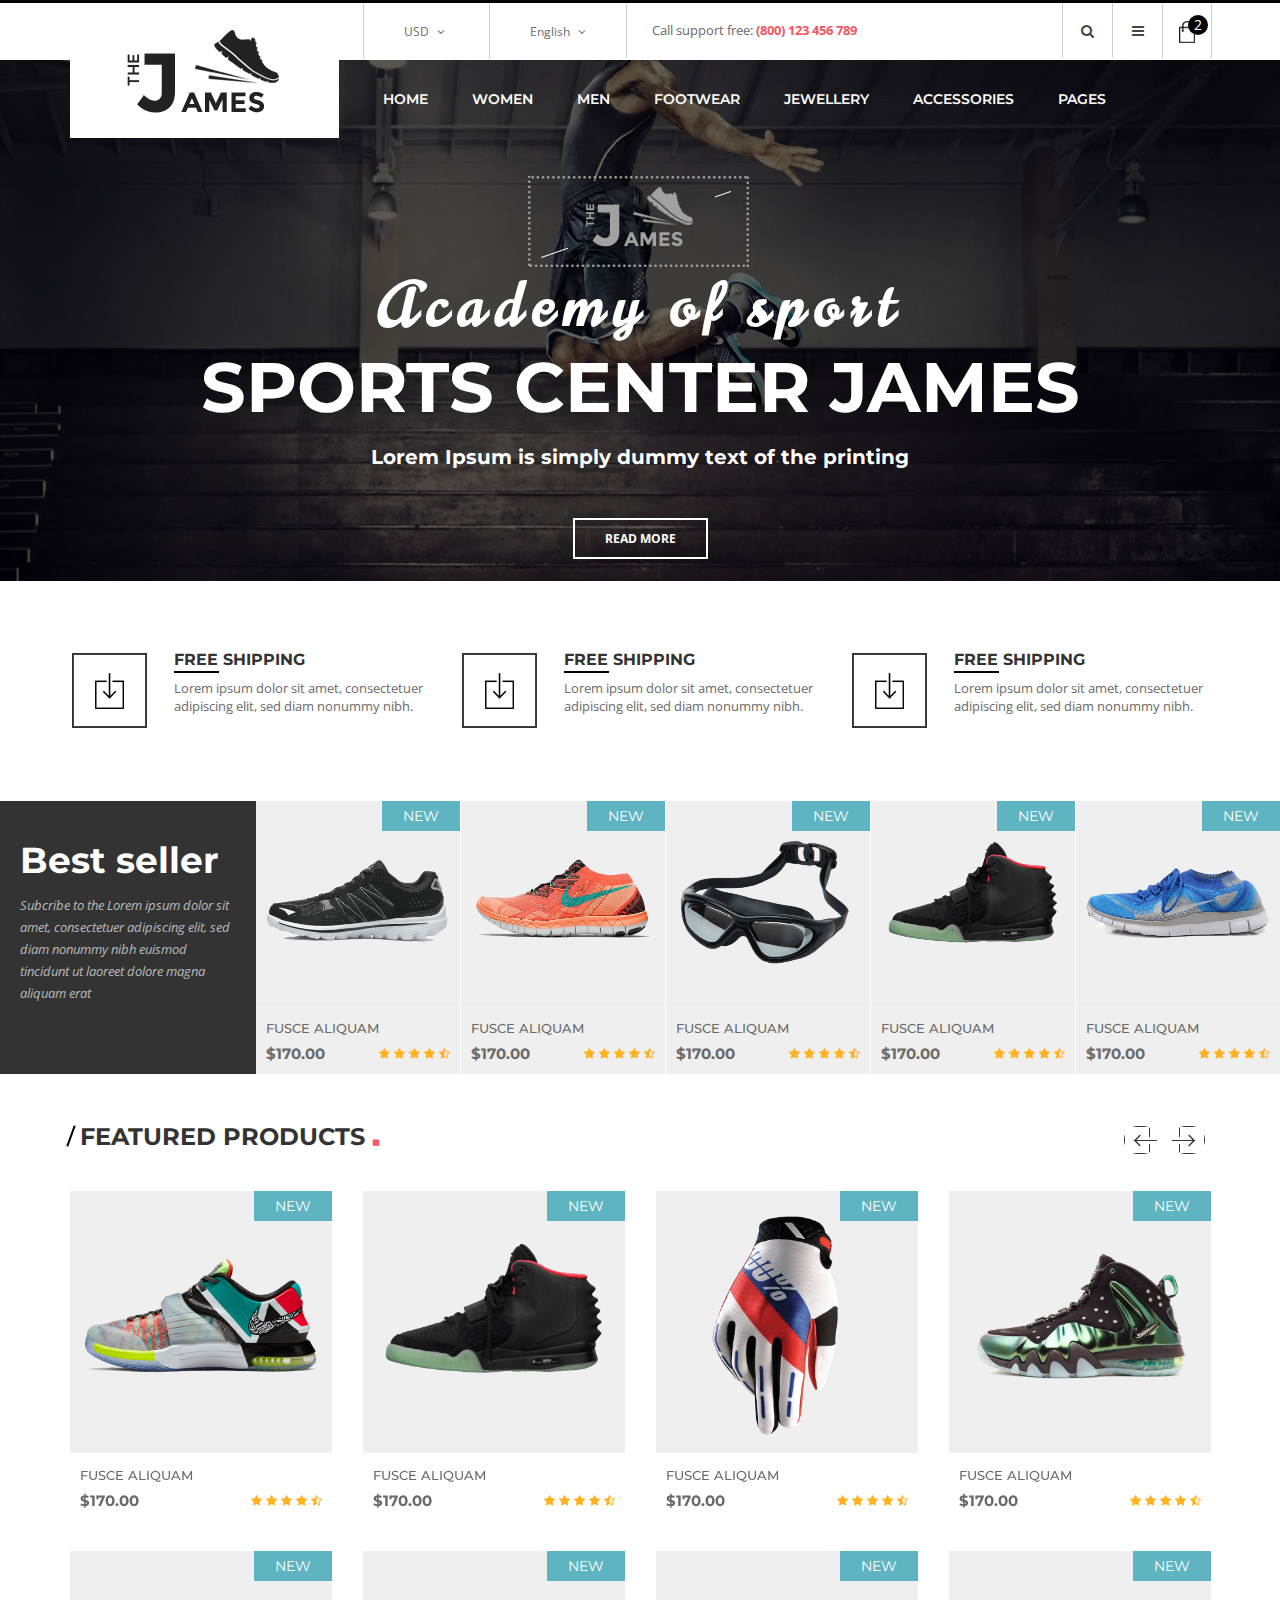
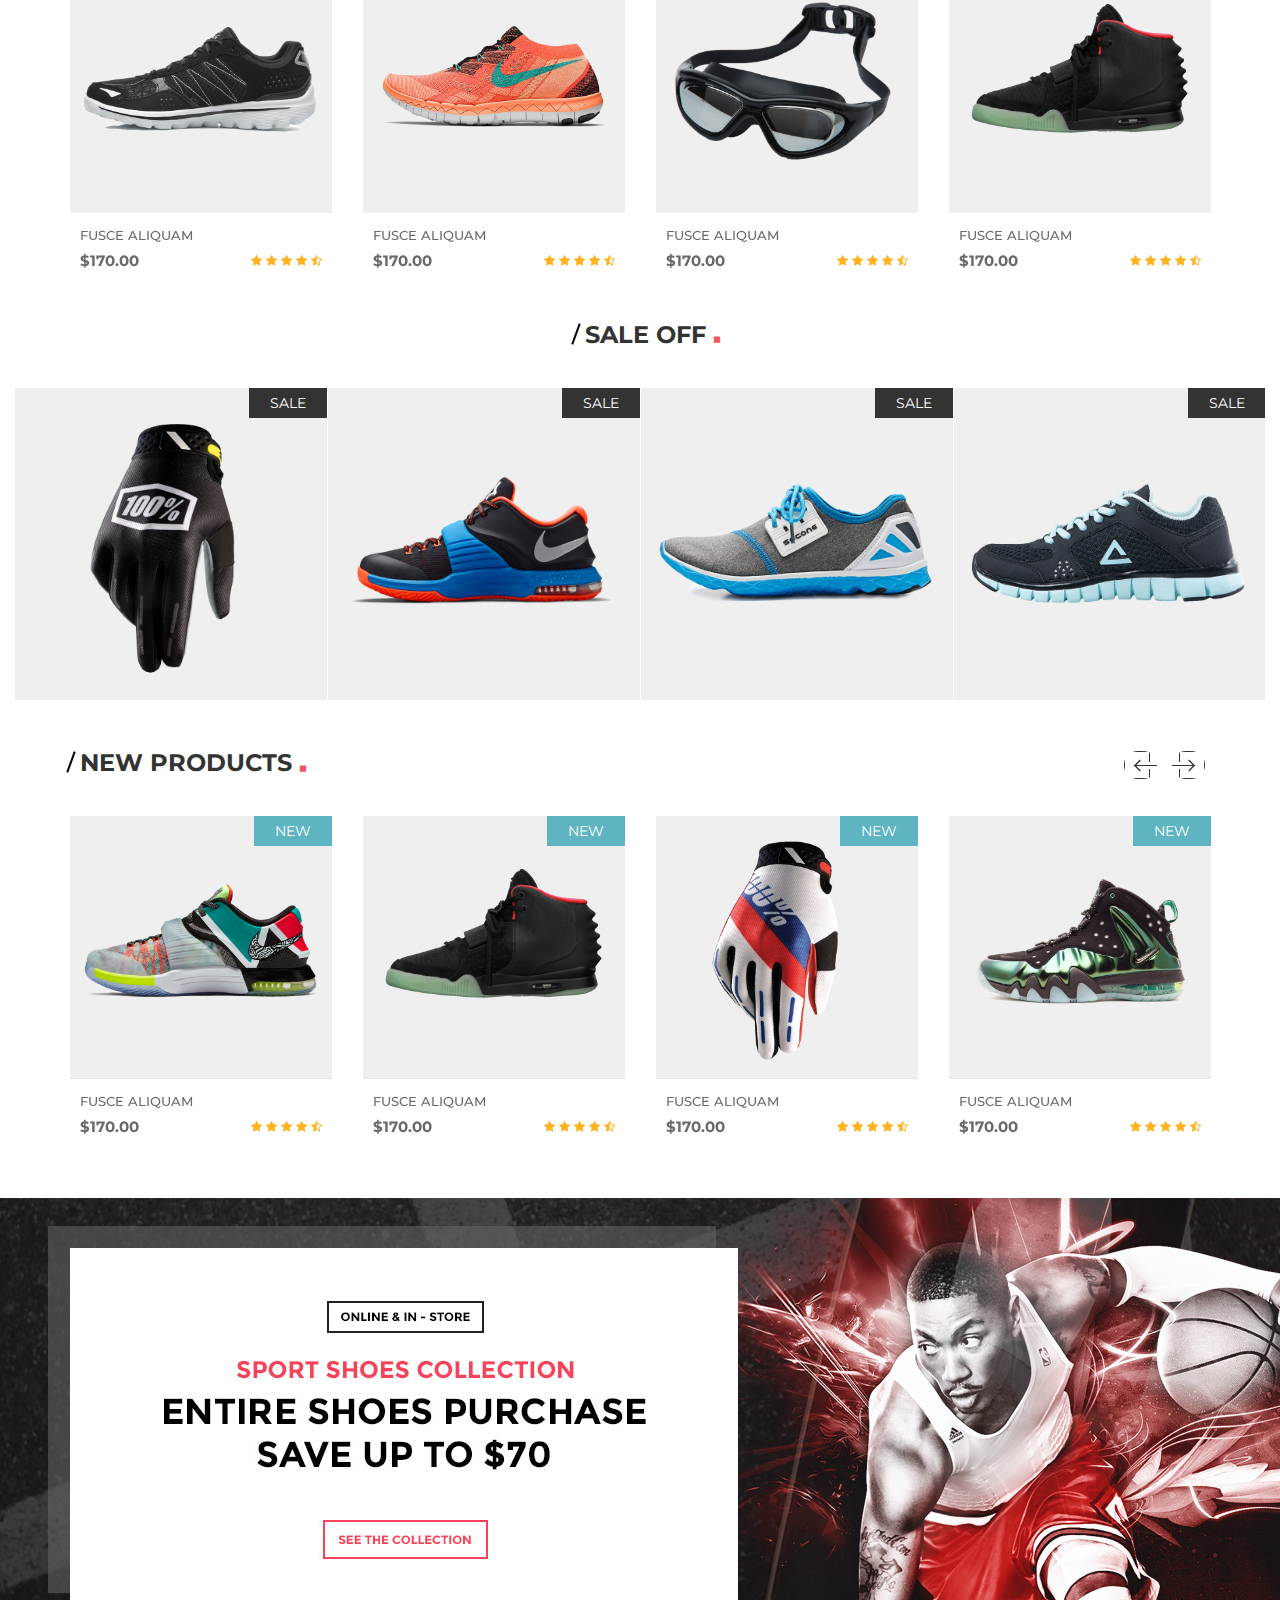
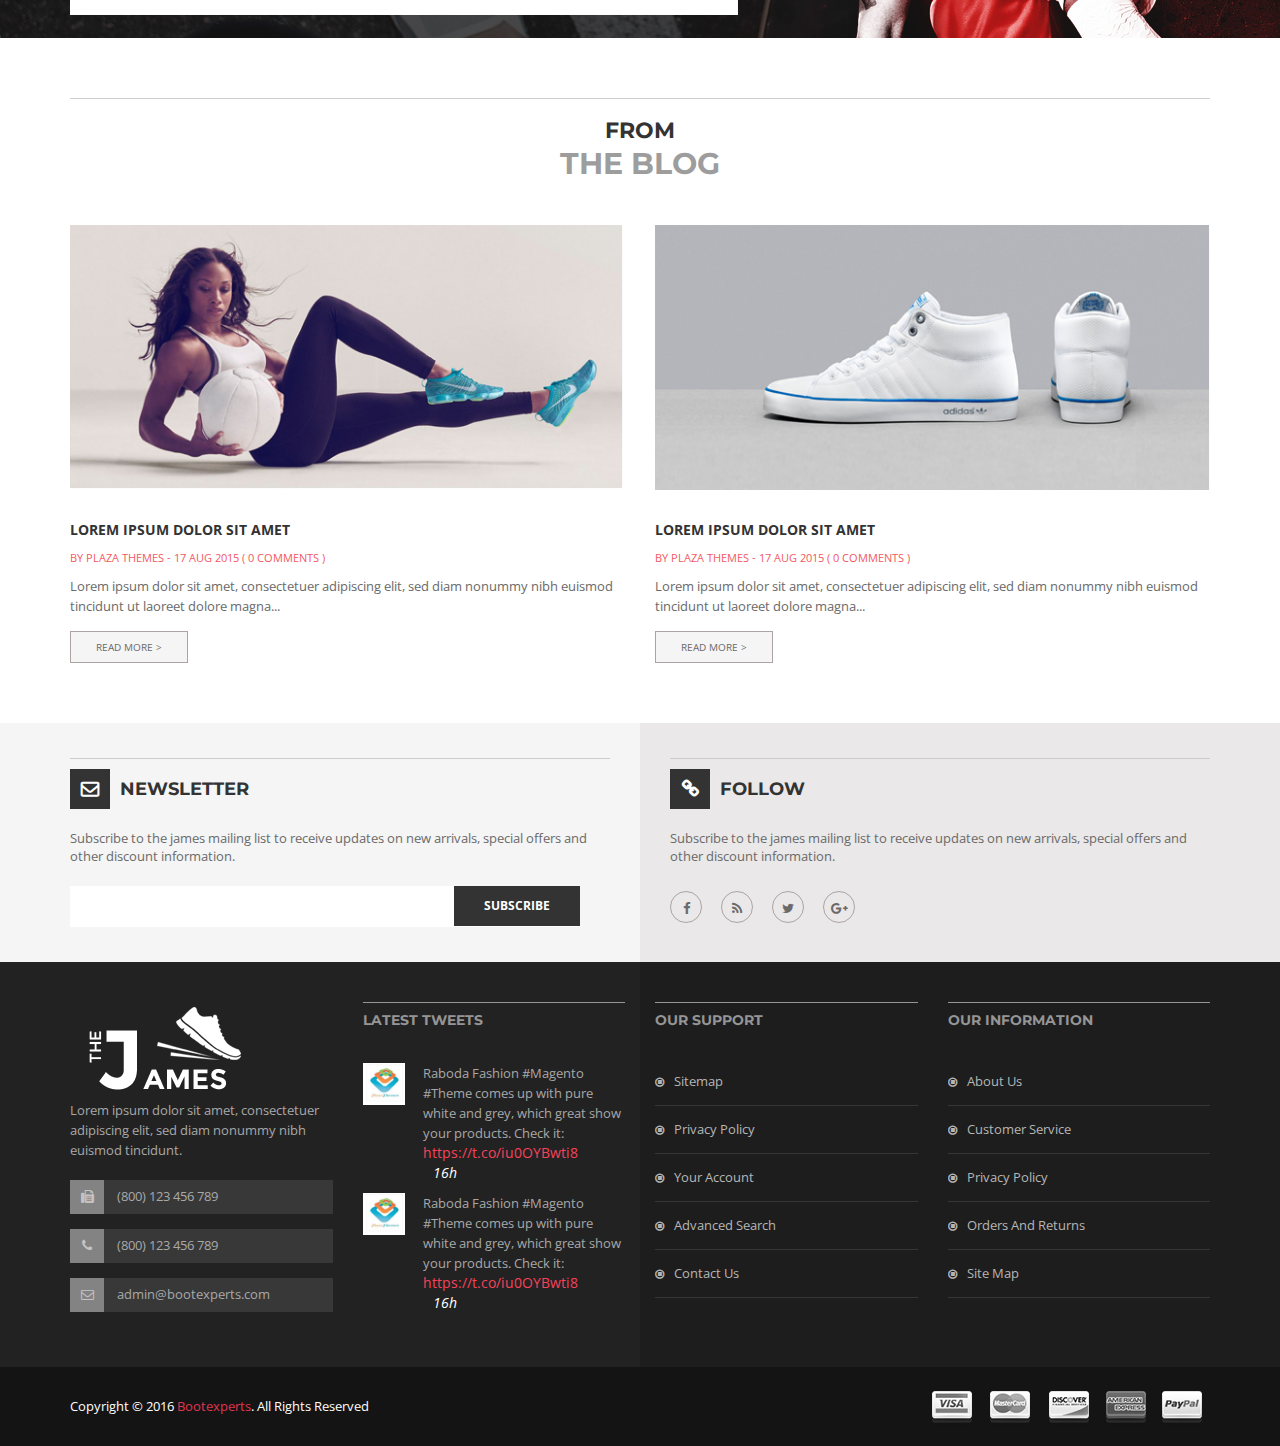
<file: index-2-1.html>
﻿<!doctype html>
<html class="no-js" lang="">
    <head>
        <meta charset="utf-8">
        <meta http-equiv="x-ua-compatible" content="ie=edge">
        <title> Home-2 || James </title>
        <meta name="description" content="">
        <meta name="viewport" content="width=device-width, initial-scale=1">

        <!-- favicon
        ============================================ -->
        <link rel="shortcut icon" type="image/x-icon" href="img\favicon.ico">

        <!-- Google Fonts
        ============================================ -->
        <link href='https://fonts.googleapis.com/css?family=Norican' rel='stylesheet' type='text/css'>
        <link href='https://fonts.googleapis.com/css?family=Montserrat:400,700' rel='stylesheet' type='text/css'>
        <link href='https://fonts.googleapis.com/css?family=Open+Sans:400,300,600,700,800' rel='stylesheet' type='text/css'>

        <!-- Bootstrap CSS
        ============================================ -->
        <link rel="stylesheet" href="css\bootstrap.min.css">
        <!-- Bootstrap CSS
        ============================================ -->
        <link rel="stylesheet" href="css\font-awesome.min.css">
        <!-- owl.carousel CSS
        ============================================ -->
        <link rel="stylesheet" href="css\owl.carousel.css">
        <link rel="stylesheet" href="css\owl.theme.css">
        <link rel="stylesheet" href="css\owl.transitions.css">
        <!-- jquery-ui CSS
        ============================================ -->
        <link rel="stylesheet" href="css\jquery-ui.css">
        <!-- meanmenu CSS
        ============================================ -->
        <link rel="stylesheet" href="css\meanmenu.min.css">
        <!-- nivoslider CSS
        ============================================ -->
        <link rel="stylesheet" href="lib\css\nivo-slider.css">
        <link rel="stylesheet" href="lib\css\preview.css">
        <!-- animate CSS
        ============================================ -->
        <link rel="stylesheet" href="css\animate.css">
        <!-- magic CSS
        ============================================ -->
        <link rel="stylesheet" href="css\magic.css">
        <!-- normalize CSS
        ============================================ -->
        <link rel="stylesheet" href="css\normalize.css">
        <!-- main CSS
        ============================================ -->
        <link rel="stylesheet" href="css\main.css">
        <!-- style CSS
        ============================================ -->
        <link rel="stylesheet" href="style.css">
        <!-- responsive CSS
        ============================================ -->
        <link rel="stylesheet" href="css\responsive.css">
        <!-- modernizr JS
        ============================================ -->
        <script src="js\vendor\modernizr-2.8.3.min.js"></script>
    </head>
    <body>
        <!--[if lt IE 8]>
            <p class="browserupgrade">You are using an <strong>outdated</strong> browser. Please <a href="http://browsehappy.com/">upgrade your browser</a> to improve your experience.</p>
        <![endif]-->

        <!-- Add your site or application content here -->
        <!-- header area start -->
        <header>
            <div class="top-link">
                <div class="container">
                    <div class="row">
                        <div class="col-md-7 col-md-offset-3 col-sm-9 hidden-xs">
                            <div class="site-option">
                                <ul>
                                    <li class="currency"><a href="#">USD <i class="fa fa-angle-down"></i> </a>
                                        <ul class="sub-site-option">
                                            <li><a href="#">Eur</a></li>
                                            <li><a href="#">Usd</a></li>
                                        </ul>
                                    </li>
                                    <li class="language"><a href="#">English <i class="fa fa-angle-down"></i> </a>
                                        <ul class="sub-site-option">
                                            <li><a href="#">English</a></li>
                                            <li><a href="#">English2</a></li>
                                        </ul>
                                    </li>
                                </ul>
                            </div>
                            <div class="call-support">
                                <p>Call support free: <span> (800) 123 456 789</span></p>
                            </div>
                        </div>
                        <div class="col-md-2 col-sm-3">
                            <div class="dashboard">
                                <div class="account-menu">
                                    <ul>
                                        <li class="search">
                                            <a href="#">
                                                <i class="fa fa-search"></i>
                                            </a>
                                            <ul class="search">
                                                <li>
                                                    <form action="#">
                                                        <input type="text">
                                                        <button type="submit"> <i class="fa fa-search"></i> </button>
                                                    </form>
                                                </li>
                                            </ul>
                                        </li>
                                        <li>
                                            <a href="#">
                                                <i class="fa fa-bars"></i>
                                            </a>
                                            <ul>
                                                <li><a href="my-account.html">my account</a></li>
                                                <li><a href="wishlist.html">my wishlist</a></li>
                                                <li><a href="cart.html">my cart</a></li>
                                                <li><a href="checkout.html">Checkout</a></li>
                                                <li><a href="blog.html">Blog</a></li>
                                                <li><a href="#">Log in</a></li>
                                            </ul>
                                        </li>
                                    </ul>
                                </div>
                                <div class="cart-menu">
                                    <ul>
                                        <li><a href="#"> <img src="img\icon-cart.png" alt=""> <span>2</span> </a>
                                            <div class="cart-info">
                                                <ul>
                                                    <li>
                                                        <div class="cart-img">
                                                            <img src="img\cart\1.png" alt="">
                                                        </div>
                                                        <div class="cart-details">
                                                            <a href="#">Fusce aliquam</a>
                                                            <p>1 x $174.00</p>
                                                        </div>
                                                        <div class="btn-edit"></div>
                                                        <div class="btn-remove"></div>
                                                    </li>
                                                    <li>
                                                        <div class="cart-img">
                                                            <img src="img\cart\2.png" alt="">
                                                        </div>
                                                        <div class="cart-details">
                                                            <a href="#">Fusce aliquam</a>
                                                            <p>1 x $777.00</p>
                                                        </div>
                                                        <div class="btn-edit"></div>
                                                        <div class="btn-remove"></div>
                                                    </li>
                                                </ul>
                                                <h3>Subtotal: <span> $951.00</span></h3>
                                                <a href="checkout.html" class="checkout">checkout</a>
                                            </div>
                                        </li>
                                    </ul>
                                </div>
                            </div>
                        </div>
                    </div>
                </div>
            </div>
            <div class="mainmenu-area home2 bg-color-tr product-items">
                <div class="container">
                    <div class="row">
                        <div class="col-md-3">
                            <div class="logo">
                                <a href="index.html">
                                    <img src="img\logo.png" alt="">
                                </a>
                            </div>
                        </div>
                        <div class="col-md-9">
                            <div class="mainmenu">
                                <nav>
                                    <ul>
                                        <li><a href="index.html">Home</a>
                                            <div class="sub-menu">
                                                <span>
                                                    <a href="index.html">Home version 1</a>
                                                </span>
                                                <span>
                                                    <a href="index-2-1.html">Home version 2</a>
                                                </span>
                                            </div>
                                        </li>
                                        <li class="mega-women"><a href="shop.html">Women</a>
                                            <div class="mega-menu women">
                                                <div class="part-1">
                                                    <span>
                                                        <a href="#">Dresses</a>
                                                        <a href="#">Cocktail</a>
                                                        <a href="#">Day</a>
                                                        <a href="#">Evening</a>
                                                        <a href="#">Sports</a>
                                                    </span>
                                                    <span>
                                                        <a href="#">shoes</a>
                                                        <a href="#">Sports</a>
                                                        <a href="#">run</a>
                                                        <a href="#">sandals</a>
                                                        <a href="#">Books</a>
                                                    </span>
                                                    <span>
                                                        <a href="#">Handbags</a>
                                                        <a href="#">Blazers</a>
                                                        <a href="#">table</a>
                                                        <a href="#">coats</a>
                                                        <a href="#">kids</a>
                                                    </span>
                                                    <span>
                                                        <a href="#">Clothing</a>
                                                        <a href="#">T-shirts</a>
                                                        <a href="#">coats</a>
                                                        <a href="#">Jackets</a>
                                                        <a href="#">jeans</a>
                                                    </span>
                                                </div>
                                                <div class="part-2">
                                                    <a href="#">
                                                        <img src="img\banner\menu-banner.png" alt="">
                                                    </a>
                                                </div>
                                            </div>
                                        </li>
                                        <li class="mega-men"><a href="shop.html">Men</a>
                                            <div class="mega-menu men">
                                                <span>
                                                    <a href="#">Bags</a>
                                                    <a href="#">Bootees  Bags</a>
                                                    <a href="#">Blazers</a>
                                                </span>
                                                <span>
                                                    <a href="#">Clothing</a>
                                                    <a href="#">coats</a>
                                                    <a href="#">T-shirts</a>
                                                </span>
                                                <span>
                                                    <a href="#">Lingerie</a>
                                                    <a href="#">Bands</a>
                                                    <a href="#">Furniture</a>
                                                </span>
                                            </div>
                                        </li>
                                        <li class="mega-footwear"><a href="shop.html">Footwear</a>
                                            <div class="mega-menu footwear">
                                                <span>
                                                    <a href="#">Footwear Man</a>
                                                    <a href="#">gifts</a>
                                                </span>
                                                <span>
                                                    <a href="#">Footwear Womens</a>
                                                    <a href="#">boots</a>
                                                </span>
                                            </div>
                                        </li>
                                        <li class="mega-jewellery"><a href="shop.html">Jewellery</a>
                                            <div class="mega-menu jewellery">
                                                <span>
                                                    <a href="#">Rings</a>
                                                </span>
                                            </div>
                                        </li>
                                        <li><a href="shop.html">accessories</a></li>
                                        <li><a href="#">Pages</a>
                                            <div class="sub-menu pages">
                                                <span>
                                                    <a href="about-us.html">About us</a>
                                                </span>
                                                <span>
                                                    <a href="blog.html">Blog</a>
                                                </span>
                                                <span>
                                                    <a href="blog-details.html">Blog Details</a>
                                                </span>
                                                <span>
                                                    <a href="cart.html">Cart</a>
                                                </span>
                                                <span>
                                                    <a href="checkout.html">Checkout</a>
                                                </span>
                                                <span>
                                                    <a href="contact.html">Contact</a>
                                                </span>
                                                <span>
                                                    <a href="my-account.html">My account</a>
                                                </span>
                                                <span>
                                                    <a href="shop.html">Shop</a>
                                                </span>
                                                <span>
                                                    <a href="shop-list.html">Shop list</a>
                                                </span>
                                                <span>
                                                    <a href="single-product.html">Single Shop</a>
                                                </span>
                                                <span>
                                                    <a href="login.html">Login page</a>
                                                </span>
                                                <span>
                                                    <a href="register.html">Ragister page</a>
                                                </span>
                                                <span>
                                                    <a href="wishlist.html">Wishlist</a>
                                                </span>
                                            </div>
                                        </li>
                                    </ul>
                                </nav>
                            </div>
                        </div>
                        <div class="col-sm-12">
                            <div class="mobile-menu">
                                <nav>
                                    <ul>
                                        <li><a href="index.html">Home</a>
                                            <ul>
                                                <li><a href="index.html">Home 1</a></li>
                                                <li><a href="index-2-1.html">Home 2</a></li>
                                            </ul>
                                        </li>
                                        <li><a href="shop.html">Women</a>
                                            <ul>
                                                <li><a href="#">Dresses</a>
                                                    <ul>
                                                        <li><a href="#">Coctail</a></li>
                                                        <li><a href="#">day</a></li>
                                                        <li><a href="#">evening</a></li>
                                                        <li><a href="#">sports</a></li>
                                                    </ul>
                                                </li>
                                                <li><a href="#">shoes</a>
                                                    <ul>
                                                        <li><a href="#">Sports</a></li>
                                                        <li><a href="#">run</a></li>
                                                        <li><a href="#">sandals</a></li>
                                                        <li><a href="#">boots</a></li>
                                                    </ul>
                                                </li>
                                                <li><a href="#">handbags</a>
                                                    <ul>
                                                        <li><a href="#">Blazers</a></li>
                                                        <li><a href="#">table</a></li>
                                                        <li><a href="#">coats</a></li>
                                                        <li><a href="#">kids</a></li>
                                                    </ul>
                                                </li>
                                                <li><a href="#">clothing</a>
                                                    <ul>
                                                        <li><a href="#">T-shirts</a></li>
                                                        <li><a href="#">coats</a></li>
                                                        <li><a href="#">Jackets</a></li>
                                                        <li><a href="#">jeans</a></li>
                                                    </ul>
                                                </li>
                                            </ul>
                                        </li>
                                        <li><a href="shop.html">Men</a>
                                            <ul>
                                                <li><a href="#">Bags</a>
                                                    <ul>
                                                        <li><a href="#">Bootees bag</a></li>
                                                        <li><a href="#">Blazers</a></li>
                                                    </ul>
                                                </li>
                                                <li><a href="#">clothing</a>
                                                    <ul>
                                                        <li><a href="#">coats</a></li>
                                                        <li><a href="#">T-shirts</a></li>
                                                    </ul>
                                                </li>
                                                <li><a href="#">Lingerie</a>
                                                    <ul>
                                                        <li><a href="#">Bands</a></li>
                                                        <li><a href="#">Furniture</a></li>
                                                    </ul>
                                                </li>
                                            </ul>
                                        </li>
                                        <li><a href="shop.html">Foorwear</a>
                                            <ul>
                                                <li><a href="#">footwear men</a>
                                                    <ul>
                                                        <li><a href="#">gifts</a></li>
                                                    </ul>
                                                </li>
                                                <li><a href="#">footwear women</a>
                                                    <ul>
                                                        <li><a href="#">boots</a></li>
                                                    </ul>
                                                </li>
                                            </ul>
                                        </li>
                                        <li><a href="shop.html">Jewellery</a>
                                            <ul>
                                                <li><a href="#">Rings</a></li>
                                            </ul>
                                        </li>
                                        <li><a href="shop.html">Accessories</a></li>
                                        <li><a href="#">Pages</a>
                                            <ul>
                                                <li><a href="about-us.html">About us</a></li>
                                                <li><a href="blog.html">Blog</a></li>
                                                <li><a href="blog-details.html">Blog Details</a></li>
                                                <li><a href="cart.html">Cart</a></li>
                                                <li><a href="checkout.html">Checkout</a></li>
                                                <li><a href="contact.html">Contact</a></li>
                                                <li><a href="my-account.html">My account</a></li>
                                                <li><a href="shop.html">Shop</a></li>
                                                <li><a href="shop-list.html">Shop list</a></li>
                                                <li><a href="single-product.html">Single Shop</a></li>
                                                <li><a href="wishlist.html">Wishlist</a></li>
                                                <li><a href="login.html">login page</a></li>
                                                <li><a href="register.html">register page</a></li>
                                            </ul>
                                        </li>
                                    </ul>
                                </nav>
                            </div>
                        </div>
                    </div>
                </div>
            </div>
        </header>
        <!-- header area end -->
        <!-- slider area start -->
        <div class="slider-area home2">
            <div class="bend niceties preview-2">
                <div id="nivoslider" class="slides">
                    <img src="img\slider\slider-3.jpg" alt="" title="#slider-direction-1">
                    <img src="img\slider\slider-4.jpg" alt="" title="#slider-direction-2">
                </div>
                <!-- direction 1 -->
                <div id="slider-direction-1" class="t-cn slider-direction">
                    <div class="slider-progress"></div>
                    <div class="slider-content t-lfl s-tb slider-1">
                        <div class="title-container s-tb-c title-compress">
                            <img src="img\slider\slider-logo.png" alt="">
                            <h1 class="title1">Academy of sport</h1>
                            <h2 class="title2">sports center james</h2>
                            <h3 class="title3">Lorem Ipsum is simply dummy text of the printing</h3>
                            <a href="#"><span>read more</span></a>
                        </div>
                    </div>
                </div>
                <!-- direction 2 -->
                <div id="slider-direction-2" class="slider-direction">
                    <div class="slider-progress"></div>
                    <div class="slider-content t-lfl s-tb slider-2">
                        <div class="title-container s-tb-c">
                            <img src="img\slider\slider-logo.png" alt="">
                            <h1 class="title1">Academy of sport</h1>
                            <h2 class="title2">sports center james</h2>
                            <h3 class="title3">Lorem Ipsum is simply dummy text of the printing</h3>
                            <a href="#"><span>read more</span></a>
                        </div>
                    </div>
                </div>
            </div>
        </div>
        <!-- slider area end -->
        <!-- service area start -->
        <div class="service-area">
            <div class="container">
                <div class="row">
                    <div class="col-sm-4">
                        <div class="single-service">
                            <div class="sirvice-img">
                                <img src="img\service\icon-1.png" alt="">
                            </div>
                            <div class="service-info">
                                <h3>FREE SHIPPING</h3>
                                <p>Lorem ipsum dolor sit amet, consectetuer adipiscing elit, sed diam nonummy nibh.</p>
                            </div>
                        </div>
                    </div>
                    <div class="col-sm-4">
                        <div class="single-service">
                            <div class="sirvice-img">
                                <img src="img\service\icon-1.png" alt="">
                            </div>
                            <div class="service-info">
                                <h3>FREE SHIPPING</h3>
                                <p>Lorem ipsum dolor sit amet, consectetuer adipiscing elit, sed diam nonummy nibh.</p>
                            </div>
                        </div>
                    </div>
                    <div class="col-sm-4">
                        <div class="single-service">
                            <div class="sirvice-img">
                                <img src="img\service\icon-1.png" alt="">
                            </div>
                            <div class="service-info">
                                <h3>FREE SHIPPING</h3>
                                <p>Lorem ipsum dolor sit amet, consectetuer adipiscing elit, sed diam nonummy nibh.</p>
                            </div>
                        </div>
                    </div>
                </div>
            </div>
        </div>
        <!-- service area end -->
        <!-- sell area start -->
        <div class="sell-area home2">
            <div class="sell-heading">
                <h2>Best seller</h2>
                <p>Subcribe to the Lorem ipsum dolor sit amet, consectetuer adipiscing elit, sed diam nonummy nibh euismod tincidunt ut laoreet dolore magna aliquam erat</p>
            </div>
            <div class="sell-slider">
                <div class="single-product">
                    <div class="level-pro-new">
                        <span>new</span>
                    </div>
                    <div class="product-img">
                        <a href="single-product.html">
                            <img src="img\product\1.png" alt="" class="primary-img">
                            <img src="img\product\2.png" alt="" class="secondary-img">
                        </a>
                    </div>
                    <div class="actions">
                        <button type="submit" class="cart-btn" title="Add to cart">add to cart</button>
                        <ul class="add-to-link">
                            <li><a href="#"> <i class="fa fa-heart-o"></i></a></li>
                            <li><a href="#"> <i class="fa fa-refresh"></i></a></li>
                        </ul>
                    </div>
                    <div class="product-price">
                        <div class="product-name">
                            <a href="single-product.html" title="Fusce aliquam">Fusce aliquam</a>
                        </div>
                        <div class="price-rating">
                            <span>$170.00</span>
                            <div class="ratings">
                                <i class="fa fa-star"></i>
                                <i class="fa fa-star"></i>
                                <i class="fa fa-star"></i>
                                <i class="fa fa-star"></i>
                                <i class="fa fa-star-half-o"></i>
                            </div>
                        </div>
                    </div>
                </div>
                <div class="single-product">
                    <div class="level-pro-new">
                        <span>new</span>
                    </div>
                    <div class="product-img">
                        <a href="single-product.html">
                            <img src="img\product\3.png" alt="" class="primary-img">
                            <img src="img\product\4.png" alt="" class="secondary-img">
                        </a>
                    </div>
                    <div class="actions">
                        <button type="submit" class="cart-btn" title="Add to cart">add to cart</button>
                        <ul class="add-to-link">
                            <li><a href="#"> <i class="fa fa-heart-o"></i></a></li>
                            <li><a href="#"> <i class="fa fa-refresh"></i></a></li>
                        </ul>
                    </div>
                    <div class="product-price">
                        <div class="product-name">
                            <a href="single-product.html" title="Fusce aliquam">Fusce aliquam</a>
                        </div>
                        <div class="price-rating">
                            <span>$170.00</span>
                            <div class="ratings">
                                <i class="fa fa-star"></i>
                                <i class="fa fa-star"></i>
                                <i class="fa fa-star"></i>
                                <i class="fa fa-star"></i>
                                <i class="fa fa-star-half-o"></i>
                            </div>
                        </div>
                    </div>
                </div>
                <div class="single-product">
                    <div class="level-pro-new">
                        <span>new</span>
                    </div>
                    <div class="product-img">
                        <a href="single-product.html">
                            <img src="img\product\5.png" alt="" class="primary-img">
                            <img src="img\product\6.png" alt="" class="secondary-img">
                        </a>
                    </div>
                    <div class="actions">
                        <button type="submit" class="cart-btn" title="Add to cart">add to cart</button>
                        <ul class="add-to-link">
                            <li><a href="#"> <i class="fa fa-heart-o"></i></a></li>
                            <li><a href="#"> <i class="fa fa-refresh"></i></a></li>
                        </ul>
                    </div>
                    <div class="product-price">
                        <div class="product-name">
                            <a href="single-product.html" title="Fusce aliquam">Fusce aliquam</a>
                        </div>
                        <div class="price-rating">
                            <span>$170.00</span>
                            <div class="ratings">
                                <i class="fa fa-star"></i>
                                <i class="fa fa-star"></i>
                                <i class="fa fa-star"></i>
                                <i class="fa fa-star"></i>
                                <i class="fa fa-star-half-o"></i>
                            </div>
                        </div>
                    </div>
                </div>
                <div class="single-product">
                    <div class="level-pro-new">
                        <span>new</span>
                    </div>
                    <div class="product-img">
                        <a href="single-product.html">
                            <img src="img\product\7.png" alt="" class="primary-img">
                            <img src="img\product\8.png" alt="" class="secondary-img">
                        </a>
                    </div>
                    <div class="actions">
                        <button type="submit" class="cart-btn" title="Add to cart">add to cart</button>
                        <ul class="add-to-link">
                            <li><a href="#"> <i class="fa fa-heart-o"></i></a></li>
                            <li><a href="#"> <i class="fa fa-refresh"></i></a></li>
                        </ul>
                    </div>
                    <div class="product-price">
                        <div class="product-name">
                            <a href="single-product.html" title="Fusce aliquam">Fusce aliquam</a>
                        </div>
                        <div class="price-rating">
                            <span>$170.00</span>
                            <div class="ratings">
                                <i class="fa fa-star"></i>
                                <i class="fa fa-star"></i>
                                <i class="fa fa-star"></i>
                                <i class="fa fa-star"></i>
                                <i class="fa fa-star-half-o"></i>
                            </div>
                        </div>
                    </div>
                </div>
                <div class="single-product">
                    <div class="level-pro-new">
                        <span>new</span>
                    </div>
                    <div class="product-img">
                        <a href="single-product.html">
                            <img src="img\product\9.png" alt="" class="primary-img">
                            <img src="img\product\10.png" alt="" class="secondary-img">
                        </a>
                    </div>
                    <div class="actions">
                        <button type="submit" class="cart-btn" title="Add to cart">add to cart</button>
                        <ul class="add-to-link">
                            <li><a href="#"> <i class="fa fa-heart-o"></i></a></li>
                            <li><a href="#"> <i class="fa fa-refresh"></i></a></li>
                        </ul>
                    </div>
                    <div class="product-price">
                        <div class="product-name">
                            <a href="single-product.html" title="Fusce aliquam">Fusce aliquam</a>
                        </div>
                        <div class="price-rating">
                            <span>$170.00</span>
                            <div class="ratings">
                                <i class="fa fa-star"></i>
                                <i class="fa fa-star"></i>
                                <i class="fa fa-star"></i>
                                <i class="fa fa-star"></i>
                                <i class="fa fa-star-half-o"></i>
                            </div>
                        </div>
                    </div>
                </div>
                <div class="single-product">
                    <div class="level-pro-new">
                        <span>new</span>
                    </div>
                    <div class="product-img">
                        <a href="single-product.html">
                            <img src="img\product\11.png" alt="" class="primary-img">
                            <img src="img\product\12.png" alt="" class="secondary-img">
                        </a>
                    </div>
                    <div class="actions">
                        <button type="submit" class="cart-btn" title="Add to cart">add to cart</button>
                        <ul class="add-to-link">
                            <li><a href="#"> <i class="fa fa-heart-o"></i></a></li>
                            <li><a href="#"> <i class="fa fa-refresh"></i></a></li>
                        </ul>
                    </div>
                    <div class="product-price">
                        <div class="product-name">
                            <a href="single-product.html" title="Fusce aliquam">Fusce aliquam</a>
                        </div>
                        <div class="price-rating">
                            <span>$170.00</span>
                            <div class="ratings">
                                <i class="fa fa-star"></i>
                                <i class="fa fa-star"></i>
                                <i class="fa fa-star"></i>
                                <i class="fa fa-star"></i>
                                <i class="fa fa-star-half-o"></i>
                            </div>
                        </div>
                    </div>
                </div>
                <div class="single-product">
                    <div class="level-pro-new">
                        <span>new</span>
                    </div>
                    <div class="product-img">
                        <a href="single-product.html">
                            <img src="img\product\13.png" alt="" class="primary-img">
                            <img src="img\product\14.png" alt="" class="secondary-img">
                        </a>
                    </div>
                    <div class="actions">
                        <button type="submit" class="cart-btn" title="Add to cart">add to cart</button>
                        <ul class="add-to-link">
                            <li><a href="#"> <i class="fa fa-heart-o"></i></a></li>
                            <li><a href="#"> <i class="fa fa-refresh"></i></a></li>
                        </ul>
                    </div>
                    <div class="product-price">
                        <div class="product-name">
                            <a href="single-product.html" title="Fusce aliquam">Fusce aliquam</a>
                        </div>
                        <div class="price-rating">
                            <span>$170.00</span>
                            <div class="ratings">
                                <i class="fa fa-star"></i>
                                <i class="fa fa-star"></i>
                                <i class="fa fa-star"></i>
                                <i class="fa fa-star"></i>
                                <i class="fa fa-star-half-o"></i>
                            </div>
                        </div>
                    </div>
                </div>
                <div class="single-product">
                    <div class="level-pro-new">
                        <span>new</span>
                    </div>
                    <div class="product-img">
                        <a href="single-product.html">
                            <img src="img\product\15.png" alt="" class="primary-img">
                            <img src="img\product\16.png" alt="" class="secondary-img">
                        </a>
                    </div>
                    <div class="actions">
                        <button type="submit" class="cart-btn" title="Add to cart">add to cart</button>
                        <ul class="add-to-link">
                            <li><a href="#"> <i class="fa fa-heart-o"></i></a></li>
                            <li><a href="#"> <i class="fa fa-refresh"></i></a></li>
                        </ul>
                    </div>
                    <div class="product-price">
                        <div class="product-name">
                            <a href="single-product.html" title="Fusce aliquam">Fusce aliquam</a>
                        </div>
                        <div class="price-rating">
                            <span>$170.00</span>
                            <div class="ratings">
                                <i class="fa fa-star"></i>
                                <i class="fa fa-star"></i>
                                <i class="fa fa-star"></i>
                                <i class="fa fa-star"></i>
                                <i class="fa fa-star-half-o"></i>
                            </div>
                        </div>
                    </div>
                </div>
                <div class="single-product">
                    <div class="level-pro-new">
                        <span>new</span>
                    </div>
                    <div class="product-img">
                        <a href="single-product.html">
                            <img src="img\product\17.png" alt="" class="primary-img">
                            <img src="img\product\18.png" alt="" class="secondary-img">
                        </a>
                    </div>
                    <div class="actions">
                        <button type="submit" class="cart-btn" title="Add to cart">add to cart</button>
                        <ul class="add-to-link">
                            <li><a href="#"> <i class="fa fa-heart-o"></i></a></li>
                            <li><a href="#"> <i class="fa fa-refresh"></i></a></li>
                        </ul>
                    </div>
                    <div class="product-price">
                        <div class="product-name">
                            <a href="single-product.html" title="Fusce aliquam">Fusce aliquam</a>
                        </div>
                        <div class="price-rating">
                            <span>$170.00</span>
                            <div class="ratings">
                                <i class="fa fa-star"></i>
                                <i class="fa fa-star"></i>
                                <i class="fa fa-star"></i>
                                <i class="fa fa-star"></i>
                                <i class="fa fa-star-half-o"></i>
                            </div>
                        </div>
                    </div>
                </div>
                <div class="single-product">
                    <div class="level-pro-new">
                        <span>new</span>
                    </div>
                    <div class="product-img">
                        <a href="single-product.html">
                            <img src="img\product\19.png" alt="" class="primary-img">
                            <img src="img\product\20.png" alt="" class="secondary-img">
                        </a>
                    </div>
                    <div class="actions">
                        <button type="submit" class="cart-btn" title="Add to cart">add to cart</button>
                        <ul class="add-to-link">
                            <li><a href="#"> <i class="fa fa-heart-o"></i></a></li>
                            <li><a href="#"> <i class="fa fa-refresh"></i></a></li>
                        </ul>
                    </div>
                    <div class="product-price">
                        <div class="product-name">
                            <a href="single-product.html" title="Fusce aliquam">Fusce aliquam</a>
                        </div>
                        <div class="price-rating">
                            <span>$170.00</span>
                            <div class="ratings">
                                <i class="fa fa-star"></i>
                                <i class="fa fa-star"></i>
                                <i class="fa fa-star"></i>
                                <i class="fa fa-star"></i>
                                <i class="fa fa-star-half-o"></i>
                            </div>
                        </div>
                    </div>
                </div>
            </div>
        </div>
        <!-- sell area end -->
        <!-- feature products area start -->
        <div class="features-product home2">
            <div class="container">
                <div class="row">
                    <div class="col-md-12">
                        <div class="product-title">
                            <h2>featured products</h2>
                        </div>
                    </div>
                </div>
                <div class="row">
                    <div class="features-home2-slider">
                        <div class="col-md-12">
                            <div class="single-product">
                                <div class="level-pro-new">
                                    <span>new</span>
                                </div>
                                <div class="product-img">
                                    <a href="single-product.html">
                                        <img src="img\product\25.png" alt="" class="primary-img">
                                        <img src="img\product\26.png" alt="" class="secondary-img">
                                    </a>
                                </div>
                                <div class="actions">
                                    <button type="submit" class="cart-btn" title="Add to cart">add to cart</button>
                                    <ul class="add-to-link">
                                        <li><a class="modal-view" data-target="#productModal" data-toggle="modal" href="#"> <i class="fa fa-search"></i></a></li>
                                        <li><a href="#"> <i class="fa fa-heart-o"></i></a></li>
                                        <li><a href="#"> <i class="fa fa-refresh"></i></a></li>
                                    </ul>
                                </div>
                                <div class="product-price">
                                    <div class="product-name">
                                        <a href="single-product.html" title="Fusce aliquam">Fusce aliquam</a>
                                    </div>
                                    <div class="price-rating">
                                        <span>$170.00</span>
                                        <div class="ratings">
                                            <i class="fa fa-star"></i>
                                            <i class="fa fa-star"></i>
                                            <i class="fa fa-star"></i>
                                            <i class="fa fa-star"></i>
                                            <i class="fa fa-star-half-o"></i>
                                        </div>
                                    </div>
                                </div>
                            </div>
                            <div class="single-product">
                                <div class="level-pro-new">
                                    <span>new</span>
                                </div>
                                <div class="product-img">
                                    <a href="single-product.html">
                                        <img src="img\product\1.png" alt="" class="primary-img">
                                        <img src="img\product\2.png" alt="" class="secondary-img">
                                    </a>
                                </div>
                                <div class="actions">
                                    <button type="submit" class="cart-btn" title="Add to cart">add to cart</button>
                                    <ul class="add-to-link">
                                        <li><a class="modal-view" data-target="#productModal" data-toggle="modal" href="#"> <i class="fa fa-search"></i></a></li>
                                        <li><a href="#"> <i class="fa fa-heart-o"></i></a></li>
                                        <li><a href="#"> <i class="fa fa-refresh"></i></a></li>
                                    </ul>
                                </div>
                                <div class="product-price">
                                    <div class="product-name">
                                        <a href="single-product.html" title="Fusce aliquam">Fusce aliquam</a>
                                    </div>
                                    <div class="price-rating">
                                        <span>$170.00</span>
                                        <div class="ratings">
                                            <i class="fa fa-star"></i>
                                            <i class="fa fa-star"></i>
                                            <i class="fa fa-star"></i>
                                            <i class="fa fa-star"></i>
                                            <i class="fa fa-star-half-o"></i>
                                        </div>
                                    </div>
                                </div>
                            </div>
                        </div>
                        <div class="col-md-12">
                            <div class="single-product">
                                <div class="level-pro-new">
                                    <span>new</span>
                                </div>
                                <div class="product-img">
                                    <a href="single-product.html">
                                        <img src="img\product\23.png" alt="" class="primary-img">
                                        <img src="img\product\24.png" alt="" class="secondary-img">
                                    </a>
                                </div>
                                <div class="actions">
                                    <button type="submit" class="cart-btn" title="Add to cart">add to cart</button>
                                    <ul class="add-to-link">
                                        <li><a class="modal-view" data-target="#productModal" data-toggle="modal" href="#"> <i class="fa fa-search"></i></a></li>
                                        <li><a href="#"> <i class="fa fa-heart-o"></i></a></li>
                                        <li><a href="#"> <i class="fa fa-refresh"></i></a></li>
                                    </ul>
                                </div>
                                <div class="product-price">
                                    <div class="product-name">
                                        <a href="single-product.html" title="Fusce aliquam">Fusce aliquam</a>
                                    </div>
                                    <div class="price-rating">
                                        <span>$170.00</span>
                                        <div class="ratings">
                                            <i class="fa fa-star"></i>
                                            <i class="fa fa-star"></i>
                                            <i class="fa fa-star"></i>
                                            <i class="fa fa-star"></i>
                                            <i class="fa fa-star-half-o"></i>
                                        </div>
                                    </div>
                                </div>
                            </div>
                            <div class="single-product">
                                <div class="level-pro-new">
                                    <span>new</span>
                                </div>
                                <div class="product-img">
                                    <a href="single-product.html">
                                        <img src="img\product\3.png" alt="" class="primary-img">
                                        <img src="img\product\4.png" alt="" class="secondary-img">
                                    </a>
                                </div>
                                <div class="actions">
                                    <button type="submit" class="cart-btn" title="Add to cart">add to cart</button>
                                    <ul class="add-to-link">
                                        <li><a class="modal-view" data-target="#productModal" data-toggle="modal" href="#"> <i class="fa fa-search"></i></a></li>
                                        <li><a href="#"> <i class="fa fa-heart-o"></i></a></li>
                                        <li><a href="#"> <i class="fa fa-refresh"></i></a></li>
                                    </ul>
                                </div>
                                <div class="product-price">
                                    <div class="product-name">
                                        <a href="single-product.html" title="Fusce aliquam">Fusce aliquam</a>
                                    </div>
                                    <div class="price-rating">
                                        <span>$170.00</span>
                                        <div class="ratings">
                                            <i class="fa fa-star"></i>
                                            <i class="fa fa-star"></i>
                                            <i class="fa fa-star"></i>
                                            <i class="fa fa-star"></i>
                                            <i class="fa fa-star-half-o"></i>
                                        </div>
                                    </div>
                                </div>
                            </div>
                        </div>
                        <div class="col-md-12">
                            <div class="single-product">
                                <div class="level-pro-new">
                                    <span>new</span>
                                </div>
                                <div class="product-img">
                                    <a href="single-product.html">
                                        <img src="img\product\21.png" alt="" class="primary-img">
                                        <img src="img\product\22.png" alt="" class="secondary-img">
                                    </a>
                                </div>
                                <div class="actions">
                                    <button type="submit" class="cart-btn" title="Add to cart">add to cart</button>
                                    <ul class="add-to-link">
                                        <li><a class="modal-view" data-target="#productModal" data-toggle="modal" href="#"> <i class="fa fa-search"></i></a></li>
                                        <li><a href="#"> <i class="fa fa-heart-o"></i></a></li>
                                        <li><a href="#"> <i class="fa fa-refresh"></i></a></li>
                                    </ul>
                                </div>
                                <div class="product-price">
                                    <div class="product-name">
                                        <a href="single-product.html" title="Fusce aliquam">Fusce aliquam</a>
                                    </div>
                                    <div class="price-rating">
                                        <span>$170.00</span>
                                        <div class="ratings">
                                            <i class="fa fa-star"></i>
                                            <i class="fa fa-star"></i>
                                            <i class="fa fa-star"></i>
                                            <i class="fa fa-star"></i>
                                            <i class="fa fa-star-half-o"></i>
                                        </div>
                                    </div>
                                </div>
                            </div>
                            <div class="single-product">
                                <div class="level-pro-new">
                                    <span>new</span>
                                </div>
                                <div class="product-img">
                                    <a href="single-product.html">
                                        <img src="img\product\5.png" alt="" class="primary-img">
                                        <img src="img\product\6.png" alt="" class="secondary-img">
                                    </a>
                                </div>
                                <div class="actions">
                                    <button type="submit" class="cart-btn" title="Add to cart">add to cart</button>
                                    <ul class="add-to-link">
                                        <li><a class="modal-view" data-target="#productModal" data-toggle="modal" href="#"> <i class="fa fa-search"></i></a></li>
                                        <li><a href="#"> <i class="fa fa-heart-o"></i></a></li>
                                        <li><a href="#"> <i class="fa fa-refresh"></i></a></li>
                                    </ul>
                                </div>
                                <div class="product-price">
                                    <div class="product-name">
                                        <a href="single-product.html" title="Fusce aliquam">Fusce aliquam</a>
                                    </div>
                                    <div class="price-rating">
                                        <span>$170.00</span>
                                        <div class="ratings">
                                            <i class="fa fa-star"></i>
                                            <i class="fa fa-star"></i>
                                            <i class="fa fa-star"></i>
                                            <i class="fa fa-star"></i>
                                            <i class="fa fa-star-half-o"></i>
                                        </div>
                                    </div>
                                </div>
                            </div>
                        </div>
                        <div class="col-md-12">
                            <div class="single-product">
                                <div class="level-pro-new">
                                    <span>new</span>
                                </div>
                                <div class="product-img">
                                    <a href="single-product.html">
                                        <img src="img\product\19.png" alt="" class="primary-img">
                                        <img src="img\product\20.png" alt="" class="secondary-img">
                                    </a>
                                </div>
                                <div class="actions">
                                    <button type="submit" class="cart-btn" title="Add to cart">add to cart</button>
                                    <ul class="add-to-link">
                                        <li><a class="modal-view" data-target="#productModal" data-toggle="modal" href="#"> <i class="fa fa-search"></i></a></li>
                                        <li><a href="#"> <i class="fa fa-heart-o"></i></a></li>
                                        <li><a href="#"> <i class="fa fa-refresh"></i></a></li>
                                    </ul>
                                </div>
                                <div class="product-price">
                                    <div class="product-name">
                                        <a href="single-product.html" title="Fusce aliquam">Fusce aliquam</a>
                                    </div>
                                    <div class="price-rating">
                                        <span>$170.00</span>
                                        <div class="ratings">
                                            <i class="fa fa-star"></i>
                                            <i class="fa fa-star"></i>
                                            <i class="fa fa-star"></i>
                                            <i class="fa fa-star"></i>
                                            <i class="fa fa-star-half-o"></i>
                                        </div>
                                    </div>
                                </div>
                            </div>
                            <div class="single-product">
                                <div class="level-pro-new">
                                    <span>new</span>
                                </div>
                                <div class="product-img">
                                    <a href="single-product.html">
                                        <img src="img\product\7.png" alt="" class="primary-img">
                                        <img src="img\product\8.png" alt="" class="secondary-img">
                                    </a>
                                </div>
                                <div class="actions">
                                    <button type="submit" class="cart-btn" title="Add to cart">add to cart</button>
                                    <ul class="add-to-link">
                                        <li><a class="modal-view" data-target="#productModal" data-toggle="modal" href="#"> <i class="fa fa-search"></i></a></li>
                                        <li><a href="#"> <i class="fa fa-heart-o"></i></a></li>
                                        <li><a href="#"> <i class="fa fa-refresh"></i></a></li>
                                    </ul>
                                </div>
                                <div class="product-price">
                                    <div class="product-name">
                                        <a href="single-product.html" title="Fusce aliquam">Fusce aliquam</a>
                                    </div>
                                    <div class="price-rating">
                                        <span>$170.00</span>
                                        <div class="ratings">
                                            <i class="fa fa-star"></i>
                                            <i class="fa fa-star"></i>
                                            <i class="fa fa-star"></i>
                                            <i class="fa fa-star"></i>
                                            <i class="fa fa-star-half-o"></i>
                                        </div>
                                    </div>
                                </div>
                            </div>
                        </div>
                        <div class="col-md-12">
                            <div class="single-product">
                                <div class="level-pro-new">
                                    <span>new</span>
                                </div>
                                <div class="product-img">
                                    <a href="single-product.html">
                                        <img src="img\product\17.png" alt="" class="primary-img">
                                        <img src="img\product\18.png" alt="" class="secondary-img">
                                    </a>
                                </div>
                                <div class="actions">
                                    <button type="submit" class="cart-btn" title="Add to cart">add to cart</button>
                                    <ul class="add-to-link">
                                        <li><a class="modal-view" data-target="#productModal" data-toggle="modal" href="#"> <i class="fa fa-search"></i></a></li>
                                        <li><a href="#"> <i class="fa fa-heart-o"></i></a></li>
                                        <li><a href="#"> <i class="fa fa-refresh"></i></a></li>
                                    </ul>
                                </div>
                                <div class="product-price">
                                    <div class="product-name">
                                        <a href="single-product.html" title="Fusce aliquam">Fusce aliquam</a>
                                    </div>
                                    <div class="price-rating">
                                        <span>$170.00</span>
                                        <div class="ratings">
                                            <i class="fa fa-star"></i>
                                            <i class="fa fa-star"></i>
                                            <i class="fa fa-star"></i>
                                            <i class="fa fa-star"></i>
                                            <i class="fa fa-star-half-o"></i>
                                        </div>
                                    </div>
                                </div>
                            </div>
                            <div class="single-product">
                                <div class="level-pro-new">
                                    <span>new</span>
                                </div>
                                <div class="product-img">
                                    <a href="single-product.html">
                                        <img src="img\product\9.png" alt="" class="primary-img">
                                        <img src="img\product\10.png" alt="" class="secondary-img">
                                    </a>
                                </div>
                                <div class="actions">
                                    <button type="submit" class="cart-btn" title="Add to cart">add to cart</button>
                                    <ul class="add-to-link">
                                        <li><a class="modal-view" data-target="#productModal" data-toggle="modal" href="#"> <i class="fa fa-search"></i></a></li>
                                        <li><a href="#"> <i class="fa fa-heart-o"></i></a></li>
                                        <li><a href="#"> <i class="fa fa-refresh"></i></a></li>
                                    </ul>
                                </div>
                                <div class="product-price">
                                    <div class="product-name">
                                        <a href="single-product.html" title="Fusce aliquam">Fusce aliquam</a>
                                    </div>
                                    <div class="price-rating">
                                        <span>$170.00</span>
                                        <div class="ratings">
                                            <i class="fa fa-star"></i>
                                            <i class="fa fa-star"></i>
                                            <i class="fa fa-star"></i>
                                            <i class="fa fa-star"></i>
                                            <i class="fa fa-star-half-o"></i>
                                        </div>
                                    </div>
                                </div>
                            </div>
                        </div>
                        <div class="col-md-12">
                            <div class="single-product">
                                <div class="level-pro-new">
                                    <span>new</span>
                                </div>
                                <div class="product-img">
                                    <a href="single-product.html">
                                        <img src="img\product\15.png" alt="" class="primary-img">
                                        <img src="img\product\16.png" alt="" class="secondary-img">
                                    </a>
                                </div>
                                <div class="actions">
                                    <button type="submit" class="cart-btn" title="Add to cart">add to cart</button>
                                    <ul class="add-to-link">
                                        <li><a class="modal-view" data-target="#productModal" data-toggle="modal" href="#"> <i class="fa fa-search"></i></a></li>
                                        <li><a href="#"> <i class="fa fa-heart-o"></i></a></li>
                                        <li><a href="#"> <i class="fa fa-refresh"></i></a></li>
                                    </ul>
                                </div>
                                <div class="product-price">
                                    <div class="product-name">
                                        <a href="single-product.html" title="Fusce aliquam">Fusce aliquam</a>
                                    </div>
                                    <div class="price-rating">
                                        <span>$170.00</span>
                                        <div class="ratings">
                                            <i class="fa fa-star"></i>
                                            <i class="fa fa-star"></i>
                                            <i class="fa fa-star"></i>
                                            <i class="fa fa-star"></i>
                                            <i class="fa fa-star-half-o"></i>
                                        </div>
                                    </div>
                                </div>
                            </div>
                            <div class="single-product">
                                <div class="level-pro-new">
                                    <span>new</span>
                                </div>
                                <div class="product-img">
                                    <a href="single-product.html">
                                        <img src="img\product\11.png" alt="" class="primary-img">
                                        <img src="img\product\12.png" alt="" class="secondary-img">
                                    </a>
                                </div>
                                <div class="actions">
                                    <button type="submit" class="cart-btn" title="Add to cart">add to cart</button>
                                    <ul class="add-to-link">
                                        <li><a class="modal-view" data-target="#productModal" data-toggle="modal" href="#"> <i class="fa fa-search"></i></a></li>
                                        <li><a href="#"> <i class="fa fa-heart-o"></i></a></li>
                                        <li><a href="#"> <i class="fa fa-refresh"></i></a></li>
                                    </ul>
                                </div>
                                <div class="product-price">
                                    <div class="product-name">
                                        <a href="single-product.html" title="Fusce aliquam">Fusce aliquam</a>
                                    </div>
                                    <div class="price-rating">
                                        <span>$170.00</span>
                                        <div class="ratings">
                                            <i class="fa fa-star"></i>
                                            <i class="fa fa-star"></i>
                                            <i class="fa fa-star"></i>
                                            <i class="fa fa-star"></i>
                                            <i class="fa fa-star-half-o"></i>
                                        </div>
                                    </div>
                                </div>
                            </div>
                        </div>
                        <div class="col-md-12">
                            <div class="single-product">
                                <div class="level-pro-new">
                                    <span>new</span>
                                </div>
                                <div class="product-img">
                                    <a href="single-product.html">
                                        <img src="img\product\13.png" alt="" class="primary-img">
                                        <img src="img\product\14.png" alt="" class="secondary-img">
                                    </a>
                                </div>
                                <div class="actions">
                                    <button type="submit" class="cart-btn" title="Add to cart">add to cart</button>
                                    <ul class="add-to-link">
                                        <li><a class="modal-view" data-target="#productModal" data-toggle="modal" href="#"> <i class="fa fa-search"></i></a></li>
                                        <li><a href="#"> <i class="fa fa-heart-o"></i></a></li>
                                        <li><a href="#"> <i class="fa fa-refresh"></i></a></li>
                                    </ul>
                                </div>
                                <div class="product-price">
                                    <div class="product-name">
                                        <a href="single-product.html" title="Fusce aliquam">Fusce aliquam</a>
                                    </div>
                                    <div class="price-rating">
                                        <span>$170.00</span>
                                        <div class="ratings">
                                            <i class="fa fa-star"></i>
                                            <i class="fa fa-star"></i>
                                            <i class="fa fa-star"></i>
                                            <i class="fa fa-star"></i>
                                            <i class="fa fa-star-half-o"></i>
                                        </div>
                                    </div>
                                </div>
                            </div>
                            <div class="single-product">
                                <div class="level-pro-new">
                                    <span>new</span>
                                </div>
                                <div class="product-img">
                                    <a href="single-product.html">
                                        <img src="img\product\25.png" alt="" class="primary-img">
                                        <img src="img\product\26.png" alt="" class="secondary-img">
                                    </a>
                                </div>
                                <div class="actions">
                                    <button type="submit" class="cart-btn" title="Add to cart">add to cart</button>
                                    <ul class="add-to-link">
                                        <li><a class="modal-view" data-target="#productModal" data-toggle="modal" href="#"> <i class="fa fa-search"></i></a></li>
                                        <li><a href="#"> <i class="fa fa-heart-o"></i></a></li>
                                        <li><a href="#"> <i class="fa fa-refresh"></i></a></li>
                                    </ul>
                                </div>
                                <div class="product-price">
                                    <div class="product-name">
                                        <a href="single-product.html" title="Fusce aliquam">Fusce aliquam</a>
                                    </div>
                                    <div class="price-rating">
                                        <span>$170.00</span>
                                        <div class="ratings">
                                            <i class="fa fa-star"></i>
                                            <i class="fa fa-star"></i>
                                            <i class="fa fa-star"></i>
                                            <i class="fa fa-star"></i>
                                            <i class="fa fa-star-half-o"></i>
                                        </div>
                                    </div>
                                </div>
                            </div>
                        </div>
                        <div class="col-md-12">
                            <div class="single-product">
                                <div class="level-pro-new">
                                    <span>new</span>
                                </div>
                                <div class="product-img">
                                    <a href="single-product.html">
                                        <img src="img\product\11.png" alt="" class="primary-img">
                                        <img src="img\product\12.png" alt="" class="secondary-img">
                                    </a>
                                </div>
                                <div class="actions">
                                    <button type="submit" class="cart-btn" title="Add to cart">add to cart</button>
                                    <ul class="add-to-link">
                                        <li><a class="modal-view" data-target="#productModal" data-toggle="modal" href="#"> <i class="fa fa-search"></i></a></li>
                                        <li><a href="#"> <i class="fa fa-heart-o"></i></a></li>
                                        <li><a href="#"> <i class="fa fa-refresh"></i></a></li>
                                    </ul>
                                </div>
                                <div class="product-price">
                                    <div class="product-name">
                                        <a href="single-product.html" title="Fusce aliquam">Fusce aliquam</a>
                                    </div>
                                    <div class="price-rating">
                                        <span>$170.00</span>
                                        <div class="ratings">
                                            <i class="fa fa-star"></i>
                                            <i class="fa fa-star"></i>
                                            <i class="fa fa-star"></i>
                                            <i class="fa fa-star"></i>
                                            <i class="fa fa-star-half-o"></i>
                                        </div>
                                    </div>
                                </div>
                            </div>
                            <div class="single-product">
                                <div class="level-pro-new">
                                    <span>new</span>
                                </div>
                                <div class="product-img">
                                    <a href="single-product.html">
                                        <img src="img\product\7.png" alt="" class="primary-img">
                                        <img src="img\product\8.png" alt="" class="secondary-img">
                                    </a>
                                </div>
                                <div class="actions">
                                    <button type="submit" class="cart-btn" title="Add to cart">add to cart</button>
                                    <ul class="add-to-link">
                                        <li><a class="modal-view" data-target="#productModal" data-toggle="modal" href="#"> <i class="fa fa-search"></i></a></li>
                                        <li><a href="#"> <i class="fa fa-heart-o"></i></a></li>
                                        <li><a href="#"> <i class="fa fa-refresh"></i></a></li>
                                    </ul>
                                </div>
                                <div class="product-price">
                                    <div class="product-name">
                                        <a href="single-product.html" title="Fusce aliquam">Fusce aliquam</a>
                                    </div>
                                    <div class="price-rating">
                                        <span>$170.00</span>
                                        <div class="ratings">
                                            <i class="fa fa-star"></i>
                                            <i class="fa fa-star"></i>
                                            <i class="fa fa-star"></i>
                                            <i class="fa fa-star"></i>
                                            <i class="fa fa-star-half-o"></i>
                                        </div>
                                    </div>
                                </div>
                            </div>
                        </div>
                    </div>
                </div>
            </div>
        </div>
        <!-- feature products area end -->
        <!-- sell off product area start -->
        <div class="sell-off-product home2">
            <div class="product-title">
                <h2>sale off</h2>
            </div>
            <div class="container-fluid">
                <div class="sell-off-slider">
                    <div class="single-product">
                        <div class="level-pro-sale">
                            <span>sale</span>
                        </div>
                        <div class="product-img">
                            <a href="single-product.html">
                                <img src="img\product\11.png" alt="" class="primary-img">
                                <img src="img\product\12.png" alt="" class="secondary-img">
                            </a>
                        </div>
                        <div class="actions">
                            <button type="submit" class="cart-btn" title="Add to cart">add to cart</button>
                            <ul class="add-to-link">
                                <li><a class="modal-view" data-target="#productModal" data-toggle="modal" href="#"> <i class="fa fa-search"></i></a></li>
                                <li><a href="#"> <i class="fa fa-heart-o"></i></a></li>
                                <li><a href="#"> <i class="fa fa-refresh"></i></a></li>
                            </ul>
                        </div>
                        <div class="product-price">
                            <div class="product-name">
                                <a href="single-product.html" title="Fusce aliquam">Fusce aliquam</a>
                            </div>
                            <div class="price-rating">
                                <div class="ratings">
                                    <i class="fa fa-star"></i>
                                    <i class="fa fa-star"></i>
                                    <i class="fa fa-star"></i>
                                    <i class="fa fa-star"></i>
                                    <i class="fa fa-star-half-o"></i>
                                </div>
                                <span>$170.00</span>
                            </div>
                        </div>
                    </div>
                    <div class="single-product">
                        <div class="level-pro-sale">
                            <span>sale</span>
                        </div>
                        <div class="product-img">
                            <a href="single-product.html">
                                <img src="img\product\13.png" alt="" class="primary-img">
                                <img src="img\product\14.png" alt="" class="secondary-img">
                            </a>
                        </div>
                        <div class="actions">
                            <button type="submit" class="cart-btn" title="Add to cart">add to cart</button>
                            <ul class="add-to-link">
                                <li><a class="modal-view" data-target="#productModal" data-toggle="modal" href="#"> <i class="fa fa-search"></i></a></li>
                                <li><a href="#"> <i class="fa fa-heart-o"></i></a></li>
                                <li><a href="#"> <i class="fa fa-refresh"></i></a></li>
                            </ul>
                        </div>
                        <div class="product-price">
                            <div class="product-name">
                                <a href="single-product.html" title="Fusce aliquam">Fusce aliquam</a>
                            </div>
                            <div class="price-rating">
                                <span>$170.00</span>
                                <div class="ratings">
                                    <i class="fa fa-star"></i>
                                    <i class="fa fa-star"></i>
                                    <i class="fa fa-star"></i>
                                    <i class="fa fa-star"></i>
                                    <i class="fa fa-star-half-o"></i>
                                </div>
                            </div>
                        </div>
                    </div>
                    <div class="single-product">
                        <div class="level-pro-sale">
                            <span>sale</span>
                        </div>
                        <div class="product-img">
                            <a href="single-product.html">
                                <img src="img\product\15.png" alt="" class="primary-img">
                                <img src="img\product\16.png" alt="" class="secondary-img">
                            </a>
                        </div>
                        <div class="actions">
                            <button type="submit" class="cart-btn" title="Add to cart">add to cart</button>
                            <ul class="add-to-link">
                                <li><a class="modal-view" data-target="#productModal" data-toggle="modal" href="#"> <i class="fa fa-search"></i></a></li>
                                <li><a href="#"> <i class="fa fa-heart-o"></i></a></li>
                                <li><a href="#"> <i class="fa fa-refresh"></i></a></li>
                            </ul>
                        </div>
                        <div class="product-price">
                            <div class="product-name">
                                <a href="single-product.html" title="Fusce aliquam">Fusce aliquam</a>
                            </div>
                            <div class="price-rating">
                                <span>$170.00</span>
                                <div class="ratings">
                                    <i class="fa fa-star"></i>
                                    <i class="fa fa-star"></i>
                                    <i class="fa fa-star"></i>
                                    <i class="fa fa-star"></i>
                                    <i class="fa fa-star-half-o"></i>
                                </div>
                            </div>
                        </div>
                    </div>
                    <div class="single-product">
                        <div class="level-pro-sale">
                            <span>sale</span>
                        </div>
                        <div class="product-img">
                            <a href="single-product.html">
                                <img src="img\product\17.png" alt="" class="primary-img">
                                <img src="img\product\18.png" alt="" class="secondary-img">
                            </a>
                        </div>
                        <div class="actions">
                            <button type="submit" class="cart-btn" title="Add to cart">add to cart</button>
                            <ul class="add-to-link">
                                <li><a class="modal-view" data-target="#productModal" data-toggle="modal" href="#"> <i class="fa fa-search"></i></a></li>
                                <li><a href="#"> <i class="fa fa-heart-o"></i></a></li>
                                <li><a href="#"> <i class="fa fa-refresh"></i></a></li>
                            </ul>
                        </div>
                        <div class="product-price">
                            <div class="product-name">
                                <a href="single-product.html" title="Fusce aliquam">Fusce aliquam</a>
                            </div>
                            <div class="price-rating">
                                <span>$170.00</span>
                                <div class="ratings">
                                    <i class="fa fa-star"></i>
                                    <i class="fa fa-star"></i>
                                    <i class="fa fa-star"></i>
                                    <i class="fa fa-star"></i>
                                    <i class="fa fa-star-half-o"></i>
                                </div>
                            </div>
                        </div>
                    </div>
                    <div class="single-product">
                        <div class="level-pro-sale">
                            <span>sale</span>
                        </div>
                        <div class="product-img">
                            <a href="single-product.html">
                                <img src="img\product\19.png" alt="" class="primary-img">
                                <img src="img\product\20.png" alt="" class="secondary-img">
                            </a>
                        </div>
                        <div class="actions">
                            <button type="submit" class="cart-btn" title="Add to cart">add to cart</button>
                            <ul class="add-to-link">
                                <li><a class="modal-view" data-target="#productModal" data-toggle="modal" href="#"> <i class="fa fa-search"></i></a></li>
                                <li><a href="#"> <i class="fa fa-heart-o"></i></a></li>
                                <li><a href="#"> <i class="fa fa-refresh"></i></a></li>
                            </ul>
                        </div>
                        <div class="product-price">
                            <div class="product-name">
                                <a href="single-product.html" title="Fusce aliquam">Fusce aliquam</a>
                            </div>
                            <div class="price-rating">
                                <span>$170.00</span>
                                <div class="ratings">
                                    <i class="fa fa-star"></i>
                                    <i class="fa fa-star"></i>
                                    <i class="fa fa-star"></i>
                                    <i class="fa fa-star"></i>
                                    <i class="fa fa-star-half-o"></i>
                                </div>
                            </div>
                        </div>
                    </div>
                    <div class="single-product">
                        <div class="level-pro-sale">
                            <span>sale</span>
                        </div>
                        <div class="product-img">
                            <a href="single-product.html">
                                <img src="img\product\21.png" alt="" class="primary-img">
                                <img src="img\product\22.png" alt="" class="secondary-img">
                            </a>
                        </div>
                        <div class="actions">
                            <button type="submit" class="cart-btn" title="Add to cart">add to cart</button>
                            <ul class="add-to-link">
                                <li><a class="modal-view" data-target="#productModal" data-toggle="modal" href="#"> <i class="fa fa-search"></i></a></li>
                                <li><a href="#"> <i class="fa fa-heart-o"></i></a></li>
                                <li><a href="#"> <i class="fa fa-refresh"></i></a></li>
                            </ul>
                        </div>
                        <div class="product-price">
                            <div class="product-name">
                                <a href="single-product.html" title="Fusce aliquam">Fusce aliquam</a>
                            </div>
                            <div class="price-rating">
                                <span>$170.00</span>
                                <div class="ratings">
                                    <i class="fa fa-star"></i>
                                    <i class="fa fa-star"></i>
                                    <i class="fa fa-star"></i>
                                    <i class="fa fa-star"></i>
                                    <i class="fa fa-star-half-o"></i>
                                </div>
                            </div>
                        </div>
                    </div>
                    <div class="single-product">
                        <div class="level-pro-sale">
                            <span>sale</span>
                        </div>
                        <div class="product-img">
                            <a href="single-product.html">
                                <img src="img\product\24.png" alt="" class="primary-img">
                                <img src="img\product\25.png" alt="" class="secondary-img">
                            </a>
                        </div>
                        <div class="actions">
                            <button type="submit" class="cart-btn" title="Add to cart">add to cart</button>
                            <ul class="add-to-link">
                                <li><a class="modal-view" data-target="#productModal" data-toggle="modal" href="#"> <i class="fa fa-search"></i></a></li>
                                <li><a href="#"> <i class="fa fa-heart-o"></i></a></li>
                                <li><a href="#"> <i class="fa fa-refresh"></i></a></li>
                            </ul>
                        </div>
                        <div class="product-price">
                            <div class="product-name">
                                <a href="single-product.html" title="Fusce aliquam">Fusce aliquam</a>
                            </div>
                            <div class="price-rating">
                                <span>$170.00</span>
                                <div class="ratings">
                                    <i class="fa fa-star"></i>
                                    <i class="fa fa-star"></i>
                                    <i class="fa fa-star"></i>
                                    <i class="fa fa-star"></i>
                                    <i class="fa fa-star-half-o"></i>
                                </div>
                            </div>
                        </div>
                    </div>
                    <div class="single-product">
                        <div class="level-pro-sale">
                            <span>sale</span>
                        </div>
                        <div class="product-img">
                            <a href="single-product.html">
                                <img src="img\product\9.png" alt="" class="primary-img">
                                <img src="img\product\10.png" alt="" class="secondary-img">
                            </a>
                        </div>
                        <div class="actions">
                            <button type="submit" class="cart-btn" title="Add to cart">add to cart</button>
                            <ul class="add-to-link">
                                <li><a class="modal-view" data-target="#productModal" data-toggle="modal" href="#"> <i class="fa fa-search"></i></a></li>
                                <li><a href="#"> <i class="fa fa-heart-o"></i></a></li>
                                <li><a href="#"> <i class="fa fa-refresh"></i></a></li>
                            </ul>
                        </div>
                        <div class="product-price">
                            <div class="product-name">
                                <a href="single-product.html" title="Fusce aliquam">Fusce aliquam</a>
                            </div>
                            <div class="price-rating">
                                <span>$170.00</span>
                                <div class="ratings">
                                    <i class="fa fa-star"></i>
                                    <i class="fa fa-star"></i>
                                    <i class="fa fa-star"></i>
                                    <i class="fa fa-star"></i>
                                    <i class="fa fa-star-half-o"></i>
                                </div>
                            </div>
                        </div>
                    </div>
                </div>
            </div>
        </div>
        <!-- sell off product area end -->
        <!-- new products area start -->
        <div class="new-product home2">
            <div class="container">
                <div class="row">
                    <div class="col-md-12">
                        <div class="product-title">
                            <h2>new products</h2>
                        </div>
                    </div>
                </div>
                <div class="row">
                    <div class="features-home2-slider">
                        <div class="col-md-12">
                            <div class="single-product">
                                <div class="level-pro-new">
                                    <span>new</span>
                                </div>
                                <div class="product-img">
                                    <a href="single-product.html">
                                        <img src="img\product\25.png" alt="" class="primary-img">
                                        <img src="img\product\26.png" alt="" class="secondary-img">
                                    </a>
                                </div>
                                <div class="actions">
                                    <button type="submit" class="cart-btn" title="Add to cart">add to cart</button>
                                    <ul class="add-to-link">
                                        <li><a class="modal-view" data-target="#productModal" data-toggle="modal" href="#"> <i class="fa fa-search"></i></a></li>
                                        <li><a href="#"> <i class="fa fa-heart-o"></i></a></li>
                                        <li><a href="#"> <i class="fa fa-refresh"></i></a></li>
                                    </ul>
                                </div>
                                <div class="product-price">
                                    <div class="product-name">
                                        <a href="single-product.html" title="Fusce aliquam">Fusce aliquam</a>
                                    </div>
                                    <div class="price-rating">
                                        <span>$170.00</span>
                                        <div class="ratings">
                                            <i class="fa fa-star"></i>
                                            <i class="fa fa-star"></i>
                                            <i class="fa fa-star"></i>
                                            <i class="fa fa-star"></i>
                                            <i class="fa fa-star-half-o"></i>
                                        </div>
                                    </div>
                                </div>
                            </div>
                        </div>
                        <div class="col-md-12">
                            <div class="single-product">
                                <div class="level-pro-new">
                                    <span>new</span>
                                </div>
                                <div class="product-img">
                                    <a href="single-product.html">
                                        <img src="img\product\23.png" alt="" class="primary-img">
                                        <img src="img\product\24.png" alt="" class="secondary-img">
                                    </a>
                                </div>
                                <div class="actions">
                                    <button type="submit" class="cart-btn" title="Add to cart">add to cart</button>
                                    <ul class="add-to-link">
                                        <li><a class="modal-view" data-target="#productModal" data-toggle="modal" href="#"> <i class="fa fa-search"></i></a></li>
                                        <li><a href="#"> <i class="fa fa-heart-o"></i></a></li>
                                        <li><a href="#"> <i class="fa fa-refresh"></i></a></li>
                                    </ul>
                                </div>
                                <div class="product-price">
                                    <div class="product-name">
                                        <a href="single-product.html" title="Fusce aliquam">Fusce aliquam</a>
                                    </div>
                                    <div class="price-rating">
                                        <span>$170.00</span>
                                        <div class="ratings">
                                            <i class="fa fa-star"></i>
                                            <i class="fa fa-star"></i>
                                            <i class="fa fa-star"></i>
                                            <i class="fa fa-star"></i>
                                            <i class="fa fa-star-half-o"></i>
                                        </div>
                                    </div>
                                </div>
                            </div>
                        </div>
                        <div class="col-md-12">
                            <div class="single-product">
                                <div class="level-pro-new">
                                    <span>new</span>
                                </div>
                                <div class="product-img">
                                    <a href="single-product.html">
                                        <img src="img\product\21.png" alt="" class="primary-img">
                                        <img src="img\product\22.png" alt="" class="secondary-img">
                                    </a>
                                </div>
                                <div class="actions">
                                    <button type="submit" class="cart-btn" title="Add to cart">add to cart</button>
                                    <ul class="add-to-link">
                                        <li><a class="modal-view" data-target="#productModal" data-toggle="modal" href="#"> <i class="fa fa-search"></i></a></li>
                                        <li><a href="#"> <i class="fa fa-heart-o"></i></a></li>
                                        <li><a href="#"> <i class="fa fa-refresh"></i></a></li>
                                    </ul>
                                </div>
                                <div class="product-price">
                                    <div class="product-name">
                                        <a href="single-product.html" title="Fusce aliquam">Fusce aliquam</a>
                                    </div>
                                    <div class="price-rating">
                                        <span>$170.00</span>
                                        <div class="ratings">
                                            <i class="fa fa-star"></i>
                                            <i class="fa fa-star"></i>
                                            <i class="fa fa-star"></i>
                                            <i class="fa fa-star"></i>
                                            <i class="fa fa-star-half-o"></i>
                                        </div>
                                    </div>
                                </div>
                            </div>
                        </div>
                        <div class="col-md-12">
                            <div class="single-product">
                                <div class="level-pro-new">
                                    <span>new</span>
                                </div>
                                <div class="product-img">
                                    <a href="single-product.html">
                                        <img src="img\product\19.png" alt="" class="primary-img">
                                        <img src="img\product\20.png" alt="" class="secondary-img">
                                    </a>
                                </div>
                                <div class="actions">
                                    <button type="submit" class="cart-btn" title="Add to cart">add to cart</button>
                                    <ul class="add-to-link">
                                        <li><a class="modal-view" data-target="#productModal" data-toggle="modal" href="#"> <i class="fa fa-search"></i></a></li>
                                        <li><a href="#"> <i class="fa fa-heart-o"></i></a></li>
                                        <li><a href="#"> <i class="fa fa-refresh"></i></a></li>
                                    </ul>
                                </div>
                                <div class="product-price">
                                    <div class="product-name">
                                        <a href="single-product.html" title="Fusce aliquam">Fusce aliquam</a>
                                    </div>
                                    <div class="price-rating">
                                        <span>$170.00</span>
                                        <div class="ratings">
                                            <i class="fa fa-star"></i>
                                            <i class="fa fa-star"></i>
                                            <i class="fa fa-star"></i>
                                            <i class="fa fa-star"></i>
                                            <i class="fa fa-star-half-o"></i>
                                        </div>
                                    </div>
                                </div>
                            </div>
                        </div>
                        <div class="col-md-12">
                            <div class="single-product">
                                <div class="level-pro-new">
                                    <span>new</span>
                                </div>
                                <div class="product-img">
                                    <a href="single-product.html">
                                        <img src="img\product\17.png" alt="" class="primary-img">
                                        <img src="img\product\18.png" alt="" class="secondary-img">
                                    </a>
                                </div>
                                <div class="actions">
                                    <button type="submit" class="cart-btn" title="Add to cart">add to cart</button>
                                    <ul class="add-to-link">
                                        <li><a class="modal-view" data-target="#productModal" data-toggle="modal" href="#"> <i class="fa fa-search"></i></a></li>
                                        <li><a href="#"> <i class="fa fa-heart-o"></i></a></li>
                                        <li><a href="#"> <i class="fa fa-refresh"></i></a></li>
                                    </ul>
                                </div>
                                <div class="product-price">
                                    <div class="product-name">
                                        <a href="single-product.html" title="Fusce aliquam">Fusce aliquam</a>
                                    </div>
                                    <div class="price-rating">
                                        <span>$170.00</span>
                                        <div class="ratings">
                                            <i class="fa fa-star"></i>
                                            <i class="fa fa-star"></i>
                                            <i class="fa fa-star"></i>
                                            <i class="fa fa-star"></i>
                                            <i class="fa fa-star-half-o"></i>
                                        </div>
                                    </div>
                                </div>
                            </div>
                        </div>
                        <div class="col-md-12">
                            <div class="single-product">
                                <div class="level-pro-new">
                                    <span>new</span>
                                </div>
                                <div class="product-img">
                                    <a href="single-product.html">
                                        <img src="img\product\15.png" alt="" class="primary-img">
                                        <img src="img\product\16.png" alt="" class="secondary-img">
                                    </a>
                                </div>
                                <div class="actions">
                                    <button type="submit" class="cart-btn" title="Add to cart">add to cart</button>
                                    <ul class="add-to-link">
                                        <li><a class="modal-view" data-target="#productModal" data-toggle="modal" href="#"> <i class="fa fa-search"></i></a></li>
                                        <li><a href="#"> <i class="fa fa-heart-o"></i></a></li>
                                        <li><a href="#"> <i class="fa fa-refresh"></i></a></li>
                                    </ul>
                                </div>
                                <div class="product-price">
                                    <div class="product-name">
                                        <a href="single-product.html" title="Fusce aliquam">Fusce aliquam</a>
                                    </div>
                                    <div class="price-rating">
                                        <span>$170.00</span>
                                        <div class="ratings">
                                            <i class="fa fa-star"></i>
                                            <i class="fa fa-star"></i>
                                            <i class="fa fa-star"></i>
                                            <i class="fa fa-star"></i>
                                            <i class="fa fa-star-half-o"></i>
                                        </div>
                                    </div>
                                </div>
                            </div>
                        </div>
                        <div class="col-md-12">
                            <div class="single-product">
                                <div class="level-pro-new">
                                    <span>new</span>
                                </div>
                                <div class="product-img">
                                    <a href="single-product.html">
                                        <img src="img\product\13.png" alt="" class="primary-img">
                                        <img src="img\product\14.png" alt="" class="secondary-img">
                                    </a>
                                </div>
                                <div class="actions">
                                    <button type="submit" class="cart-btn" title="Add to cart">add to cart</button>
                                    <ul class="add-to-link">
                                        <li><a class="modal-view" data-target="#productModal" data-toggle="modal" href="#"> <i class="fa fa-search"></i></a></li>
                                        <li><a href="#"> <i class="fa fa-heart-o"></i></a></li>
                                        <li><a href="#"> <i class="fa fa-refresh"></i></a></li>
                                    </ul>
                                </div>
                                <div class="product-price">
                                    <div class="product-name">
                                        <a href="single-product.html" title="Fusce aliquam">Fusce aliquam</a>
                                    </div>
                                    <div class="price-rating">
                                        <span>$170.00</span>
                                        <div class="ratings">
                                            <i class="fa fa-star"></i>
                                            <i class="fa fa-star"></i>
                                            <i class="fa fa-star"></i>
                                            <i class="fa fa-star"></i>
                                            <i class="fa fa-star-half-o"></i>
                                        </div>
                                    </div>
                                </div>
                            </div>
                        </div>
                        <div class="col-md-12">
                            <div class="single-product">
                                <div class="level-pro-new">
                                    <span>new</span>
                                </div>
                                <div class="product-img">
                                    <a href="single-product.html">
                                        <img src="img\product\11.png" alt="" class="primary-img">
                                        <img src="img\product\12.png" alt="" class="secondary-img">
                                    </a>
                                </div>
                                <div class="actions">
                                    <button type="submit" class="cart-btn" title="Add to cart">add to cart</button>
                                    <ul class="add-to-link">
                                        <li><a class="modal-view" data-target="#productModal" data-toggle="modal" href="#"> <i class="fa fa-search"></i></a></li>
                                        <li><a href="#"> <i class="fa fa-heart-o"></i></a></li>
                                        <li><a href="#"> <i class="fa fa-refresh"></i></a></li>
                                    </ul>
                                </div>
                                <div class="product-price">
                                    <div class="product-name">
                                        <a href="single-product.html" title="Fusce aliquam">Fusce aliquam</a>
                                    </div>
                                    <div class="price-rating">
                                        <span>$170.00</span>
                                        <div class="ratings">
                                            <i class="fa fa-star"></i>
                                            <i class="fa fa-star"></i>
                                            <i class="fa fa-star"></i>
                                            <i class="fa fa-star"></i>
                                            <i class="fa fa-star-half-o"></i>
                                        </div>
                                    </div>
                                </div>
                            </div>
                        </div>
                    </div>
                </div>
            </div>
        </div>
        <!-- new products area end -->
        <!-- another banner area start -->
        <div class="another-banner-area">
            <div class="container">
                <div class="row">
                    <div class="col-md-12">
                        <div class="big-banner">
                            <a href="#">
                                <img src="img\banner\banner-10.jpg" alt="">
                            </a>
                        </div>
                    </div>
                </div>
            </div>
        </div>
        <!-- another banner area end -->
        <!-- blog area start -->
        <div class="blog-area home2">
            <div class="container">
                <div class="row">
                    <div class="col-md-12">
                        <div class="blog-heading">
                            <h2>From <strong> The Blog</strong></h2>
                        </div>
                    </div>
                </div>
                <div class="row">
                    <div class="col-sm-6">
                        <div class="single-home2-blog-post">
                            <div class="blog-img">
                                <a href="blog-details.html">
                                    <img src="img\blog\5.jpg" alt="">
                                    <i class="fa fa-file-photo-o"></i>
                                </a>
                            </div>
                            <div class="blog-content">
                                <a href="blog-details.html" class="blog-title">Lorem ipsum dolor sit amet</a>
                                <span><a href="#">By plaza themes - </a>17 Aug 2015 ( 0 comments )</span>
                                <p>Lorem ipsum dolor sit amet, consectetuer adipiscing elit, sed diam nonummy nibh euismod tincidunt ut laoreet dolore magna...</p>
                                <a href="blog-details.html" class="readmore">read more ></a>
                            </div>
                        </div>
                    </div>
                    <div class="col-sm-6">
                        <div class="single-home2-blog-post">
                            <div class="blog-img">
                                <a href="blog-details.html">
                                    <img src="img\blog\6.jpg" alt="">
                                    <i class="fa fa-file-photo-o"></i>
                                </a>
                            </div>
                            <div class="blog-content">
                                <a href="blog-details.html" class="blog-title">Lorem ipsum dolor sit amet</a>
                                <span><a href="#">By plaza themes - </a>17 Aug 2015 ( 0 comments )</span>
                                <p>Lorem ipsum dolor sit amet, consectetuer adipiscing elit, sed diam nonummy nibh euismod tincidunt ut laoreet dolore magna...</p>
                                <a href="blog-details.html" class="readmore">read more ></a>
                            </div>
                        </div>
                    </div>
                </div>
            </div>
        </div>
        <!-- blog area end -->
        <!-- newsleter area start -->
        <div class="newsleter-area">
            <div class="container">
                <div class="row">
                    <div class="col-sm-6">
                        <div class="newsleter">
                            <h3>newsletter</h3>
                            <p>Subscribe to the james mailing list to receive updates on new arrivals, special offers and other discount information.</p>
                            <div class="Subscribe">
                                <form action="#">
                                    <input type="text" title="Sign up">
                                    <button type="submit" title="Subscribe">Subscribe</button>
                                </form>
                            </div>
                        </div>
                    </div>
                    <div class="col-sm-6">
                        <div class="follow">
                            <h3>follow</h3>
                            <p>Subscribe to the james mailing list to receive updates on new arrivals, special offers and other discount information.</p>
                            <ul class="follow-link">
                                <li><a href="#"> <i class="fa fa-facebook"></i> </a></li>
                                <li><a href="#"> <i class="fa fa-rss"></i> </a></li>
                                <li><a href="#"> <i class="fa fa-twitter"></i> </a></li>
                                <li><a href="#"> <i class="fa fa-google-plus"></i> </a></li>
                            </ul>
                        </div>
                    </div>
                </div>
            </div>
        </div>
        <!-- newsleter area end -->
        <!-- footer top area start -->
        <div class="footer-top-area">
            <div class="container">
                <div class="row">
                    <div class="col-md-3 col-sm-4">
                        <div class="footer-contact">
                            <img src="img\logo-white.png" alt="">
                            <p>Lorem ipsum dolor sit amet, consectetuer adipiscing elit, sed diam nonummy nibh euismod tincidunt.</p>
                            <ul class="address">
                                <li>
                                    <span class="fa fa-fax"></span>
                                    (800) 123 456 789
                                </li>
                                <li>
                                    <span class="fa fa-phone"></span>
                                    (800) 123 456 789
                                </li>
                                <li>
                                    <span class="fa fa-envelope-o"></span>
                                    admin@bootexperts.com
                                </li>
                            </ul>
                        </div>
                    </div>
                    <div class="col-md-3 hidden-sm">
                        <div class="footer-tweets">
                            <div class="footer-title">
                                <h3>Latest tweets</h3>
                            </div>
                            <div class="twitter-feed">
                                <div class="twitter-article">
                                    <div class="twitter-img">
                                        <a href="#">
                                            <img src="img\twitter\twitter-1.png" alt="">
                                        </a>
                                    </div>
                                    <div class="twitter-text">
                                        <p>Raboda Fashion #Magento #Theme comes up with pure white and grey, which great show your products. Check it: </p>
                                        <a href="#">https://t.co/iu0OYBwti8</a>
                                        <div class="twitter-time">
                                            <a href="#">16h</a>
                                        </div>
                                    </div>
                                </div>
                                <div class="twitter-article">
                                    <div class="twitter-img">
                                        <a href="#">
                                            <img src="img\twitter\twitter-1.png" alt="">
                                        </a>
                                    </div>
                                    <div class="twitter-text">
                                        <p>Raboda Fashion #Magento #Theme comes up with pure white and grey, which great show your products. Check it: </p>
                                        <a href="#">https://t.co/iu0OYBwti8</a>
                                        <div class="twitter-time">
                                            <a href="#">16h</a>
                                        </div>
                                    </div>
                                </div>
                            </div>
                        </div>
                    </div>
                    <div class="col-md-3 col-sm-4">
                        <div class="footer-support">
                            <div class="footer-title">
                                <h3>Our support</h3>
                            </div>
                            <div class="footer-menu">
                                <ul>
                                    <li><a href="#">Sitemap</a></li>
                                    <li><a href="#">Privacy Policy</a></li>
                                    <li><a href="#">Your Account</a></li>
                                    <li><a href="#">Advanced Search</a></li>
                                    <li><a href="contact.html">Contact Us</a></li>
                                </ul>
                            </div>
                        </div>
                    </div>
                    <div class="col-md-3 col-sm-4">
                        <div class="footer-info">
                            <div class="footer-title">
                                <h3>Our information</h3>
                            </div>
                            <div class="footer-menu">
                                <ul>
                                    <li><a href="about-us.html">About Us</a></li>
                                    <li><a href="#">Customer Service</a></li>
                                    <li><a href="#">Privacy Policy</a></li>
                                    <li><a href="#">Orders and Returns</a></li>
                                    <li><a href="#">Site Map</a></li>
                                </ul>
                            </div>
                        </div>
                    </div>
                </div>
            </div>
        </div>
        <!-- footer top area end -->
        <!-- footer area start -->
        <footer class="footer-area">
            <div class="container">
                <div class="row">
                    <div class="col-sm-6">
                        <div class="footer-copyright">
                            <p>Copyright &copy; 2016 <a href="#"> Bootexperts</a>. All Rights Reserved</p>
                        </div>
                    </div>
                    <div class="col-sm-6">
                        <div class="payment-icon">
                            <img src="img\payment.png" alt="">
                        </div>
                    </div>
                </div>
            </div>
            <a href="#" id="scrollUp"><i class="fa fa fa-arrow-up"></i></a>
        </footer>
        <!-- footer area end -->
        <!-- quickview product start -->
        <div id="quickview-wrapper">
            <!-- Modal -->
            <div class="modal fade" id="productModal" tabindex="-1" role="dialog">
                <div class="modal-dialog" role="document">
                    <div class="modal-content">
                        <div class="modal-header">
                            <button type="button" class="close" data-dismiss="modal" aria-label="Close"><span aria-hidden="true">&times;</span></button>
                        </div>
                        <div class="modal-body">
                            <div class="modal-product">
                                <div class="product-images">
                                    <div class="main-image images">
                                        <img alt="" src="img\product\quick-view.jpg">
                                    </div>
                                </div>

                                <div class="product-info">
                                    <h1>Diam quis cursus</h1>
                                    <div class="price-box">
                                        <p class="price"><span class="special-price"><span class="amount">$132.00</span></span></p>
                                    </div>
                                    <a href="shop.html" class="see-all">See all features</a>
                                    <div class="quick-add-to-cart">
                                        <form method="post" class="cart">
                                            <div class="numbers-row">
                                                <input type="number" id="french-hens" value="3">
                                            </div>
                                            <button class="single_add_to_cart_button" type="submit">Add to cart</button>
                                        </form>
                                    </div>
                                    <div class="quick-desc">
                                        <p>Lorem ipsum dolor sit amet, consectetur adipiscing elit. Nam fringilla augue nec est tristique auctor. Donec non est at libero vulputate rutrum. Morbi ornare lectus quis justo gravida semper. Nulla tellus mi, vulputate adipiscing cursus eu, suscipit id nulla.</p>
                                    </div>
                                    <div class="share-post">
                                        <div class="share-title">
                                            <h3>share this product</h3>
                                        </div>
                                        <div class="share-social">
                                            <ul>
                                                <li><a href="#"> <i class="fa fa-facebook"></i> </a></li>
                                                <li><a href="#"> <i class="fa fa-twitter"></i> </a></li>
                                                <li><a href="#"> <i class="fa fa-pinterest"></i> </a></li>
                                                <li><a href="#"> <i class="fa fa-google-plus"></i> </a></li>
                                                <li><a href="#"> <i class="fa fa-linkedin"></i> </a></li>
                                            </ul>
                                        </div>
                                    </div>
                                </div>
                            </div>
                        </div>
                    </div>
                </div>
            </div>
        </div>
        <!-- quickview product start -->
        <!-- jquery
        ============================================ -->
        <script src="js\vendor\jquery-1.12.1.min.js"></script>
        <!-- bootstrap JS
        ============================================ -->
        <script src="js\bootstrap.min.js"></script>
        <!-- wow JS
        ============================================ -->
        <script src="js\wow.min.js"></script>
        <!-- price-slider JS
        ============================================ -->
        <script src="js\jquery-price-slider.js"></script>
        <!-- nivoslider JS
        ============================================ -->
        <script src="lib\js\jquery.nivo.slider.js"></script>
        <script src="lib\home.js"></script>
        <!-- meanmenu JS
        ============================================ -->
        <script src="js\jquery.meanmenu.js"></script>
        <!-- owl.carousel JS
        ============================================ -->
        <script src="js\owl.carousel.min.js"></script>
        <!-- elevatezoom JS
        ============================================ -->
        <script src="js\jquery.elevatezoom.js"></script>
        <!-- scrollUp JS
        ============================================ -->
        <script src="js\jquery.scrollUp.min.js"></script>
        <!-- plugins JS
        ============================================ -->
        <script src="js\plugins.js"></script>
        <!-- main JS
        ============================================ -->
        <script src="js\main.js"></script>
    </body>
</html>
</file>
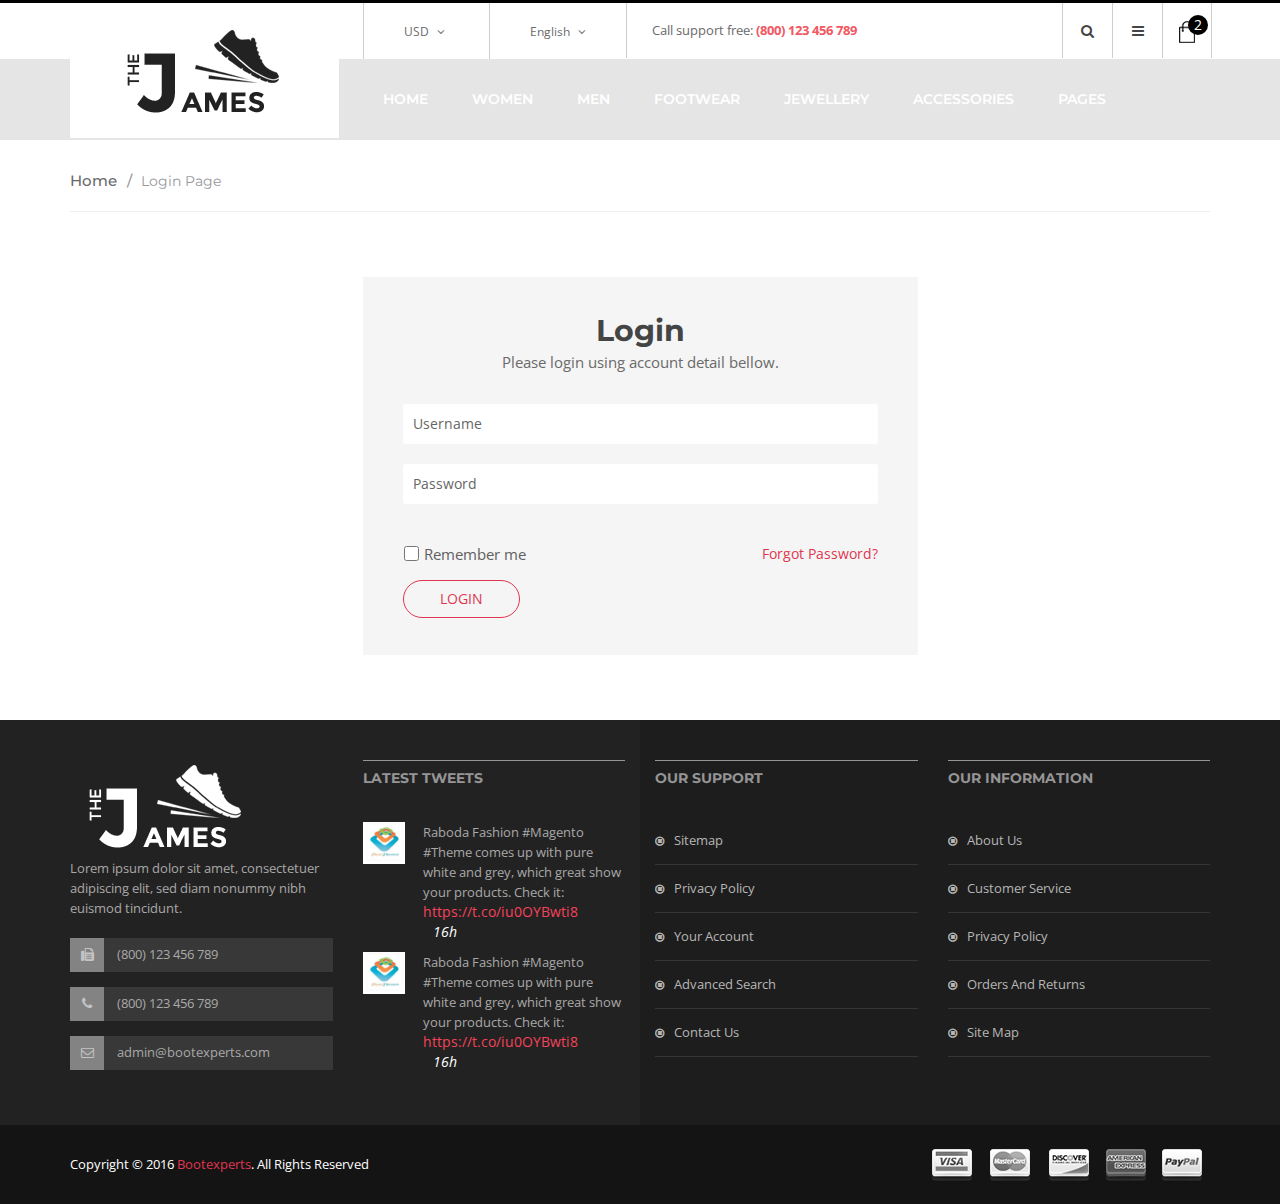
<file: login.html>
﻿<!doctype html>
<html class="no-js" lang="">
    <head>
        <meta charset="utf-8">
        <meta http-equiv="x-ua-compatible" content="ie=edge">
        <title> Login || James </title>
        <meta name="description" content="">
        <meta name="viewport" content="width=device-width, initial-scale=1">

        <!-- favicon
        ============================================ -->
        <link rel="shortcut icon" type="image/x-icon" href="img\favicon.ico">

        <!-- Google Fonts
        ============================================ -->
        <link href='https://fonts.googleapis.com/css?family=Norican' rel='stylesheet' type='text/css'>
        <link href='https://fonts.googleapis.com/css?family=Montserrat:400,700' rel='stylesheet' type='text/css'>
        <link href='https://fonts.googleapis.com/css?family=Open+Sans:400,300,600,700,800' rel='stylesheet' type='text/css'>

        <!-- Bootstrap CSS
        ============================================ -->
        <link rel="stylesheet" href="css\bootstrap.min.css">
        <!-- Bootstrap CSS
        ============================================ -->
        <link rel="stylesheet" href="css\font-awesome.min.css">
        <!-- owl.carousel CSS
        ============================================ -->
        <link rel="stylesheet" href="css\owl.carousel.css">
        <link rel="stylesheet" href="css\owl.theme.css">
        <link rel="stylesheet" href="css\owl.transitions.css">
        <!-- jquery-ui CSS
        ============================================ -->
        <link rel="stylesheet" href="css\jquery-ui.css">
        <!-- meanmenu CSS
        ============================================ -->
        <link rel="stylesheet" href="css\meanmenu.min.css">
        <!-- nivoslider CSS
        ============================================ -->
        <link rel="stylesheet" href="lib\css\nivo-slider.css">
        <link rel="stylesheet" href="lib\css\preview.css">
        <!-- animate CSS
        ============================================ -->
        <link rel="stylesheet" href="css\animate.css">
        <!-- magic CSS
        ============================================ -->
        <link rel="stylesheet" href="css\magic.css">
        <!-- normalize CSS
        ============================================ -->
        <link rel="stylesheet" href="css\normalize.css">
        <!-- main CSS
        ============================================ -->
        <link rel="stylesheet" href="css\main.css">
        <!-- style CSS
        ============================================ -->
        <link rel="stylesheet" href="style.css">
        <!-- responsive CSS
        ============================================ -->
        <link rel="stylesheet" href="css\responsive.css">
        <!-- modernizr JS
        ============================================ -->
        <script src="js\vendor\modernizr-2.8.3.min.js"></script>
    </head>
    <body>
        <!--[if lt IE 8]>
            <p class="browserupgrade">You are using an <strong>outdated</strong> browser. Please <a href="http://browsehappy.com/">upgrade your browser</a> to improve your experience.</p>
        <![endif]-->
        <!-- Add your site or application content here -->
        <!-- header area start -->
        <header>
            <div class="top-link">
                <div class="container">
                    <div class="row">
                        <div class="col-md-7 col-md-offset-3 col-sm-9 hidden-xs">
                            <div class="site-option">
                                <ul>
                                    <li class="currency"><a href="#">USD <i class="fa fa-angle-down"></i> </a>
                                        <ul class="sub-site-option">
                                            <li><a href="#">Eur</a></li>
                                            <li><a href="#">Usd</a></li>
                                        </ul>
                                    </li>
                                    <li class="language"><a href="#">English <i class="fa fa-angle-down"></i> </a>
                                        <ul class="sub-site-option">
                                            <li><a href="#">English</a></li>
                                            <li><a href="#">English2</a></li>
                                        </ul>
                                    </li>
                                </ul>
                            </div>
                            <div class="call-support">
                                <p>Call support free: <span> (800) 123 456 789</span></p>
                            </div>
                        </div>
                        <div class="col-md-2 col-sm-3">
                            <div class="dashboard">
                                <div class="account-menu">
                                    <ul>
                                        <li class="search">
                                            <a href="#">
                                                <i class="fa fa-search"></i>
                                            </a>
                                            <ul class="search">
                                                <li>
                                                    <form action="#">
                                                        <input type="text">
                                                        <button type="submit"> <i class="fa fa-search"></i> </button>
                                                    </form>
                                                </li>
                                            </ul>
                                        </li>
                                        <li>
                                            <a href="#">
                                                <i class="fa fa-bars"></i>
                                            </a>
                                            <ul>
                                                <li><a href="my-account.html">my account</a></li>
                                                <li><a href="wishlist.html">my wishlist</a></li>
                                                <li><a href="cart.html">my cart</a></li>
                                                <li><a href="checkout.html">Checkout</a></li>
                                                <li><a href="blog.html">Blog</a></li>
                                                <li><a href="#">Log in</a></li>
                                            </ul>
                                        </li>
                                    </ul>
                                </div>
                                <div class="cart-menu">
                                    <ul>
                                        <li><a href="#"> <img src="img\icon-cart.png" alt=""> <span>2</span> </a>
                                            <div class="cart-info">
                                                <ul>
                                                    <li>
                                                        <div class="cart-img">
                                                            <img src="img\cart\1.png" alt="">
                                                        </div>
                                                        <div class="cart-details">
                                                            <a href="#">Fusce aliquam</a>
                                                            <p>1 x $174.00</p>
                                                        </div>
                                                        <div class="btn-edit"></div>
                                                        <div class="btn-remove"></div>
                                                    </li>
                                                    <li>
                                                        <div class="cart-img">
                                                            <img src="img\cart\2.png" alt="">
                                                        </div>
                                                        <div class="cart-details">
                                                            <a href="#">Fusce aliquam</a>
                                                            <p>1 x $777.00</p>
                                                        </div>
                                                        <div class="btn-edit"></div>
                                                        <div class="btn-remove"></div>
                                                    </li>
                                                </ul>
                                                <h3>Subtotal: <span> $951.00</span></h3>
                                                <a href="checkout.html" class="checkout">checkout</a>
                                            </div>
                                        </li>
                                    </ul>
                                </div>
                            </div>
                        </div>
                    </div>
                </div>
            </div>
            <div class="mainmenu-area home2 product-items">
                <div class="container">
                    <div class="row">
                        <div class="col-md-3">
                            <div class="logo">
                                <a href="index.html">
                                    <img src="img\logo.png" alt="">
                                </a>
                            </div>
                        </div>
                        <div class="col-md-9">
                            <div class="mainmenu">
                                <nav>
                                    <ul>
                                        <li><a href="index.html">Home</a>
                                            <div class="sub-menu">
                                                <span>
                                                    <a href="index.html">Home version 1</a>
                                                </span>
                                                <span>
                                                    <a href="index-2-1.html">Home version 2</a>
                                                </span>
                                            </div>
                                        </li>
                                        <li class="mega-women"><a href="shop.html">Women</a>
                                            <div class="mega-menu women">
                                                <div class="part-1">
                                                    <span>
                                                        <a href="#">Dresses</a>
                                                        <a href="#">Cocktail</a>
                                                        <a href="#">Day</a>
                                                        <a href="#">Evening</a>
                                                        <a href="#">Sports</a>
                                                    </span>
                                                    <span>
                                                        <a href="#">shoes</a>
                                                        <a href="#">Sports</a>
                                                        <a href="#">run</a>
                                                        <a href="#">sandals</a>
                                                        <a href="#">Books</a>
                                                    </span>
                                                    <span>
                                                        <a href="#">Handbags</a>
                                                        <a href="#">Blazers</a>
                                                        <a href="#">table</a>
                                                        <a href="#">coats</a>
                                                        <a href="#">kids</a>
                                                    </span>
                                                    <span>
                                                        <a href="#">Clothing</a>
                                                        <a href="#">T-shirts</a>
                                                        <a href="#">coats</a>
                                                        <a href="#">Jackets</a>
                                                        <a href="#">jeans</a>
                                                    </span>
                                                </div>
                                                <div class="part-2">
                                                    <a href="#">
                                                        <img src="img\banner\menu-banner.png" alt="">
                                                    </a>
                                                </div>
                                            </div>
                                        </li>
                                        <li class="mega-men"><a href="shop.html">Men</a>
                                            <div class="mega-menu men">
                                                <span>
                                                    <a href="#">Bags</a>
                                                    <a href="#">Bootees  Bags</a>
                                                    <a href="#">Blazers</a>
                                                </span>
                                                <span>
                                                    <a href="#">Clothing</a>
                                                    <a href="#">coats</a>
                                                    <a href="#">T-shirts</a>
                                                </span>
                                                <span>
                                                    <a href="#">Lingerie</a>
                                                    <a href="#">Bands</a>
                                                    <a href="#">Furniture</a>
                                                </span>
                                            </div>
                                        </li>
                                        <li class="mega-footwear"><a href="shop.html">Footwear</a>
                                            <div class="mega-menu footwear">
                                                <span>
                                                    <a href="#">Footwear Man</a>
                                                    <a href="#">gifts</a>
                                                </span>
                                                <span>
                                                    <a href="#">Footwear Womens</a>
                                                    <a href="#">boots</a>
                                                </span>
                                            </div>
                                        </li>
                                        <li class="mega-jewellery"><a href="shop.html">Jewellery</a>
                                            <div class="mega-menu jewellery">
                                                <span>
                                                    <a href="#">Rings</a>
                                                </span>
                                            </div>
                                        </li>
                                        <li><a href="shop.html">accessories</a></li>
                                        <li><a href="#">Pages</a>
                                            <div class="sub-menu pages">
                                                <span>
                                                    <a href="about-us.html">About us</a>
                                                </span>
                                                <span>
                                                    <a href="blog.html">Blog</a>
                                                </span>
                                                <span>
                                                    <a href="blog-details.html">Blog Details</a>
                                                </span>
                                                <span>
                                                    <a href="cart.html">Cart</a>
                                                </span>
                                                <span>
                                                    <a href="checkout.html">Checkout</a>
                                                </span>
                                                <span>
                                                    <a href="contact.html">Contact</a>
                                                </span>
                                                <span>
                                                    <a href="my-account.html">My account</a>
                                                </span>
                                                <span>
                                                    <a href="shop.html">Shop</a>
                                                </span>
                                                <span>
                                                    <a href="shop-list.html">Shop list</a>
                                                </span>
                                                <span>
                                                    <a href="single-product.html">Single Shop</a>
                                                </span>
                                                <span>
                                                    <a href="login.html">Login page</a>
                                                </span>
                                                <span>
                                                    <a href="register.html">Ragister page</a>
                                                </span>
                                                <span>
                                                    <a href="wishlist.html">Wishlist</a>
                                                </span>
                                            </div>
                                        </li>
                                    </ul>
                                </nav>
                            </div>
                        </div>
                        <div class="col-sm-12">
                            <div class="mobile-menu">
                                <nav>
                                    <ul>
                                        <li><a href="index.html">Home</a>
                                            <ul>
                                                <li><a href="index.html">Home 1</a></li>
                                                <li><a href="index-2-1.html">Home 2</a></li>
                                            </ul>
                                        </li>
                                        <li><a href="shop.html">Women</a>
                                            <ul>
                                                <li><a href="#">Dresses</a>
                                                    <ul>
                                                        <li><a href="#">Coctail</a></li>
                                                        <li><a href="#">day</a></li>
                                                        <li><a href="#">evening</a></li>
                                                        <li><a href="#">sports</a></li>
                                                    </ul>
                                                </li>
                                                <li><a href="#">shoes</a>
                                                    <ul>
                                                        <li><a href="#">Sports</a></li>
                                                        <li><a href="#">run</a></li>
                                                        <li><a href="#">sandals</a></li>
                                                        <li><a href="#">boots</a></li>
                                                    </ul>
                                                </li>
                                                <li><a href="#">handbags</a>
                                                    <ul>
                                                        <li><a href="#">Blazers</a></li>
                                                        <li><a href="#">table</a></li>
                                                        <li><a href="#">coats</a></li>
                                                        <li><a href="#">kids</a></li>
                                                    </ul>
                                                </li>
                                                <li><a href="#">clothing</a>
                                                    <ul>
                                                        <li><a href="#">T-shirts</a></li>
                                                        <li><a href="#">coats</a></li>
                                                        <li><a href="#">Jackets</a></li>
                                                        <li><a href="#">jeans</a></li>
                                                    </ul>
                                                </li>
                                            </ul>
                                        </li>
                                        <li><a href="shop.html">Men</a>
                                            <ul>
                                                <li><a href="#">Bags</a>
                                                    <ul>
                                                        <li><a href="#">Bootees bag</a></li>
                                                        <li><a href="#">Blazers</a></li>
                                                    </ul>
                                                </li>
                                                <li><a href="#">clothing</a>
                                                    <ul>
                                                        <li><a href="#">coats</a></li>
                                                        <li><a href="#">T-shirts</a></li>
                                                    </ul>
                                                </li>
                                                <li><a href="#">Lingerie</a>
                                                    <ul>
                                                        <li><a href="#">Bands</a></li>
                                                        <li><a href="#">Furniture</a></li>
                                                    </ul>
                                                </li>
                                            </ul>
                                        </li>
                                        <li><a href="shop.html">Foorwear</a>
                                            <ul>
                                                <li><a href="#">footwear men</a>
                                                    <ul>
                                                        <li><a href="#">gifts</a></li>
                                                    </ul>
                                                </li>
                                                <li><a href="#">footwear women</a>
                                                    <ul>
                                                        <li><a href="#">boots</a></li>
                                                    </ul>
                                                </li>
                                            </ul>
                                        </li>
                                        <li><a href="shop.html">Jewellery</a>
                                            <ul>
                                                <li><a href="#">Rings</a></li>
                                            </ul>
                                        </li>
                                        <li><a href="shop.html">Accessories</a></li>
                                        <li><a href="#">Pages</a>
                                            <ul>
                                                <li><a href="about-us.html">About us</a></li>
                                                <li><a href="blog.html">Blog</a></li>
                                                <li><a href="blog-details.html">Blog Details</a></li>
                                                <li><a href="cart.html">Cart</a></li>
                                                <li><a href="checkout.html">Checkout</a></li>
                                                <li><a href="contact.html">Contact</a></li>
                                                <li><a href="my-account.html">My account</a></li>
                                                <li><a href="shop.html">Shop</a></li>
                                                <li><a href="shop-list.html">Shop list</a></li>
                                                <li><a href="single-product.html">Single Shop</a></li>
                                                <li><a href="wishlist.html">Wishlist</a></li>
                                                <li><a href="login.html">login page</a></li>
                                                <li><a href="register.html">register page</a></li>
                                            </ul>
                                        </li>
                                    </ul>
                                </nav>
                            </div>
                        </div>
                    </div>
                </div>
            </div>
        </header>
        <!-- header area end -->
        <!-- cart item area start -->
        <div class="shopping-cart">
            <div class="container">
                <div class="row">
                    <div class="col-md-12">
                        <div class="location">
                            <ul>
                                <li><a href="index.html" title="go to homepage">Home<span>/</span></a>  </li>
                                <li><strong>Login page</strong></li>
                            </ul>
                        </div>
                    </div>
                </div>
            </div>
        </div>
        <div class="login-area">
            <div class="container">
                <div class="row">
                    <div class="col-md-6 col-md-offset-3 text-center">
                        <div class="login">
                            <div class="login-form-container">
                                <div class="login-text">
                                    <h2>login</h2>
                                    <span>Please login using account detail bellow.</span>
                                </div>
                                <div class="login-form">
                                    <form action="#" method="post">
                                        <input type="text" name="user-name" placeholder="Username">
                                        <input type="password" name="user-password" placeholder="Password">
                                        <div class="button-box">
                                            <div class="login-toggle-btn">
                                                <input type="checkbox" id="remember">
                                                <label for="remember">Remember me</label>
                                                <a href="#">Forgot Password?</a>
                                            </div>
                                            <button type="submit" class="default-btn">Login</button>
                                        </div>
                                    </form>
                                </div>
                            </div>
                        </div>
                    </div>
                </div>
            </div>
        </div>
        <!-- footer top area start -->
        <div class="footer-top-area">
            <div class="container">
                <div class="row">
                    <div class="col-md-3 col-sm-4">
                        <div class="footer-contact">
                            <img src="img\logo-white.png" alt="">
                            <p>Lorem ipsum dolor sit amet, consectetuer adipiscing elit, sed diam nonummy nibh euismod tincidunt.</p>
                            <ul class="address">
                                <li>
                                    <span class="fa fa-fax"></span>
                                    (800) 123 456 789
                                </li>
                                <li>
                                    <span class="fa fa-phone"></span>
                                    (800) 123 456 789
                                </li>
                                <li>
                                    <span class="fa fa-envelope-o"></span>
                                    admin@bootexperts.com
                                </li>
                            </ul>
                        </div>
                    </div>
                    <div class="col-md-3 hidden-sm">
                        <div class="footer-tweets">
                            <div class="footer-title">
                                <h3>Latest tweets</h3>
                            </div>
                            <div class="twitter-feed">
                                <div class="twitter-article">
                                    <div class="twitter-img">
                                        <a href="#">
                                            <img src="img\twitter\twitter-1.png" alt="">
                                        </a>
                                    </div>
                                    <div class="twitter-text">
                                        <p>Raboda Fashion #Magento #Theme comes up with pure white and grey, which great show your products. Check it: </p>
                                        <a href="#">https://t.co/iu0OYBwti8</a>
                                        <div class="twitter-time">
                                            <a href="#">16h</a>
                                        </div>
                                    </div>
                                </div>
                                <div class="twitter-article">
                                    <div class="twitter-img">
                                        <a href="#">
                                            <img src="img\twitter\twitter-1.png" alt="">
                                        </a>
                                    </div>
                                    <div class="twitter-text">
                                        <p>Raboda Fashion #Magento #Theme comes up with pure white and grey, which great show your products. Check it: </p>
                                        <a href="#">https://t.co/iu0OYBwti8</a>
                                        <div class="twitter-time">
                                            <a href="#">16h</a>
                                        </div>
                                    </div>
                                </div>
                            </div>
                        </div>
                    </div>
                    <div class="col-md-3 col-sm-4">
                        <div class="footer-support">
                            <div class="footer-title">
                                <h3>Our support</h3>
                            </div>
                            <div class="footer-menu">
                                <ul>
                                    <li><a href="#">Sitemap</a></li>
                                    <li><a href="#">Privacy Policy</a></li>
                                    <li><a href="#">Your Account</a></li>
                                    <li><a href="#">Advanced Search</a></li>
                                    <li><a href="contact.html">Contact Us</a></li>
                                </ul>
                            </div>
                        </div>
                    </div>
                    <div class="col-md-3 col-sm-4">
                        <div class="footer-info">
                            <div class="footer-title">
                                <h3>Our information</h3>
                            </div>
                            <div class="footer-menu">
                                <ul>
                                    <li><a href="about-us.html">About Us</a></li>
                                    <li><a href="#">Customer Service</a></li>
                                    <li><a href="#">Privacy Policy</a></li>
                                    <li><a href="#">Orders and Returns</a></li>
                                    <li><a href="#">Site Map</a></li>
                                </ul>
                            </div>
                        </div>
                    </div>
                </div>
            </div>
        </div>
        <!-- footer top area end -->
        <!-- footer area start -->
        <footer class="footer-area">
            <div class="container">
                <div class="row">
                    <div class="col-sm-6">
                        <div class="footer-copyright">
                            <p>Copyright &copy; 2016 <a href="#"> Bootexperts</a>. All Rights Reserved</p>
                        </div>
                    </div>
                    <div class="col-sm-6">
                        <div class="payment-icon">
                            <img src="img\payment.png" alt="">
                        </div>
                    </div>
                </div>
            </div>
            <a href="#" id="scrollUp"><i class="fa fa fa-arrow-up"></i></a>
        </footer>
        <!-- footer area end -->
        <!-- jquery
        ============================================ -->
        <script src="js\vendor\jquery-1.12.1.min.js"></script>
        <!-- bootstrap JS
        ============================================ -->
        <script src="js\bootstrap.min.js"></script>
        <!-- wow JS
        ============================================ -->
        <script src="js\wow.min.js"></script>
        <!-- price-slider JS
        ============================================ -->
        <script src="js\jquery-price-slider.js"></script>
        <!-- nivoslider JS
        ============================================ -->
        <script src="lib\js\jquery.nivo.slider.js"></script>
        <script src="lib\home.js"></script>
        <!-- meanmenu JS
        ============================================ -->
        <script src="js\jquery.meanmenu.js"></script>
        <!-- owl.carousel JS
        ============================================ -->
        <script src="js\owl.carousel.min.js"></script>
        <!-- elevatezoom JS
        ============================================ -->
        <script src="js\jquery.elevatezoom.js"></script>
        <!-- scrollUp JS
        ============================================ -->
        <script src="js\jquery.scrollUp.min.js"></script>
        <!-- plugins JS
        ============================================ -->
        <script src="js\plugins.js"></script>
        <!-- main JS
        ============================================ -->
        <script src="js\main.js"></script>
    </body>
</html>
</file>
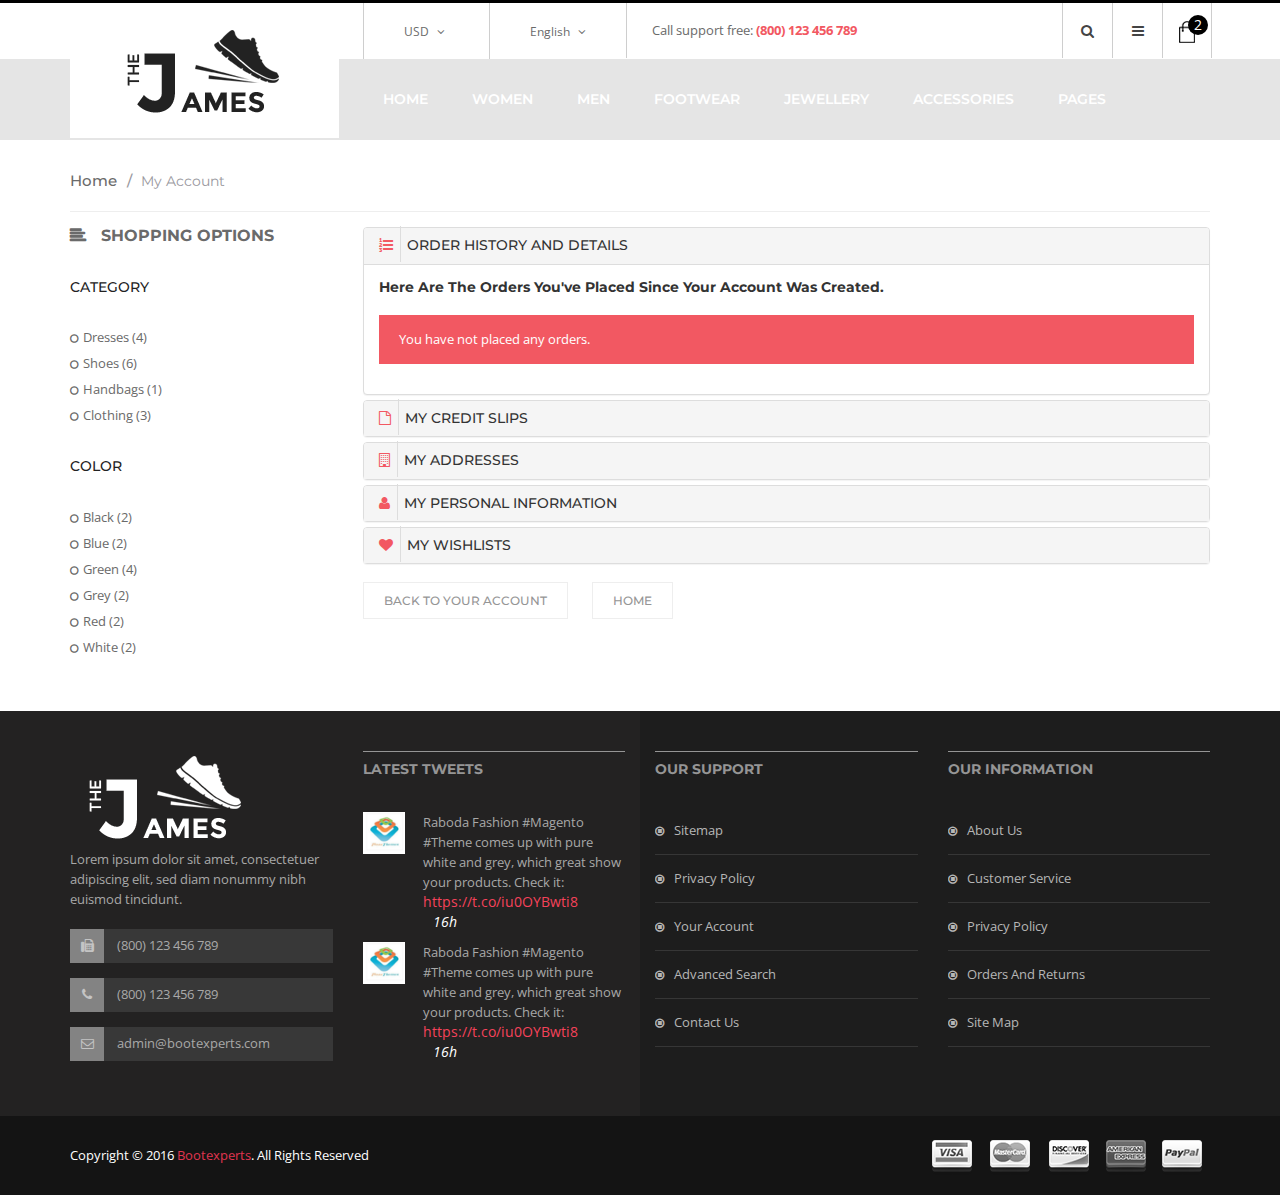
<file: my-account.html>
﻿<!doctype html>
<html class="no-js" lang="">
    <head>
        <meta charset="utf-8">
        <meta http-equiv="x-ua-compatible" content="ie=edge">
        <title>My account || James </title>
        <meta name="description" content="">
        <meta name="viewport" content="width=device-width, initial-scale=1">

        <!-- favicon
        ============================================ -->
        <link rel="shortcut icon" type="image/x-icon" href="img\favicon.ico">

        <!-- Google Fonts
        ============================================ -->
        <link href='https://fonts.googleapis.com/css?family=Norican' rel='stylesheet' type='text/css'>
        <link href='https://fonts.googleapis.com/css?family=Montserrat:400,700' rel='stylesheet' type='text/css'>
        <link href='https://fonts.googleapis.com/css?family=Open+Sans:400,300,600,700,800' rel='stylesheet' type='text/css'>

        <!-- Bootstrap CSS
        ============================================ -->
        <link rel="stylesheet" href="css\bootstrap.min.css">
        <!-- Bootstrap CSS
        ============================================ -->
        <link rel="stylesheet" href="css\font-awesome.min.css">
        <!-- owl.carousel CSS
        ============================================ -->
        <link rel="stylesheet" href="css\owl.carousel.css">
        <link rel="stylesheet" href="css\owl.theme.css">
        <link rel="stylesheet" href="css\owl.transitions.css">
        <!-- jquery-ui CSS
        ============================================ -->
        <link rel="stylesheet" href="css\jquery-ui.css">
        <!-- meanmenu CSS
        ============================================ -->
        <link rel="stylesheet" href="css\meanmenu.min.css">
        <!-- nivoslider CSS
        ============================================ -->
        <link rel="stylesheet" href="lib\css\nivo-slider.css">
        <link rel="stylesheet" href="lib\css\preview.css">
        <!-- animate CSS
        ============================================ -->
        <link rel="stylesheet" href="css\animate.css">
        <!-- magic CSS
        ============================================ -->
        <link rel="stylesheet" href="css\magic.css">
        <!-- normalize CSS
        ============================================ -->
        <link rel="stylesheet" href="css\normalize.css">
        <!-- main CSS
        ============================================ -->
        <link rel="stylesheet" href="css\main.css">
        <!-- style CSS
        ============================================ -->
        <link rel="stylesheet" href="style.css">
        <!-- responsive CSS
        ============================================ -->
        <link rel="stylesheet" href="css\responsive.css">
        <!-- modernizr JS
        ============================================ -->
        <script src="js\vendor\modernizr-2.8.3.min.js"></script>
    </head>
    <body>
        <!--[if lt IE 8]>
            <p class="browserupgrade">You are using an <strong>outdated</strong> browser. Please <a href="http://browsehappy.com/">upgrade your browser</a> to improve your experience.</p>
        <![endif]-->

        <!-- Add your site or application content here -->
        <!-- header area start -->
        <header>
            <div class="top-link">
                <div class="container">
                    <div class="row">
                        <div class="col-md-7 col-md-offset-3 col-sm-9 hidden-xs">
                            <div class="site-option">
                                <ul>
                                    <li class="currency"><a href="#">USD <i class="fa fa-angle-down"></i> </a>
                                        <ul class="sub-site-option">
                                            <li><a href="#">Eur</a></li>
                                            <li><a href="#">Usd</a></li>
                                        </ul>
                                    </li>
                                    <li class="language"><a href="#">English <i class="fa fa-angle-down"></i> </a>
                                        <ul class="sub-site-option">
                                            <li><a href="#">English</a></li>
                                            <li><a href="#">English2</a></li>
                                        </ul>
                                    </li>
                                </ul>
                            </div>
                            <div class="call-support">
                                <p>Call support free: <span> (800) 123 456 789</span></p>
                            </div>
                        </div>
                        <div class="col-md-2 col-sm-3">
                            <div class="dashboard">
                                <div class="account-menu">
                                    <ul>
                                        <li class="search">
                                            <a href="#">
                                                <i class="fa fa-search"></i>
                                            </a>
                                            <ul class="search">
                                                <li>
                                                    <form action="#">
                                                        <input type="text">
                                                        <button type="submit"> <i class="fa fa-search"></i> </button>
                                                    </form>
                                                </li>
                                            </ul>
                                        </li>
                                        <li>
                                            <a href="#">
                                                <i class="fa fa-bars"></i>
                                            </a>
                                            <ul>
                                                <li><a href="my-account.html">my account</a></li>
                                                <li><a href="wishlist.html">my wishlist</a></li>
                                                <li><a href="cart.html">my cart</a></li>
                                                <li><a href="checkout.html">Checkout</a></li>
                                                <li><a href="blog.html">Blog</a></li>
                                                <li><a href="#">Log in</a></li>
                                            </ul>
                                        </li>
                                    </ul>
                                </div>
                                <div class="cart-menu">
                                    <ul>
                                        <li><a href="#"> <img src="img\icon-cart.png" alt=""> <span>2</span> </a>
                                            <div class="cart-info">
                                                <ul>
                                                    <li>
                                                        <div class="cart-img">
                                                            <img src="img\cart\1.png" alt="">
                                                        </div>
                                                        <div class="cart-details">
                                                            <a href="#">Fusce aliquam</a>
                                                            <p>1 x $174.00</p>
                                                        </div>
                                                        <div class="btn-edit"></div>
                                                        <div class="btn-remove"></div>
                                                    </li>
                                                    <li>
                                                        <div class="cart-img">
                                                            <img src="img\cart\2.png" alt="">
                                                        </div>
                                                        <div class="cart-details">
                                                            <a href="#">Fusce aliquam</a>
                                                            <p>1 x $777.00</p>
                                                        </div>
                                                        <div class="btn-edit"></div>
                                                        <div class="btn-remove"></div>
                                                    </li>
                                                </ul>
                                                <h3>Subtotal: <span> $951.00</span></h3>
                                                <a href="checkout.html" class="checkout">checkout</a>
                                            </div>
                                        </li>
                                    </ul>
                                </div>
                            </div>
                        </div>
                    </div>
                </div>
            </div>
            <div class="mainmenu-area home2 product-items">
                <div class="container">
                    <div class="row">
                        <div class="col-md-3">
                            <div class="logo">
                                <a href="index.html">
                                    <img src="img\logo.png" alt="">
                                </a>
                            </div>
                        </div>
                        <div class="col-md-9">
                            <div class="mainmenu">
                                <nav>
                                    <ul>
                                        <li><a href="index.html">Home</a>
                                            <div class="sub-menu">
                                                <span>
                                                    <a href="index.html">Home version 1</a>
                                                </span>
                                                <span>
                                                    <a href="index-2-1.html">Home version 2</a>
                                                </span>
                                            </div>
                                        </li>
                                        <li class="mega-women"><a href="shop.html">Women</a>
                                            <div class="mega-menu women">
                                                <div class="part-1">
                                                    <span>
                                                        <a href="#">Dresses</a>
                                                        <a href="#">Cocktail</a>
                                                        <a href="#">Day</a>
                                                        <a href="#">Evening</a>
                                                        <a href="#">Sports</a>
                                                    </span>
                                                    <span>
                                                        <a href="#">shoes</a>
                                                        <a href="#">Sports</a>
                                                        <a href="#">run</a>
                                                        <a href="#">sandals</a>
                                                        <a href="#">Books</a>
                                                    </span>
                                                    <span>
                                                        <a href="#">Handbags</a>
                                                        <a href="#">Blazers</a>
                                                        <a href="#">table</a>
                                                        <a href="#">coats</a>
                                                        <a href="#">kids</a>
                                                    </span>
                                                    <span>
                                                        <a href="#">Clothing</a>
                                                        <a href="#">T-shirts</a>
                                                        <a href="#">coats</a>
                                                        <a href="#">Jackets</a>
                                                        <a href="#">jeans</a>
                                                    </span>
                                                </div>
                                                <div class="part-2">
                                                    <a href="#">
                                                        <img src="img\banner\menu-banner.png" alt="">
                                                    </a>
                                                </div>
                                            </div>
                                        </li>
                                        <li class="mega-men"><a href="shop.html">Men</a>
                                            <div class="mega-menu men">
                                                <span>
                                                    <a href="#">Bags</a>
                                                    <a href="#">Bootees  Bags</a>
                                                    <a href="#">Blazers</a>
                                                </span>
                                                <span>
                                                    <a href="#">Clothing</a>
                                                    <a href="#">coats</a>
                                                    <a href="#">T-shirts</a>
                                                </span>
                                                <span>
                                                    <a href="#">Lingerie</a>
                                                    <a href="#">Bands</a>
                                                    <a href="#">Furniture</a>
                                                </span>
                                            </div>
                                        </li>
                                        <li class="mega-footwear"><a href="shop.html">Footwear</a>
                                            <div class="mega-menu footwear">
                                                <span>
                                                    <a href="#">Footwear Man</a>
                                                    <a href="#">gifts</a>
                                                </span>
                                                <span>
                                                    <a href="#">Footwear Womens</a>
                                                    <a href="#">boots</a>
                                                </span>
                                            </div>
                                        </li>
                                        <li class="mega-jewellery"><a href="shop.html">Jewellery</a>
                                            <div class="mega-menu jewellery">
                                                <span>
                                                    <a href="#">Rings</a>
                                                </span>
                                            </div>
                                        </li>
                                        <li><a href="shop.html">accessories</a></li>
                                        <li><a href="#">Pages</a>
                                            <div class="sub-menu pages">
                                                <span>
                                                    <a href="about-us.html">About us</a>
                                                </span>
                                                <span>
                                                    <a href="blog.html">Blog</a>
                                                </span>
                                                <span>
                                                    <a href="blog-details.html">Blog Details</a>
                                                </span>
                                                <span>
                                                    <a href="cart.html">Cart</a>
                                                </span>
                                                <span>
                                                    <a href="checkout.html">Checkout</a>
                                                </span>
                                                <span>
                                                    <a href="contact.html">Contact</a>
                                                </span>
                                                <span>
                                                    <a href="my-account.html">My account</a>
                                                </span>
                                                <span>
                                                    <a href="shop.html">Shop</a>
                                                </span>
                                                <span>
                                                    <a href="shop-list.html">Shop list</a>
                                                </span>
                                                <span>
                                                    <a href="single-product.html">Single Shop</a>
                                                </span>
                                                <span>
                                                    <a href="login.html">Login page</a>
                                                </span>
                                                <span>
                                                    <a href="register.html">Ragister page</a>
                                                </span>
                                                <span>
                                                    <a href="wishlist.html">Wishlist</a>
                                                </span>
                                            </div>
                                        </li>
                                    </ul>
                                </nav>
                            </div>
                        </div>
                        <div class="col-sm-12">
                            <div class="mobile-menu">
                                <nav>
                                    <ul>
                                        <li><a href="index.html">Home</a>
                                            <ul>
                                                <li><a href="index.html">Home 1</a></li>
                                                <li><a href="index-2-1.html">Home 2</a></li>
                                            </ul>
                                        </li>
                                        <li><a href="shop.html">Women</a>
                                            <ul>
                                                <li><a href="#">Dresses</a>
                                                    <ul>
                                                        <li><a href="#">Coctail</a></li>
                                                        <li><a href="#">day</a></li>
                                                        <li><a href="#">evening</a></li>
                                                        <li><a href="#">sports</a></li>
                                                    </ul>
                                                </li>
                                                <li><a href="#">shoes</a>
                                                    <ul>
                                                        <li><a href="#">Sports</a></li>
                                                        <li><a href="#">run</a></li>
                                                        <li><a href="#">sandals</a></li>
                                                        <li><a href="#">boots</a></li>
                                                    </ul>
                                                </li>
                                                <li><a href="#">handbags</a>
                                                    <ul>
                                                        <li><a href="#">Blazers</a></li>
                                                        <li><a href="#">table</a></li>
                                                        <li><a href="#">coats</a></li>
                                                        <li><a href="#">kids</a></li>
                                                    </ul>
                                                </li>
                                                <li><a href="#">clothing</a>
                                                    <ul>
                                                        <li><a href="#">T-shirts</a></li>
                                                        <li><a href="#">coats</a></li>
                                                        <li><a href="#">Jackets</a></li>
                                                        <li><a href="#">jeans</a></li>
                                                    </ul>
                                                </li>
                                            </ul>
                                        </li>
                                        <li><a href="shop.html">Men</a>
                                            <ul>
                                                <li><a href="#">Bags</a>
                                                    <ul>
                                                        <li><a href="#">Bootees bag</a></li>
                                                        <li><a href="#">Blazers</a></li>
                                                    </ul>
                                                </li>
                                                <li><a href="#">clothing</a>
                                                    <ul>
                                                        <li><a href="#">coats</a></li>
                                                        <li><a href="#">T-shirts</a></li>
                                                    </ul>
                                                </li>
                                                <li><a href="#">Lingerie</a>
                                                    <ul>
                                                        <li><a href="#">Bands</a></li>
                                                        <li><a href="#">Furniture</a></li>
                                                    </ul>
                                                </li>
                                            </ul>
                                        </li>
                                        <li><a href="shop.html">Foorwear</a>
                                            <ul>
                                                <li><a href="#">footwear men</a>
                                                    <ul>
                                                        <li><a href="#">gifts</a></li>
                                                    </ul>
                                                </li>
                                                <li><a href="#">footwear women</a>
                                                    <ul>
                                                        <li><a href="#">boots</a></li>
                                                    </ul>
                                                </li>
                                            </ul>
                                        </li>
                                        <li><a href="shop.html">Jewellery</a>
                                            <ul>
                                                <li><a href="#">Rings</a></li>
                                            </ul>
                                        </li>
                                        <li><a href="shop.html">Accessories</a></li>
                                        <li><a href="#">Pages</a>
                                            <ul>
                                                <li><a href="about-us.html">About us</a></li>
                                                <li><a href="blog.html">Blog</a></li>
                                                <li><a href="blog-details.html">Blog Details</a></li>
                                                <li><a href="cart.html">Cart</a></li>
                                                <li><a href="checkout.html">Checkout</a></li>
                                                <li><a href="contact.html">Contact</a></li>
                                                <li><a href="my-account.html">My account</a></li>
                                                <li><a href="shop.html">Shop</a></li>
                                                <li><a href="shop-list.html">Shop list</a></li>
                                                <li><a href="single-product.html">Single Shop</a></li>
                                                <li><a href="wishlist.html">Wishlist</a></li>
                                                <li><a href="login.html">login page</a></li>
                                                <li><a href="register.html">register page</a></li>
                                            </ul>
                                        </li>
                                    </ul>
                                </nav>
                            </div>
                        </div>
                    </div>
                </div>
            </div>
        </header>
        <!-- header area end -->
        <!-- my account area start -->
        <div class="account-area">
            <div class="container">
                <div class="row">
                    <div class="col-md-12">
                        <div class="location">
                            <ul>
                                <li><a href="index.html" title="go to homepage">Home<span>/</span></a>  </li>
                                <li><strong> my account</strong></li>
                            </ul>
                        </div>
                    </div>
                </div>
                <div class="row">
                    <div class="col-sm-3">
                        <div class="product-sidebar">
                            <div class="sidebar-title">
                                <h2>Shopping Options</h2>
                            </div>
                            <div class="single-sidebar">
                                <div class="single-sidebar-title">
                                    <h3>Category</h3>
                                </div>
                                <div class="single-sidebar-content">
                                    <ul>
                                        <li><a href="#">Dresses (4)</a></li>
                                        <li><a href="#">shoes (6)</a></li>
                                        <li><a href="#">Handbags (1)</a></li>
                                        <li><a href="#">Clothing (3)</a></li>
                                    </ul>
                                </div>
                            </div>
                            <div class="single-sidebar">
                                <div class="single-sidebar-title">
                                    <h3>Color</h3>
                                </div>
                                <div class="single-sidebar-content">
                                    <ul>
                                        <li><a href="#">Black (2)</a></li>
                                        <li><a href="#">Blue (2)</a></li>
                                        <li><a href="#">Green (4)</a></li>
                                        <li><a href="#">Grey (2)</a></li>
                                        <li><a href="#">Red (2)</a></li>
                                        <li><a href="#">White (2)</a></li>
                                    </ul>
                                </div>
                            </div>
                        </div>
                    </div>
                    <div class="col-sm-9">
                        <div class="my-account-accordion">
                            <div class="panel-group" id="accordion" role="tablist" aria-multiselectable="true">
                                <div class="panel panel-default">
                                    <div class="panel-heading" role="tab" id="headingOne">
                                        <h4 class="panel-title">
                                            <a role="button" data-toggle="collapse" data-parent="#accordion" href="#collapseOne" aria-expanded="true" aria-controls="collapseOne">
                                                <i class="fa fa-list-ol"></i>
                                                Order history and details
                                            </a>
                                        </h4>
                                    </div>
                                    <div id="collapseOne" class="panel-collapse collapse in" role="tabpanel" aria-labelledby="headingOne">
                                        <div class="panel-body">
                                            <div class="row">
                                                <div class="col-sm-12">
                                                    <div class="account-title">
                                                        <h4>Here are the orders you've placed since your account was created.</h4>
                                                    </div>
                                                    <div class="order-history">
                                                        <p>You have not placed any orders.</p>
                                                    </div>
                                                </div>
                                            </div>
                                        </div>
                                    </div>
                                </div>
                                <div class="panel panel-default">
                                    <div class="panel-heading" role="tab" id="headingTwo">
                                        <h4 class="panel-title">
                                            <a class="collapsed" role="button" data-toggle="collapse" data-parent="#accordion" href="#collapseTwo" aria-expanded="false" aria-controls="collapseTwo">
                                                <i class="fa fa-file-o"></i>
                                                My credit slips
                                            </a>
                                        </h4>
                                    </div>
                                    <div id="collapseTwo" class="panel-collapse collapse" role="tabpanel" aria-labelledby="headingTwo">
                                        <div class="panel-body">
                                            <div class="row">
                                                <div class="col-sm-12">
                                                    <div class="account-title">
                                                        <h4>Credit slips you have received after canceled orders. </h4>
                                                    </div>
                                                    <div class="credit-slids">
                                                        <p>You have not received any credit slips.</p>
                                                    </div>
                                                </div>
                                            </div>
                                        </div>
                                    </div>
                                </div>
                                <div class="panel panel-default">
                                    <div class="panel-heading" role="tab" id="headingThree">
                                        <h4 class="panel-title">
                                            <a class="collapsed" role="button" data-toggle="collapse" data-parent="#accordion" href="#collapseThree" aria-expanded="false" aria-controls="collapseThree">
                                                <i class="fa fa-building-o"></i>
                                                My addresses
                                            </a>
                                        </h4>
                                    </div>
                                    <div id="collapseThree" class="panel-collapse collapse" role="tabpanel" aria-labelledby="headingThree">
                                        <div class="panel-body">
                                            <div class="row">
                                                <div class="col-md-12">
                                                    <div class="my-address">
                                                        <p>Please configure your default billing and delivery addresses when placing an order. You may also add additional addresses, which can be useful for sending gifts or receiving an order at your office.</p>
                                                        <div class="account-title">
                                                            <h4>Your addresses are listed below. </h4>
                                                        </div>
                                                        <p>Be sure to update your personal information if it has changed.</p>
                                                        <div class="row">
                                                            <div class="col-md-6 col-sm-12">
                                                                <div class="account-address">
                                                                    <ul>
                                                                        <li class="address-menu-title">My address</li>
                                                                        <li>Hridoy roy</li>
                                                                        <li>Expert</li>
                                                                        <li>Bristol</li>
                                                                        <li>Manchester1</li>
                                                                        <li>Bristol</li>
                                                                        <li>United Kingdom</li>
                                                                        <li>2334234</li>
                                                                        <li>454565768678</li>
                                                                        <li>
                                                                            <button> update </button>
                                                                            <button> submit </button>
                                                                        </li>
                                                                    </ul>
                                                                </div>
                                                            </div>
                                                        </div>
                                                        <div class="add-address">
                                                            <button>add new address</button>
                                                        </div>
                                                    </div>
                                                </div>
                                            </div>
                                        </div>
                                    </div>
                                </div>
                                <div class="panel panel-default">
                                    <div class="panel-heading" role="tab" id="headingFour">
                                        <h4 class="panel-title">
                                            <a class="collapsed" role="button" data-toggle="collapse" data-parent="#accordion" href="#collapseFour" aria-expanded="false" aria-controls="collapseFour">
                                                <i class="fa fa-user"></i>
                                                My personal information
                                            </a>
                                        </h4>
                                    </div>
                                    <div id="collapseFour" class="panel-collapse collapse" role="tabpanel" aria-labelledby="headingFour">
                                        <div class="panel-body">
                                            <div class="col-md-12">
                                                <div class="delivery-details">
                                                    <form action="#">
                                                        <div class="list-style">
                                                            <div class="account-title">
                                                                <h4>Please be sure to update your personal information if it has changed. </h4>
                                                            </div>
                                                            <div class="form-name">
                                                                <label>First Name <em>*</em> </label>
                                                                <input type="text" placeholder="First Name">
                                                            </div>
                                                            <div class="form-name">
                                                                <label>Last Name <em>*</em> </label>
                                                                <input type="text" placeholder="Last Name">
                                                            </div>
                                                            <div class="form-name">
                                                                <label>Company </label>
                                                                <input type="text" placeholder="Company">
                                                            </div>
                                                            <div class="form-name">
                                                                <label>Address 1 <em>*</em> </label>
                                                                <input type="text" placeholder="Address 1">
                                                            </div>
                                                            <div class="form-name">
                                                                <label>Address 2 <em>*</em> </label>
                                                                <input type="text" placeholder="Address 2">
                                                            </div>
                                                            <div class="form-name">
                                                                <label>City <em>*</em> </label>
                                                                <input type="text" placeholder="City">
                                                            </div>
                                                            <div class="form-name">
                                                                <label>Post Code <em>*</em> </label>
                                                                <input type="text" placeholder="Post Code">
                                                            </div>
                                                            <div class="form-name">
                                                                <label> country <em>*</em> </label>
                                                                <select>
                                                                    <option value="1">---Please select---</option>
                                                                    <option value="1">Afghanistan</option>
                                                                    <option value="1">Algeria</option>
                                                                    <option value="1">American Samoa</option>
                                                                    <option value="1">Australia</option>
                                                                    <option value="1">Bangladesh</option>
                                                                    <option value="1">Belgium</option>
                                                                    <option value="1">Bosnia and Herzegovina</option>
                                                                    <option value="1">Chile</option>
                                                                    <option value="1">China</option>
                                                                    <option value="1">Egypt</option>
                                                                    <option value="1">Finland</option>
                                                                    <option value="1">France</option>
                                                                    <option value="1">United State</option>
                                                                </select>
                                                            </div>
                                                            <div class="form-name">
                                                                <label> State/Province </label>
                                                                <select>
                                                                    <option value="1">---Please select---</option>
                                                                    <option value="1">Arizona</option>
                                                                    <option value="1">Armed Forces Africa</option>
                                                                    <option value="1">California</option>
                                                                    <option value="1">Florida</option>
                                                                    <option value="1">Indiana</option>
                                                                    <option value="1">Marshall Islands</option>
                                                                    <option value="1">Minnesota</option>
                                                                    <option value="1">New Mexico</option>
                                                                    <option value="1">Utah</option>
                                                                    <option value="1">Virgin Islands</option>
                                                                    <option value="1">West Virginia</option>
                                                                    <option value="1">Wyoming</option>
                                                                </select>
                                                            </div>
                                                            <div class="save-button">
                                                                <button>save</button>
                                                            </div>
                                                        </div>
                                                    </form>
                                                </div>
                                            </div>
                                        </div>
                                    </div>
                                </div>
                                <div class="panel panel-default">
                                    <div class="panel-heading" role="tab" id="headingFive">
                                        <h4 class="panel-title">
                                            <a class="collapsed" role="button" data-toggle="collapse" data-parent="#accordion" href="#collapseFive" aria-expanded="false" aria-controls="collapseFive">
                                                <i class="fa fa-heart"></i>
                                                My wishlists
                                            </a>
                                        </h4>
                                    </div>
                                    <div id="collapseFive" class="panel-collapse collapse" role="tabpanel" aria-labelledby="headingFive">
                                        <div class="panel-body">
                                            <div class="col-sm-12">
                                                <div class="wishlist-container">
                                                    <h3>New Wishlist</h3>
                                                    <form action="#">
                                                        <label>Name</label>
                                                        <input type="text">
                                                        <div class="save-button">
                                                            <button type="submit">save</button>
                                                        </div>
                                                    </form>
                                                </div>
                                            </div>
                                        </div>
                                    </div>
                                </div>
                            </div>
                            <div class="account-button">
                                <div class="back-btn"> <a href="#">Back to your Account</a> </div>
                                <div class="home"> <a href="index.html"> home</a> </div>
                            </div>
                        </div>
                    </div>
                </div>
            </div>
        </div>
        <!-- my account area end -->
        <!-- footer top area start -->
        <div class="footer-top-area">
            <div class="container">
                <div class="row">
                    <div class="col-md-3 col-sm-4">
                        <div class="footer-contact">
                            <img src="img\logo-white.png" alt="">
                            <p>Lorem ipsum dolor sit amet, consectetuer adipiscing elit, sed diam nonummy nibh euismod tincidunt.</p>
                            <ul class="address">
                                <li>
                                    <span class="fa fa-fax"></span>
                                    (800) 123 456 789
                                </li>
                                <li>
                                    <span class="fa fa-phone"></span>
                                    (800) 123 456 789
                                </li>
                                <li>
                                    <span class="fa fa-envelope-o"></span>
                                    admin@bootexperts.com
                                </li>
                            </ul>
                        </div>
                    </div>
                    <div class="col-md-3 hidden-sm">
                        <div class="footer-tweets">
                            <div class="footer-title">
                                <h3>Latest tweets</h3>
                            </div>
                            <div class="twitter-feed">
                                <div class="twitter-article">
                                    <div class="twitter-img">
                                        <a href="#">
                                            <img src="img\twitter\twitter-1.png" alt="">
                                        </a>
                                    </div>
                                    <div class="twitter-text">
                                        <p>Raboda Fashion #Magento #Theme comes up with pure white and grey, which great show your products. Check it: </p>
                                        <a href="#">https://t.co/iu0OYBwti8</a>
                                        <div class="twitter-time">
                                            <a href="#">16h</a>
                                        </div>
                                    </div>
                                </div>
                                <div class="twitter-article">
                                    <div class="twitter-img">
                                        <a href="#">
                                            <img src="img\twitter\twitter-1.png" alt="">
                                        </a>
                                    </div>
                                    <div class="twitter-text">
                                        <p>Raboda Fashion #Magento #Theme comes up with pure white and grey, which great show your products. Check it: </p>
                                        <a href="#">https://t.co/iu0OYBwti8</a>
                                        <div class="twitter-time">
                                            <a href="#">16h</a>
                                        </div>
                                    </div>
                                </div>
                            </div>
                        </div>
                    </div>
                    <div class="col-md-3 col-sm-4">
                        <div class="footer-support">
                            <div class="footer-title">
                                <h3>Our support</h3>
                            </div>
                            <div class="footer-menu">
                                <ul>
                                    <li><a href="#">Sitemap</a></li>
                                    <li><a href="#">Privacy Policy</a></li>
                                    <li><a href="#">Your Account</a></li>
                                    <li><a href="#">Advanced Search</a></li>
                                    <li><a href="contact.html">Contact Us</a></li>
                                </ul>
                            </div>
                        </div>
                    </div>
                    <div class="col-md-3 col-sm-4">
                        <div class="footer-info">
                            <div class="footer-title">
                                <h3>Our information</h3>
                            </div>
                            <div class="footer-menu">
                                <ul>
                                    <li><a href="about-us.html">About Us</a></li>
                                    <li><a href="#">Customer Service</a></li>
                                    <li><a href="#">Privacy Policy</a></li>
                                    <li><a href="#">Orders and Returns</a></li>
                                    <li><a href="#">Site Map</a></li>
                                </ul>
                            </div>
                        </div>
                    </div>
                </div>
            </div>
        </div>
        <!-- footer top area end -->
        <!-- footer area start -->
        <footer class="footer-area">
            <div class="container">
                <div class="row">
                    <div class="col-sm-6">
                        <div class="footer-copyright">
                            <p>Copyright &copy; 2016 <a href="#"> Bootexperts</a>. All Rights Reserved</p>
                        </div>
                    </div>
                    <div class="col-sm-6">
                        <div class="payment-icon">
                            <img src="img\payment.png" alt="">
                        </div>
                    </div>
                </div>
            </div>
            <a href="#" id="scrollUp"><i class="fa fa fa-arrow-up"></i></a>
        </footer>
        <!-- footer area end -->

        <!-- jquery
        ============================================ -->
        <script src="js\vendor\jquery-1.12.1.min.js"></script>
        <!-- bootstrap JS
        ============================================ -->
        <script src="js\bootstrap.min.js"></script>
        <!-- wow JS
        ============================================ -->
        <script src="js\wow.min.js"></script>
        <!-- price-slider JS
        ============================================ -->
        <script src="js\jquery-price-slider.js"></script>
        <!-- nivoslider JS
        ============================================ -->
        <script src="lib\js\jquery.nivo.slider.js"></script>
        <script src="lib\home.js"></script>
        <!-- meanmenu JS
        ============================================ -->
        <script src="js\jquery.meanmenu.js"></script>
        <!-- owl.carousel JS
        ============================================ -->
        <script src="js\owl.carousel.min.js"></script>
        <!-- elevatezoom JS
        ============================================ -->
        <script src="js\jquery.elevatezoom.js"></script>
        <!-- scrollUp JS
        ============================================ -->
        <script src="js\jquery.scrollUp.min.js"></script>
        <!-- plugins JS
        ============================================ -->
        <script src="js\plugins.js"></script>
        <!-- main JS
        ============================================ -->
        <script src="js\main.js"></script>
    </body>
</html>
</file>
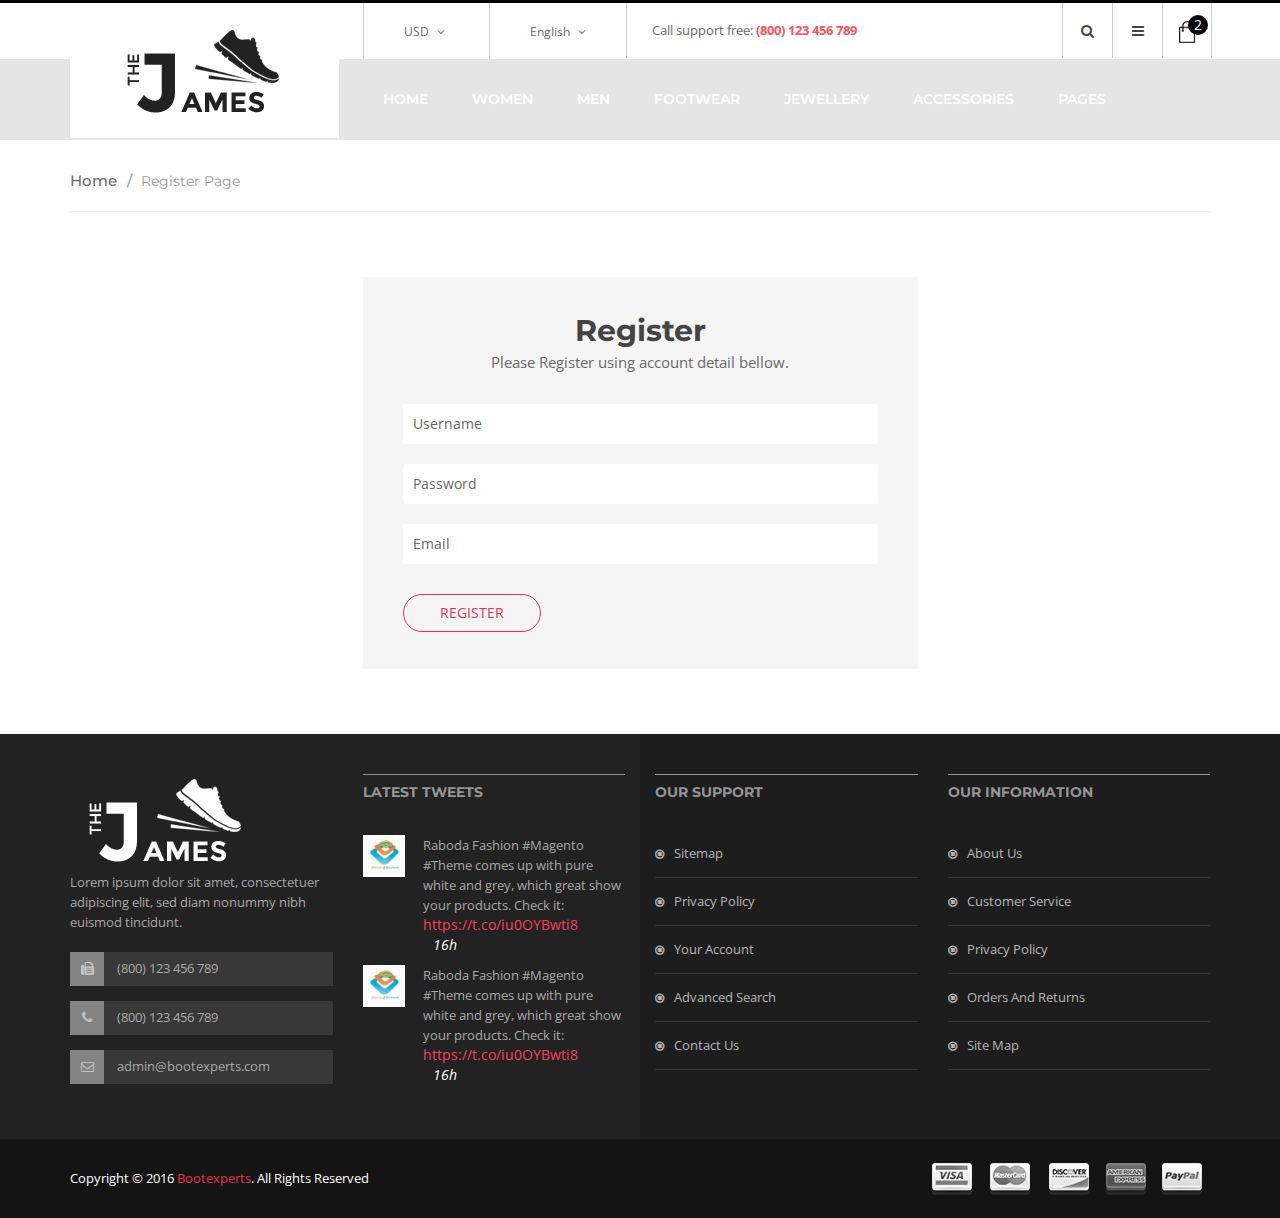
<file: register.html>
﻿<!doctype html>
<html class="no-js" lang="">
    <head>
        <meta charset="utf-8">
        <meta http-equiv="x-ua-compatible" content="ie=edge">
        <title> Register || James </title>
        <meta name="description" content="">
        <meta name="viewport" content="width=device-width, initial-scale=1">

        <!-- favicon
        ============================================ -->
        <link rel="shortcut icon" type="image/x-icon" href="img\favicon.ico">

        <!-- Google Fonts
        ============================================ -->
        <link href='https://fonts.googleapis.com/css?family=Norican' rel='stylesheet' type='text/css'>
        <link href='https://fonts.googleapis.com/css?family=Montserrat:400,700' rel='stylesheet' type='text/css'>
        <link href='https://fonts.googleapis.com/css?family=Open+Sans:400,300,600,700,800' rel='stylesheet' type='text/css'>

        <!-- Bootstrap CSS
        ============================================ -->
        <link rel="stylesheet" href="css\bootstrap.min.css">
        <!-- Bootstrap CSS
        ============================================ -->
        <link rel="stylesheet" href="css\font-awesome.min.css">
        <!-- owl.carousel CSS
        ============================================ -->
        <link rel="stylesheet" href="css\owl.carousel.css">
        <link rel="stylesheet" href="css\owl.theme.css">
        <link rel="stylesheet" href="css\owl.transitions.css">
        <!-- jquery-ui CSS
        ============================================ -->
        <link rel="stylesheet" href="css\jquery-ui.css">
        <!-- meanmenu CSS
        ============================================ -->
        <link rel="stylesheet" href="css\meanmenu.min.css">
        <!-- nivoslider CSS
        ============================================ -->
        <link rel="stylesheet" href="lib\css\nivo-slider.css">
        <link rel="stylesheet" href="lib\css\preview.css">
        <!-- animate CSS
        ============================================ -->
        <link rel="stylesheet" href="css\animate.css">
        <!-- magic CSS
        ============================================ -->
        <link rel="stylesheet" href="css\magic.css">
        <!-- normalize CSS
        ============================================ -->
        <link rel="stylesheet" href="css\normalize.css">
        <!-- main CSS
        ============================================ -->
        <link rel="stylesheet" href="css\main.css">
        <!-- style CSS
        ============================================ -->
        <link rel="stylesheet" href="style.css">
        <!-- responsive CSS
        ============================================ -->
        <link rel="stylesheet" href="css\responsive.css">
        <!-- modernizr JS
        ============================================ -->
        <script src="js\vendor\modernizr-2.8.3.min.js"></script>
    </head>
    <body>
        <!--[if lt IE 8]>
            <p class="browserupgrade">You are using an <strong>outdated</strong> browser. Please <a href="http://browsehappy.com/">upgrade your browser</a> to improve your experience.</p>
        <![endif]-->
        <!-- Add your site or application content here -->
        <!-- header area start -->
        <header>
            <div class="top-link">
                <div class="container">
                    <div class="row">
                        <div class="col-md-7 col-md-offset-3 col-sm-9 hidden-xs">
                            <div class="site-option">
                                <ul>
                                    <li class="currency"><a href="#">USD <i class="fa fa-angle-down"></i> </a>
                                        <ul class="sub-site-option">
                                            <li><a href="#">Eur</a></li>
                                            <li><a href="#">Usd</a></li>
                                        </ul>
                                    </li>
                                    <li class="language"><a href="#">English <i class="fa fa-angle-down"></i> </a>
                                        <ul class="sub-site-option">
                                            <li><a href="#">English</a></li>
                                            <li><a href="#">English2</a></li>
                                        </ul>
                                    </li>
                                </ul>
                            </div>
                            <div class="call-support">
                                <p>Call support free: <span> (800) 123 456 789</span></p>
                            </div>
                        </div>
                        <div class="col-md-2 col-sm-3">
                            <div class="dashboard">
                                <div class="account-menu">
                                    <ul>
                                        <li class="search">
                                            <a href="#">
                                                <i class="fa fa-search"></i>
                                            </a>
                                            <ul class="search">
                                                <li>
                                                    <form action="#">
                                                        <input type="text">
                                                        <button type="submit"> <i class="fa fa-search"></i> </button>
                                                    </form>
                                                </li>
                                            </ul>
                                        </li>
                                        <li>
                                            <a href="#">
                                                <i class="fa fa-bars"></i>
                                            </a>
                                            <ul>
                                                <li><a href="my-account.html">my account</a></li>
                                                <li><a href="wishlist.html">my wishlist</a></li>
                                                <li><a href="cart.html">my cart</a></li>
                                                <li><a href="checkout.html">Checkout</a></li>
                                                <li><a href="blog.html">Blog</a></li>
                                                <li><a href="#">Log in</a></li>
                                            </ul>
                                        </li>
                                    </ul>
                                </div>
                                <div class="cart-menu">
                                    <ul>
                                        <li><a href="#"> <img src="img\icon-cart.png" alt=""> <span>2</span> </a>
                                            <div class="cart-info">
                                                <ul>
                                                    <li>
                                                        <div class="cart-img">
                                                            <img src="img\cart\1.png" alt="">
                                                        </div>
                                                        <div class="cart-details">
                                                            <a href="#">Fusce aliquam</a>
                                                            <p>1 x $174.00</p>
                                                        </div>
                                                        <div class="btn-edit"></div>
                                                        <div class="btn-remove"></div>
                                                    </li>
                                                    <li>
                                                        <div class="cart-img">
                                                            <img src="img\cart\2.png" alt="">
                                                        </div>
                                                        <div class="cart-details">
                                                            <a href="#">Fusce aliquam</a>
                                                            <p>1 x $777.00</p>
                                                        </div>
                                                        <div class="btn-edit"></div>
                                                        <div class="btn-remove"></div>
                                                    </li>
                                                </ul>
                                                <h3>Subtotal: <span> $951.00</span></h3>
                                                <a href="checkout.html" class="checkout">checkout</a>
                                            </div>
                                        </li>
                                    </ul>
                                </div>
                            </div>
                        </div>
                    </div>
                </div>
            </div>
            <div class="mainmenu-area home2 product-items">
                <div class="container">
                    <div class="row">
                        <div class="col-md-3">
                            <div class="logo">
                                <a href="index.html">
                                    <img src="img\logo.png" alt="">
                                </a>
                            </div>
                        </div>
                        <div class="col-md-9">
                            <div class="mainmenu">
                                <nav>
                                    <ul>
                                        <li><a href="index.html">Home</a>
                                            <div class="sub-menu">
                                                <span>
                                                    <a href="index.html">Home version 1</a>
                                                </span>
                                                <span>
                                                    <a href="index-2-1.html">Home version 2</a>
                                                </span>
                                            </div>
                                        </li>
                                        <li class="mega-women"><a href="shop.html">Women</a>
                                            <div class="mega-menu women">
                                                <div class="part-1">
                                                    <span>
                                                        <a href="#">Dresses</a>
                                                        <a href="#">Cocktail</a>
                                                        <a href="#">Day</a>
                                                        <a href="#">Evening</a>
                                                        <a href="#">Sports</a>
                                                    </span>
                                                    <span>
                                                        <a href="#">shoes</a>
                                                        <a href="#">Sports</a>
                                                        <a href="#">run</a>
                                                        <a href="#">sandals</a>
                                                        <a href="#">Books</a>
                                                    </span>
                                                    <span>
                                                        <a href="#">Handbags</a>
                                                        <a href="#">Blazers</a>
                                                        <a href="#">table</a>
                                                        <a href="#">coats</a>
                                                        <a href="#">kids</a>
                                                    </span>
                                                    <span>
                                                        <a href="#">Clothing</a>
                                                        <a href="#">T-shirts</a>
                                                        <a href="#">coats</a>
                                                        <a href="#">Jackets</a>
                                                        <a href="#">jeans</a>
                                                    </span>
                                                </div>
                                                <div class="part-2">
                                                    <a href="#">
                                                        <img src="img\banner\menu-banner.png" alt="">
                                                    </a>
                                                </div>
                                            </div>
                                        </li>
                                        <li class="mega-men"><a href="shop.html">Men</a>
                                            <div class="mega-menu men">
                                                <span>
                                                    <a href="#">Bags</a>
                                                    <a href="#">Bootees  Bags</a>
                                                    <a href="#">Blazers</a>
                                                </span>
                                                <span>
                                                    <a href="#">Clothing</a>
                                                    <a href="#">coats</a>
                                                    <a href="#">T-shirts</a>
                                                </span>
                                                <span>
                                                    <a href="#">Lingerie</a>
                                                    <a href="#">Bands</a>
                                                    <a href="#">Furniture</a>
                                                </span>
                                            </div>
                                        </li>
                                        <li class="mega-footwear"><a href="shop.html">Footwear</a>
                                            <div class="mega-menu footwear">
                                                <span>
                                                    <a href="#">Footwear Man</a>
                                                    <a href="#">gifts</a>
                                                </span>
                                                <span>
                                                    <a href="#">Footwear Womens</a>
                                                    <a href="#">boots</a>
                                                </span>
                                            </div>
                                        </li>
                                        <li class="mega-jewellery"><a href="shop.html">Jewellery</a>
                                            <div class="mega-menu jewellery">
                                                <span>
                                                    <a href="#">Rings</a>
                                                </span>
                                            </div>
                                        </li>
                                        <li><a href="shop.html">accessories</a></li>
                                        <li><a href="#">Pages</a>
                                            <div class="sub-menu pages">
                                                <span>
                                                    <a href="about-us.html">About us</a>
                                                </span>
                                                <span>
                                                    <a href="blog.html">Blog</a>
                                                </span>
                                                <span>
                                                    <a href="blog-details.html">Blog Details</a>
                                                </span>
                                                <span>
                                                    <a href="cart.html">Cart</a>
                                                </span>
                                                <span>
                                                    <a href="checkout.html">Checkout</a>
                                                </span>
                                                <span>
                                                    <a href="contact.html">Contact</a>
                                                </span>
                                                <span>
                                                    <a href="my-account.html">My account</a>
                                                </span>
                                                <span>
                                                    <a href="shop.html">Shop</a>
                                                </span>
                                                <span>
                                                    <a href="shop-list.html">Shop list</a>
                                                </span>
                                                <span>
                                                    <a href="single-product.html">Single Shop</a>
                                                </span>
                                                <span>
                                                    <a href="login.html">Login page</a>
                                                </span>
                                                <span>
                                                    <a href="register.html">Ragister page</a>
                                                </span>
                                                <span>
                                                    <a href="wishlist.html">Wishlist</a>
                                                </span>
                                            </div>
                                        </li>
                                    </ul>
                                </nav>
                            </div>
                        </div>
                        <div class="col-sm-12">
                            <div class="mobile-menu">
                                <nav>
                                    <ul>
                                        <li><a href="index.html">Home</a>
                                            <ul>
                                                <li><a href="index.html">Home 1</a></li>
                                                <li><a href="index-2-1.html">Home 2</a></li>
                                            </ul>
                                        </li>
                                        <li><a href="shop.html">Women</a>
                                            <ul>
                                                <li><a href="#">Dresses</a>
                                                    <ul>
                                                        <li><a href="#">Coctail</a></li>
                                                        <li><a href="#">day</a></li>
                                                        <li><a href="#">evening</a></li>
                                                        <li><a href="#">sports</a></li>
                                                    </ul>
                                                </li>
                                                <li><a href="#">shoes</a>
                                                    <ul>
                                                        <li><a href="#">Sports</a></li>
                                                        <li><a href="#">run</a></li>
                                                        <li><a href="#">sandals</a></li>
                                                        <li><a href="#">boots</a></li>
                                                    </ul>
                                                </li>
                                                <li><a href="#">handbags</a>
                                                    <ul>
                                                        <li><a href="#">Blazers</a></li>
                                                        <li><a href="#">table</a></li>
                                                        <li><a href="#">coats</a></li>
                                                        <li><a href="#">kids</a></li>
                                                    </ul>
                                                </li>
                                                <li><a href="#">clothing</a>
                                                    <ul>
                                                        <li><a href="#">T-shirts</a></li>
                                                        <li><a href="#">coats</a></li>
                                                        <li><a href="#">Jackets</a></li>
                                                        <li><a href="#">jeans</a></li>
                                                    </ul>
                                                </li>
                                            </ul>
                                        </li>
                                        <li><a href="shop.html">Men</a>
                                            <ul>
                                                <li><a href="#">Bags</a>
                                                    <ul>
                                                        <li><a href="#">Bootees bag</a></li>
                                                        <li><a href="#">Blazers</a></li>
                                                    </ul>
                                                </li>
                                                <li><a href="#">clothing</a>
                                                    <ul>
                                                        <li><a href="#">coats</a></li>
                                                        <li><a href="#">T-shirts</a></li>
                                                    </ul>
                                                </li>
                                                <li><a href="#">Lingerie</a>
                                                    <ul>
                                                        <li><a href="#">Bands</a></li>
                                                        <li><a href="#">Furniture</a></li>
                                                    </ul>
                                                </li>
                                            </ul>
                                        </li>
                                        <li><a href="shop.html">Foorwear</a>
                                            <ul>
                                                <li><a href="#">footwear men</a>
                                                    <ul>
                                                        <li><a href="#">gifts</a></li>
                                                    </ul>
                                                </li>
                                                <li><a href="#">footwear women</a>
                                                    <ul>
                                                        <li><a href="#">boots</a></li>
                                                    </ul>
                                                </li>
                                            </ul>
                                        </li>
                                        <li><a href="shop.html">Jewellery</a>
                                            <ul>
                                                <li><a href="#">Rings</a></li>
                                            </ul>
                                        </li>
                                        <li><a href="shop.html">Accessories</a></li>
                                        <li><a href="#">Pages</a>
                                            <ul>
                                                <li><a href="about-us.html">About us</a></li>
                                                <li><a href="blog.html">Blog</a></li>
                                                <li><a href="blog-details.html">Blog Details</a></li>
                                                <li><a href="cart.html">Cart</a></li>
                                                <li><a href="checkout.html">Checkout</a></li>
                                                <li><a href="contact.html">Contact</a></li>
                                                <li><a href="my-account.html">My account</a></li>
                                                <li><a href="shop.html">Shop</a></li>
                                                <li><a href="shop-list.html">Shop list</a></li>
                                                <li><a href="single-product.html">Single Shop</a></li>
                                                <li><a href="wishlist.html">Wishlist</a></li>
                                                <li><a href="login.html">login page</a></li>
                                                <li><a href="register.html">register page</a></li>
                                            </ul>
                                        </li>
                                    </ul>
                                </nav>
                            </div>
                        </div>
                    </div>
                </div>
            </div>
        </header>
        <!-- header area end -->
        <!-- cart item area start -->
        <div class="shopping-cart">
            <div class="container">
                <div class="row">
                    <div class="col-md-12">
                        <div class="location">
                            <ul>
                                <li><a href="index.html" title="go to homepage">Home<span>/</span></a>  </li>
                                <li><strong>Register page</strong></li>
                            </ul>
                        </div>
                    </div>
                </div>
            </div>
        </div>
        <div class="login-area ptb-120">
            <div class="container">
                <div class="row">
                    <div class="col-md-6 col-md-offset-3 text-center">
                        <div class="login">
                            <div class="login-form-container">
                                <div class="login-text">
                                    <h2>Register</h2>
                                    <span>Please Register using account detail bellow.</span>
                                </div>
                                <div class="login-form">
                                    <form action="#" method="post">
                                        <input type="text" name="user-name" placeholder="Username">
                                        <input type="password" name="user-password" placeholder="Password">
                                        <input name="user-email" placeholder="Email" type="email">
                                        <div class="button-box">
                                            <button type="submit" class="default-btn">Register</button>
                                        </div>
                                    </form>
                                </div>
                            </div>
                        </div>
                    </div>
                </div>
            </div>
        </div>
        <!-- footer top area start -->
        <div class="footer-top-area">
            <div class="container">
                <div class="row">
                    <div class="col-md-3 col-sm-4">
                        <div class="footer-contact">
                            <img src="img\logo-white.png" alt="">
                            <p>Lorem ipsum dolor sit amet, consectetuer adipiscing elit, sed diam nonummy nibh euismod tincidunt.</p>
                            <ul class="address">
                                <li>
                                    <span class="fa fa-fax"></span>
                                    (800) 123 456 789
                                </li>
                                <li>
                                    <span class="fa fa-phone"></span>
                                    (800) 123 456 789
                                </li>
                                <li>
                                    <span class="fa fa-envelope-o"></span>
                                    admin@bootexperts.com
                                </li>
                            </ul>
                        </div>
                    </div>
                    <div class="col-md-3 hidden-sm">
                        <div class="footer-tweets">
                            <div class="footer-title">
                                <h3>Latest tweets</h3>
                            </div>
                            <div class="twitter-feed">
                                <div class="twitter-article">
                                    <div class="twitter-img">
                                        <a href="#">
                                            <img src="img\twitter\twitter-1.png" alt="">
                                        </a>
                                    </div>
                                    <div class="twitter-text">
                                        <p>Raboda Fashion #Magento #Theme comes up with pure white and grey, which great show your products. Check it: </p>
                                        <a href="#">https://t.co/iu0OYBwti8</a>
                                        <div class="twitter-time">
                                            <a href="#">16h</a>
                                        </div>
                                    </div>
                                </div>
                                <div class="twitter-article">
                                    <div class="twitter-img">
                                        <a href="#">
                                            <img src="img\twitter\twitter-1.png" alt="">
                                        </a>
                                    </div>
                                    <div class="twitter-text">
                                        <p>Raboda Fashion #Magento #Theme comes up with pure white and grey, which great show your products. Check it: </p>
                                        <a href="#">https://t.co/iu0OYBwti8</a>
                                        <div class="twitter-time">
                                            <a href="#">16h</a>
                                        </div>
                                    </div>
                                </div>
                            </div>
                        </div>
                    </div>
                    <div class="col-md-3 col-sm-4">
                        <div class="footer-support">
                            <div class="footer-title">
                                <h3>Our support</h3>
                            </div>
                            <div class="footer-menu">
                                <ul>
                                    <li><a href="#">Sitemap</a></li>
                                    <li><a href="#">Privacy Policy</a></li>
                                    <li><a href="#">Your Account</a></li>
                                    <li><a href="#">Advanced Search</a></li>
                                    <li><a href="contact.html">Contact Us</a></li>
                                </ul>
                            </div>
                        </div>
                    </div>
                    <div class="col-md-3 col-sm-4">
                        <div class="footer-info">
                            <div class="footer-title">
                                <h3>Our information</h3>
                            </div>
                            <div class="footer-menu">
                                <ul>
                                    <li><a href="about-us.html">About Us</a></li>
                                    <li><a href="#">Customer Service</a></li>
                                    <li><a href="#">Privacy Policy</a></li>
                                    <li><a href="#">Orders and Returns</a></li>
                                    <li><a href="#">Site Map</a></li>
                                </ul>
                            </div>
                        </div>
                    </div>
                </div>
            </div>
        </div>
        <!-- footer top area end -->
        <!-- footer area start -->
        <footer class="footer-area">
            <div class="container">
                <div class="row">
                    <div class="col-sm-6">
                        <div class="footer-copyright">
                            <p>Copyright &copy; 2016 <a href="#"> Bootexperts</a>. All Rights Reserved</p>
                        </div>
                    </div>
                    <div class="col-sm-6">
                        <div class="payment-icon">
                            <img src="img\payment.png" alt="">
                        </div>
                    </div>
                </div>
            </div>
            <a href="#" id="scrollUp"><i class="fa fa fa-arrow-up"></i></a>
        </footer>
        <!-- footer area end -->
        <!-- jquery
        ============================================ -->
        <script src="js\vendor\jquery-1.12.1.min.js"></script>
        <!-- bootstrap JS
        ============================================ -->
        <script src="js\bootstrap.min.js"></script>
        <!-- wow JS
        ============================================ -->
        <script src="js\wow.min.js"></script>
        <!-- price-slider JS
        ============================================ -->
        <script src="js\jquery-price-slider.js"></script>
        <!-- nivoslider JS
        ============================================ -->
        <script src="lib\js\jquery.nivo.slider.js"></script>
        <script src="lib\home.js"></script>
        <!-- meanmenu JS
        ============================================ -->
        <script src="js\jquery.meanmenu.js"></script>
        <!-- owl.carousel JS
        ============================================ -->
        <script src="js\owl.carousel.min.js"></script>
        <!-- elevatezoom JS
        ============================================ -->
        <script src="js\jquery.elevatezoom.js"></script>
        <!-- scrollUp JS
        ============================================ -->
        <script src="js\jquery.scrollUp.min.js"></script>
        <!-- plugins JS
        ============================================ -->
        <script src="js\plugins.js"></script>
        <!-- main JS
        ============================================ -->
        <script src="js\main.js"></script>
    </body>
</html>
</file>
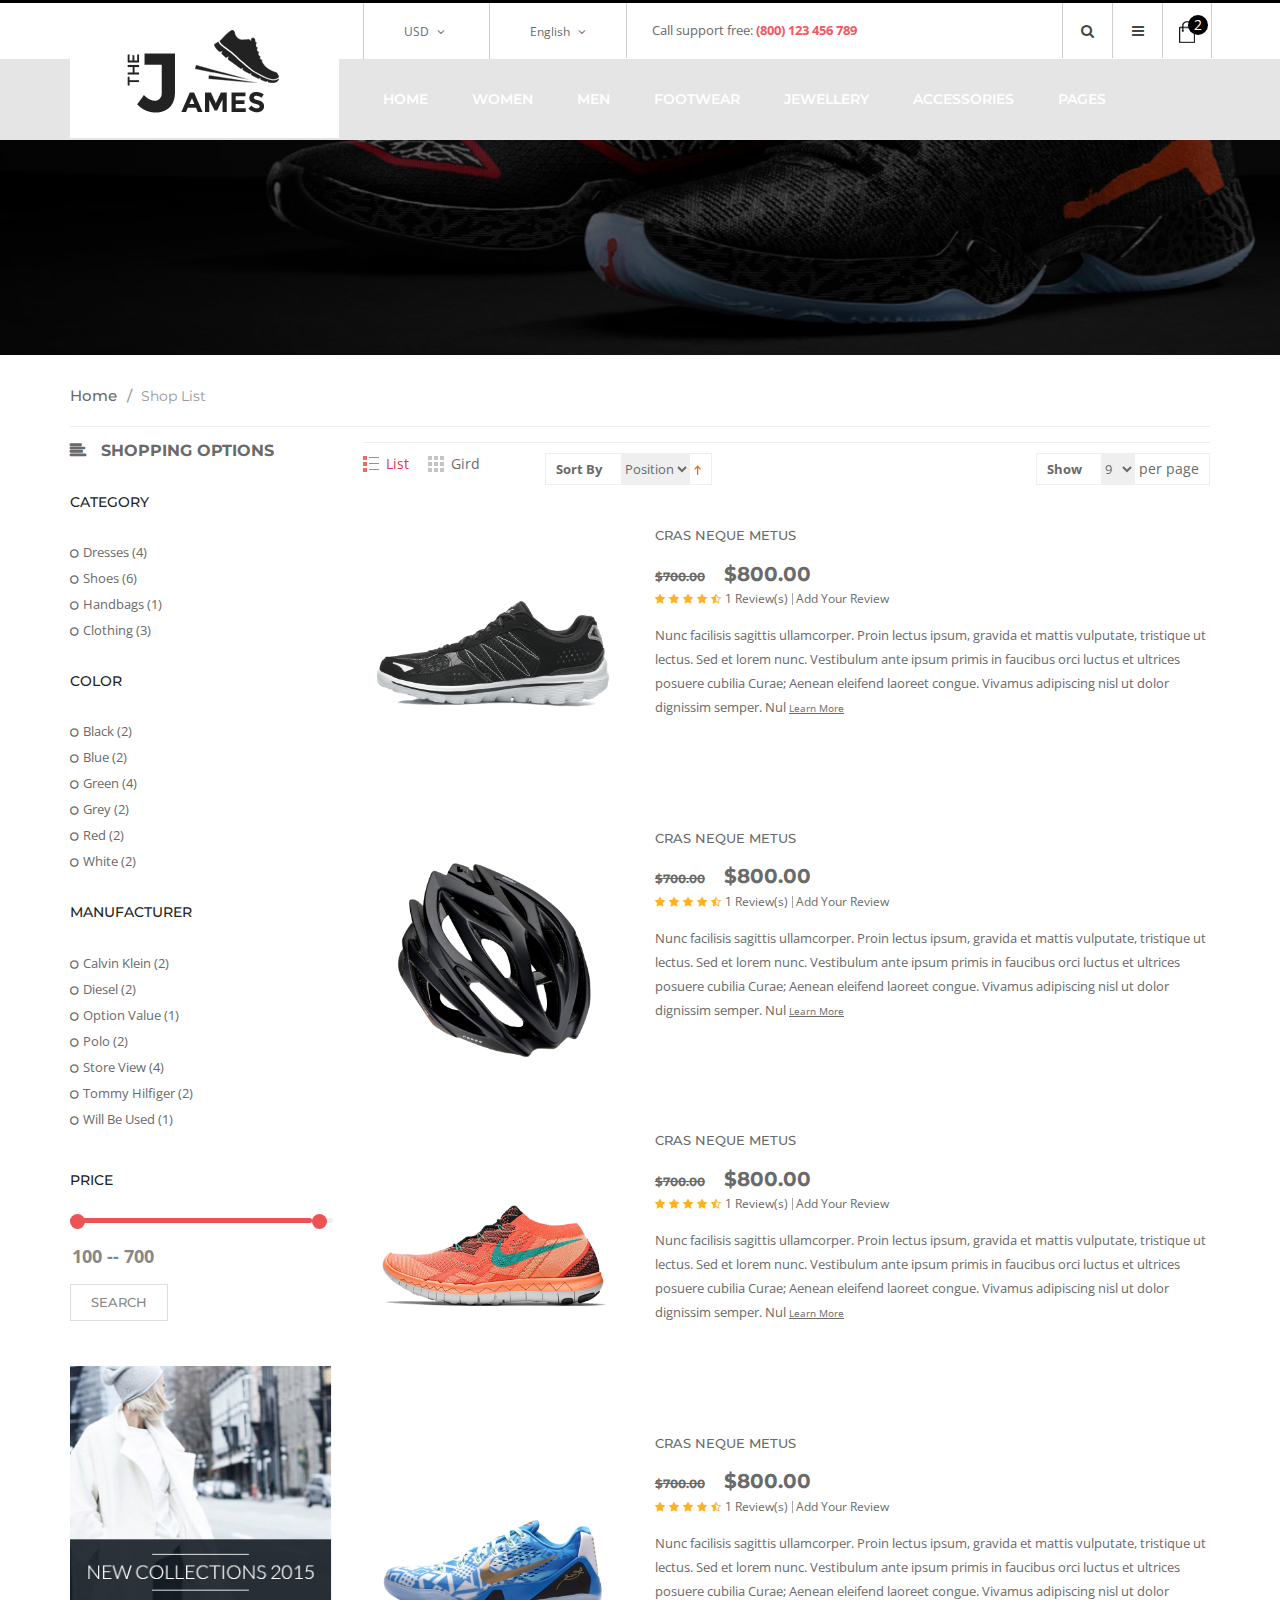
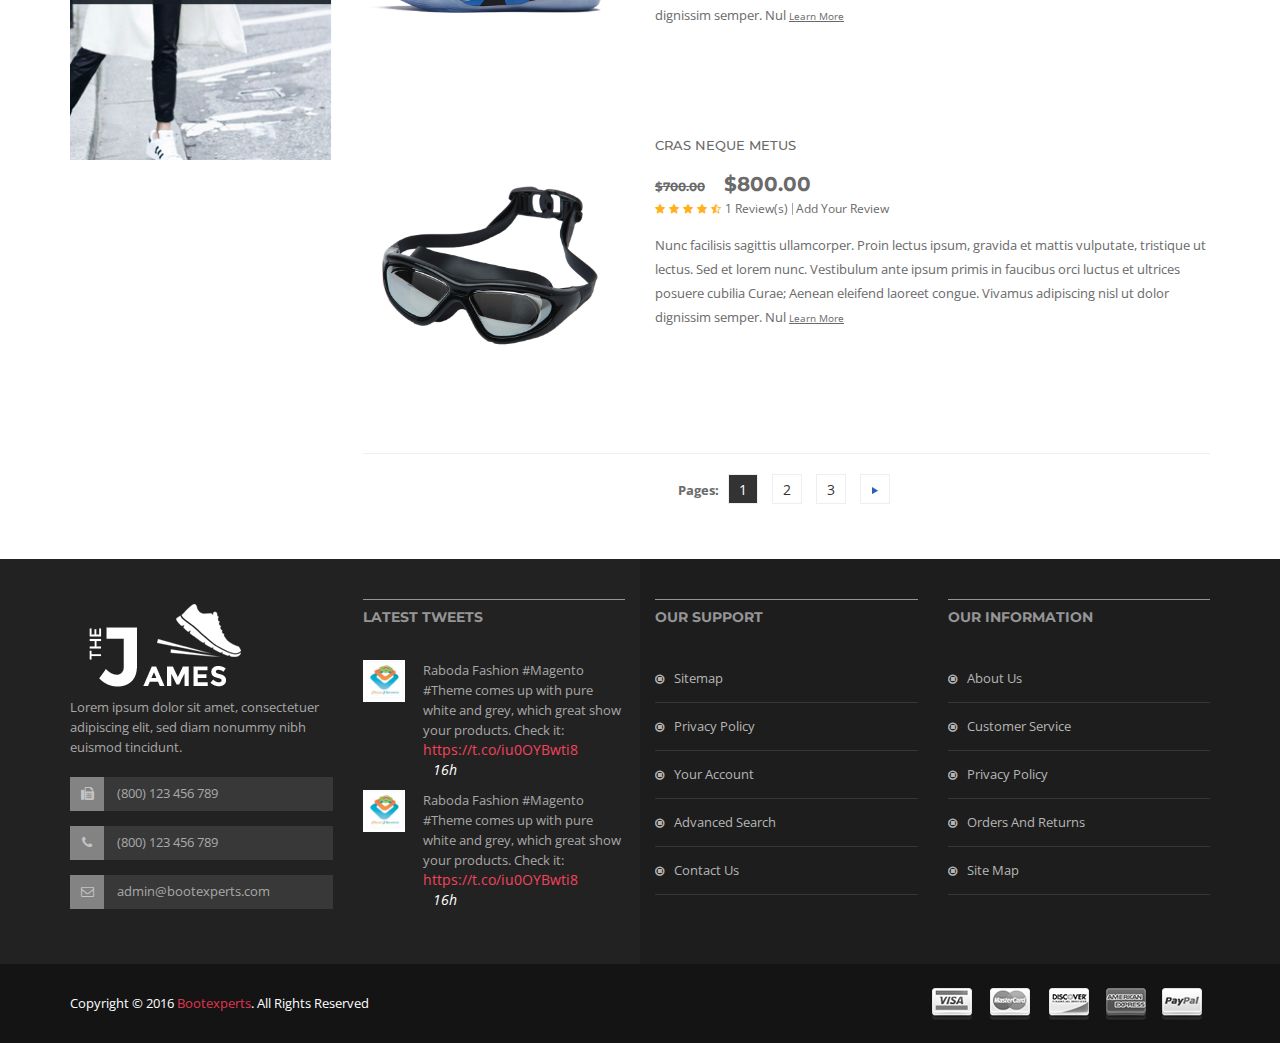
<file: shop-list.html>
﻿<!doctype html>
<html class="no-js" lang="">
    <head>
        <meta charset="utf-8">
        <meta http-equiv="x-ua-compatible" content="ie=edge">
        <title> Shop list || James </title>
        <meta name="description" content="">
        <meta name="viewport" content="width=device-width, initial-scale=1">

        <!-- favicon
        ============================================ -->
        <link rel="shortcut icon" type="image/x-icon" href="img\favicon.ico">

        <!-- Google Fonts
        ============================================ -->
        <link href='https://fonts.googleapis.com/css?family=Norican' rel='stylesheet' type='text/css'>
        <link href='https://fonts.googleapis.com/css?family=Montserrat:400,700' rel='stylesheet' type='text/css'>
        <link href='https://fonts.googleapis.com/css?family=Open+Sans:400,300,600,700,800' rel='stylesheet' type='text/css'>

        <!-- Bootstrap CSS
        ============================================ -->
        <link rel="stylesheet" href="css\bootstrap.min.css">
        <!-- Bootstrap CSS
        ============================================ -->
        <link rel="stylesheet" href="css\font-awesome.min.css">
        <!-- owl.carousel CSS
        ============================================ -->
        <link rel="stylesheet" href="css\owl.carousel.css">
        <link rel="stylesheet" href="css\owl.theme.css">
        <link rel="stylesheet" href="css\owl.transitions.css">
        <!-- jquery-ui CSS
        ============================================ -->
        <link rel="stylesheet" href="css\jquery-ui.css">
        <!-- meanmenu CSS
        ============================================ -->
        <link rel="stylesheet" href="css\meanmenu.min.css">
        <!-- nivoslider CSS
        ============================================ -->
        <link rel="stylesheet" href="lib\css\nivo-slider.css">
        <link rel="stylesheet" href="lib\css\preview.css">
        <!-- animate CSS
        ============================================ -->
        <link rel="stylesheet" href="css\animate.css">
        <!-- magic CSS
        ============================================ -->
        <link rel="stylesheet" href="css\magic.css">
        <!-- normalize CSS
        ============================================ -->
        <link rel="stylesheet" href="css\normalize.css">
        <!-- main CSS
        ============================================ -->
        <link rel="stylesheet" href="css\main.css">
        <!-- style CSS
        ============================================ -->
        <link rel="stylesheet" href="style.css">
        <!-- responsive CSS
        ============================================ -->
        <link rel="stylesheet" href="css\responsive.css">
        <!-- modernizr JS
        ============================================ -->
        <script src="js\vendor\modernizr-2.8.3.min.js"></script>
    </head>
    <body>
        <!--[if lt IE 8]>
            <p class="browserupgrade">You are using an <strong>outdated</strong> browser. Please <a href="http://browsehappy.com/">upgrade your browser</a> to improve your experience.</p>
        <![endif]-->

        <!-- Add your site or application content here -->
        <!-- header area start -->
        <header>
            <div class="top-link">
                <div class="container">
                    <div class="row">
                        <div class="col-md-7 col-md-offset-3 col-sm-9 hidden-xs">
                            <div class="site-option">
                                <ul>
                                    <li class="currency"><a href="#">USD <i class="fa fa-angle-down"></i> </a>
                                        <ul class="sub-site-option">
                                            <li><a href="#">Eur</a></li>
                                            <li><a href="#">Usd</a></li>
                                        </ul>
                                    </li>
                                    <li class="language"><a href="#">English <i class="fa fa-angle-down"></i> </a>
                                        <ul class="sub-site-option">
                                            <li><a href="#">English</a></li>
                                            <li><a href="#">English2</a></li>
                                        </ul>
                                    </li>
                                </ul>
                            </div>
                            <div class="call-support">
                                <p>Call support free: <span> (800) 123 456 789</span></p>
                            </div>
                        </div>
                        <div class="col-md-2 col-sm-3">
                            <div class="dashboard">
                                <div class="account-menu">
                                    <ul>
                                        <li class="search">
                                            <a href="#">
                                                <i class="fa fa-search"></i>
                                            </a>
                                            <ul class="search">
                                                <li>
                                                    <form action="#">
                                                        <input type="text">
                                                        <button type="submit"> <i class="fa fa-search"></i> </button>
                                                    </form>
                                                </li>
                                            </ul>
                                        </li>
                                        <li>
                                            <a href="#">
                                                <i class="fa fa-bars"></i>
                                            </a>
                                            <ul>
                                                <li><a href="my-account.html">my account</a></li>
                                                <li><a href="wishlist.html">my wishlist</a></li>
                                                <li><a href="cart.html">my cart</a></li>
                                                <li><a href="checkout.html">Checkout</a></li>
                                                <li><a href="blog.html">Blog</a></li>
                                                <li><a href="#">Log in</a></li>
                                            </ul>
                                        </li>
                                    </ul>
                                </div>
                                <div class="cart-menu">
                                    <ul>
                                        <li><a href="#"> <img src="img\icon-cart.png" alt=""> <span>2</span> </a>
                                            <div class="cart-info">
                                                <ul>
                                                    <li>
                                                        <div class="cart-img">
                                                            <img src="img\cart\1.png" alt="">
                                                        </div>
                                                        <div class="cart-details">
                                                            <a href="#">Fusce aliquam</a>
                                                            <p>1 x $174.00</p>
                                                        </div>
                                                        <div class="btn-edit"></div>
                                                        <div class="btn-remove"></div>
                                                    </li>
                                                    <li>
                                                        <div class="cart-img">
                                                            <img src="img\cart\2.png" alt="">
                                                        </div>
                                                        <div class="cart-details">
                                                            <a href="#">Fusce aliquam</a>
                                                            <p>1 x $777.00</p>
                                                        </div>
                                                        <div class="btn-edit"></div>
                                                        <div class="btn-remove"></div>
                                                    </li>
                                                </ul>
                                                <h3>Subtotal: <span> $951.00</span></h3>
                                                <a href="checkout.html" class="checkout">checkout</a>
                                            </div>
                                        </li>
                                    </ul>
                                </div>
                            </div>
                        </div>
                    </div>
                </div>
            </div>
            <div class="mainmenu-area home2 product-items">
                <div class="container">
                    <div class="row">
                        <div class="col-md-3">
                            <div class="logo">
                                <a href="index.html">
                                    <img src="img\logo.png" alt="">
                                </a>
                            </div>
                        </div>
                        <div class="col-md-9">
                            <div class="mainmenu">
                                <nav>
                                    <ul>
                                        <li><a href="index.html">Home</a>
                                            <div class="sub-menu">
                                                <span>
                                                    <a href="index.html">Home version 1</a>
                                                </span>
                                                <span>
                                                    <a href="index-2-1.html">Home version 2</a>
                                                </span>
                                            </div>
                                        </li>
                                        <li class="mega-women"><a href="shop.html">Women</a>
                                            <div class="mega-menu women">
                                                <div class="part-1">
                                                    <span>
                                                        <a href="#">Dresses</a>
                                                        <a href="#">Cocktail</a>
                                                        <a href="#">Day</a>
                                                        <a href="#">Evening</a>
                                                        <a href="#">Sports</a>
                                                    </span>
                                                    <span>
                                                        <a href="#">shoes</a>
                                                        <a href="#">Sports</a>
                                                        <a href="#">run</a>
                                                        <a href="#">sandals</a>
                                                        <a href="#">Books</a>
                                                    </span>
                                                    <span>
                                                        <a href="#">Handbags</a>
                                                        <a href="#">Blazers</a>
                                                        <a href="#">table</a>
                                                        <a href="#">coats</a>
                                                        <a href="#">kids</a>
                                                    </span>
                                                    <span>
                                                        <a href="#">Clothing</a>
                                                        <a href="#">T-shirts</a>
                                                        <a href="#">coats</a>
                                                        <a href="#">Jackets</a>
                                                        <a href="#">jeans</a>
                                                    </span>
                                                </div>
                                                <div class="part-2">
                                                    <a href="#">
                                                        <img src="img\banner\menu-banner.png" alt="">
                                                    </a>
                                                </div>
                                            </div>
                                        </li>
                                        <li class="mega-men"><a href="shop.html">Men</a>
                                            <div class="mega-menu men">
                                                <span>
                                                    <a href="#">Bags</a>
                                                    <a href="#">Bootees  Bags</a>
                                                    <a href="#">Blazers</a>
                                                </span>
                                                <span>
                                                    <a href="#">Clothing</a>
                                                    <a href="#">coats</a>
                                                    <a href="#">T-shirts</a>
                                                </span>
                                                <span>
                                                    <a href="#">Lingerie</a>
                                                    <a href="#">Bands</a>
                                                    <a href="#">Furniture</a>
                                                </span>
                                            </div>
                                        </li>
                                        <li class="mega-footwear"><a href="shop.html">Footwear</a>
                                            <div class="mega-menu footwear">
                                                <span>
                                                    <a href="#">Footwear Man</a>
                                                    <a href="#">gifts</a>
                                                </span>
                                                <span>
                                                    <a href="#">Footwear Womens</a>
                                                    <a href="#">boots</a>
                                                </span>
                                            </div>
                                        </li>
                                        <li class="mega-jewellery"><a href="shop.html">Jewellery</a>
                                            <div class="mega-menu jewellery">
                                                <span>
                                                    <a href="#">Rings</a>
                                                </span>
                                            </div>
                                        </li>
                                        <li><a href="shop.html">accessories</a></li>
                                        <li><a href="#">Pages</a>
                                            <div class="sub-menu pages">
                                                <span>
                                                    <a href="about-us.html">About us</a>
                                                </span>
                                                <span>
                                                    <a href="blog.html">Blog</a>
                                                </span>
                                                <span>
                                                    <a href="blog-details.html">Blog Details</a>
                                                </span>
                                                <span>
                                                    <a href="cart.html">Cart</a>
                                                </span>
                                                <span>
                                                    <a href="checkout.html">Checkout</a>
                                                </span>
                                                <span>
                                                    <a href="contact.html">Contact</a>
                                                </span>
                                                <span>
                                                    <a href="my-account.html">My account</a>
                                                </span>
                                                <span>
                                                    <a href="shop.html">Shop</a>
                                                </span>
                                                <span>
                                                    <a href="shop-list.html">Shop list</a>
                                                </span>
                                                <span>
                                                    <a href="single-product.html">Single Shop</a>
                                                </span>
                                                <span>
                                                    <a href="login.html">Login page</a>
                                                </span>
                                                <span>
                                                    <a href="register.html">Ragister page</a>
                                                </span>
                                                <span>
                                                    <a href="wishlist.html">Wishlist</a>
                                                </span>
                                            </div>
                                        </li>
                                    </ul>
                                </nav>
                            </div>
                        </div>
                        <div class="col-sm-12">
                            <div class="mobile-menu">
                                <nav>
                                    <ul>
                                        <li><a href="index.html">Home</a>
                                            <ul>
                                                <li><a href="index.html">Home 1</a></li>
                                                <li><a href="index-2-1.html">Home 2</a></li>
                                            </ul>
                                        </li>
                                        <li><a href="shop.html">Women</a>
                                            <ul>
                                                <li><a href="#">Dresses</a>
                                                    <ul>
                                                        <li><a href="#">Coctail</a></li>
                                                        <li><a href="#">day</a></li>
                                                        <li><a href="#">evening</a></li>
                                                        <li><a href="#">sports</a></li>
                                                    </ul>
                                                </li>
                                                <li><a href="#">shoes</a>
                                                    <ul>
                                                        <li><a href="#">Sports</a></li>
                                                        <li><a href="#">run</a></li>
                                                        <li><a href="#">sandals</a></li>
                                                        <li><a href="#">boots</a></li>
                                                    </ul>
                                                </li>
                                                <li><a href="#">handbags</a>
                                                    <ul>
                                                        <li><a href="#">Blazers</a></li>
                                                        <li><a href="#">table</a></li>
                                                        <li><a href="#">coats</a></li>
                                                        <li><a href="#">kids</a></li>
                                                    </ul>
                                                </li>
                                                <li><a href="#">clothing</a>
                                                    <ul>
                                                        <li><a href="#">T-shirts</a></li>
                                                        <li><a href="#">coats</a></li>
                                                        <li><a href="#">Jackets</a></li>
                                                        <li><a href="#">jeans</a></li>
                                                    </ul>
                                                </li>
                                            </ul>
                                        </li>
                                        <li><a href="shop.html">Men</a>
                                            <ul>
                                                <li><a href="#">Bags</a>
                                                    <ul>
                                                        <li><a href="#">Bootees bag</a></li>
                                                        <li><a href="#">Blazers</a></li>
                                                    </ul>
                                                </li>
                                                <li><a href="#">clothing</a>
                                                    <ul>
                                                        <li><a href="#">coats</a></li>
                                                        <li><a href="#">T-shirts</a></li>
                                                    </ul>
                                                </li>
                                                <li><a href="#">Lingerie</a>
                                                    <ul>
                                                        <li><a href="#">Bands</a></li>
                                                        <li><a href="#">Furniture</a></li>
                                                    </ul>
                                                </li>
                                            </ul>
                                        </li>
                                        <li><a href="shop.html">Foorwear</a>
                                            <ul>
                                                <li><a href="#">footwear men</a>
                                                    <ul>
                                                        <li><a href="#">gifts</a></li>
                                                    </ul>
                                                </li>
                                                <li><a href="#">footwear women</a>
                                                    <ul>
                                                        <li><a href="#">boots</a></li>
                                                    </ul>
                                                </li>
                                            </ul>
                                        </li>
                                        <li><a href="shop.html">Jewellery</a>
                                            <ul>
                                                <li><a href="#">Rings</a></li>
                                            </ul>
                                        </li>
                                        <li><a href="shop.html">Accessories</a></li>
                                        <li><a href="#">Pages</a>
                                            <ul>
                                                <li><a href="about-us.html">About us</a></li>
                                                <li><a href="blog.html">Blog</a></li>
                                                <li><a href="blog-details.html">Blog Details</a></li>
                                                <li><a href="cart.html">Cart</a></li>
                                                <li><a href="checkout.html">Checkout</a></li>
                                                <li><a href="contact.html">Contact</a></li>
                                                <li><a href="my-account.html">My account</a></li>
                                                <li><a href="shop.html">Shop</a></li>
                                                <li><a href="shop-list.html">Shop list</a></li>
                                                <li><a href="single-product.html">Single Shop</a></li>
                                                <li><a href="wishlist.html">Wishlist</a></li>
                                                <li><a href="login.html">login page</a></li>
                                                <li><a href="register.html">register page</a></li>
                                            </ul>
                                        </li>
                                    </ul>
                                </nav>
                            </div>
                        </div>
                    </div>
                </div>
            </div>
        </header>
        <!-- header area end -->
        <!-- product items banner start -->
        <div class="product-banner">
            <img src="img\product\banner.jpg" alt="">
        </div>
        <!-- product items banner end -->
        <!-- product main items area start -->
        <div class="product-main-items">
            <div class="container">
                <div class="row">
                    <div class="col-md-12">
                        <div class="location">
                            <ul>
                                <li><a href="index.html" title="go to homepage">Home<span>/</span></a>  </li>
                                <li><strong> shop list</strong></li>
                            </ul>
                        </div>
                    </div>
                </div>
                <div class="row">
                    <div class="col-sm-3">
                        <div class="product-sidebar">
                            <div class="sidebar-title">
                                <h2>Shopping Options</h2>
                            </div>
                            <div class="single-sidebar">
                                <div class="single-sidebar-title">
                                    <h3>Category</h3>
                                </div>
                                <div class="single-sidebar-content">
                                    <ul>
                                        <li><a href="#">Dresses (4)</a></li>
                                        <li><a href="#">shoes (6)</a></li>
                                        <li><a href="#">Handbags (1)</a></li>
                                        <li><a href="#">Clothing (3)</a></li>
                                    </ul>
                                </div>
                            </div>
                            <div class="single-sidebar">
                                <div class="single-sidebar-title">
                                    <h3>Color</h3>
                                </div>
                                <div class="single-sidebar-content">
                                    <ul>
                                        <li><a href="#">Black (2)</a></li>
                                        <li><a href="#">Blue (2)</a></li>
                                        <li><a href="#">Green (4)</a></li>
                                        <li><a href="#">Grey (2)</a></li>
                                        <li><a href="#">Red (2)</a></li>
                                        <li><a href="#">White (2)</a></li>
                                    </ul>
                                </div>
                            </div>
                            <div class="single-sidebar">
                                <div class="single-sidebar-title">
                                    <h3>Manufacturer</h3>
                                </div>
                                <div class="single-sidebar-content">
                                    <ul>
                                        <li><a href="#">Calvin Klein (2)</a></li>
                                        <li><a href="#">Diesel (2)</a></li>
                                        <li><a href="#">option value (1)</a></li>
                                        <li><a href="#">Polo (2)</a></li>
                                        <li><a href="#">store view (4)</a></li>
                                        <li><a href="#">Tommy Hilfiger (2)</a></li>
                                        <li><a href="#">will be used (1)</a></li>
                                    </ul>
                                </div>
                            </div>
                            <div class="single-sidebar price">
                                <div class="single-sidebar-title">
                                    <h3>Price</h3>
                                </div>
                                <div class="single-sidebar-content">
                                    <div class="price-range">
                                        <div class="price-filter">
                                            <div id="slider-range"></div>
                                            <div class="price-slider-amount">
                                                <input type="text" id="amount" name="price" placeholder="Add Your Price">
                                            </div>
                                        </div>
                                        <button type="submit"> <span>search</span> </button>
                                    </div>
                                </div>
                            </div>
                            <div class="banner-left">
                                <a href="#">
                                    <img src="img\product\banner_left.jpg" alt="">
                                </a>
                            </div>
                        </div>
                    </div>
                    <div class="col-sm-9">
                        <div class="product-bar">
                            <ul class="product-navigation" role="tablist">
                                <li role="presentation" class="active gird">
                                    <a href="#list" aria-controls="list" role="tab" data-toggle="tab">
                                        <span>
                                            <img class="primary" src="img\product\list-primary.png" alt="">
                                            <img class="secondary" src="img\product\list-secondary.png" alt="">
                                        </span>
                                        List
                                    </a>
                                </li>
                                <li role="presentation" class="list">

                                    <a href="#gird" aria-controls="gird" role="tab" data-toggle="tab">
                                        <span>
                                            <img class="primary" src="img\product\grid-primary.png" alt="">
                                            <img class="secondary" src="img\product\grid-secondary.png" alt="">
                                        </span>
                                        Gird
                                    </a>
                                </li>
                            </ul>
                            <div class="sort-by">
                                <label>Sort By</label>
                                <select name="sort">
                                    <option value="#" selected="">Position</option>
                                    <option value="#">Name</option>
                                    <option value="#">Price</option>
                                </select>
                                <a href="#" title="Set Descending Direction">
                                    <img src="img\product\i_asc_arrow.gif" alt="">
                                </a>
                            </div>
                            <div class="limit-product">
                                <label>Show</label>
                                <select name="show">
                                    <option value="#" selected="">9</option>
                                    <option value="#">12</option>
                                    <option value="#">24</option>
                                    <option value="#">36</option>
                                </select>
                                per page
                            </div>
                        </div>
                        <div class="row">
                            <div class="product-content">
                                <div class="tab-content">
                                    <div role="tabpanel" class="tab-pane fade home2" id="gird">
                                        <div class="col-lg-4 col-sm-6">
                                            <div class="single-product">
                                                <div class="level-pro-new">
                                                    <span>new</span>
                                                </div>
                                                <div class="product-img">
                                                    <a href="single-product.html">
                                                        <img src="img\product\25.png" alt="" class="primary-img">
                                                        <img src="img\product\26.png" alt="" class="secondary-img">
                                                    </a>
                                                </div>
                                                <div class="actions">
                                                    <button type="submit" class="cart-btn" title="Add to cart">add to cart</button>
                                                    <ul class="add-to-link">
                                                        <li><a class="modal-view" data-target="#productModal" data-toggle="modal" href="#"> <i class="fa fa-search"></i></a></li>
                                                        <li><a href="#"> <i class="fa fa-heart-o"></i></a></li>
                                                        <li><a href="#"> <i class="fa fa-refresh"></i></a></li>
                                                    </ul>
                                                </div>
                                                <div class="product-price">
                                                    <div class="product-name">
                                                        <a href="single-product.html" title="Fusce aliquam">Fusce aliquam</a>
                                                    </div>
                                                    <div class="price-rating">
                                                        <span>$170.00</span>
                                                        <div class="ratings">
                                                            <i class="fa fa-star"></i>
                                                            <i class="fa fa-star"></i>
                                                            <i class="fa fa-star"></i>
                                                            <i class="fa fa-star"></i>
                                                            <i class="fa fa-star-half-o"></i>
                                                        </div>
                                                    </div>
                                                </div>
                                            </div>
                                        </div>
                                        <div class="col-lg-4 col-sm-6">
                                            <div class="single-product">
                                                <div class="level-pro-new">
                                                    <span>new</span>
                                                </div>
                                                <div class="product-img">
                                                    <a href="single-product.html">
                                                        <img src="img\product\23.png" alt="" class="primary-img">
                                                        <img src="img\product\24.png" alt="" class="secondary-img">
                                                    </a>
                                                </div>
                                                <div class="actions">
                                                    <button type="submit" class="cart-btn" title="Add to cart">add to cart</button>
                                                    <ul class="add-to-link">
                                                        <li><a class="modal-view" data-target="#productModal" data-toggle="modal" href="#"> <i class="fa fa-search"></i></a></li>
                                                        <li><a href="#"> <i class="fa fa-heart-o"></i></a></li>
                                                        <li><a href="#"> <i class="fa fa-refresh"></i></a></li>
                                                    </ul>
                                                </div>
                                                <div class="product-price">
                                                    <div class="product-name">
                                                        <a href="single-product.html" title="Fusce aliquam">Fusce aliquam</a>
                                                    </div>
                                                    <div class="price-rating">
                                                        <span>$170.00</span>
                                                        <div class="ratings">
                                                            <i class="fa fa-star"></i>
                                                            <i class="fa fa-star"></i>
                                                            <i class="fa fa-star"></i>
                                                            <i class="fa fa-star"></i>
                                                            <i class="fa fa-star-half-o"></i>
                                                        </div>
                                                    </div>
                                                </div>
                                            </div>
                                        </div>
                                        <div class="col-lg-4 col-sm-6">
                                            <div class="single-product">
                                                <div class="level-pro-new">
                                                    <span>new</span>
                                                </div>
                                                <div class="product-img">
                                                    <a href="single-product.html">
                                                        <img src="img\product\21.png" alt="" class="primary-img">
                                                        <img src="img\product\22.png" alt="" class="secondary-img">
                                                    </a>
                                                </div>
                                                <div class="actions">
                                                    <button type="submit" class="cart-btn" title="Add to cart">add to cart</button>
                                                    <ul class="add-to-link">
                                                        <li><a class="modal-view" data-target="#productModal" data-toggle="modal" href="#"> <i class="fa fa-search"></i></a></li>
                                                        <li><a href="#"> <i class="fa fa-heart-o"></i></a></li>
                                                        <li><a href="#"> <i class="fa fa-refresh"></i></a></li>
                                                    </ul>
                                                </div>
                                                <div class="product-price">
                                                    <div class="product-name">
                                                        <a href="single-product.html" title="Fusce aliquam">Fusce aliquam</a>
                                                    </div>
                                                    <div class="price-rating">
                                                        <span>$170.00</span>
                                                        <div class="ratings">
                                                            <i class="fa fa-star"></i>
                                                            <i class="fa fa-star"></i>
                                                            <i class="fa fa-star"></i>
                                                            <i class="fa fa-star"></i>
                                                            <i class="fa fa-star-half-o"></i>
                                                        </div>
                                                    </div>
                                                </div>
                                            </div>
                                        </div>
                                        <div class="col-lg-4 col-sm-6">
                                            <div class="single-product">
                                                <div class="level-pro-new">
                                                    <span>new</span>
                                                </div>
                                                <div class="product-img">
                                                    <a href="single-product.html">
                                                        <img src="img\product\19.png" alt="" class="primary-img">
                                                        <img src="img\product\20.png" alt="" class="secondary-img">
                                                    </a>
                                                </div>
                                                <div class="actions">
                                                    <button type="submit" class="cart-btn" title="Add to cart">add to cart</button>
                                                    <ul class="add-to-link">
                                                        <li><a class="modal-view" data-target="#productModal" data-toggle="modal" href="#"> <i class="fa fa-search"></i></a></li>
                                                        <li><a href="#"> <i class="fa fa-heart-o"></i></a></li>
                                                        <li><a href="#"> <i class="fa fa-refresh"></i></a></li>
                                                    </ul>
                                                </div>
                                                <div class="product-price">
                                                    <div class="product-name">
                                                        <a href="single-product.html" title="Fusce aliquam">Fusce aliquam</a>
                                                    </div>
                                                    <div class="price-rating">
                                                        <span>$170.00</span>
                                                        <div class="ratings">
                                                            <i class="fa fa-star"></i>
                                                            <i class="fa fa-star"></i>
                                                            <i class="fa fa-star"></i>
                                                            <i class="fa fa-star"></i>
                                                            <i class="fa fa-star-half-o"></i>
                                                        </div>
                                                    </div>
                                                </div>
                                            </div>
                                        </div>
                                        <div class="col-lg-4 col-sm-6">
                                            <div class="single-product">
                                                <div class="level-pro-new">
                                                    <span>new</span>
                                                </div>
                                                <div class="product-img">
                                                    <a href="single-product.html">
                                                        <img src="img\product\17.png" alt="" class="primary-img">
                                                        <img src="img\product\18.png" alt="" class="secondary-img">
                                                    </a>
                                                </div>
                                                <div class="actions">
                                                    <button type="submit" class="cart-btn" title="Add to cart">add to cart</button>
                                                    <ul class="add-to-link">
                                                        <li><a class="modal-view" data-target="#productModal" data-toggle="modal" href="#"> <i class="fa fa-search"></i></a></li>
                                                        <li><a href="#"> <i class="fa fa-heart-o"></i></a></li>
                                                        <li><a href="#"> <i class="fa fa-refresh"></i></a></li>
                                                    </ul>
                                                </div>
                                                <div class="product-price">
                                                    <div class="product-name">
                                                        <a href="single-product.html" title="Fusce aliquam">Fusce aliquam</a>
                                                    </div>
                                                    <div class="price-rating">
                                                        <span>$170.00</span>
                                                        <div class="ratings">
                                                            <i class="fa fa-star"></i>
                                                            <i class="fa fa-star"></i>
                                                            <i class="fa fa-star"></i>
                                                            <i class="fa fa-star"></i>
                                                            <i class="fa fa-star-half-o"></i>
                                                        </div>
                                                    </div>
                                                </div>
                                            </div>
                                        </div>
                                        <div class="col-lg-4 col-sm-6">
                                            <div class="single-product">
                                                <div class="level-pro-new">
                                                    <span>new</span>
                                                </div>
                                                <div class="product-img">
                                                    <a href="single-product.html">
                                                        <img src="img\product\15.png" alt="" class="primary-img">
                                                        <img src="img\product\16.png" alt="" class="secondary-img">
                                                    </a>
                                                </div>
                                                <div class="actions">
                                                    <button type="submit" class="cart-btn" title="Add to cart">add to cart</button>
                                                    <ul class="add-to-link">
                                                        <li><a class="modal-view" data-target="#productModal" data-toggle="modal" href="#"> <i class="fa fa-search"></i></a></li>
                                                        <li><a href="#"> <i class="fa fa-heart-o"></i></a></li>
                                                        <li><a href="#"> <i class="fa fa-refresh"></i></a></li>
                                                    </ul>
                                                </div>
                                                <div class="product-price">
                                                    <div class="product-name">
                                                        <a href="single-product.html" title="Fusce aliquam">Fusce aliquam</a>
                                                    </div>
                                                    <div class="price-rating">
                                                        <span>$170.00</span>
                                                        <div class="ratings">
                                                            <i class="fa fa-star"></i>
                                                            <i class="fa fa-star"></i>
                                                            <i class="fa fa-star"></i>
                                                            <i class="fa fa-star"></i>
                                                            <i class="fa fa-star-half-o"></i>
                                                        </div>
                                                    </div>
                                                </div>
                                            </div>
                                        </div>
                                        <div class="col-lg-4 col-sm-6">
                                            <div class="single-product">
                                                <div class="level-pro-new">
                                                    <span>new</span>
                                                </div>
                                                <div class="product-img">
                                                    <a href="single-product.html">
                                                        <img src="img\product\13.png" alt="" class="primary-img">
                                                        <img src="img\product\14.png" alt="" class="secondary-img">
                                                    </a>
                                                </div>
                                                <div class="actions">
                                                    <button type="submit" class="cart-btn" title="Add to cart">add to cart</button>
                                                    <ul class="add-to-link">
                                                        <li><a class="modal-view" data-target="#productModal" data-toggle="modal" href="#"> <i class="fa fa-search"></i></a></li>
                                                        <li><a href="#"> <i class="fa fa-heart-o"></i></a></li>
                                                        <li><a href="#"> <i class="fa fa-refresh"></i></a></li>
                                                    </ul>
                                                </div>
                                                <div class="product-price">
                                                    <div class="product-name">
                                                        <a href="single-product.html" title="Fusce aliquam">Fusce aliquam</a>
                                                    </div>
                                                    <div class="price-rating">
                                                        <span>$170.00</span>
                                                        <div class="ratings">
                                                            <i class="fa fa-star"></i>
                                                            <i class="fa fa-star"></i>
                                                            <i class="fa fa-star"></i>
                                                            <i class="fa fa-star"></i>
                                                            <i class="fa fa-star-half-o"></i>
                                                        </div>
                                                    </div>
                                                </div>
                                            </div>
                                        </div>
                                        <div class="col-lg-4 col-sm-6">
                                            <div class="single-product">
                                                <div class="level-pro-new">
                                                    <span>new</span>
                                                </div>
                                                <div class="product-img">
                                                    <a href="single-product.html">
                                                        <img src="img\product\11.png" alt="" class="primary-img">
                                                        <img src="img\product\12.png" alt="" class="secondary-img">
                                                    </a>
                                                </div>
                                                <div class="actions">
                                                    <button type="submit" class="cart-btn" title="Add to cart">add to cart</button>
                                                    <ul class="add-to-link">
                                                        <li><a class="modal-view" data-target="#productModal" data-toggle="modal" href="#"> <i class="fa fa-search"></i></a></li>
                                                        <li><a href="#"> <i class="fa fa-heart-o"></i></a></li>
                                                        <li><a href="#"> <i class="fa fa-refresh"></i></a></li>
                                                    </ul>
                                                </div>
                                                <div class="product-price">
                                                    <div class="product-name">
                                                        <a href="single-product.html" title="Fusce aliquam">Fusce aliquam</a>
                                                    </div>
                                                    <div class="price-rating">
                                                        <span>$170.00</span>
                                                        <div class="ratings">
                                                            <i class="fa fa-star"></i>
                                                            <i class="fa fa-star"></i>
                                                            <i class="fa fa-star"></i>
                                                            <i class="fa fa-star"></i>
                                                            <i class="fa fa-star-half-o"></i>
                                                        </div>
                                                    </div>
                                                </div>
                                            </div>
                                        </div>
                                        <div class="col-lg-4 col-sm-6">
                                            <div class="single-product">
                                                <div class="level-pro-new">
                                                    <span>new</span>
                                                </div>
                                                <div class="product-img">
                                                    <a href="single-product.html">
                                                        <img src="img\product\9.png" alt="" class="primary-img">
                                                        <img src="img\product\10.png" alt="" class="secondary-img">
                                                    </a>
                                                </div>
                                                <div class="actions">
                                                    <button type="submit" class="cart-btn" title="Add to cart">add to cart</button>
                                                    <ul class="add-to-link">
                                                        <li><a class="modal-view" data-target="#productModal" data-toggle="modal" href="#"> <i class="fa fa-search"></i></a></li>
                                                        <li><a href="#"> <i class="fa fa-heart-o"></i></a></li>
                                                        <li><a href="#"> <i class="fa fa-refresh"></i></a></li>
                                                    </ul>
                                                </div>
                                                <div class="product-price">
                                                    <div class="product-name">
                                                        <a href="single-product.html" title="Fusce aliquam">Fusce aliquam</a>
                                                    </div>
                                                    <div class="price-rating">
                                                        <span>$170.00</span>
                                                        <div class="ratings">
                                                            <i class="fa fa-star"></i>
                                                            <i class="fa fa-star"></i>
                                                            <i class="fa fa-star"></i>
                                                            <i class="fa fa-star"></i>
                                                            <i class="fa fa-star-half-o"></i>
                                                        </div>
                                                    </div>
                                                </div>
                                            </div>
                                        </div>
                                    </div>
                                    <div role="tabpanel" class="tab-pane active in fade home2" id="list">
                                        <div class="product-catagory">
                                            <div class="single-list-product">
                                                <div class="col-sm-4">
                                                    <div class="list-product-img">
                                                        <a href="single-product.html">
                                                            <img src="img\product\1.png" alt="">
                                                        </a>
                                                    </div>
                                                </div>
                                                <div class="col-sm-8">
                                                    <div class="list-product-info">
                                                        <a href="single-product.html" class="list-product-name"> Cras neque metus</a>
                                                        <div class="price-rating">
                                                            <span class="old-price">$700.00</span>
                                                            <span>$800.00</span>
                                                            <div class="ratings">
                                                                <i class="fa fa-star"></i>
                                                                <i class="fa fa-star"></i>
                                                                <i class="fa fa-star"></i>
                                                                <i class="fa fa-star"></i>
                                                                <i class="fa fa-star-half-o"></i>
                                                                <a href="#" class="review">1 Review(s)</a>
                                                                <a href="#" class="add-review">Add Your Review</a>
                                                            </div>
                                                        </div>
                                                        <div class="list-product-details">
                                                            <p>Nunc facilisis sagittis ullamcorper. Proin lectus ipsum, gravida et mattis vulputate, tristique ut lectus. Sed et lorem nunc. Vestibulum ante ipsum primis in faucibus orci luctus et ultrices posuere cubilia Curae; Aenean eleifend laoreet congue. Vivamus adipiscing nisl ut dolor dignissim semper. Nul
                                                            <a href="single-product.html">Learn More</a> </p>
                                                        </div>
                                                    </div>
                                                </div>
                                            </div>
                                            <div class="single-list-product">
                                                <div class="col-sm-4">
                                                    <div class="list-product-img">
                                                        <a href="single-product.html">
                                                            <img src="img\product\6.png" alt="">
                                                        </a>
                                                    </div>
                                                </div>
                                                <div class="col-sm-8">
                                                    <div class="list-product-info">
                                                        <a href="single-product.html" class="list-product-name"> Cras neque metus</a>
                                                        <div class="price-rating">
                                                            <span class="old-price">$700.00</span>
                                                            <span>$800.00</span>
                                                            <div class="ratings">
                                                                <i class="fa fa-star"></i>
                                                                <i class="fa fa-star"></i>
                                                                <i class="fa fa-star"></i>
                                                                <i class="fa fa-star"></i>
                                                                <i class="fa fa-star-half-o"></i>
                                                                <a href="#" class="review">1 Review(s)</a>
                                                                <a href="#" class="add-review">Add Your Review</a>
                                                            </div>
                                                        </div>
                                                        <div class="list-product-details">
                                                            <p>Nunc facilisis sagittis ullamcorper. Proin lectus ipsum, gravida et mattis vulputate, tristique ut lectus. Sed et lorem nunc. Vestibulum ante ipsum primis in faucibus orci luctus et ultrices posuere cubilia Curae; Aenean eleifend laoreet congue. Vivamus adipiscing nisl ut dolor dignissim semper. Nul
                                                            <a href="single-product.html">Learn More</a> </p>
                                                        </div>
                                                    </div>
                                                </div>
                                            </div>
                                            <div class="single-list-product">
                                                <div class="col-sm-4">
                                                    <div class="list-product-img">
                                                        <a href="single-product.html">
                                                            <img src="img\product\3.png" alt="">
                                                        </a>
                                                    </div>
                                                </div>
                                                <div class="col-sm-8">
                                                    <div class="list-product-info">
                                                        <a href="single-product.html" class="list-product-name"> Cras neque metus</a>
                                                        <div class="price-rating">
                                                            <span class="old-price">$700.00</span>
                                                            <span>$800.00</span>
                                                            <div class="ratings">
                                                                <i class="fa fa-star"></i>
                                                                <i class="fa fa-star"></i>
                                                                <i class="fa fa-star"></i>
                                                                <i class="fa fa-star"></i>
                                                                <i class="fa fa-star-half-o"></i>
                                                                <a href="#" class="review">1 Review(s)</a>
                                                                <a href="#" class="add-review">Add Your Review</a>
                                                            </div>
                                                        </div>
                                                        <div class="list-product-details">
                                                            <p>Nunc facilisis sagittis ullamcorper. Proin lectus ipsum, gravida et mattis vulputate, tristique ut lectus. Sed et lorem nunc. Vestibulum ante ipsum primis in faucibus orci luctus et ultrices posuere cubilia Curae; Aenean eleifend laoreet congue. Vivamus adipiscing nisl ut dolor dignissim semper. Nul
                                                            <a href="single-product.html">Learn More</a> </p>
                                                        </div>
                                                    </div>
                                                </div>
                                            </div>
                                            <div class="single-list-product">
                                                <div class="col-sm-4">
                                                    <div class="list-product-img">
                                                        <a href="single-product.html">
                                                            <img src="img\product\4.png" alt="">
                                                        </a>
                                                    </div>
                                                </div>
                                                <div class="col-sm-8">
                                                    <div class="list-product-info">
                                                        <a href="single-product.html" class="list-product-name"> Cras neque metus</a>
                                                        <div class="price-rating">
                                                            <span class="old-price">$700.00</span>
                                                            <span>$800.00</span>
                                                            <div class="ratings">
                                                                <i class="fa fa-star"></i>
                                                                <i class="fa fa-star"></i>
                                                                <i class="fa fa-star"></i>
                                                                <i class="fa fa-star"></i>
                                                                <i class="fa fa-star-half-o"></i>
                                                                <a href="#" class="review">1 Review(s)</a>
                                                                <a href="#" class="add-review">Add Your Review</a>
                                                            </div>
                                                        </div>
                                                        <div class="list-product-details">
                                                            <p>Nunc facilisis sagittis ullamcorper. Proin lectus ipsum, gravida et mattis vulputate, tristique ut lectus. Sed et lorem nunc. Vestibulum ante ipsum primis in faucibus orci luctus et ultrices posuere cubilia Curae; Aenean eleifend laoreet congue. Vivamus adipiscing nisl ut dolor dignissim semper. Nul
                                                            <a href="single-product.html">Learn More</a> </p>
                                                        </div>
                                                    </div>
                                                </div>
                                            </div>
                                            <div class="single-list-product">
                                                <div class="col-sm-4">
                                                    <div class="list-product-img">
                                                        <a href="single-product.html">
                                                            <img src="img\product\5.png" alt="">
                                                        </a>
                                                    </div>
                                                </div>
                                                <div class="col-sm-8">
                                                    <div class="list-product-info">
                                                        <a href="single-product.html" class="list-product-name"> Cras neque metus</a>
                                                        <div class="price-rating">
                                                            <span class="old-price">$700.00</span>
                                                            <span>$800.00</span>
                                                            <div class="ratings">
                                                                <i class="fa fa-star"></i>
                                                                <i class="fa fa-star"></i>
                                                                <i class="fa fa-star"></i>
                                                                <i class="fa fa-star"></i>
                                                                <i class="fa fa-star-half-o"></i>
                                                                <a href="#" class="review">1 Review(s)</a>
                                                                <a href="#" class="add-review">Add Your Review</a>
                                                            </div>
                                                        </div>
                                                        <div class="list-product-details">
                                                            <p>Nunc facilisis sagittis ullamcorper. Proin lectus ipsum, gravida et mattis vulputate, tristique ut lectus. Sed et lorem nunc. Vestibulum ante ipsum primis in faucibus orci luctus et ultrices posuere cubilia Curae; Aenean eleifend laoreet congue. Vivamus adipiscing nisl ut dolor dignissim semper. Nul
                                                            <a href="single-product.html">Learn More</a> </p>
                                                        </div>
                                                    </div>
                                                </div>
                                            </div>
                                        </div>
                                    </div>
                                </div>
                            </div>
                            <div class="col-md-12">
                                <div class="toolbar-bottom">
                                    <ul>
                                        <li><span>Pages:</span></li>
                                        <li class="current"><a href="#">1</a></li>
                                        <li><a href="#">2</a></li>
                                        <li><a href="#">3</a></li>
                                        <li><a href="#"> <img src="img\product\pager_arrow_right.gif" alt=""> </a></li>
                                    </ul>
                                </div>
                            </div>
                        </div>
                    </div>
                </div>
            </div>
        </div>
        <!-- product main items area end -->
        <!-- footer top area start -->
        <div class="footer-top-area">
            <div class="container">
                <div class="row">
                    <div class="col-md-3 col-sm-4">
                        <div class="footer-contact">
                            <img src="img\logo-white.png" alt="">
                            <p>Lorem ipsum dolor sit amet, consectetuer adipiscing elit, sed diam nonummy nibh euismod tincidunt.</p>
                            <ul class="address">
                                <li>
                                    <span class="fa fa-fax"></span>
                                    (800) 123 456 789
                                </li>
                                <li>
                                    <span class="fa fa-phone"></span>
                                    (800) 123 456 789
                                </li>
                                <li>
                                    <span class="fa fa-envelope-o"></span>
                                    admin@bootexperts.com
                                </li>
                            </ul>
                        </div>
                    </div>
                    <div class="col-md-3 hidden-sm">
                        <div class="footer-tweets">
                            <div class="footer-title">
                                <h3>Latest tweets</h3>
                            </div>
                            <div class="twitter-feed">
                                <div class="twitter-article">
                                    <div class="twitter-img">
                                        <a href="#">
                                            <img src="img\twitter\twitter-1.png" alt="">
                                        </a>
                                    </div>
                                    <div class="twitter-text">
                                        <p>Raboda Fashion #Magento #Theme comes up with pure white and grey, which great show your products. Check it: </p>
                                        <a href="#">https://t.co/iu0OYBwti8</a>
                                        <div class="twitter-time">
                                            <a href="#">16h</a>
                                        </div>
                                    </div>
                                </div>
                                <div class="twitter-article">
                                    <div class="twitter-img">
                                        <a href="#">
                                            <img src="img\twitter\twitter-1.png" alt="">
                                        </a>
                                    </div>
                                    <div class="twitter-text">
                                        <p>Raboda Fashion #Magento #Theme comes up with pure white and grey, which great show your products. Check it: </p>
                                        <a href="#">https://t.co/iu0OYBwti8</a>
                                        <div class="twitter-time">
                                            <a href="#">16h</a>
                                        </div>
                                    </div>
                                </div>
                            </div>
                        </div>
                    </div>
                    <div class="col-md-3 col-sm-4">
                        <div class="footer-support">
                            <div class="footer-title">
                                <h3>Our support</h3>
                            </div>
                            <div class="footer-menu">
                                <ul>
                                    <li><a href="#">Sitemap</a></li>
                                    <li><a href="#">Privacy Policy</a></li>
                                    <li><a href="#">Your Account</a></li>
                                    <li><a href="#">Advanced Search</a></li>
                                    <li><a href="contact.html">Contact Us</a></li>
                                </ul>
                            </div>
                        </div>
                    </div>
                    <div class="col-md-3 col-sm-4">
                        <div class="footer-info">
                            <div class="footer-title">
                                <h3>Our information</h3>
                            </div>
                            <div class="footer-menu">
                                <ul>
                                    <li><a href="about-us.html">About Us</a></li>
                                    <li><a href="#">Customer Service</a></li>
                                    <li><a href="#">Privacy Policy</a></li>
                                    <li><a href="#">Orders and Returns</a></li>
                                    <li><a href="#">Site Map</a></li>
                                </ul>
                            </div>
                        </div>
                    </div>
                </div>
            </div>
        </div>
        <!-- footer top area end -->
        <!-- footer area start -->
        <footer class="footer-area">
            <div class="container">
                <div class="row">
                    <div class="col-sm-6">
                        <div class="footer-copyright">
                            <p>Copyright &copy; 2016 <a href="#"> Bootexperts</a>. All Rights Reserved</p>
                        </div>
                    </div>
                    <div class="col-sm-6">
                        <div class="payment-icon">
                            <img src="img\payment.png" alt="">
                        </div>
                    </div>
                </div>
            </div>
            <a href="#" id="scrollUp"><i class="fa fa fa-arrow-up"></i></a>
        </footer>
        <!-- footer area end -->
        <!-- quickview product start -->
        <div id="quickview-wrapper">
            <!-- Modal -->
            <div class="modal fade" id="productModal" tabindex="-1" role="dialog">
                <div class="modal-dialog" role="document">
                    <div class="modal-content">
                        <div class="modal-header">
                            <button type="button" class="close" data-dismiss="modal" aria-label="Close"><span aria-hidden="true">&times;</span></button>
                        </div>
                        <div class="modal-body">
                            <div class="modal-product">
                                <div class="product-images">
                                    <div class="main-image images">
                                        <img alt="" src="img\product\quick-view.jpg">
                                    </div>
                                </div>

                                <div class="product-info">
                                    <h1>Diam quis cursus</h1>
                                    <div class="price-box">
                                        <p class="price"><span class="special-price"><span class="amount">$132.00</span></span></p>
                                    </div>
                                    <a href="shop.html" class="see-all">See all features</a>
                                    <div class="quick-add-to-cart">
                                        <form method="post" class="cart">
                                            <div class="numbers-row">
                                                <input type="number" id="french-hens" value="3">
                                            </div>
                                            <button class="single_add_to_cart_button" type="submit">Add to cart</button>
                                        </form>
                                    </div>
                                    <div class="quick-desc">
                                        <p>Lorem ipsum dolor sit amet, consectetur adipiscing elit. Nam fringilla augue nec est tristique auctor. Donec non est at libero vulputate rutrum. Morbi ornare lectus quis justo gravida semper. Nulla tellus mi, vulputate adipiscing cursus eu, suscipit id nulla.</p>
                                    </div>
                                    <div class="share-post">
                                        <div class="share-title">
                                            <h3>share this product</h3>
                                        </div>
                                        <div class="share-social">
                                            <ul>
                                                <li><a href="#"> <i class="fa fa-facebook"></i> </a></li>
                                                <li><a href="#"> <i class="fa fa-twitter"></i> </a></li>
                                                <li><a href="#"> <i class="fa fa-pinterest"></i> </a></li>
                                                <li><a href="#"> <i class="fa fa-google-plus"></i> </a></li>
                                                <li><a href="#"> <i class="fa fa-linkedin"></i> </a></li>
                                            </ul>
                                        </div>
                                    </div>
                                </div>
                            </div>
                        </div>
                    </div>
                </div>
            </div>
        </div>
        <!-- quickview product start -->
        <!-- jquery
        ============================================ -->
        <script src="js\vendor\jquery-1.12.1.min.js"></script>
        <!-- bootstrap JS
        ============================================ -->
        <script src="js\bootstrap.min.js"></script>
        <!-- wow JS
        ============================================ -->
        <script src="js\wow.min.js"></script>
        <!-- price-slider JS
        ============================================ -->
        <script src="js\jquery-price-slider.js"></script>
        <!-- nivoslider JS
        ============================================ -->
        <script src="lib\js\jquery.nivo.slider.js"></script>
        <script src="lib\home.js"></script>
        <!-- meanmenu JS
        ============================================ -->
        <script src="js\jquery.meanmenu.js"></script>
        <!-- owl.carousel JS
        ============================================ -->
        <script src="js\owl.carousel.min.js"></script>
        <!-- elevatezoom JS
        ============================================ -->
        <script src="js\jquery.elevatezoom.js"></script>
        <!-- scrollUp JS
        ============================================ -->
        <script src="js\jquery.scrollUp.min.js"></script>
        <!-- plugins JS
        ============================================ -->
        <script src="js\plugins.js"></script>
        <!-- main JS
        ============================================ -->
        <script src="js\main.js"></script>
    </body>
</html>
</file>
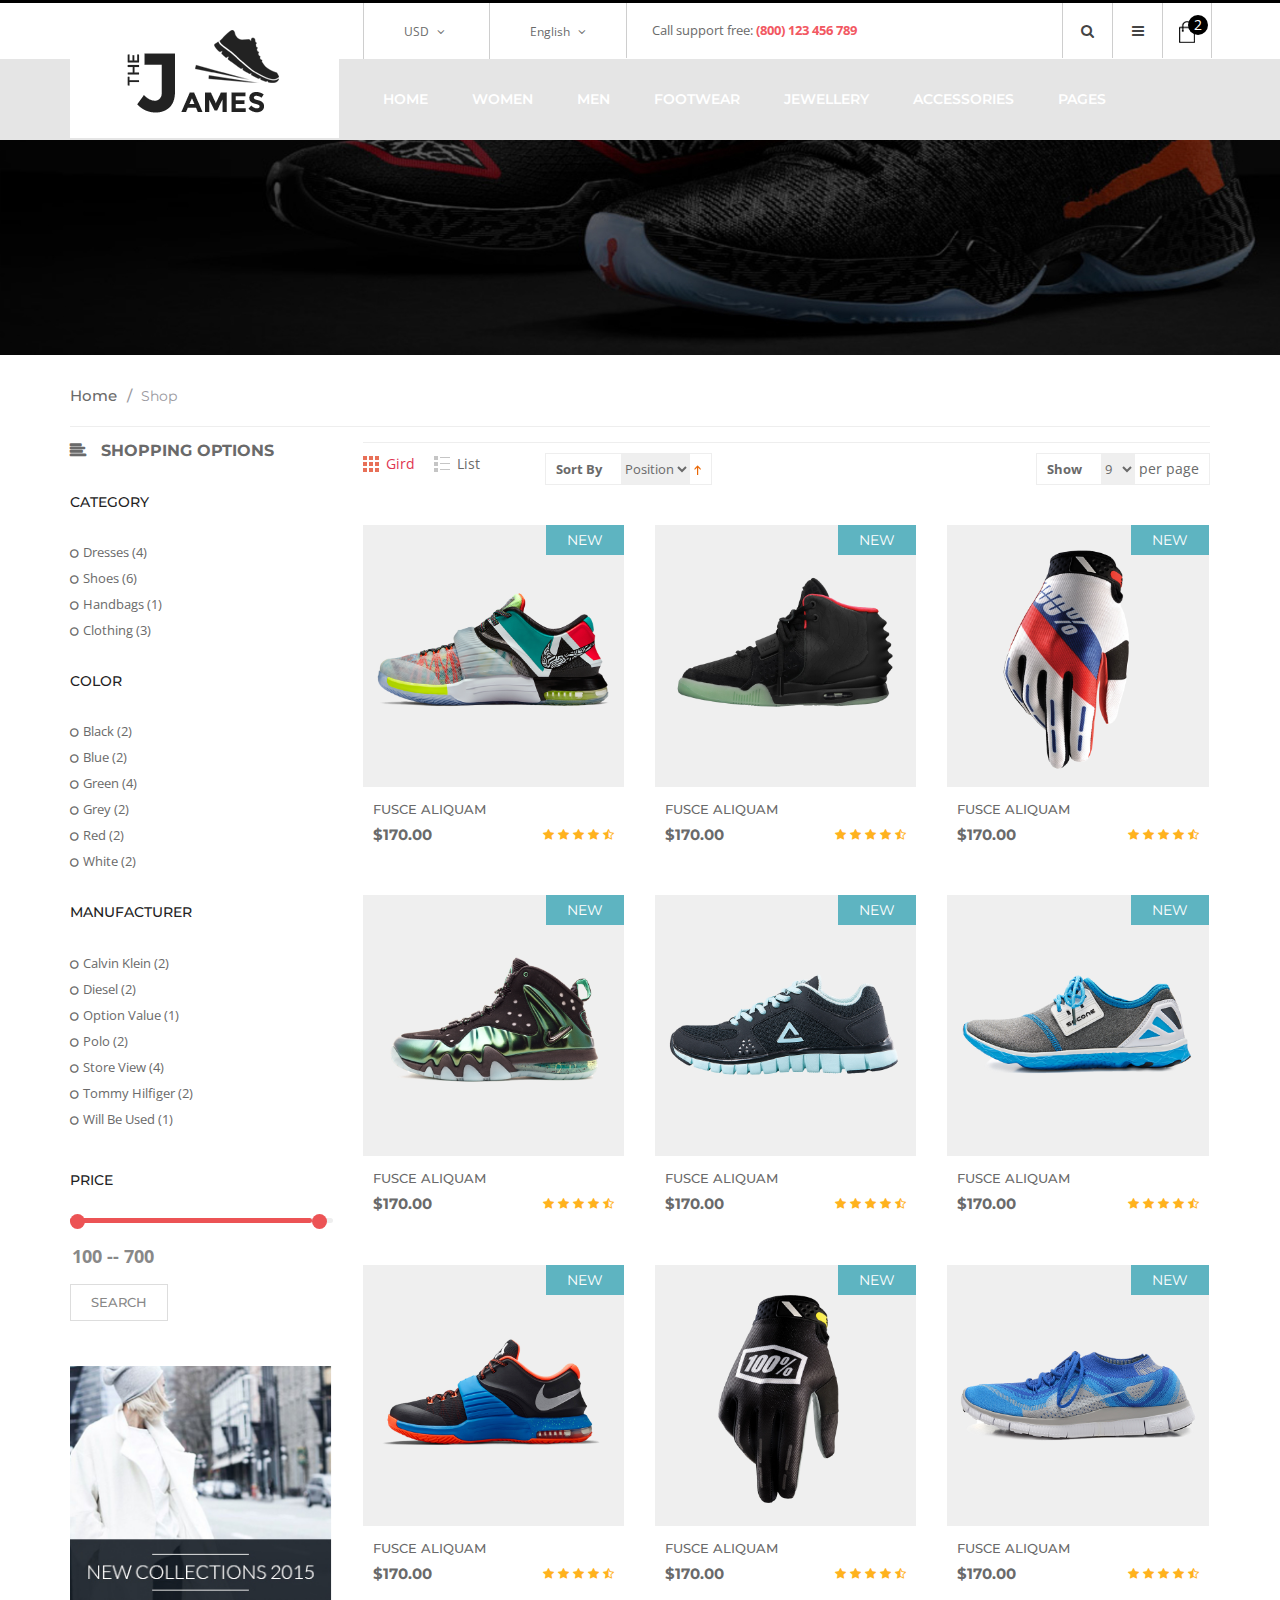
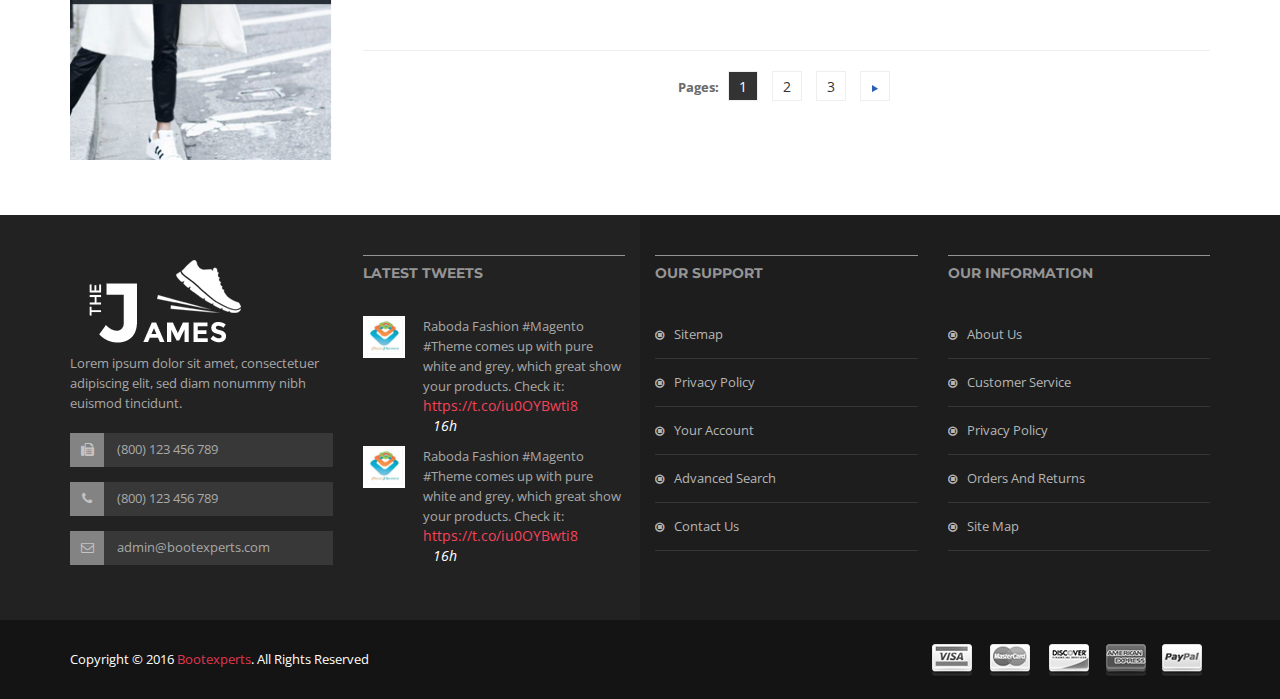
<file: shop.html>
﻿<!doctype html>
<html class="no-js" lang="">
    <head>
        <meta charset="utf-8">
        <meta http-equiv="x-ua-compatible" content="ie=edge">
        <title> Shop || James </title>
        <meta name="description" content="">
        <meta name="viewport" content="width=device-width, initial-scale=1">

        <!-- favicon
        ============================================ -->
        <link rel="shortcut icon" type="image/x-icon" href="img\favicon.ico">

        <!-- Google Fonts
        ============================================ -->
        <link href='https://fonts.googleapis.com/css?family=Norican' rel='stylesheet' type='text/css'>
        <link href='https://fonts.googleapis.com/css?family=Montserrat:400,700' rel='stylesheet' type='text/css'>
        <link href='https://fonts.googleapis.com/css?family=Open+Sans:400,300,600,700,800' rel='stylesheet' type='text/css'>

        <!-- Bootstrap CSS
        ============================================ -->
        <link rel="stylesheet" href="css\bootstrap.min.css">
        <!-- Bootstrap CSS
        ============================================ -->
        <link rel="stylesheet" href="css\font-awesome.min.css">
        <!-- owl.carousel CSS
        ============================================ -->
        <link rel="stylesheet" href="css\owl.carousel.css">
        <link rel="stylesheet" href="css\owl.theme.css">
        <link rel="stylesheet" href="css\owl.transitions.css">
        <!-- jquery-ui CSS
        ============================================ -->
        <link rel="stylesheet" href="css\jquery-ui.css">
        <!-- meanmenu CSS
        ============================================ -->
        <link rel="stylesheet" href="css\meanmenu.min.css">
        <!-- nivoslider CSS
        ============================================ -->
        <link rel="stylesheet" href="lib\css\nivo-slider.css">
        <link rel="stylesheet" href="lib\css\preview.css">
        <!-- animate CSS
        ============================================ -->
        <link rel="stylesheet" href="css\animate.css">
        <!-- magic CSS
        ============================================ -->
        <link rel="stylesheet" href="css\magic.css">
        <!-- normalize CSS
        ============================================ -->
        <link rel="stylesheet" href="css\normalize.css">
        <!-- main CSS
        ============================================ -->
        <link rel="stylesheet" href="css\main.css">
        <!-- style CSS
        ============================================ -->
        <link rel="stylesheet" href="style.css">
        <!-- responsive CSS
        ============================================ -->
        <link rel="stylesheet" href="css\responsive.css">
        <!-- modernizr JS
        ============================================ -->
        <script src="js\vendor\modernizr-2.8.3.min.js"></script>
    </head>
    <body>
        <!--[if lt IE 8]>
            <p class="browserupgrade">You are using an <strong>outdated</strong> browser. Please <a href="http://browsehappy.com/">upgrade your browser</a> to improve your experience.</p>
        <![endif]-->

        <!-- Add your site or application content here -->
        <!-- header area start -->
        <header>
            <div class="top-link">
                <div class="container">
                    <div class="row">
                        <div class="col-md-7 col-md-offset-3 col-sm-9 hidden-xs">
                            <div class="site-option">
                                <ul>
                                    <li class="currency"><a href="#">USD <i class="fa fa-angle-down"></i> </a>
                                        <ul class="sub-site-option">
                                            <li><a href="#">Eur</a></li>
                                            <li><a href="#">Usd</a></li>
                                        </ul>
                                    </li>
                                    <li class="language"><a href="#">English <i class="fa fa-angle-down"></i> </a>
                                        <ul class="sub-site-option">
                                            <li><a href="#">English</a></li>
                                            <li><a href="#">English2</a></li>
                                        </ul>
                                    </li>
                                </ul>
                            </div>
                            <div class="call-support">
                                <p>Call support free: <span> (800) 123 456 789</span></p>
                            </div>
                        </div>
                        <div class="col-md-2 col-sm-3">
                            <div class="dashboard">
                                <div class="account-menu">
                                    <ul>
                                        <li class="search">
                                            <a href="#">
                                                <i class="fa fa-search"></i>
                                            </a>
                                            <ul class="search">
                                                <li>
                                                    <form action="#">
                                                        <input type="text">
                                                        <button type="submit"> <i class="fa fa-search"></i> </button>
                                                    </form>
                                                </li>
                                            </ul>
                                        </li>
                                        <li>
                                            <a href="#">
                                                <i class="fa fa-bars"></i>
                                            </a>
                                            <ul>
                                                <li><a href="my-account.html">my account</a></li>
                                                <li><a href="wishlist.html">my wishlist</a></li>
                                                <li><a href="cart.html">my cart</a></li>
                                                <li><a href="checkout.html">Checkout</a></li>
                                                <li><a href="blog.html">Blog</a></li>
                                                <li><a href="#">Log in</a></li>
                                            </ul>
                                        </li>
                                    </ul>
                                </div>
                                <div class="cart-menu">
                                    <ul>
                                        <li><a href="#"> <img src="img\icon-cart.png" alt=""> <span>2</span> </a>
                                            <div class="cart-info">
                                                <ul>
                                                    <li>
                                                        <div class="cart-img">
                                                            <img src="img\cart\1.png" alt="">
                                                        </div>
                                                        <div class="cart-details">
                                                            <a href="#">Fusce aliquam</a>
                                                            <p>1 x $174.00</p>
                                                        </div>
                                                        <div class="btn-edit"></div>
                                                        <div class="btn-remove"></div>
                                                    </li>
                                                    <li>
                                                        <div class="cart-img">
                                                            <img src="img\cart\2.png" alt="">
                                                        </div>
                                                        <div class="cart-details">
                                                            <a href="#">Fusce aliquam</a>
                                                            <p>1 x $777.00</p>
                                                        </div>
                                                        <div class="btn-edit"></div>
                                                        <div class="btn-remove"></div>
                                                    </li>
                                                </ul>
                                                <h3>Subtotal: <span> $951.00</span></h3>
                                                <a href="checkout.html" class="checkout">checkout</a>
                                            </div>
                                        </li>
                                    </ul>
                                </div>
                            </div>
                        </div>
                    </div>
                </div>
            </div>
            <div class="mainmenu-area home2 product-items">
                <div class="container">
                    <div class="row">
                        <div class="col-md-3">
                            <div class="logo">
                                <a href="index.html">
                                    <img src="img\logo.png" alt="">
                                </a>
                            </div>
                        </div>
                        <div class="col-md-9">
                            <div class="mainmenu">
                                <nav>
                                    <ul>
                                        <li><a href="index.html">Home</a>
                                            <div class="sub-menu">
                                                <span>
                                                    <a href="index.html">Home version 1</a>
                                                </span>
                                                <span>
                                                    <a href="index-2-1.html">Home version 2</a>
                                                </span>
                                            </div>
                                        </li>
                                        <li class="mega-women"><a href="shop.html">Women</a>
                                            <div class="mega-menu women">
                                                <div class="part-1">
                                                    <span>
                                                        <a href="#">Dresses</a>
                                                        <a href="#">Cocktail</a>
                                                        <a href="#">Day</a>
                                                        <a href="#">Evening</a>
                                                        <a href="#">Sports</a>
                                                    </span>
                                                    <span>
                                                        <a href="#">shoes</a>
                                                        <a href="#">Sports</a>
                                                        <a href="#">run</a>
                                                        <a href="#">sandals</a>
                                                        <a href="#">Books</a>
                                                    </span>
                                                    <span>
                                                        <a href="#">Handbags</a>
                                                        <a href="#">Blazers</a>
                                                        <a href="#">table</a>
                                                        <a href="#">coats</a>
                                                        <a href="#">kids</a>
                                                    </span>
                                                    <span>
                                                        <a href="#">Clothing</a>
                                                        <a href="#">T-shirts</a>
                                                        <a href="#">coats</a>
                                                        <a href="#">Jackets</a>
                                                        <a href="#">jeans</a>
                                                    </span>
                                                </div>
                                                <div class="part-2">
                                                    <a href="#">
                                                        <img src="img\banner\menu-banner.png" alt="">
                                                    </a>
                                                </div>
                                            </div>
                                        </li>
                                        <li class="mega-men"><a href="shop.html">Men</a>
                                            <div class="mega-menu men">
                                                <span>
                                                    <a href="#">Bags</a>
                                                    <a href="#">Bootees  Bags</a>
                                                    <a href="#">Blazers</a>
                                                </span>
                                                <span>
                                                    <a href="#">Clothing</a>
                                                    <a href="#">coats</a>
                                                    <a href="#">T-shirts</a>
                                                </span>
                                                <span>
                                                    <a href="#">Lingerie</a>
                                                    <a href="#">Bands</a>
                                                    <a href="#">Furniture</a>
                                                </span>
                                            </div>
                                        </li>
                                        <li class="mega-footwear"><a href="shop.html">Footwear</a>
                                            <div class="mega-menu footwear">
                                                <span>
                                                    <a href="#">Footwear Man</a>
                                                    <a href="#">gifts</a>
                                                </span>
                                                <span>
                                                    <a href="#">Footwear Womens</a>
                                                    <a href="#">boots</a>
                                                </span>
                                            </div>
                                        </li>
                                        <li class="mega-jewellery"><a href="shop.html">Jewellery</a>
                                            <div class="mega-menu jewellery">
                                                <span>
                                                    <a href="#">Rings</a>
                                                </span>
                                            </div>
                                        </li>
                                        <li><a href="shop.html">accessories</a></li>
                                        <li><a href="#">Pages</a>
                                            <div class="sub-menu pages">
                                                <span>
                                                    <a href="about-us.html">About us</a>
                                                </span>
                                                <span>
                                                    <a href="blog.html">Blog</a>
                                                </span>
                                                <span>
                                                    <a href="blog-details.html">Blog Details</a>
                                                </span>
                                                <span>
                                                    <a href="cart.html">Cart</a>
                                                </span>
                                                <span>
                                                    <a href="checkout.html">Checkout</a>
                                                </span>
                                                <span>
                                                    <a href="contact.html">Contact</a>
                                                </span>
                                                <span>
                                                    <a href="my-account.html">My account</a>
                                                </span>
                                                <span>
                                                    <a href="shop.html">Shop</a>
                                                </span>
                                                <span>
                                                    <a href="shop-list.html">Shop list</a>
                                                </span>
                                                <span>
                                                    <a href="single-product.html">Single Shop</a>
                                                </span>
                                                <span>
                                                    <a href="login.html">Login page</a>
                                                </span>
                                                <span>
                                                    <a href="register.html">Ragister page</a>
                                                </span>
                                                <span>
                                                    <a href="wishlist.html">Wishlist</a>
                                                </span>
                                            </div>
                                        </li>
                                    </ul>
                                </nav>
                            </div>
                        </div>
                        <div class="col-sm-12">
                            <div class="mobile-menu">
                                <nav>
                                    <ul>
                                        <li><a href="index.html">Home</a>
                                            <ul>
                                                <li><a href="index.html">Home 1</a></li>
                                                <li><a href="index-2-1.html">Home 2</a></li>
                                            </ul>
                                        </li>
                                        <li><a href="shop.html">Women</a>
                                            <ul>
                                                <li><a href="#">Dresses</a>
                                                    <ul>
                                                        <li><a href="#">Coctail</a></li>
                                                        <li><a href="#">day</a></li>
                                                        <li><a href="#">evening</a></li>
                                                        <li><a href="#">sports</a></li>
                                                    </ul>
                                                </li>
                                                <li><a href="#">shoes</a>
                                                    <ul>
                                                        <li><a href="#">Sports</a></li>
                                                        <li><a href="#">run</a></li>
                                                        <li><a href="#">sandals</a></li>
                                                        <li><a href="#">boots</a></li>
                                                    </ul>
                                                </li>
                                                <li><a href="#">handbags</a>
                                                    <ul>
                                                        <li><a href="#">Blazers</a></li>
                                                        <li><a href="#">table</a></li>
                                                        <li><a href="#">coats</a></li>
                                                        <li><a href="#">kids</a></li>
                                                    </ul>
                                                </li>
                                                <li><a href="#">clothing</a>
                                                    <ul>
                                                        <li><a href="#">T-shirts</a></li>
                                                        <li><a href="#">coats</a></li>
                                                        <li><a href="#">Jackets</a></li>
                                                        <li><a href="#">jeans</a></li>
                                                    </ul>
                                                </li>
                                            </ul>
                                        </li>
                                        <li><a href="shop.html">Men</a>
                                            <ul>
                                                <li><a href="#">Bags</a>
                                                    <ul>
                                                        <li><a href="#">Bootees bag</a></li>
                                                        <li><a href="#">Blazers</a></li>
                                                    </ul>
                                                </li>
                                                <li><a href="#">clothing</a>
                                                    <ul>
                                                        <li><a href="#">coats</a></li>
                                                        <li><a href="#">T-shirts</a></li>
                                                    </ul>
                                                </li>
                                                <li><a href="#">Lingerie</a>
                                                    <ul>
                                                        <li><a href="#">Bands</a></li>
                                                        <li><a href="#">Furniture</a></li>
                                                    </ul>
                                                </li>
                                            </ul>
                                        </li>
                                        <li><a href="shop.html">Foorwear</a>
                                            <ul>
                                                <li><a href="#">footwear men</a>
                                                    <ul>
                                                        <li><a href="#">gifts</a></li>
                                                    </ul>
                                                </li>
                                                <li><a href="#">footwear women</a>
                                                    <ul>
                                                        <li><a href="#">boots</a></li>
                                                    </ul>
                                                </li>
                                            </ul>
                                        </li>
                                        <li><a href="shop.html">Jewellery</a>
                                            <ul>
                                                <li><a href="#">Rings</a></li>
                                            </ul>
                                        </li>
                                        <li><a href="shop.html">Accessories</a></li>
                                        <li><a href="#">Pages</a>
                                            <ul>
                                                <li><a href="about-us.html">About us</a></li>
                                                <li><a href="blog.html">Blog</a></li>
                                                <li><a href="blog-details.html">Blog Details</a></li>
                                                <li><a href="cart.html">Cart</a></li>
                                                <li><a href="checkout.html">Checkout</a></li>
                                                <li><a href="contact.html">Contact</a></li>
                                                <li><a href="my-account.html">My account</a></li>
                                                <li><a href="shop.html">Shop</a></li>
                                                <li><a href="shop-list.html">Shop list</a></li>
                                                <li><a href="single-product.html">Single Shop</a></li>
                                                <li><a href="wishlist.html">Wishlist</a></li>
                                                <li><a href="login.html">login page</a></li>
                                                <li><a href="register.html">register page</a></li>
                                            </ul>
                                        </li>
                                    </ul>
                                </nav>
                            </div>
                        </div>
                    </div>
                </div>
            </div>
        </header>
        <!-- header area end -->
        <!-- product items banner start -->
        <div class="product-banner">
            <img src="img\product\banner.jpg" alt="">
        </div>
        <!-- product items banner end -->
        <!-- product main items area start -->
        <div class="product-main-items">
            <div class="container">
                <div class="row">
                    <div class="col-md-12">
                        <div class="location">
                            <ul>
                                <li><a href="index.html" title="go to homepage">Home<span>/</span></a>  </li>
                                <li><strong> shop</strong></li>
                            </ul>
                        </div>
                    </div>
                </div>
                <div class="row">
                    <div class="col-sm-3">
                        <div class="product-sidebar">
                            <div class="sidebar-title">
                                <h2>Shopping Options</h2>
                            </div>
                            <div class="single-sidebar">
                                <div class="single-sidebar-title">
                                    <h3>Category</h3>
                                </div>
                                <div class="single-sidebar-content">
                                    <ul>
                                        <li><a href="#">Dresses (4)</a></li>
                                        <li><a href="#">shoes (6)</a></li>
                                        <li><a href="#">Handbags (1)</a></li>
                                        <li><a href="#">Clothing (3)</a></li>
                                    </ul>
                                </div>
                            </div>
                            <div class="single-sidebar">
                                <div class="single-sidebar-title">
                                    <h3>Color</h3>
                                </div>
                                <div class="single-sidebar-content">
                                    <ul>
                                        <li><a href="#">Black (2)</a></li>
                                        <li><a href="#">Blue (2)</a></li>
                                        <li><a href="#">Green (4)</a></li>
                                        <li><a href="#">Grey (2)</a></li>
                                        <li><a href="#">Red (2)</a></li>
                                        <li><a href="#">White (2)</a></li>
                                    </ul>
                                </div>
                            </div>
                            <div class="single-sidebar">
                                <div class="single-sidebar-title">
                                    <h3>Manufacturer</h3>
                                </div>
                                <div class="single-sidebar-content">
                                    <ul>
                                        <li><a href="#">Calvin Klein (2)</a></li>
                                        <li><a href="#">Diesel (2)</a></li>
                                        <li><a href="#">option value (1)</a></li>
                                        <li><a href="#">Polo (2)</a></li>
                                        <li><a href="#">store view (4)</a></li>
                                        <li><a href="#">Tommy Hilfiger (2)</a></li>
                                        <li><a href="#">will be used (1)</a></li>
                                    </ul>
                                </div>
                            </div>
                            <div class="single-sidebar price">
                                <div class="single-sidebar-title">
                                    <h3>Price</h3>
                                </div>
                                <div class="single-sidebar-content">
                                    <div class="price-range">
                                        <div class="price-filter">
                                            <div id="slider-range"></div>
                                            <div class="price-slider-amount">
                                                <input type="text" id="amount" name="price" placeholder="Add Your Price">
                                            </div>
                                        </div>
                                        <button type="submit"> <span>search</span> </button>
                                    </div>
                                </div>
                            </div>
                            <div class="banner-left">
                                <a href="#">
                                    <img src="img\product\banner_left.jpg" alt="">
                                </a>
                            </div>
                        </div>
                    </div>
                    <div class="col-sm-9">
                        <div class="product-bar">
                            <ul class="product-navigation" role="tablist">
                                <li role="presentation" class="active gird">

                                    <a href="#gird" aria-controls="gird" role="tab" data-toggle="tab">
                                        <span>
                                            <img class="primary" src="img\product\grid-primary.png" alt="">
                                            <img class="secondary" src="img\product\grid-secondary.png" alt="">
                                        </span>
                                        Gird
                                    </a>
                                </li>
                                <li role="presentation" class="list">
                                    <a href="#list" aria-controls="list" role="tab" data-toggle="tab">
                                        <span>
                                            <img class="primary" src="img\product\list-primary.png" alt="">
                                            <img class="secondary" src="img\product\list-secondary.png" alt="">
                                        </span>
                                        List
                                     </a>
                                </li>
                            </ul>
                            <div class="sort-by">
                                <label>Sort By</label>
                                <select name="sort">
                                    <option value="#" selected="">Position</option>
                                    <option value="#">Name</option>
                                    <option value="#">Price</option>
                                </select>
                                <a href="#" title="Set Descending Direction">
                                    <img src="img\product\i_asc_arrow.gif" alt="">
                                </a>
                            </div>
                            <div class="limit-product">
                                <label>Show</label>
                                <select name="show">
                                    <option value="#" selected="">9</option>
                                    <option value="#">12</option>
                                    <option value="#">24</option>
                                    <option value="#">36</option>
                                </select>
                                per page
                            </div>
                        </div>
                        <div class="row">
                            <div class="product-content">
                                <div class="tab-content">
                                    <div role="tabpanel" class="tab-pane active fade in home2" id="gird">
                                        <div class="col-lg-4 col-sm-6">
                                            <div class="single-product">
                                                <div class="level-pro-new">
                                                    <span>new</span>
                                                </div>
                                                <div class="product-img">
                                                    <a href="single-product.html">
                                                        <img src="img\product\25.png" alt="" class="primary-img">
                                                        <img src="img\product\26.png" alt="" class="secondary-img">
                                                    </a>
                                                </div>
                                                <div class="actions">
                                                    <button type="submit" class="cart-btn" title="Add to cart">add to cart</button>
                                                    <ul class="add-to-link">
                                                        <li><a class="modal-view" data-target="#productModal" data-toggle="modal" href="#"> <i class="fa fa-search"></i></a></li>
                                                        <li><a href="#"> <i class="fa fa-heart-o"></i></a></li>
                                                        <li><a href="#"> <i class="fa fa-refresh"></i></a></li>
                                                    </ul>
                                                </div>
                                                <div class="product-price">
                                                    <div class="product-name">
                                                        <a href="single-product.html" title="Fusce aliquam">Fusce aliquam</a>
                                                    </div>
                                                    <div class="price-rating">
                                                        <span>$170.00</span>
                                                        <div class="ratings">
                                                            <i class="fa fa-star"></i>
                                                            <i class="fa fa-star"></i>
                                                            <i class="fa fa-star"></i>
                                                            <i class="fa fa-star"></i>
                                                            <i class="fa fa-star-half-o"></i>
                                                        </div>
                                                    </div>
                                                </div>
                                            </div>
                                        </div>
                                        <div class="col-lg-4 col-sm-6">
                                            <div class="single-product">
                                                <div class="level-pro-new">
                                                    <span>new</span>
                                                </div>
                                                <div class="product-img">
                                                    <a href="single-product.html">
                                                        <img src="img\product\23.png" alt="" class="primary-img">
                                                        <img src="img\product\24.png" alt="" class="secondary-img">
                                                    </a>
                                                </div>
                                                <div class="actions">
                                                    <button type="submit" class="cart-btn" title="Add to cart">add to cart</button>
                                                    <ul class="add-to-link">
                                                        <li><a class="modal-view" data-target="#productModal" data-toggle="modal" href="#"> <i class="fa fa-search"></i></a></li>
                                                        <li><a href="#"> <i class="fa fa-heart-o"></i></a></li>
                                                        <li><a href="#"> <i class="fa fa-refresh"></i></a></li>
                                                    </ul>
                                                </div>
                                                <div class="product-price">
                                                    <div class="product-name">
                                                        <a href="single-product.html" title="Fusce aliquam">Fusce aliquam</a>
                                                    </div>
                                                    <div class="price-rating">
                                                        <span>$170.00</span>
                                                        <div class="ratings">
                                                            <i class="fa fa-star"></i>
                                                            <i class="fa fa-star"></i>
                                                            <i class="fa fa-star"></i>
                                                            <i class="fa fa-star"></i>
                                                            <i class="fa fa-star-half-o"></i>
                                                        </div>
                                                    </div>
                                                </div>
                                            </div>
                                        </div>
                                        <div class="col-lg-4 col-sm-6">
                                            <div class="single-product">
                                                <div class="level-pro-new">
                                                    <span>new</span>
                                                </div>
                                                <div class="product-img">
                                                    <a href="single-product.html">
                                                        <img src="img\product\21.png" alt="" class="primary-img">
                                                        <img src="img\product\22.png" alt="" class="secondary-img">
                                                    </a>
                                                </div>
                                                <div class="actions">
                                                    <button type="submit" class="cart-btn" title="Add to cart">add to cart</button>
                                                    <ul class="add-to-link">
                                                        <li><a class="modal-view" data-target="#productModal" data-toggle="modal" href="#"> <i class="fa fa-search"></i></a></li>
                                                        <li><a href="#"> <i class="fa fa-heart-o"></i></a></li>
                                                        <li><a href="#"> <i class="fa fa-refresh"></i></a></li>
                                                    </ul>
                                                </div>
                                                <div class="product-price">
                                                    <div class="product-name">
                                                        <a href="single-product.html" title="Fusce aliquam">Fusce aliquam</a>
                                                    </div>
                                                    <div class="price-rating">
                                                        <span>$170.00</span>
                                                        <div class="ratings">
                                                            <i class="fa fa-star"></i>
                                                            <i class="fa fa-star"></i>
                                                            <i class="fa fa-star"></i>
                                                            <i class="fa fa-star"></i>
                                                            <i class="fa fa-star-half-o"></i>
                                                        </div>
                                                    </div>
                                                </div>
                                            </div>
                                        </div>
                                        <div class="col-lg-4 col-sm-6">
                                            <div class="single-product">
                                                <div class="level-pro-new">
                                                    <span>new</span>
                                                </div>
                                                <div class="product-img">
                                                    <a href="single-product.html">
                                                        <img src="img\product\19.png" alt="" class="primary-img">
                                                        <img src="img\product\20.png" alt="" class="secondary-img">
                                                    </a>
                                                </div>
                                                <div class="actions">
                                                    <button type="submit" class="cart-btn" title="Add to cart">add to cart</button>
                                                    <ul class="add-to-link">
                                                        <li><a class="modal-view" data-target="#productModal" data-toggle="modal" href="#"> <i class="fa fa-search"></i></a></li>
                                                        <li><a href="#"> <i class="fa fa-heart-o"></i></a></li>
                                                        <li><a href="#"> <i class="fa fa-refresh"></i></a></li>
                                                    </ul>
                                                </div>
                                                <div class="product-price">
                                                    <div class="product-name">
                                                        <a href="single-product.html" title="Fusce aliquam">Fusce aliquam</a>
                                                    </div>
                                                    <div class="price-rating">
                                                        <span>$170.00</span>
                                                        <div class="ratings">
                                                            <i class="fa fa-star"></i>
                                                            <i class="fa fa-star"></i>
                                                            <i class="fa fa-star"></i>
                                                            <i class="fa fa-star"></i>
                                                            <i class="fa fa-star-half-o"></i>
                                                        </div>
                                                    </div>
                                                </div>
                                            </div>
                                        </div>
                                        <div class="col-lg-4 col-sm-6">
                                            <div class="single-product">
                                                <div class="level-pro-new">
                                                    <span>new</span>
                                                </div>
                                                <div class="product-img">
                                                    <a href="single-product.html">
                                                        <img src="img\product\17.png" alt="" class="primary-img">
                                                        <img src="img\product\18.png" alt="" class="secondary-img">
                                                    </a>
                                                </div>
                                                <div class="actions">
                                                    <button type="submit" class="cart-btn" title="Add to cart">add to cart</button>
                                                    <ul class="add-to-link">
                                                        <li><a class="modal-view" data-target="#productModal" data-toggle="modal" href="#"> <i class="fa fa-search"></i></a></li>
                                                        <li><a href="#"> <i class="fa fa-heart-o"></i></a></li>
                                                        <li><a href="#"> <i class="fa fa-refresh"></i></a></li>
                                                    </ul>
                                                </div>
                                                <div class="product-price">
                                                    <div class="product-name">
                                                        <a href="single-product.html" title="Fusce aliquam">Fusce aliquam</a>
                                                    </div>
                                                    <div class="price-rating">
                                                        <span>$170.00</span>
                                                        <div class="ratings">
                                                            <i class="fa fa-star"></i>
                                                            <i class="fa fa-star"></i>
                                                            <i class="fa fa-star"></i>
                                                            <i class="fa fa-star"></i>
                                                            <i class="fa fa-star-half-o"></i>
                                                        </div>
                                                    </div>
                                                </div>
                                            </div>
                                        </div>
                                        <div class="col-lg-4 col-sm-6">
                                            <div class="single-product">
                                                <div class="level-pro-new">
                                                    <span>new</span>
                                                </div>
                                                <div class="product-img">
                                                    <a href="single-product.html">
                                                        <img src="img\product\15.png" alt="" class="primary-img">
                                                        <img src="img\product\16.png" alt="" class="secondary-img">
                                                    </a>
                                                </div>
                                                <div class="actions">
                                                    <button type="submit" class="cart-btn" title="Add to cart">add to cart</button>
                                                    <ul class="add-to-link">
                                                        <li><a class="modal-view" data-target="#productModal" data-toggle="modal" href="#"> <i class="fa fa-search"></i></a></li>
                                                        <li><a href="#"> <i class="fa fa-heart-o"></i></a></li>
                                                        <li><a href="#"> <i class="fa fa-refresh"></i></a></li>
                                                    </ul>
                                                </div>
                                                <div class="product-price">
                                                    <div class="product-name">
                                                        <a href="single-product.html" title="Fusce aliquam">Fusce aliquam</a>
                                                    </div>
                                                    <div class="price-rating">
                                                        <span>$170.00</span>
                                                        <div class="ratings">
                                                            <i class="fa fa-star"></i>
                                                            <i class="fa fa-star"></i>
                                                            <i class="fa fa-star"></i>
                                                            <i class="fa fa-star"></i>
                                                            <i class="fa fa-star-half-o"></i>
                                                        </div>
                                                    </div>
                                                </div>
                                            </div>
                                        </div>
                                        <div class="col-lg-4 col-sm-6">
                                            <div class="single-product">
                                                <div class="level-pro-new">
                                                    <span>new</span>
                                                </div>
                                                <div class="product-img">
                                                    <a href="single-product.html">
                                                        <img src="img\product\13.png" alt="" class="primary-img">
                                                        <img src="img\product\14.png" alt="" class="secondary-img">
                                                    </a>
                                                </div>
                                                <div class="actions">
                                                    <button type="submit" class="cart-btn" title="Add to cart">add to cart</button>
                                                    <ul class="add-to-link">
                                                        <li><a class="modal-view" data-target="#productModal" data-toggle="modal" href="#"> <i class="fa fa-search"></i></a></li>
                                                        <li><a href="#"> <i class="fa fa-heart-o"></i></a></li>
                                                        <li><a href="#"> <i class="fa fa-refresh"></i></a></li>
                                                    </ul>
                                                </div>
                                                <div class="product-price">
                                                    <div class="product-name">
                                                        <a href="single-product.html" title="Fusce aliquam">Fusce aliquam</a>
                                                    </div>
                                                    <div class="price-rating">
                                                        <span>$170.00</span>
                                                        <div class="ratings">
                                                            <i class="fa fa-star"></i>
                                                            <i class="fa fa-star"></i>
                                                            <i class="fa fa-star"></i>
                                                            <i class="fa fa-star"></i>
                                                            <i class="fa fa-star-half-o"></i>
                                                        </div>
                                                    </div>
                                                </div>
                                            </div>
                                        </div>
                                        <div class="col-lg-4 col-sm-6">
                                            <div class="single-product">
                                                <div class="level-pro-new">
                                                    <span>new</span>
                                                </div>
                                                <div class="product-img">
                                                    <a href="single-product.html">
                                                        <img src="img\product\11.png" alt="" class="primary-img">
                                                        <img src="img\product\12.png" alt="" class="secondary-img">
                                                    </a>
                                                </div>
                                                <div class="actions">
                                                    <button type="submit" class="cart-btn" title="Add to cart">add to cart</button>
                                                    <ul class="add-to-link">
                                                        <li><a class="modal-view" data-target="#productModal" data-toggle="modal" href="#"> <i class="fa fa-search"></i></a></li>
                                                        <li><a href="#"> <i class="fa fa-heart-o"></i></a></li>
                                                        <li><a href="#"> <i class="fa fa-refresh"></i></a></li>
                                                    </ul>
                                                </div>
                                                <div class="product-price">
                                                    <div class="product-name">
                                                        <a href="single-product.html" title="Fusce aliquam">Fusce aliquam</a>
                                                    </div>
                                                    <div class="price-rating">
                                                        <span>$170.00</span>
                                                        <div class="ratings">
                                                            <i class="fa fa-star"></i>
                                                            <i class="fa fa-star"></i>
                                                            <i class="fa fa-star"></i>
                                                            <i class="fa fa-star"></i>
                                                            <i class="fa fa-star-half-o"></i>
                                                        </div>
                                                    </div>
                                                </div>
                                            </div>
                                        </div>
                                        <div class="col-lg-4 col-sm-6">
                                            <div class="single-product">
                                                <div class="level-pro-new">
                                                    <span>new</span>
                                                </div>
                                                <div class="product-img">
                                                    <a href="single-product.html">
                                                        <img src="img\product\9.png" alt="" class="primary-img">
                                                        <img src="img\product\10.png" alt="" class="secondary-img">
                                                    </a>
                                                </div>
                                                <div class="actions">
                                                    <button type="submit" class="cart-btn" title="Add to cart">add to cart</button>
                                                    <ul class="add-to-link">
                                                        <li><a class="modal-view" data-target="#productModal" data-toggle="modal" href="#"> <i class="fa fa-search"></i></a></li>
                                                        <li><a href="#"> <i class="fa fa-heart-o"></i></a></li>
                                                        <li><a href="#"> <i class="fa fa-refresh"></i></a></li>
                                                    </ul>
                                                </div>
                                                <div class="product-price">
                                                    <div class="product-name">
                                                        <a href="single-product.html" title="Fusce aliquam">Fusce aliquam</a>
                                                    </div>
                                                    <div class="price-rating">
                                                        <span>$170.00</span>
                                                        <div class="ratings">
                                                            <i class="fa fa-star"></i>
                                                            <i class="fa fa-star"></i>
                                                            <i class="fa fa-star"></i>
                                                            <i class="fa fa-star"></i>
                                                            <i class="fa fa-star-half-o"></i>
                                                        </div>
                                                    </div>
                                                </div>
                                            </div>
                                        </div>
                                    </div>
                                    <div role="tabpanel" class="tab-pane fade home2" id="list">
                                        <div class="product-catagory">
                                            <div class="single-list-product">
                                                <div class="col-sm-4">
                                                    <div class="list-product-img">
                                                        <a href="single-product.html">
                                                            <img src="img\product\1.png" alt="">
                                                        </a>
                                                    </div>
                                                </div>
                                                <div class="col-sm-8">
                                                    <div class="list-product-info">
                                                        <a href="single-product.html" class="list-product-name"> Cras neque metus</a>
                                                        <div class="price-rating">
                                                            <span class="old-price">$700.00</span>
                                                            <span>$800.00</span>
                                                            <div class="ratings">
                                                                <i class="fa fa-star"></i>
                                                                <i class="fa fa-star"></i>
                                                                <i class="fa fa-star"></i>
                                                                <i class="fa fa-star"></i>
                                                                <i class="fa fa-star-half-o"></i>
                                                                <a href="#" class="review">1 Review(s)</a>
                                                                <a href="#" class="add-review">Add Your Review</a>
                                                            </div>
                                                        </div>
                                                        <div class="list-product-details">
                                                            <p>Nunc facilisis sagittis ullamcorper. Proin lectus ipsum, gravida et mattis vulputate, tristique ut lectus. Sed et lorem nunc. Vestibulum ante ipsum primis in faucibus orci luctus et ultrices posuere cubilia Curae; Aenean eleifend laoreet congue. Vivamus adipiscing nisl ut dolor dignissim semper. Nul
                                                            <a href="single-product.html">Learn More</a> </p>
                                                        </div>
                                                    </div>
                                                </div>
                                            </div>
                                            <div class="single-list-product">
                                                <div class="col-sm-4">
                                                    <div class="list-product-img">
                                                        <a href="single-product.html">
                                                            <img src="img\product\6.png" alt="">
                                                        </a>
                                                    </div>
                                                </div>
                                                <div class="col-sm-8">
                                                    <div class="list-product-info">
                                                        <a href="single-product.html" class="list-product-name"> Cras neque metus</a>
                                                        <div class="price-rating">
                                                            <span class="old-price">$700.00</span>
                                                            <span>$800.00</span>
                                                            <div class="ratings">
                                                                <i class="fa fa-star"></i>
                                                                <i class="fa fa-star"></i>
                                                                <i class="fa fa-star"></i>
                                                                <i class="fa fa-star"></i>
                                                                <i class="fa fa-star-half-o"></i>
                                                                <a href="#" class="review">1 Review(s)</a>
                                                                <a href="#" class="add-review">Add Your Review</a>
                                                            </div>
                                                        </div>
                                                        <div class="list-product-details">
                                                            <p>Nunc facilisis sagittis ullamcorper. Proin lectus ipsum, gravida et mattis vulputate, tristique ut lectus. Sed et lorem nunc. Vestibulum ante ipsum primis in faucibus orci luctus et ultrices posuere cubilia Curae; Aenean eleifend laoreet congue. Vivamus adipiscing nisl ut dolor dignissim semper. Nul
                                                            <a href="single-product.html">Learn More</a> </p>
                                                        </div>
                                                    </div>
                                                </div>
                                            </div>
                                            <div class="single-list-product">
                                                <div class="col-sm-4">
                                                    <div class="list-product-img">
                                                        <a href="single-product.html">
                                                            <img src="img\product\3.png" alt="">
                                                        </a>
                                                    </div>
                                                </div>
                                                <div class="col-sm-8">
                                                    <div class="list-product-info">
                                                        <a href="single-product.html" class="list-product-name"> Cras neque metus</a>
                                                        <div class="price-rating">
                                                            <span class="old-price">$700.00</span>
                                                            <span>$800.00</span>
                                                            <div class="ratings">
                                                                <i class="fa fa-star"></i>
                                                                <i class="fa fa-star"></i>
                                                                <i class="fa fa-star"></i>
                                                                <i class="fa fa-star"></i>
                                                                <i class="fa fa-star-half-o"></i>
                                                                <a href="#" class="review">1 Review(s)</a>
                                                                <a href="#" class="add-review">Add Your Review</a>
                                                            </div>
                                                        </div>
                                                        <div class="list-product-details">
                                                            <p>Nunc facilisis sagittis ullamcorper. Proin lectus ipsum, gravida et mattis vulputate, tristique ut lectus. Sed et lorem nunc. Vestibulum ante ipsum primis in faucibus orci luctus et ultrices posuere cubilia Curae; Aenean eleifend laoreet congue. Vivamus adipiscing nisl ut dolor dignissim semper. Nul
                                                            <a href="single-product.html">Learn More</a> </p>
                                                        </div>
                                                    </div>
                                                </div>
                                            </div>
                                            <div class="single-list-product">
                                                <div class="col-sm-4">
                                                    <div class="list-product-img">
                                                        <a href="single-product.html">
                                                            <img src="img\product\4.png" alt="">
                                                        </a>
                                                    </div>
                                                </div>
                                                <div class="col-sm-8">
                                                    <div class="list-product-info">
                                                        <a href="single-product.html" class="list-product-name"> Cras neque metus</a>
                                                        <div class="price-rating">
                                                            <span class="old-price">$700.00</span>
                                                            <span>$800.00</span>
                                                            <div class="ratings">
                                                                <i class="fa fa-star"></i>
                                                                <i class="fa fa-star"></i>
                                                                <i class="fa fa-star"></i>
                                                                <i class="fa fa-star"></i>
                                                                <i class="fa fa-star-half-o"></i>
                                                                <a href="#" class="review">1 Review(s)</a>
                                                                <a href="#" class="add-review">Add Your Review</a>
                                                            </div>
                                                        </div>
                                                        <div class="list-product-details">
                                                            <p>Nunc facilisis sagittis ullamcorper. Proin lectus ipsum, gravida et mattis vulputate, tristique ut lectus. Sed et lorem nunc. Vestibulum ante ipsum primis in faucibus orci luctus et ultrices posuere cubilia Curae; Aenean eleifend laoreet congue. Vivamus adipiscing nisl ut dolor dignissim semper. Nul
                                                            <a href="single-product.html">Learn More</a> </p>
                                                        </div>
                                                    </div>
                                                </div>
                                            </div>
                                            <div class="single-list-product">
                                                <div class="col-sm-4">
                                                    <div class="list-product-img">
                                                        <a href="single-product.html">
                                                            <img src="img\product\5.png" alt="">
                                                        </a>
                                                    </div>
                                                </div>
                                                <div class="col-sm-8">
                                                    <div class="list-product-info">
                                                        <a href="single-product.html" class="list-product-name"> Cras neque metus</a>
                                                        <div class="price-rating">
                                                            <span class="old-price">$700.00</span>
                                                            <span>$800.00</span>
                                                            <div class="ratings">
                                                                <i class="fa fa-star"></i>
                                                                <i class="fa fa-star"></i>
                                                                <i class="fa fa-star"></i>
                                                                <i class="fa fa-star"></i>
                                                                <i class="fa fa-star-half-o"></i>
                                                                <a href="#" class="review">1 Review(s)</a>
                                                                <a href="#" class="add-review">Add Your Review</a>
                                                            </div>
                                                        </div>
                                                        <div class="list-product-details">
                                                            <p>Nunc facilisis sagittis ullamcorper. Proin lectus ipsum, gravida et mattis vulputate, tristique ut lectus. Sed et lorem nunc. Vestibulum ante ipsum primis in faucibus orci luctus et ultrices posuere cubilia Curae; Aenean eleifend laoreet congue. Vivamus adipiscing nisl ut dolor dignissim semper. Nul
                                                            <a href="single-product.html">Learn More</a> </p>
                                                        </div>
                                                    </div>
                                                </div>
                                            </div>
                                        </div>
                                    </div>
                                </div>
                            </div>
                            <div class="col-md-12">
                                <div class="toolbar-bottom">
                                    <ul>
                                        <li><span>Pages:</span></li>
                                        <li class="current"><a href="#">1</a></li>
                                        <li><a href="#">2</a></li>
                                        <li><a href="#">3</a></li>
                                        <li><a href="#"> <img src="img\product\pager_arrow_right.gif" alt=""> </a></li>
                                    </ul>
                                </div>
                            </div>
                        </div>
                    </div>
                </div>
            </div>
        </div>
        <!-- product main items area end -->

        <!-- footer top area start -->
        <div class="footer-top-area">
            <div class="container">
                <div class="row">
                    <div class="col-md-3 col-sm-4">
                        <div class="footer-contact">
                            <img src="img\logo-white.png" alt="">
                            <p>Lorem ipsum dolor sit amet, consectetuer adipiscing elit, sed diam nonummy nibh euismod tincidunt.</p>
                            <ul class="address">
                                <li>
                                    <span class="fa fa-fax"></span>
                                    (800) 123 456 789
                                </li>
                                <li>
                                    <span class="fa fa-phone"></span>
                                    (800) 123 456 789
                                </li>
                                <li>
                                    <span class="fa fa-envelope-o"></span>
                                    admin@bootexperts.com
                                </li>
                            </ul>
                        </div>
                    </div>
                    <div class="col-md-3 hidden-sm">
                        <div class="footer-tweets">
                            <div class="footer-title">
                                <h3>Latest tweets</h3>
                            </div>
                            <div class="twitter-feed">
                                <div class="twitter-article">
                                    <div class="twitter-img">
                                        <a href="#">
                                            <img src="img\twitter\twitter-1.png" alt="">
                                        </a>
                                    </div>
                                    <div class="twitter-text">
                                        <p>Raboda Fashion #Magento #Theme comes up with pure white and grey, which great show your products. Check it: </p>
                                        <a href="#">https://t.co/iu0OYBwti8</a>
                                        <div class="twitter-time">
                                            <a href="#">16h</a>
                                        </div>
                                    </div>
                                </div>
                                <div class="twitter-article">
                                    <div class="twitter-img">
                                        <a href="#">
                                            <img src="img\twitter\twitter-1.png" alt="">
                                        </a>
                                    </div>
                                    <div class="twitter-text">
                                        <p>Raboda Fashion #Magento #Theme comes up with pure white and grey, which great show your products. Check it: </p>
                                        <a href="#">https://t.co/iu0OYBwti8</a>
                                        <div class="twitter-time">
                                            <a href="#">16h</a>
                                        </div>
                                    </div>
                                </div>
                            </div>
                        </div>
                    </div>
                    <div class="col-md-3 col-sm-4">
                        <div class="footer-support">
                            <div class="footer-title">
                                <h3>Our support</h3>
                            </div>
                            <div class="footer-menu">
                                <ul>
                                    <li><a href="#">Sitemap</a></li>
                                    <li><a href="#">Privacy Policy</a></li>
                                    <li><a href="#">Your Account</a></li>
                                    <li><a href="#">Advanced Search</a></li>
                                    <li><a href="contact.html">Contact Us</a></li>
                                </ul>
                            </div>
                        </div>
                    </div>
                    <div class="col-md-3 col-sm-4">
                        <div class="footer-info">
                            <div class="footer-title">
                                <h3>Our information</h3>
                            </div>
                            <div class="footer-menu">
                                <ul>
                                    <li><a href="about-us.html">About Us</a></li>
                                    <li><a href="#">Customer Service</a></li>
                                    <li><a href="#">Privacy Policy</a></li>
                                    <li><a href="#">Orders and Returns</a></li>
                                    <li><a href="#">Site Map</a></li>
                                </ul>
                            </div>
                        </div>
                    </div>
                </div>
            </div>
        </div>
        <!-- footer top area end -->
        <!-- footer area start -->
        <footer class="footer-area">
            <div class="container">
                <div class="row">
                    <div class="col-sm-6">
                        <div class="footer-copyright">
                            <p>Copyright &copy; 2016 <a href="#"> Bootexperts</a>. All Rights Reserved</p>
                        </div>
                    </div>
                    <div class="col-sm-6">
                        <div class="payment-icon">
                            <img src="img\payment.png" alt="">
                        </div>
                    </div>
                </div>
            </div>
            <a href="#" id="scrollUp"><i class="fa fa fa-arrow-up"></i></a>
        </footer>
        <!-- footer area end -->
        <!-- quickview product start -->
        <div id="quickview-wrapper">
            <!-- Modal -->
            <div class="modal fade" id="productModal" tabindex="-1" role="dialog">
                <div class="modal-dialog" role="document">
                    <div class="modal-content">
                        <div class="modal-header">
                            <button type="button" class="close" data-dismiss="modal" aria-label="Close"><span aria-hidden="true">&times;</span></button>
                        </div>
                        <div class="modal-body">
                            <div class="modal-product">
                                <div class="product-images">
                                    <div class="main-image images">
                                        <img alt="" src="img\product\quick-view.jpg">
                                    </div>
                                </div>

                                <div class="product-info">
                                    <h1>Diam quis cursus</h1>
                                    <div class="price-box">
                                        <p class="price"><span class="special-price"><span class="amount">$132.00</span></span></p>
                                    </div>
                                    <a href="shop.html" class="see-all">See all features</a>
                                    <div class="quick-add-to-cart">
                                        <form method="post" class="cart">
                                            <div class="numbers-row">
                                                <input type="number" id="french-hens" value="3">
                                            </div>
                                            <button class="single_add_to_cart_button" type="submit">Add to cart</button>
                                        </form>
                                    </div>
                                    <div class="quick-desc">
                                        <p>Lorem ipsum dolor sit amet, consectetur adipiscing elit. Nam fringilla augue nec est tristique auctor. Donec non est at libero vulputate rutrum. Morbi ornare lectus quis justo gravida semper. Nulla tellus mi, vulputate adipiscing cursus eu, suscipit id nulla.</p>
                                    </div>
                                    <div class="share-post">
                                        <div class="share-title">
                                            <h3>share this product</h3>
                                        </div>
                                        <div class="share-social">
                                            <ul>
                                                <li><a href="#"> <i class="fa fa-facebook"></i> </a></li>
                                                <li><a href="#"> <i class="fa fa-twitter"></i> </a></li>
                                                <li><a href="#"> <i class="fa fa-pinterest"></i> </a></li>
                                                <li><a href="#"> <i class="fa fa-google-plus"></i> </a></li>
                                                <li><a href="#"> <i class="fa fa-linkedin"></i> </a></li>
                                            </ul>
                                        </div>
                                    </div>
                                </div>
                            </div>
                        </div>
                    </div>
                </div>
            </div>
        </div>
        <!-- quickview product start -->
        <!-- jquery
        ============================================ -->
        <script src="js\vendor\jquery-1.12.1.min.js"></script>
        <!-- bootstrap JS
        ============================================ -->
        <script src="js\bootstrap.min.js"></script>
        <!-- wow JS
        ============================================ -->
        <script src="js\wow.min.js"></script>
        <!-- price-slider JS
        ============================================ -->
        <script src="js\jquery-price-slider.js"></script>
        <!-- nivoslider JS
        ============================================ -->
        <script src="lib\js\jquery.nivo.slider.js"></script>
        <script src="lib\home.js"></script>
        <!-- meanmenu JS
        ============================================ -->
        <script src="js\jquery.meanmenu.js"></script>
        <!-- owl.carousel JS
        ============================================ -->
        <script src="js\owl.carousel.min.js"></script>
        <!-- elevatezoom JS
        ============================================ -->
        <script src="js\jquery.elevatezoom.js"></script>
        <!-- scrollUp JS
        ============================================ -->
        <script src="js\jquery.scrollUp.min.js"></script>
        <!-- plugins JS
        ============================================ -->
        <script src="js\plugins.js"></script>
        <!-- main JS
        ============================================ -->
        <script src="js\main.js"></script>
    </body>
</html>
</file>
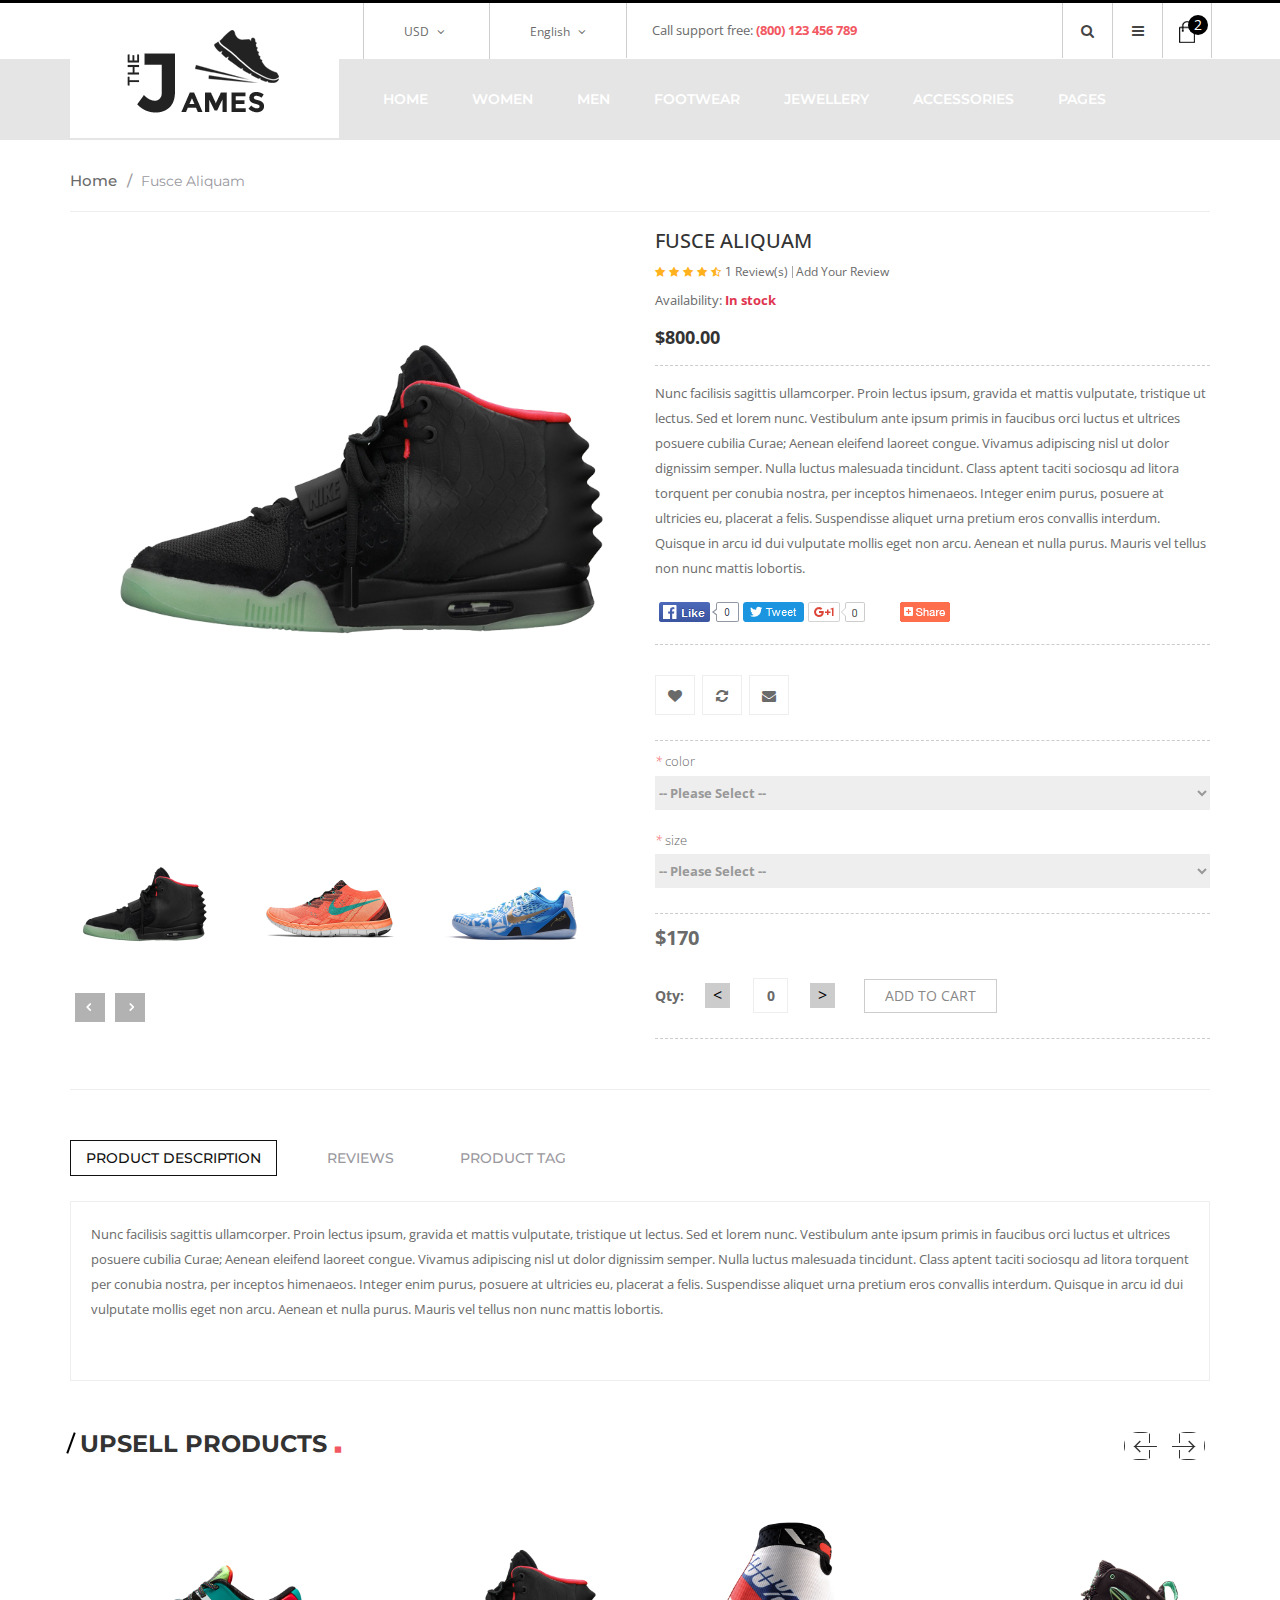
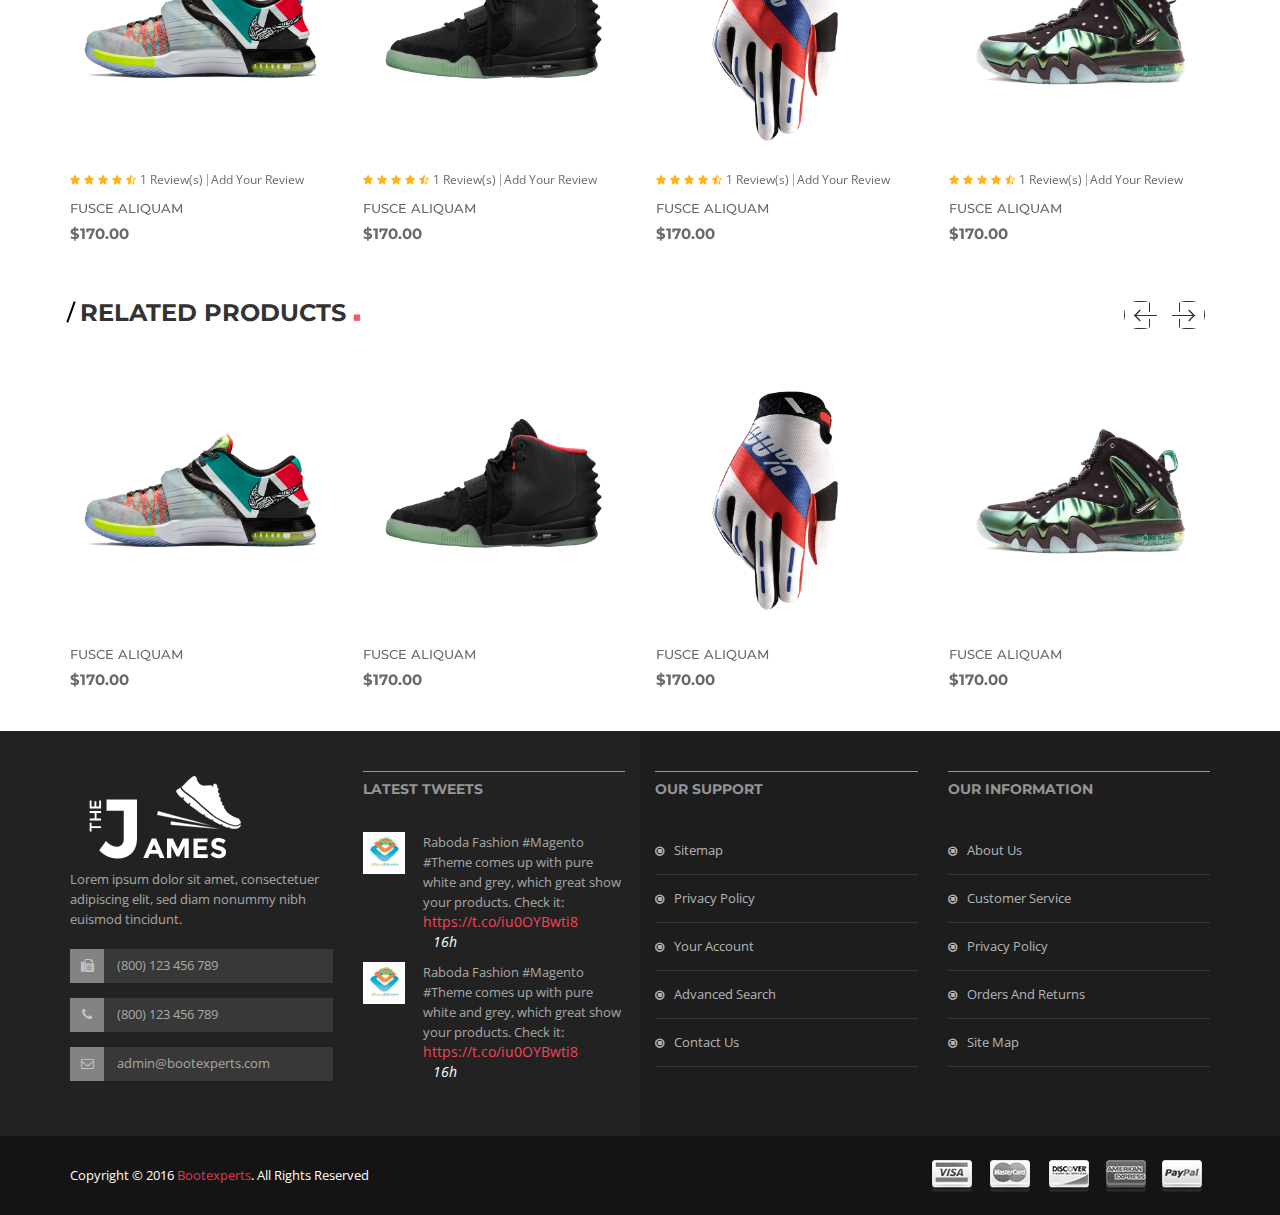
<file: single-product.html>
﻿<!doctype html>
<html class="no-js" lang="">
    <head>
        <meta charset="utf-8">
        <meta http-equiv="x-ua-compatible" content="ie=edge">
        <title>Single Shop || James </title>
        <meta name="description" content="">
        <meta name="viewport" content="width=device-width, initial-scale=1">

        <!-- favicon
        ============================================ -->
        <link rel="shortcut icon" type="image/x-icon" href="img\favicon.ico">

        <!-- Google Fonts
        ============================================ -->
        <link href='https://fonts.googleapis.com/css?family=Norican' rel='stylesheet' type='text/css'>
        <link href='https://fonts.googleapis.com/css?family=Montserrat:400,700' rel='stylesheet' type='text/css'>
        <link href='https://fonts.googleapis.com/css?family=Open+Sans:400,300,600,700,800' rel='stylesheet' type='text/css'>

        <!-- Bootstrap CSS
        ============================================ -->
        <link rel="stylesheet" href="css\bootstrap.min.css">
        <!-- Bootstrap CSS
        ============================================ -->
        <link rel="stylesheet" href="css\font-awesome.min.css">
        <!-- owl.carousel CSS
        ============================================ -->
        <link rel="stylesheet" href="css\owl.carousel.css">
        <link rel="stylesheet" href="css\owl.theme.css">
        <link rel="stylesheet" href="css\owl.transitions.css">
        <!-- jquery-ui CSS
        ============================================ -->
        <link rel="stylesheet" href="css\jquery-ui.css">
        <!-- meanmenu CSS
        ============================================ -->
        <link rel="stylesheet" href="css\meanmenu.min.css">
        <!-- nivoslider CSS
        ============================================ -->
        <link rel="stylesheet" href="lib\css\nivo-slider.css">
        <link rel="stylesheet" href="lib\css\preview.css">
        <!-- animate CSS
        ============================================ -->
        <link rel="stylesheet" href="css\animate.css">
        <!-- magic CSS
        ============================================ -->
        <link rel="stylesheet" href="css\magic.css">
        <!-- normalize CSS
        ============================================ -->
        <link rel="stylesheet" href="css\normalize.css">
        <!-- main CSS
        ============================================ -->
        <link rel="stylesheet" href="css\main.css">
        <!-- style CSS
        ============================================ -->
        <link rel="stylesheet" href="style.css">
        <!-- responsive CSS
        ============================================ -->
        <link rel="stylesheet" href="css\responsive.css">
        <!-- modernizr JS
        ============================================ -->
        <script src="js\vendor\modernizr-2.8.3.min.js"></script>
    </head>
    <body>
        <!--[if lt IE 8]>
            <p class="browserupgrade">You are using an <strong>outdated</strong> browser. Please <a href="http://browsehappy.com/">upgrade your browser</a> to improve your experience.</p>
        <![endif]-->

        <!-- Add your site or application content here -->
        <!-- header area start -->
        <header>
            <div class="top-link">
                <div class="container">
                    <div class="row">
                        <div class="col-md-7 col-md-offset-3 col-sm-9 hidden-xs">
                            <div class="site-option">
                                <ul>
                                    <li class="currency"><a href="#">USD <i class="fa fa-angle-down"></i> </a>
                                        <ul class="sub-site-option">
                                            <li><a href="#">Eur</a></li>
                                            <li><a href="#">Usd</a></li>
                                        </ul>
                                    </li>
                                    <li class="language"><a href="#">English <i class="fa fa-angle-down"></i> </a>
                                        <ul class="sub-site-option">
                                            <li><a href="#">English</a></li>
                                            <li><a href="#">English2</a></li>
                                        </ul>
                                    </li>
                                </ul>
                            </div>
                            <div class="call-support">
                                <p>Call support free: <span> (800) 123 456 789</span></p>
                            </div>
                        </div>
                        <div class="col-md-2 col-sm-3">
                            <div class="dashboard">
                                <div class="account-menu">
                                    <ul>
                                        <li class="search">
                                            <a href="#">
                                                <i class="fa fa-search"></i>
                                            </a>
                                            <ul class="search">
                                                <li>
                                                    <form action="#">
                                                        <input type="text">
                                                        <button type="submit"> <i class="fa fa-search"></i> </button>
                                                    </form>
                                                </li>
                                            </ul>
                                        </li>
                                        <li>
                                            <a href="#">
                                                <i class="fa fa-bars"></i>
                                            </a>
                                            <ul>
                                                <li><a href="my-account.html">my account</a></li>
                                                <li><a href="wishlist.html">my wishlist</a></li>
                                                <li><a href="cart.html">my cart</a></li>
                                                <li><a href="checkout.html">Checkout</a></li>
                                                <li><a href="blog.html">Blog</a></li>
                                                <li><a href="#">Log in</a></li>
                                            </ul>
                                        </li>
                                    </ul>
                                </div>
                                <div class="cart-menu">
                                    <ul>
                                        <li><a href="#"> <img src="img\icon-cart.png" alt=""> <span>2</span> </a>
                                            <div class="cart-info">
                                                <ul>
                                                    <li>
                                                        <div class="cart-img">
                                                            <img src="img\cart\1.png" alt="">
                                                        </div>
                                                        <div class="cart-details">
                                                            <a href="#">Fusce aliquam</a>
                                                            <p>1 x $174.00</p>
                                                        </div>
                                                        <div class="btn-edit"></div>
                                                        <div class="btn-remove"></div>
                                                    </li>
                                                    <li>
                                                        <div class="cart-img">
                                                            <img src="img\cart\2.png" alt="">
                                                        </div>
                                                        <div class="cart-details">
                                                            <a href="#">Fusce aliquam</a>
                                                            <p>1 x $777.00</p>
                                                        </div>
                                                        <div class="btn-edit"></div>
                                                        <div class="btn-remove"></div>
                                                    </li>
                                                </ul>
                                                <h3>Subtotal: <span> $951.00</span></h3>
                                                <a href="checkout.html" class="checkout">checkout</a>
                                            </div>
                                        </li>
                                    </ul>
                                </div>
                            </div>
                        </div>
                    </div>
                </div>
            </div>
            <div class="mainmenu-area home2 product-items">
                <div class="container">
                    <div class="row">
                        <div class="col-md-3">
                            <div class="logo">
                                <a href="index.html">
                                    <img src="img\logo.png" alt="">
                                </a>
                            </div>
                        </div>
                        <div class="col-md-9">
                            <div class="mainmenu">
                                <nav>
                                    <ul>
                                        <li><a href="index.html">Home</a>
                                            <div class="sub-menu">
                                                <span>
                                                    <a href="index.html">Home version 1</a>
                                                </span>
                                                <span>
                                                    <a href="index-2-1.html">Home version 2</a>
                                                </span>
                                            </div>
                                        </li>
                                        <li class="mega-women"><a href="shop.html">Women</a>
                                            <div class="mega-menu women">
                                                <div class="part-1">
                                                    <span>
                                                        <a href="#">Dresses</a>
                                                        <a href="#">Cocktail</a>
                                                        <a href="#">Day</a>
                                                        <a href="#">Evening</a>
                                                        <a href="#">Sports</a>
                                                    </span>
                                                    <span>
                                                        <a href="#">shoes</a>
                                                        <a href="#">Sports</a>
                                                        <a href="#">run</a>
                                                        <a href="#">sandals</a>
                                                        <a href="#">Books</a>
                                                    </span>
                                                    <span>
                                                        <a href="#">Handbags</a>
                                                        <a href="#">Blazers</a>
                                                        <a href="#">table</a>
                                                        <a href="#">coats</a>
                                                        <a href="#">kids</a>
                                                    </span>
                                                    <span>
                                                        <a href="#">Clothing</a>
                                                        <a href="#">T-shirts</a>
                                                        <a href="#">coats</a>
                                                        <a href="#">Jackets</a>
                                                        <a href="#">jeans</a>
                                                    </span>
                                                </div>
                                                <div class="part-2">
                                                    <a href="#">
                                                        <img src="img\banner\menu-banner.png" alt="">
                                                    </a>
                                                </div>
                                            </div>
                                        </li>
                                        <li class="mega-men"><a href="shop.html">Men</a>
                                            <div class="mega-menu men">
                                                <span>
                                                    <a href="#">Bags</a>
                                                    <a href="#">Bootees  Bags</a>
                                                    <a href="#">Blazers</a>
                                                </span>
                                                <span>
                                                    <a href="#">Clothing</a>
                                                    <a href="#">coats</a>
                                                    <a href="#">T-shirts</a>
                                                </span>
                                                <span>
                                                    <a href="#">Lingerie</a>
                                                    <a href="#">Bands</a>
                                                    <a href="#">Furniture</a>
                                                </span>
                                            </div>
                                        </li>
                                        <li class="mega-footwear"><a href="shop.html">Footwear</a>
                                            <div class="mega-menu footwear">
                                                <span>
                                                    <a href="#">Footwear Man</a>
                                                    <a href="#">gifts</a>
                                                </span>
                                                <span>
                                                    <a href="#">Footwear Womens</a>
                                                    <a href="#">boots</a>
                                                </span>
                                            </div>
                                        </li>
                                        <li class="mega-jewellery"><a href="shop.html">Jewellery</a>
                                            <div class="mega-menu jewellery">
                                                <span>
                                                    <a href="#">Rings</a>
                                                </span>
                                            </div>
                                        </li>
                                        <li><a href="shop.html">accessories</a></li>
                                        <li><a href="#">Pages</a>
                                            <div class="sub-menu pages">
                                                <span>
                                                    <a href="about-us.html">About us</a>
                                                </span>
                                                <span>
                                                    <a href="blog.html">Blog</a>
                                                </span>
                                                <span>
                                                    <a href="blog-details.html">Blog Details</a>
                                                </span>
                                                <span>
                                                    <a href="cart.html">Cart</a>
                                                </span>
                                                <span>
                                                    <a href="checkout.html">Checkout</a>
                                                </span>
                                                <span>
                                                    <a href="contact.html">Contact</a>
                                                </span>
                                                <span>
                                                    <a href="my-account.html">My account</a>
                                                </span>
                                                <span>
                                                    <a href="shop.html">Shop</a>
                                                </span>
                                                <span>
                                                    <a href="shop-list.html">Shop list</a>
                                                </span>
                                                <span>
                                                    <a href="single-product.html">Single Shop</a>
                                                </span>
                                                <span>
                                                    <a href="login.html">Login page</a>
                                                </span>
                                                <span>
                                                    <a href="register.html">Ragister page</a>
                                                </span>
                                                <span>
                                                    <a href="wishlist.html">Wishlist</a>
                                                </span>
                                            </div>
                                        </li>
                                    </ul>
                                </nav>
                            </div>
                        </div>
                        <div class="col-sm-12">
                            <div class="mobile-menu">
                                <nav>
                                    <ul>
                                        <li><a href="index.html">Home</a>
                                            <ul>
                                                <li><a href="index.html">Home 1</a></li>
                                                <li><a href="index-2-1.html">Home 2</a></li>
                                            </ul>
                                        </li>
                                        <li><a href="shop.html">Women</a>
                                            <ul>
                                                <li><a href="#">Dresses</a>
                                                    <ul>
                                                        <li><a href="#">Coctail</a></li>
                                                        <li><a href="#">day</a></li>
                                                        <li><a href="#">evening</a></li>
                                                        <li><a href="#">sports</a></li>
                                                    </ul>
                                                </li>
                                                <li><a href="#">shoes</a>
                                                    <ul>
                                                        <li><a href="#">Sports</a></li>
                                                        <li><a href="#">run</a></li>
                                                        <li><a href="#">sandals</a></li>
                                                        <li><a href="#">boots</a></li>
                                                    </ul>
                                                </li>
                                                <li><a href="#">handbags</a>
                                                    <ul>
                                                        <li><a href="#">Blazers</a></li>
                                                        <li><a href="#">table</a></li>
                                                        <li><a href="#">coats</a></li>
                                                        <li><a href="#">kids</a></li>
                                                    </ul>
                                                </li>
                                                <li><a href="#">clothing</a>
                                                    <ul>
                                                        <li><a href="#">T-shirts</a></li>
                                                        <li><a href="#">coats</a></li>
                                                        <li><a href="#">Jackets</a></li>
                                                        <li><a href="#">jeans</a></li>
                                                    </ul>
                                                </li>
                                            </ul>
                                        </li>
                                        <li><a href="shop.html">Men</a>
                                            <ul>
                                                <li><a href="#">Bags</a>
                                                    <ul>
                                                        <li><a href="#">Bootees bag</a></li>
                                                        <li><a href="#">Blazers</a></li>
                                                    </ul>
                                                </li>
                                                <li><a href="#">clothing</a>
                                                    <ul>
                                                        <li><a href="#">coats</a></li>
                                                        <li><a href="#">T-shirts</a></li>
                                                    </ul>
                                                </li>
                                                <li><a href="#">Lingerie</a>
                                                    <ul>
                                                        <li><a href="#">Bands</a></li>
                                                        <li><a href="#">Furniture</a></li>
                                                    </ul>
                                                </li>
                                            </ul>
                                        </li>
                                        <li><a href="shop.html">Foorwear</a>
                                            <ul>
                                                <li><a href="#">footwear men</a>
                                                    <ul>
                                                        <li><a href="#">gifts</a></li>
                                                    </ul>
                                                </li>
                                                <li><a href="#">footwear women</a>
                                                    <ul>
                                                        <li><a href="#">boots</a></li>
                                                    </ul>
                                                </li>
                                            </ul>
                                        </li>
                                        <li><a href="shop.html">Jewellery</a>
                                            <ul>
                                                <li><a href="#">Rings</a></li>
                                            </ul>
                                        </li>
                                        <li><a href="shop.html">Accessories</a></li>
                                        <li><a href="#">Pages</a>
                                            <ul>
                                                <li><a href="about-us.html">About us</a></li>
                                                <li><a href="blog.html">Blog</a></li>
                                                <li><a href="blog-details.html">Blog Details</a></li>
                                                <li><a href="cart.html">Cart</a></li>
                                                <li><a href="checkout.html">Checkout</a></li>
                                                <li><a href="contact.html">Contact</a></li>
                                                <li><a href="my-account.html">My account</a></li>
                                                <li><a href="shop.html">Shop</a></li>
                                                <li><a href="shop-list.html">Shop list</a></li>
                                                <li><a href="single-product.html">Single Shop</a></li>
                                                <li><a href="wishlist.html">Wishlist</a></li>
                                                <li><a href="login.html">login page</a></li>
                                                <li><a href="register.html">register page</a></li>
                                            </ul>
                                        </li>
                                    </ul>
                                </nav>
                            </div>
                        </div>
                    </div>
                </div>
            </div>
        </header>
        <!-- header area end -->
        <!-- single product area start -->
        <div class="Single-product-location home2">
            <div class="container">
                <div class="row">
                    <div class="col-md-12">
                        <div class="location">
                            <ul>
                                <li><a href="index.html" title="go to homepage">Home<span>/</span></a>  </li>
                                <li><strong> Fusce aliquam</strong></li>
                            </ul>
                        </div>
                    </div>
                </div>
            </div>
        </div>
        <!-- single product area end -->
        <!-- single product details start -->
        <div class="single-product-details">
            <div class="container">
                <div class="row">
                    <div class="col-sm-6">
                        <div class="single-product-img tab-content">
                            <div class="single-pro-main-image tab-pane active" id="pro-large-img-1">
                                <a href="#"><img class="optima_zoom" src="img\product\7.png" data-zoom-image="img/product/7.png" alt="optima"></a>
                            </div>
                            <div class="single-pro-main-image tab-pane" id="pro-large-img-2">
                                <a href="#"><img class="optima_zoom" src="img\product\2.png" data-zoom-image="img/product/2.png" alt="optima"></a>
                            </div>
                            <div class="single-pro-main-image tab-pane" id="pro-large-img-3">
                                <a href="#"><img class="optima_zoom" src="img\product\8.png" data-zoom-image="img/product/8.png" alt="optima"></a>
                            </div>
                            <div class="single-pro-main-image tab-pane" id="pro-large-img-4">
                                <a href="#"><img class="optima_zoom" src="img\product\1.png" data-zoom-image="img/product/1.png" alt="optima"></a>
                            </div>
                            <div class="single-pro-main-image tab-pane" id="pro-large-img-5">
                                <a href="#"><img class="optima_zoom" src="img\product\9.png" data-zoom-image="img/product/9.png" alt="optima"></a>
                            </div>
                        </div>
                        <div class="product-page-slider">
                            <div class="single-product-slider">
                                <a href="#pro-large-img-1" data-toggle="tab">
                                    <img src="img\product\28.png" alt="">
                                </a>
                            </div>
                            <div class="single-product-slider">
                                <a href="#pro-large-img-2" data-toggle="tab">
                                    <img src="img\product\30.png" alt="">
                                </a>
                            </div>
                            <div class="single-product-slider">
                                <a href="#pro-large-img-3" data-toggle="tab">
                                    <img src="img\product\29.png" alt="">
                                </a>
                            </div>
                            <div class="single-product-slider">
                                <a href="#pro-large-img-4" data-toggle="tab">
                                    <img src="img\product\31.png" alt="">
                                </a>
                            </div>
                            <div class="single-product-slider">
                                <a href="#pro-large-img-5" data-toggle="tab">
                                    <img src="img\product\29.png" alt="">
                                </a>
                            </div>
                        </div>
                    </div>
                    <div class="col-sm-6">
                        <div class="single-product-details">
                            <a href="#" class="product-name">Fusce aliquam</a>
                            <div class="list-product-info">
                                <div class="price-rating">
                                    <div class="ratings">
                                        <i class="fa fa-star"></i>
                                        <i class="fa fa-star"></i>
                                        <i class="fa fa-star"></i>
                                        <i class="fa fa-star"></i>
                                        <i class="fa fa-star-half-o"></i>
                                        <a href="#" class="review">1 Review(s)</a>
                                        <a href="#" class="add-review">Add Your Review</a>
                                    </div>
                                </div>
                            </div>
                            <div class="avalable">
                                <p>Availability:<span> In stock</span></p>
                            </div>
                            <div class="item-price">
                                <span>$800.00</span>
                            </div>
                            <div class="single-product-info">
                                <p>Nunc facilisis sagittis ullamcorper. Proin lectus ipsum, gravida et mattis vulputate, tristique ut lectus. Sed et lorem nunc. Vestibulum ante ipsum primis in faucibus orci luctus et ultrices posuere cubilia Curae; Aenean eleifend laoreet congue. Vivamus adipiscing nisl ut dolor dignissim semper. Nulla luctus malesuada tincidunt. Class aptent taciti sociosqu ad litora torquent per conubia nostra, per inceptos himenaeos. Integer enim purus, posuere at ultricies eu, placerat a felis. Suspendisse aliquet urna pretium eros convallis interdum. Quisque in arcu id dui vulputate mollis eget non arcu. Aenean et nulla purus. Mauris vel tellus non nunc mattis lobortis. </p>
                                <div class="share">
                                    <img src="img\product\share.png" alt="">
                                </div>
                            </div>
                            <div class="action">
                                <ul class="add-to-links">
                                    <li>
                                        <a href="#">
                                            <i class="fa fa-heart"></i>
                                        </a>
                                    </li>
                                    <li>
                                        <a href="#">
                                            <i class="fa fa-refresh"></i>
                                        </a>
                                    </li>
                                    <li>
                                        <a href="#">
                                            <i class="fa fa-envelope"></i>
                                        </a>
                                    </li>
                                </ul>
                            </div>
                            <div class="select-catagory">
                                <div class="color-select">
                                    <label class="required">
                                        <em>*</em> Color
                                    </label>
                                    <div class="input-box">
                                        <select id="select-1">
                                            <option value="">-- Please Select --</option>
                                            <option value="">black +$2.00</option>
                                            <option value="">blue +$1.00</option>
                                            <option value="">yellow +$1.00</option>
                                        </select>
                                    </div>
                                </div>
                                <div class="size-select">
                                    <label class="required">
                                        <em>*</em> Size
                                    </label>
                                    <div class="input-box">
                                        <select id="select-2">
                                            <option value="">-- Please Select --</option>
                                            <option value="">L +$2.00</option>
                                            <option value="">M +$1.00</option>
                                        </select>
                                    </div>
                                </div>
                            </div>
                            <div class="cart-item">
                                <div class="price-box">
                                    <span>$170</span>
                                </div>
                                <div class="single-cart">
                                    <div class="cart-plus-minus">
                                        <label>Qty: </label>
                                        <input class="cart-plus-minus-box" type="text" name="qtybutton" value="0">
                                    </div>
                                    <button class="cart-btn">Add to cart</button>
                                </div>
                            </div>
                        </div>
                    </div>
                </div>
            </div>
        </div>
        <!-- single product details end -->
        <!-- single product tab start -->
        <div class="single-product-tab-area">
            <div class="container">
                <div class="row">
                    <div class="col-md-12">
                        <div class="single-product-tab">
                            <ul class="single-product-tab-navigation" role="tablist">
                                <li role="presentation" class="active"><a href="#tab1" aria-controls="tab1" role="tab" data-toggle="tab">Product Description</a></li>
                                <li role="presentation"><a href="#tab2" aria-controls="tab2" role="tab" data-toggle="tab">reviews</a></li>
                                <li role="presentation"><a href="#tab3" aria-controls="tab3" role="tab" data-toggle="tab">product tag</a></li>
                            </ul>

                            <!-- Tab panes -->
                            <div class="tab-content single-product-page">
                                <div role="tabpanel" class="tab-pane fade in active" id="tab1">
                                    <div class="single-p-tab-content">
                                        <p>Nunc facilisis sagittis ullamcorper. Proin lectus ipsum, gravida et mattis vulputate, tristique ut lectus. Sed et lorem nunc. Vestibulum ante ipsum primis in faucibus orci luctus et ultrices posuere cubilia Curae; Aenean eleifend laoreet congue. Vivamus adipiscing nisl ut dolor dignissim semper. Nulla luctus malesuada tincidunt. Class aptent taciti sociosqu ad litora torquent per conubia nostra, per inceptos himenaeos. Integer enim purus, posuere at ultricies eu, placerat a felis. Suspendisse aliquet urna pretium eros convallis interdum. Quisque in arcu id dui vulputate mollis eget non arcu. Aenean et nulla purus. Mauris vel tellus non nunc mattis lobortis. </p>
                                    </div>
                                </div>
                                <div role="tabpanel" class="tab-pane fade" id="tab2">
                                    <div class="single-p-tab-content">
                                        <div class="row">
                                            <div class="col-md-5">
                                                <div class="product-review">
                                                    <p> <a href="#"> plaza</a> <span>Review by</span> plaza </p>
                                                    <div class="product-rating-info">
                                                        <p>value</p>
                                                        <div class="ratings">
                                                            <i class="fa fa-star"></i>
                                                            <i class="fa fa-star"></i>
                                                            <i class="fa fa-star"></i>
                                                            <i class="fa fa-star"></i>
                                                            <i class="fa fa-star-half-o"></i>
                                                        </div>
                                                    </div>
                                                    <div class="product-rating-info">
                                                        <p>Quality</p>
                                                        <div class="ratings">
                                                            <i class="fa fa-star"></i>
                                                            <i class="fa fa-star"></i>
                                                            <i class="fa fa-star"></i>
                                                            <i class="fa fa-star"></i>
                                                            <i class="fa fa-star-half-o"></i>
                                                        </div>
                                                    </div>
                                                    <div class="product-rating-info">
                                                        <p>Price</p>
                                                        <div class="ratings">
                                                            <i class="fa fa-star"></i>
                                                            <i class="fa fa-star"></i>
                                                            <i class="fa fa-star"></i>
                                                            <i class="fa fa-star"></i>
                                                            <i class="fa fa-star-half-o"></i>
                                                        </div>
                                                    </div>
                                                    <div class="review-date">
                                                        <p>plaza <em> (Posted on 8/27/2015)</em></p>
                                                    </div>
                                                </div>
                                            </div>
                                            <div class="col-md-7">
                                                <div class="rate-product hidden-xs">
                                                    <div class="rate-product-heading">
                                                        <h3>You're reviewing: Fusce aliquam</h3>
                                                        <h3>How do you rate this product? <em>*</em></h3>
                                                    </div>
                                                    <form action="#">
                                                        <table class="product-review-table">
                                                            <thead>
                                                                <tr>
                                                                    <th></th>
                                                                    <th>1 star</th>
                                                                    <th>2 star</th>
                                                                    <th>3 star</th>
                                                                    <th>4 star</th>
                                                                    <th>5 star</th>
                                                                </tr>
                                                            </thead>
                                                            <tbody>
                                                                <tr>
                                                                    <th>Price</th>
                                                                    <td> <input type="radio" class="radio" name="ratings[1]"> </td>
                                                                    <td> <input type="radio" class="radio" name="ratings[1]"> </td>
                                                                    <td> <input type="radio" class="radio" name="ratings[1]"> </td>
                                                                    <td> <input type="radio" class="radio" name="ratings[1]"> </td>
                                                                    <td> <input type="radio" class="radio" name="ratings[1]"> </td>
                                                                </tr>
                                                                <tr>
                                                                    <th>Value</th>
                                                                    <td> <input type="radio" class="radio" name="ratings[2]"> </td>
                                                                    <td> <input type="radio" class="radio" name="ratings[2]"> </td>
                                                                    <td> <input type="radio" class="radio" name="ratings[2]"> </td>
                                                                    <td> <input type="radio" class="radio" name="ratings[2]"> </td>
                                                                    <td> <input type="radio" class="radio" name="ratings[2]"> </td>
                                                                </tr>
                                                                <tr>
                                                                    <th>Quality</th>
                                                                    <td> <input type="radio" class="radio" name="ratings[3]"> </td>
                                                                    <td> <input type="radio" class="radio" name="ratings[3]"> </td>
                                                                    <td> <input type="radio" class="radio" name="ratings[3]"> </td>
                                                                    <td> <input type="radio" class="radio" name="ratings[3]"> </td>
                                                                    <td> <input type="radio" class="radio" name="ratings[3]"> </td>
                                                                </tr>
                                                            </tbody>
                                                        </table>
                                                        <ul class="form-list">
                                                            <li>
                                                                <label> nickname <em>*</em> </label>
                                                                <input type="text">
                                                            </li>
                                                            <li>
                                                                <label> Summary of Your Review <em>*</em> </label>
                                                                <input type="text">
                                                            </li>
                                                            <li>
                                                                <label> Review <em>*</em> </label>
                                                                <textarea cols="3" rows="5"></textarea>
                                                            </li>
                                                        </ul>
                                                        <button type="submit"> submit review</button>
                                                    </form>
                                                </div>
                                            </div>
                                        </div>
                                    </div>
                                </div>
                                <div role="tabpanel" class="tab-pane fade" id="tab3">
                                    <div class="single-p-tab-content">
                                        <div class="add-tab-title">
                                            <p> add your tag </p>
                                        </div>
                                        <div class="add-tag">
                                            <form action="#">
                                                <input type="text">
                                                <button type="submit">add tags</button>
                                            </form>
                                        </div>
                                        <p class="tag-rules">Use spaces to separate tags. Use single quotes (') for phrases.</p>
                                    </div>
                                </div>
                            </div>
                        </div>
                    </div>
                </div>
            </div>
        </div>
        <!-- single product tab end -->
        <!-- upsell product area start-->
        <div class="upsell-product home2">
            <div class="container">
                <div class="row">
                    <div class="col-md-12">
                        <div class="product-title">
                            <h2>upsell products</h2>
                        </div>
                    </div>
                </div>
                <div class="row">
                    <div class="upsell-slider">
                        <div class="col-md-12">
                            <div class="single-product">
                                <div class="product-img">
                                    <a href="single-product.html">
                                        <img src="img\product\25.png" alt="" class="primary-img">
                                        <img src="img\product\26.png" alt="" class="secondary-img">
                                    </a>
                                </div>
                                <div class="list-product-info">
                                    <div class="price-rating">
                                        <div class="ratings">
                                            <i class="fa fa-star"></i>
                                            <i class="fa fa-star"></i>
                                            <i class="fa fa-star"></i>
                                            <i class="fa fa-star"></i>
                                            <i class="fa fa-star-half-o"></i>
                                            <a href="#" class="review">1 Review(s)</a>
                                            <a href="#" class="add-review">Add Your Review</a>
                                        </div>
                                    </div>
                                </div>
                                <div class="product-price">
                                    <div class="product-name">
                                        <a href="single-product.html" title="Fusce aliquam">Fusce aliquam</a>
                                    </div>
                                    <div class="price-rating">
                                        <span>$170.00</span>
                                    </div>
                                </div>
                            </div>
                        </div>
                        <div class="col-md-12">
                            <div class="single-product">
                                <div class="product-img">
                                    <a href="single-product.html">
                                        <img src="img\product\23.png" alt="" class="primary-img">
                                        <img src="img\product\24.png" alt="" class="secondary-img">
                                    </a>
                                </div>
                                <div class="list-product-info">
                                    <div class="price-rating">
                                        <div class="ratings">
                                            <i class="fa fa-star"></i>
                                            <i class="fa fa-star"></i>
                                            <i class="fa fa-star"></i>
                                            <i class="fa fa-star"></i>
                                            <i class="fa fa-star-half-o"></i>
                                            <a href="#" class="review">1 Review(s)</a>
                                            <a href="#" class="add-review">Add Your Review</a>
                                        </div>
                                    </div>
                                </div>
                                <div class="product-price">
                                    <div class="product-name">
                                        <a href="single-product.html" title="Fusce aliquam">Fusce aliquam</a>
                                    </div>
                                    <div class="price-rating">
                                        <span>$170.00</span>
                                    </div>
                                </div>
                            </div>
                        </div>
                        <div class="col-md-12">
                            <div class="single-product">
                                <div class="product-img">
                                    <a href="single-product.html">
                                        <img src="img\product\21.png" alt="" class="primary-img">
                                        <img src="img\product\22.png" alt="" class="secondary-img">
                                    </a>
                                </div>
                                <div class="list-product-info">
                                    <div class="price-rating">
                                        <div class="ratings">
                                            <i class="fa fa-star"></i>
                                            <i class="fa fa-star"></i>
                                            <i class="fa fa-star"></i>
                                            <i class="fa fa-star"></i>
                                            <i class="fa fa-star-half-o"></i>
                                            <a href="#" class="review">1 Review(s)</a>
                                            <a href="#" class="add-review">Add Your Review</a>
                                        </div>
                                    </div>
                                </div>
                                <div class="product-price">
                                    <div class="product-name">
                                        <a href="single-product.html" title="Fusce aliquam">Fusce aliquam</a>
                                    </div>
                                    <div class="price-rating">
                                        <span>$170.00</span>
                                    </div>
                                </div>
                            </div>
                        </div>
                        <div class="col-md-12">
                            <div class="single-product">
                                <div class="product-img">
                                    <a href="single-product.html">
                                        <img src="img\product\19.png" alt="" class="primary-img">
                                        <img src="img\product\20.png" alt="" class="secondary-img">
                                    </a>
                                </div>
                                <div class="list-product-info">
                                    <div class="price-rating">
                                        <div class="ratings">
                                            <i class="fa fa-star"></i>
                                            <i class="fa fa-star"></i>
                                            <i class="fa fa-star"></i>
                                            <i class="fa fa-star"></i>
                                            <i class="fa fa-star-half-o"></i>
                                            <a href="#" class="review">1 Review(s)</a>
                                            <a href="#" class="add-review">Add Your Review</a>
                                        </div>
                                    </div>
                                </div>
                                <div class="product-price">
                                    <div class="product-name">
                                        <a href="single-product.html" title="Fusce aliquam">Fusce aliquam</a>
                                    </div>
                                    <div class="price-rating">
                                        <span>$170.00</span>
                                    </div>
                                </div>
                            </div>
                        </div>
                        <div class="col-md-12">
                            <div class="single-product">
                                <div class="product-img">
                                    <a href="single-product.html">
                                        <img src="img\product\17.png" alt="" class="primary-img">
                                        <img src="img\product\18.png" alt="" class="secondary-img">
                                    </a>
                                </div>
                                <div class="list-product-info">
                                    <div class="price-rating">
                                        <div class="ratings">
                                            <i class="fa fa-star"></i>
                                            <i class="fa fa-star"></i>
                                            <i class="fa fa-star"></i>
                                            <i class="fa fa-star"></i>
                                            <i class="fa fa-star-half-o"></i>
                                            <a href="#" class="review">1 Review(s)</a>
                                            <a href="#" class="add-review">Add Your Review</a>
                                        </div>
                                    </div>
                                </div>
                                <div class="product-price">
                                    <div class="product-name">
                                        <a href="single-product.html" title="Fusce aliquam">Fusce aliquam</a>
                                    </div>
                                    <div class="price-rating">
                                        <span>$170.00</span>
                                    </div>
                                </div>
                            </div>
                        </div>
                        <div class="col-md-12">
                            <div class="single-product">
                                <div class="product-img">
                                    <a href="single-product.html">
                                        <img src="img\product\15.png" alt="" class="primary-img">
                                        <img src="img\product\16.png" alt="" class="secondary-img">
                                    </a>
                                </div>
                                <div class="list-product-info">
                                    <div class="price-rating">
                                        <div class="ratings">
                                            <i class="fa fa-star"></i>
                                            <i class="fa fa-star"></i>
                                            <i class="fa fa-star"></i>
                                            <i class="fa fa-star"></i>
                                            <i class="fa fa-star-half-o"></i>
                                            <a href="#" class="review">1 Review(s)</a>
                                            <a href="#" class="add-review">Add Your Review</a>
                                        </div>
                                    </div>
                                </div>
                                <div class="product-price">
                                    <div class="product-name">
                                        <a href="single-product.html" title="Fusce aliquam">Fusce aliquam</a>
                                    </div>
                                    <div class="price-rating">
                                        <span>$170.00</span>
                                    </div>
                                </div>
                            </div>
                        </div>
                        <div class="col-md-12">
                            <div class="single-product">
                                <div class="product-img">
                                    <a href="single-product.html">
                                        <img src="img\product\13.png" alt="" class="primary-img">
                                        <img src="img\product\14.png" alt="" class="secondary-img">
                                    </a>
                                </div>
                                <div class="list-product-info">
                                    <div class="price-rating">
                                        <div class="ratings">
                                            <i class="fa fa-star"></i>
                                            <i class="fa fa-star"></i>
                                            <i class="fa fa-star"></i>
                                            <i class="fa fa-star"></i>
                                            <i class="fa fa-star-half-o"></i>
                                            <a href="#" class="review">1 Review(s)</a>
                                            <a href="#" class="add-review">Add Your Review</a>
                                        </div>
                                    </div>
                                </div>
                                <div class="product-price">
                                    <div class="product-name">
                                        <a href="single-product.html" title="Fusce aliquam">Fusce aliquam</a>
                                    </div>
                                    <div class="price-rating">
                                        <span>$170.00</span>
                                    </div>
                                </div>
                            </div>
                        </div>
                        <div class="col-md-12">
                            <div class="single-product">
                                <div class="product-img">
                                    <a href="single-product.html">
                                        <img src="img\product\11.png" alt="" class="primary-img">
                                        <img src="img\product\12.png" alt="" class="secondary-img">
                                    </a>
                                </div>
                                <div class="list-product-info">
                                    <div class="price-rating">
                                        <div class="ratings">
                                            <i class="fa fa-star"></i>
                                            <i class="fa fa-star"></i>
                                            <i class="fa fa-star"></i>
                                            <i class="fa fa-star"></i>
                                            <i class="fa fa-star-half-o"></i>
                                            <a href="#" class="review">1 Review(s)</a>
                                            <a href="#" class="add-review">Add Your Review</a>
                                        </div>
                                    </div>
                                </div>
                                <div class="product-price">
                                    <div class="product-name">
                                        <a href="single-product.html" title="Fusce aliquam">Fusce aliquam</a>
                                    </div>
                                    <div class="price-rating">
                                        <span>$170.00</span>
                                    </div>
                                </div>
                            </div>
                        </div>
                    </div>
                </div>
            </div>
        </div>
        <!-- upsell product area end-->
        <!-- related product area start-->
        <div class="related-product home2">
            <div class="container">
                <div class="row">
                    <div class="col-md-12">
                        <div class="product-title">
                            <h2>related products</h2>
                        </div>
                    </div>
                </div>
                <div class="row">
                    <div class="related-slider">
                        <div class="col-md-12">
                            <div class="single-product">
                                <div class="product-img">
                                    <a href="single-product.html">
                                        <img src="img\product\25.png" alt="" class="primary-img">
                                        <img src="img\product\26.png" alt="" class="secondary-img">
                                    </a>
                                </div>
                                <div class="product-price">
                                    <div class="product-name">
                                        <a href="single-product.html" title="Fusce aliquam">Fusce aliquam</a>
                                    </div>
                                    <div class="price-rating">
                                        <span>$170.00</span>
                                    </div>
                                </div>
                            </div>
                        </div>
                        <div class="col-md-12">
                            <div class="single-product">
                                <div class="product-img">
                                    <a href="single-product.html">
                                        <img src="img\product\23.png" alt="" class="primary-img">
                                        <img src="img\product\24.png" alt="" class="secondary-img">
                                    </a>
                                </div>
                                <div class="product-price">
                                    <div class="product-name">
                                        <a href="single-product.html" title="Fusce aliquam">Fusce aliquam</a>
                                    </div>
                                    <div class="price-rating">
                                        <span>$170.00</span>
                                    </div>
                                </div>
                            </div>
                        </div>
                        <div class="col-md-12">
                            <div class="single-product">
                                <div class="product-img">
                                    <a href="single-product.html">
                                        <img src="img\product\21.png" alt="" class="primary-img">
                                        <img src="img\product\22.png" alt="" class="secondary-img">
                                    </a>
                                </div>
                                <div class="product-price">
                                    <div class="product-name">
                                        <a href="single-product.html" title="Fusce aliquam">Fusce aliquam</a>
                                    </div>
                                    <div class="price-rating">
                                        <span>$170.00</span>
                                    </div>
                                </div>
                            </div>
                        </div>
                        <div class="col-md-12">
                            <div class="single-product">
                                <div class="product-img">
                                    <a href="single-product.html">
                                        <img src="img\product\19.png" alt="" class="primary-img">
                                        <img src="img\product\20.png" alt="" class="secondary-img">
                                    </a>
                                </div>
                                <div class="product-price">
                                    <div class="product-name">
                                        <a href="single-product.html" title="Fusce aliquam">Fusce aliquam</a>
                                    </div>
                                    <div class="price-rating">
                                        <span>$170.00</span>
                                    </div>
                                </div>
                            </div>
                        </div>
                        <div class="col-md-12">
                            <div class="single-product">
                                <div class="product-img">
                                    <a href="single-product.html">
                                        <img src="img\product\17.png" alt="" class="primary-img">
                                        <img src="img\product\18.png" alt="" class="secondary-img">
                                    </a>
                                </div>
                                <div class="product-price">
                                    <div class="product-name">
                                        <a href="single-product.html" title="Fusce aliquam">Fusce aliquam</a>
                                    </div>
                                    <div class="price-rating">
                                        <span>$170.00</span>
                                    </div>
                                </div>
                            </div>
                        </div>
                        <div class="col-md-12">
                            <div class="single-product">
                                <div class="product-img">
                                    <a href="single-product.html">
                                        <img src="img\product\15.png" alt="" class="primary-img">
                                        <img src="img\product\16.png" alt="" class="secondary-img">
                                    </a>
                                </div>
                                <div class="product-price">
                                    <div class="product-name">
                                        <a href="single-product.html" title="Fusce aliquam">Fusce aliquam</a>
                                    </div>
                                    <div class="price-rating">
                                        <span>$170.00</span>
                                    </div>
                                </div>
                            </div>
                        </div>
                        <div class="col-md-12">
                            <div class="single-product">
                                <div class="product-img">
                                    <a href="single-product.html">
                                        <img src="img\product\13.png" alt="" class="primary-img">
                                        <img src="img\product\14.png" alt="" class="secondary-img">
                                    </a>
                                </div>
                                <div class="product-price">
                                    <div class="product-name">
                                        <a href="single-product.html" title="Fusce aliquam">Fusce aliquam</a>
                                    </div>
                                    <div class="price-rating">
                                        <span>$170.00</span>
                                    </div>
                                </div>
                            </div>
                        </div>
                        <div class="col-md-12">
                            <div class="single-product">
                                <div class="product-img">
                                    <a href="single-product.html">
                                        <img src="img\product\11.png" alt="" class="primary-img">
                                        <img src="img\product\12.png" alt="" class="secondary-img">
                                    </a>
                                </div>
                                <div class="product-price">
                                    <div class="product-name">
                                        <a href="single-product.html" title="Fusce aliquam">Fusce aliquam</a>
                                    </div>
                                    <div class="price-rating">
                                        <span>$170.00</span>
                                    </div>
                                </div>
                            </div>
                        </div>
                    </div>
                </div>
            </div>
        </div>
        <!-- related product area end-->
        <!-- footer top area start -->
        <div class="footer-top-area">
            <div class="container">
                <div class="row">
                    <div class="col-md-3 col-sm-4">
                        <div class="footer-contact">
                            <img src="img\logo-white.png" alt="">
                            <p>Lorem ipsum dolor sit amet, consectetuer adipiscing elit, sed diam nonummy nibh euismod tincidunt.</p>
                            <ul class="address">
                                <li>
                                    <span class="fa fa-fax"></span>
                                    (800) 123 456 789
                                </li>
                                <li>
                                    <span class="fa fa-phone"></span>
                                    (800) 123 456 789
                                </li>
                                <li>
                                    <span class="fa fa-envelope-o"></span>
                                    admin@bootexperts.com
                                </li>
                            </ul>
                        </div>
                    </div>
                    <div class="col-md-3 hidden-sm">
                        <div class="footer-tweets">
                            <div class="footer-title">
                                <h3>Latest tweets</h3>
                            </div>
                            <div class="twitter-feed">
                                <div class="twitter-article">
                                    <div class="twitter-img">
                                        <a href="#">
                                            <img src="img\twitter\twitter-1.png" alt="">
                                        </a>
                                    </div>
                                    <div class="twitter-text">
                                        <p>Raboda Fashion #Magento #Theme comes up with pure white and grey, which great show your products. Check it: </p>
                                        <a href="#">https://t.co/iu0OYBwti8</a>
                                        <div class="twitter-time">
                                            <a href="#">16h</a>
                                        </div>
                                    </div>
                                </div>
                                <div class="twitter-article">
                                    <div class="twitter-img">
                                        <a href="#">
                                            <img src="img\twitter\twitter-1.png" alt="">
                                        </a>
                                    </div>
                                    <div class="twitter-text">
                                        <p>Raboda Fashion #Magento #Theme comes up with pure white and grey, which great show your products. Check it: </p>
                                        <a href="#">https://t.co/iu0OYBwti8</a>
                                        <div class="twitter-time">
                                            <a href="#">16h</a>
                                        </div>
                                    </div>
                                </div>
                            </div>
                        </div>
                    </div>
                    <div class="col-md-3 col-sm-4">
                        <div class="footer-support">
                            <div class="footer-title">
                                <h3>Our support</h3>
                            </div>
                            <div class="footer-menu">
                                <ul>
                                    <li><a href="#">Sitemap</a></li>
                                    <li><a href="#">Privacy Policy</a></li>
                                    <li><a href="#">Your Account</a></li>
                                    <li><a href="#">Advanced Search</a></li>
                                    <li><a href="contact.html">Contact Us</a></li>
                                </ul>
                            </div>
                        </div>
                    </div>
                    <div class="col-md-3 col-sm-4">
                        <div class="footer-info">
                            <div class="footer-title">
                                <h3>Our information</h3>
                            </div>
                            <div class="footer-menu">
                                <ul>
                                    <li><a href="about-us.html">About Us</a></li>
                                    <li><a href="#">Customer Service</a></li>
                                    <li><a href="#">Privacy Policy</a></li>
                                    <li><a href="#">Orders and Returns</a></li>
                                    <li><a href="#">Site Map</a></li>
                                </ul>
                            </div>
                        </div>
                    </div>
                </div>
            </div>
        </div>
        <!-- footer top area end -->
        <!-- footer area start -->
        <footer class="footer-area">
            <div class="container">
                <div class="row">
                    <div class="col-sm-6">
                        <div class="footer-copyright">
                            <p>Copyright &copy; 2016 <a href="#"> Bootexperts</a>. All Rights Reserved</p>
                        </div>
                    </div>
                    <div class="col-sm-6">
                        <div class="payment-icon">
                            <img src="img\payment.png" alt="">
                        </div>
                    </div>
                </div>
            </div>
            <a href="#" id="scrollUp"><i class="fa fa fa-arrow-up"></i></a>
        </footer>
        <!-- footer area end -->

        <!-- jquery
        ============================================ -->
        <script src="js\vendor\jquery-1.12.1.min.js"></script>
        <!-- bootstrap JS
        ============================================ -->
        <script src="js\bootstrap.min.js"></script>
        <!-- wow JS
        ============================================ -->
        <script src="js\wow.min.js"></script>
        <!-- price-slider JS
        ============================================ -->
        <script src="js\jquery-price-slider.js"></script>
        <!-- nivoslider JS
        ============================================ -->
        <script src="lib\js\jquery.nivo.slider.js"></script>
        <script src="lib\home.js"></script>
        <!-- meanmenu JS
        ============================================ -->
        <script src="js\jquery.meanmenu.js"></script>
        <!-- owl.carousel JS
        ============================================ -->
        <script src="js\owl.carousel.min.js"></script>
        <!-- elevatezoom JS
        ============================================ -->
        <script src="js\jquery.elevatezoom.js"></script>
        <!-- scrollUp JS
        ============================================ -->
        <script src="js\jquery.scrollUp.min.js"></script>
        <!-- plugins JS
        ============================================ -->
        <script src="js\plugins.js"></script>
        <!-- main JS
        ============================================ -->
        <script src="js\main.js"></script>
    </body>
</html>
</file>
<file: style.css>
/*-----------------------------------------------------------------------------------

    Template Name: James - Responsive Ecommerce Shoes Template
    Template URI: http://bootexperts.com
    Description: This is html5 template
    Author: BootExperts
    Author URI: http://bootexperts.com
    Version: 1.0

-----------------------------------------------------------------------------------

    CSS INDEX
    ===================

    1. Theme Default CSS (body, link color, section etc)
    2. Header style
        2.1 Top link
            2.1.1 Site Option
            2.1.2 Call Support
            2.1.3 Account menu
            2.1.4 Cart menu
        2.2 Mainmenu area
            2.2.1 Logo
            2.2.2 Mainmenu
                2.2.2.1 Megamenu
                2.2.2.2 Submenu
                2.2.2.3 Mobilemenu
    3. Slider area
    4. Banner area
    5. service area
    6. Product area
    7. Features area
    8. Sell area
    9. Features home2 area
   10. New product area
   11. Sell off area
   12. Another banner area
   13. Testimonial area
   14. Blog area
   15. Blog Home2 area
   16. Newsletter area
   17. Footer top area
   18. Footer area
   19. Modal area
   20. Pages
   21. Shop page
        21.1 Shop location
        21.2 Shop sidebar
        21.3 Shop content
        21.3 Shop list
   22. Single shop page
        22.1 Single shop tab
        22.1 Single shop slider
   23. Contact page area
   24. Cart page area
   25. About page area
   26. Checkout page area
   27. Wishlist page area
   28. Blog page area
   29. Blog details page area
   30. My account page area


-----------------------------------------------------------------------------------*/

/*----------------------------------------*/
/*  1. Theme default CSS
/*----------------------------------------*/

html, body {height: 100%;}
.floatleft {float:left}
.floatright {float:right}
.alignleft {float:left;margin-right:15px;margin-bottom: 15px}
.alignright {float:right;margin-left:15px;margin-bottom: 15px}
.aligncenter {display:block;margin:0 auto 15px}
a:focus {outline:0px solid}
img {max-width:100%;height:auto}
.fix {overflow:hidden}
p {margin:0 0 15px;}
h1, h2, h3, h4, h5, h6 {
    font-family: 'Montserrat', sans-serif;
    font-weight: 700;
    color: #333;
    margin: 0 0 10px;
}
a {
    transition: all 0.3s ease 0s;
    text-decoration:none;
    color: #6a6a6a;
}
a:hover {
    color: #F25862;
    text-decoration: none;
}
a:focus {
    text-decoration: none;
}
a:active, a:hover {
  outline: 0 none;
}
ul{
list-style: outside none none;
margin: 0;
padding: 0
}
.clear{clear:both}
body {
    font-family: 'Open Sans', sans-serif;
    color: #6a6a6a;
    font-weight: 400;
}

/*----------------------------------------*/
/*  1. 2. Header style
/*----------------------------------------*/

/*----------------------------------------*/
/*  2.1 Top link
/*----------------------------------------*/
.top-link {
    border-top: 3px solid #000;
}

/*----------------------------------------*/
/*  2.1.1 Site Option
/*----------------------------------------*/

.site-option {
    float: left;
}
.site-option ul li {
    border-left: 1px solid #cecece;
    display: inline-block;
    line-height: 55px;
    min-height: 55px;
    text-align: center;
    position: relative;
}
.site-option ul li a {
    font-size: 12px;
    padding: 0px 40px;
}
.site-option ul li a:hover {
    color: #e03550;
}
.site-option ul li a i {
    margin-left: 5px;
}
.site-option ul li ul {
    background-color: rgba(53, 53, 53, 0.82);
    box-shadow: 0 2px 3px rgba(0, 0, 0, 0.3);
    min-width: 140px;
    padding: 15px;
    position: absolute;
    top: 100%;
    left: 35%;
    z-index: 11;
    transition: all 0.3s ease 0s;
    transform: scaleY(0);
    transform-origin: 0 0 0;
    visibility: hidden;
    opacity: 0;
}
.site-option ul li.language ul {
    right: 35%;
    left: auto;
}
.site-option ul li:hover ul {
    transform: scaleY(1);
    visibility: visible;
    opacity: 1;
}
.site-option ul.sub-site-option li {
    display: inherit;
}
.site-option ul.sub-site-option li a {
    color: #fff;
    padding: 0 80px 0 0;
}
.site-option ul li.currency ul.sub-site-option li a {
    text-transform: uppercase;
}
.site-option ul li.language ul.sub-site-option li a {
    float: right;
    padding: 0;
}
.site-option ul.sub-site-option li a:hover {
    color: #e03550;
}
.site-option ul li ul.sub-site-option li {
    border-bottom: 1px solid #3e3e3e;
    border-left: 0 none;
    line-height: 30px;
    min-height: 30px;
}
.site-option ul li ul.sub-site-option li:last-child {
    border-bottom: 0px solid #3e3e3e;
    border-left: 0 none;
}

/*----------------------------------------*/
/*  2.1.2 Call Support
/*----------------------------------------*/

.call-support {
    border-left: 1px solid #cecece;
    line-height: 55px;
    min-height: 55px;
    overflow: hidden;
    padding-left: 25px;
}
.call-support p {
    font-size: 13px;
    margin: 0;
}
.call-support span {
    color: #f25862;
    font-weight: 700;
}

/*----------------------------------------*/
/*  2.1.3 Account menu
/*----------------------------------------*/

.dashboard {
    float: right;
    height: 53px;
}
.dashboard ul li {
    border-left: 1px solid #cecece;
    border-right: 1px solid #cecece;
    line-height: 55px;
    min-height: 55px;
    text-align: center;
    width: 50px;
    position: relative;
    float: left;
}
.account-menu, .cart-menu {
    display: inline-block;
    margin: 0 -2px;
}
.account-menu ul li {
    border-right: medium none;
}
.dashboard ul li a {
    display: block;
}
.cart-menu ul li a > span {
    background-color: #000000;
    border-radius: 50%;
    color: #fff;
    height: 20px;
    line-height: 20px;
    position: absolute;
    right: 3px;
    top: 12px;
    width: 20px;
}
.dashboard ul li a i {
    color: #444;
}
.dashboard ul li:hover a i {
    color: #F36871;
}
.dashboard .account-menu ul li ul , .dashboard .cart-menu ul li .cart-info {
    background-color: rgba(53, 53, 53, 0.82);
    box-shadow: 0 2px 3px rgba(0, 0, 0, 0.3);
    min-width: 170px;
    padding: 15px;
    position: absolute;
    right: 0;
}
.dashboard .account-menu ul li ul li {
    border-bottom: 1px solid #3e3e3e;
    border-left: 0 none;
    display: block;
    line-height: 30px;
    min-height: 30px;
    text-align: right;
    width: inherit;
    float: none;
}
.dashboard .account-menu ul li ul li a {
    color: #fff;
    font-size: 13px;
    font-weight: 300;
    text-transform: capitalize;
}
.dashboard .account-menu ul li ul li a:hover {
    color: #F36871;
}
.dashboard .account-menu ul li ul {
    opacity: 0;
    transform: scaleY(0);
    transform-origin: 0 0 0;
    transition: all 0.5s ease 0s;
    visibility: hidden;
    z-index: 99;
}
.dashboard .account-menu ul li ul.search {
    padding: 0;
    right: -26px;
    top: 103%;
    width: 260px;
}
.dashboard .account-menu ul li ul.search li {
    position: relative;
}
.dashboard .account-menu ul li ul.search li input {
    font-size: 12px;
    height: 40px;
    left: 0;
    padding: 0 20px;
    position: absolute;
    width: 100%;
    border: 0;
    box-shadow: 1px 1px 5px #aaa;
}
.dashboard .account-menu ul li ul.search li button {
    background-color: transparent;
    border: 0 none;
    color: #333;
    height: 40px;
    line-height: 40px;
    position: absolute;
    right: 0;
    width: 40px;
    font-weight: 700;
}
.dashboard .account-menu ul li ul.search li button:hover {
    color: #05BCD1;
}
.dashboard .account-menu ul li:hover ul {
    opacity: 1;
    transform: scaleY(1);
    visibility: visible;
}

/*----------------------------------------*/
/*  2.1.4 Cart menu
/*----------------------------------------*/

.dashboard .cart-menu ul li .cart-info {
    min-width: 270px;
    transition: all 0.5s ease 0s;
    z-index: 11;
    transform-origin: 0 0 0;
    transform: scaleY(0);
    visibility: hidden;
    opacity: 0;
}
.dashboard .cart-menu ul li:hover .cart-info {
    transform: scaleY(1);
    visibility: visible;
    opacity: 1;
}
.dashboard .cart-menu ul li .cart-info p {
    color: #fff;
    font-size: 11px;
    line-height: 1.2em;
    text-align: left;
}
.dashboard .cart-menu ul li .cart-info h3 {
    border-top: 1px solid #eee;
    color: #fff;
    font-size: 14px;
    font-weight: 400;
    margin-bottom: 0;
    padding-top: 10px;
    text-align: left;
    text-transform: uppercase;
}
.dashboard .cart-menu ul li .cart-info span {
    float: right;
}
.cart-img {
    background-color: #fff;
    float: left;
}
.cart-details {
    float: left;
    overflow: hidden;
    margin-left: 10px;
}
.cart-details a {
    color: #fff;
    font-size: 12px;
    line-height: 14px;
    margin-bottom: 2px;
    text-transform: uppercase;
}
.cart-details a:hover {
    color: #f2575a;
}
.cart-info ul li {
    border: 0 none;
    overflow: hidden;
    margin-bottom: 25px;
    width: 100%;
    position: relative;
    float: none;
}
.btn-edit {
    background-image: url("img/cart/btn_edit.gif");
    background-repeat: no-repeat;
    cursor: pointer;
    height: 11px;
    position: absolute;
    right: 25px;
    width: 11px;
    top: 4px;
}
.btn-remove {
    background-image: url("img/cart/btn_remove.png");
    background-repeat: no-repeat;
    cursor: pointer;
    height: 13px;
    position: absolute;
    right: 0px;
    top: 2px;
    width: 14px;
}
.cart-info a.checkout {
    border: 1px solid #fff;
    color: #fff;
    font-size: 12px;
    font-weight: 700;
    line-height: 40px;
    margin-bottom: 5px;
    margin-top: 24px;
    text-transform: uppercase;
}
.cart-info a.checkout:hover {
    background-color: #e03550;
    border-color: #f2575a;
}

/*----------------------------------------*/
/*  2.2 Mainmenu area
/*----------------------------------------*/

.mainmenu-area.home2.bg-color-tr.product-items {
    background-color: transparent;
}
.mainmenu-area {
    position: relative;
    z-index: 9;
}

/*----------------------------------------*/
/*  2.2.1 Logo
/*----------------------------------------*/

.mainmenu-area .logo {
    max-width: 100%;
    position: absolute;
    top: -55px;
}
.mainmenu-area .logo a {
    display: block;
    background-color: #fff;
}
.mainmenu ul li {
    display: inline-block;
    position: relative;
}
/*----------------------------------------*/
/*  2.2.2 Mainmenu
/*----------------------------------------*/
.mainmenu ul li a {
    color: #232323;
    display: block;
    font-family: "Montserrat",sans-serif;
    font-weight: 600;
    padding: 30px 20px;
    text-transform: uppercase;
}
.home2 .mainmenu ul li a {
    color: #fff;
}
.mainmenu ul li:hover a {
    color: #e03550;
}

/*----------------------------------------*/
/*  2.2.2.1 Megamenu
/*----------------------------------------*/
/*----------------------------------------*/
/*  2.2.2.2 Submenu
/*----------------------------------------*/

.mainmenu ul li:hover div.mega-menu span a {
    color: #fff;
}
.mainmenu ul li:hover div.sub-menu span a {
    color: #eee;
}
.mainmenu ul li:hover div.mega-menu span a:hover{
    color: #E03550;
}
.mainmenu ul li:hover .sub-menu span a:hover {
    color: #e03550;
}
.mainmenu ul li div.mega-menu,
.mainmenu ul li .sub-menu {
    background-color: rgba(53, 53, 53, 0.9);
    box-shadow: 0 2px 3px rgba(0, 0, 0, 0.3);
    padding: 30px 15px 20px;
    position: absolute;
    text-align: left;
    top: 100%;
    transform: scaleY(0);
    transform-origin: 0 0 0;
    transition: all 0.5s ease 0s;
    width: 850px;
    visibility: hidden;
    opacity: 0;
}
.mainmenu ul li:hover div.mega-menu,
.mainmenu ul li:hover .sub-menu {
    transform: scaleY(1);
    visibility: visible;
    opacity: 1;
}
.mainmenu ul li div.mega-menu.women {
    width: 850px;
    left: -90px;
}
.mainmenu ul li div.mega-menu.men {
    width: 600px;
}
.mainmenu ul li div.mega-menu.footwear {
    width: 417px;
}
.mainmenu ul li div.mega-menu.jewellery,
.mainmenu ul li .sub-menu {
    width: 220px;
}
.mainmenu ul li .sub-menu.pages {
    right: 0;
}
.mainmenu ul li div.mega-menu span {
    float: left;
    margin-bottom: 35px;
    margin: 0px 10px 0px;
    min-width: 170px;
}
.mainmenu ul li div.mega-menu span a,
.mainmenu ul li .sub-menu span a {
    color: #909090;
    display: block;
    font-family: "Open Sans",sans-serif;
    font-size: 13px;
    font-weight: 400;
    line-height: 20px;
    padding: 1px 20px 1px 0;
    text-transform: capitalize;
}
.mainmenu ul li .sub-menu span a {
    color: #eee;
    line-height: 25px;
    font-weight: 600;
    padding-left: 15px;
}
.mainmenu ul li div.mega-menu span a:first-child {
    border-bottom: 1px solid #fff;
    color: #fff;
    font-family: "Montserrat",sans-serif;
    font-size: 1em;
    font-weight: 600;
    margin-bottom: 10px;
    text-transform: uppercase;
    padding-bottom: 5px;
}
.mainmenu ul li div.mega-menu span a:first-child:hover {
    color: #E03550;
}
.mainmenu ul li div.mega-menu.jewellery span a {
    border-bottom: 0 none;
    text-transform: capitalize;
}
.mainmenu ul li div.mega-menu .part-2 {
    margin-left: 5px;
}
.mainmenu ul li div.mega-menu .part-2 a {
    display: block;
    padding: 0;
}
.mainmenu ul li div.mega-menu .part-2 a img {
    margin-top: 40px;
}

/*----------------------------------------*/
/*  2.2.2.3 Mobilemenu
/*----------------------------------------*/

.mobile-menu {
    display: none;
}
.mean-container .mean-bar {
    background: #e03550 none repeat scroll 0 0;
    position: relative;
}
.mean-container .mean-bar:after {
    color: #fff;
    content: "catagories";
    font-family: 'Montserrat', sans-serif;
    font-size: 18px;
    font-weight: 500;
    left: 35px;
    position: absolute;
    text-transform: uppercase;
    top: 14px;
}
.mean-container .mean-nav {
    background: #fff;
}
.mean-container .mean-nav ul li a {
    border-top: 1px solid #bbb;
    color: #666;
    background-color: #fff;
    font-family: 'Montserrat', sans-serif;
    text-transform: capitalize;
    font-weight: 500;
}
.mean-container .mean-nav ul li li a {
    padding: 0.5em 10%;
}
.mean-container .mean-nav ul li a.mean-expand {
    color: #bbb;
    height: 23px;
}
.mean-container .mean-nav ul li {
    border-left: 1px solid #e03550;
    border-right: 1px solid #e03550;
    width: 99.7%;
}
.mean-container .mean-nav ul li:hover {
    background: #fff;
}
.mean-container .mean-nav ul li:hover a {
    color: #e03550;
    background: transparent;
}
.mean-container .mean-nav ul li:hover ul li a {
    color: #666;
    background: transparent;
}
.mean-container .mean-nav ul li:hover ul li a:hover {
    color: #e03550;
    background: transparent;
}
.mean-container .mean-nav ul li a.mean-expand:hover {
    background: transparent;
}

/*----------------------------------------*/
/*  3. Slider area
/*----------------------------------------*/

.slider-area {
    position: relative;
    top: -80px;
}
.preview-2 .nivo-controlNav {
    bottom: 10px;
    position: absolute;
    text-align: center;
    width: 100%;
    z-index: 99999;
}
.slider-area.home1 .slider-content,.slider-area.home2 .slider-content {
    left: 110px;
    position: absolute;
}
.slider-area.home1 .slider-1 h1.title1,
.slider-area.home1 .slider-2 h1.title1 {
    font-size: 60px;
    margin-top: 10px;
    color: #333;
    font-family: 'Norican', cursive;
}
.slider-area.home1 .slider-1 h2.title2,
.slider-area.home1 .slider-2 h2.title2 {
    font-size: 60px;
    text-transform: uppercase;
    margin-top: 10px;
}
.slider-area.home1 .slider-1 h3.title3,
.slider-area.home1 .slider-2 h3.title3 {
    font-size: 20px;
    margin-top: 30px;
    margin-bottom: 40px;
}
.slider-area.home1 .slider-1 a span,
.slider-area.home1 .slider-2 a span {
    font-size: 12px;
    color: #444;
    border: 2px solid #444;
    padding: 10px 30px;
    text-transform: uppercase;
    font-weight: 700;
    display: inline-block;
}
.slider-area.home1 .slider-1 a span:hover,
.slider-area.home1 .slider-2 a span:hover {
    color: #e03550;
    border-color: #e03550;
}
.slider-area.home2 .slider-content {
    bottom: -95px;
    left: 0px;
    right: 0px;
    margin: auto;
    text-align: center;
    position: absolute;
    z-index: 9999;
}
.slider-area.home2 .slider-1 img,
.slider-area.home2 .slider-2 img {
    text-align: center;
    left: 0;
    right: 0;
    margin: auto;
    padding-top: 10px;
    display: block;
}
.slider-area.home2 .slider-1 h1.title1,
.slider-area.home2 .slider-2 h1.title1 {
    font-size: 60px;
    margin-top: 0px;
    color: #fff;
    letter-spacing: 10px;
    font-family: 'Norican', cursive;
}
.slider-area.home2 .slider-1 h2.title2,
.slider-area.home2 .slider-2 h2.title2 {
    font-size: 70px;
    text-transform: uppercase;
    margin-top: 10px;
    color: #fff;
}
.slider-area.home2 .slider-1 h3.title3,
.slider-area.home2 .slider-2 h3.title3 {
    font-size: 20px;
    margin-top: 20px;
    margin-bottom: 50px;
    color: #fff;
}
.slider-area.home2 .slider-1 a span,
.slider-area.home2 .slider-2 a span {
    font-size: 12px;
    color: #fff;
    border: 2px solid #fff;
    padding: 10px 30px;
    text-transform: uppercase;
    font-weight: 700;
    display: inline-block;
    bottom: 0px;
}
.slider-area.home2 .slider-1 a span:hover,
.slider-area.home2 .slider-2 a span:hover {
    color: #e03550;
    border-color: #e03550;
}

/*----------------------------------------*/
/*  4. Banner area
/*----------------------------------------*/

.banner-area {
    margin-top: -80px;
    overflow: hidden;
}
.single-banner .part-1 {
    float: left;
    width: 42%;
}
.single-banner .part-2 {
    float: left;
    width: 58%;
}
.single-banner .box {
    padding: 53px 45px;
    text-align: center;
}
.single-banner .box-4 {
    background-color: #fff;
    padding: 36px 45px;
}
.single-banner .box h4 {
    color: #f6435b;
    font-size: 14px;
    font-weight: 500;
    text-transform: uppercase;
}
.single-banner .box h2 {
    text-transform: uppercase;
}
.single-banner .box p {
    font-size: 13px;
}
.single-banner .box a {
    border: 2px solid #222222;
    display: inline-block;
    font-size: 13px;
    font-weight: 700;
    margin-top: 15px;
    padding: 7px 10px;
    text-transform: uppercase;
}
.single-banner .box a:hover {
    border-color: #f25862;
}
.single-banner .search-box {
    background-color: #e5e5e5;
    overflow: hidden;
    padding: 40px;
    position: relative;
}
.single-banner .search-box input {
    border: 0 none;
    font-size: 12px;
    height: 48px;
    padding-left: 20px;
    padding-right: 40px;
    width: 70%;
}
.single-banner .search-box button {
    background-color: transparent;
    border: 0 none;
    color: #000;
    height: 48px;
    margin-left: -35px;
    position: absolute;
    width: 35px;
}
.single-banner .box-3, .box-5 {
    float: left;
    width: 40%;
}
.single-banner .box-4, .box-6 {
    float: left;
    width: 60%;
}
.single-banner .box-2 a , .single-banner .box-3 a , .single-banner .box-5 a , .single-banner .box-6 a {
    position: relative;
    display: block;
}
.single-banner .box-2 a:after , .single-banner .box-3 a:after , .single-banner .box-5 a:after , .single-banner .box-6 a:after {
    position: absolute;
    content: "";
    background-color: rgba(152, 148, 148, 0.4);
    width: 100%;
    height: 100%;
    top: 0;
    left: 0;
    opacity: 0;
    visibility: hidden;
    transition: all 0.3s ease 0s;
}
.single-banner .box-2 a:hover:after , .single-banner .box-3 a:hover:after , .single-banner .box-5 a:hover:after , .single-banner .box-6 a:hover:after {
    opacity: 1;
    visibility: visible;
}

/*----------------------------------------*/
/*  5. service area
/*----------------------------------------*/

.service-area {
    margin-top: -10px;
    padding-bottom: 70px;
}
.sirvice-img {
    float: left;
    margin-right: 24px;
}
.service-info {
    overflow: hidden;
}
.service-info h3 {
    font-size: 16px;
    position: relative;
}
.service-info p {
    font-size: 13px;
}
.service-info h3::after {
    background-color: #000;
    bottom: -4px;
    content: "";
    height: 2px;
    left: 0;
    position: absolute;
    width: 45px;
}

/*----------------------------------------*/
/*  6. Product area
/*----------------------------------------*/

.products-area {
    padding-bottom: 50px;
    padding-top: 60px;
}
.products {
    border-top: 1px solid #cecece;
}
.product-menu .menu-title {
    border-left: 3px solid #000;
    padding: 10px;
}
.product-menu .menu-title h2 {
    font-size: 20px;
    font-weight: 500;
    text-align: center;
    text-transform: uppercase;
}
.product-menu .menu-title h2 strong {
    color: #9d9d9d;
    display: block;
    font-size: 35px;
}
.tab-navigation li {
    background-color: #333;
    border-bottom: 1px solid #666666;
    text-align: center;
}
.tab-navigation li a {
    color: #fff;
    display: block;
    padding: 18px 10px;
    text-transform: uppercase;
    font-weight: 700;
    font-size: 13px;
}
.tab-navigation li:hover, .tab-navigation li.active {
    background-color: #666;
}
.single-product {
    overflow: hidden;
    position: relative;
    margin-top: 30px;
}
.level-pro-new , .level-pro-sale {
    background-color: #5eb4c1;
    color: #fff;
    font-family: "Montserrat",sans-serif;
    min-width: 78px;
    padding: 5px 10px;
    position: absolute;
    right: 0;
    text-align: center;
    text-transform: uppercase;
    top: 0;
    z-index: 5;
}
.level-pro-sale {
    background-color: #333333;
}
.product-img a {
    display: block;
    position: relative;
}
.product-img a .secondary-img {
    height: 100%;
    left: 0;
    position: absolute;
    top: 0;
    transform: translate3d(100%, 0px, 0px);
    transition: all 0.5s ease 0s;
    width: 100%;
    opacity: 0;
    visibility: hidden;
}
.product-img a .primary-img {
    transition: all 0.5s ease 0s;
}
.single-product:hover .product-img a .primary-img {
    transform: translate3d(-100%, 0px, 0px);
    opacity: 0;
    visibility: hidden;
}
.single-product:hover .product-img a .secondary-img {
    visibility: visible;
    z-index: 9;
    opacity: 1;
    transform: translate3d(0, 0, 0);
}
.product-name {
    margin-top: 10px;
    margin-bottom: 5px;
}
.product-name a {
    font-size: 14px;
    font-weight: 500;
    text-transform: uppercase;
    font-family: "Montserrat",sans-serif;
}
.price-rating span.old-price {
    font-size: 12px;
    margin-right: 5px;
    text-decoration: line-through;
}
.price-rating span {
    font-size: 15px;
    font-weight: 700;
    font-family: "Montserrat",sans-serif;
}
.single-product .ratings {
    float: right;
}
.single-product .ratings i {
    color: #ffb21e;
    font-size: 12px;
}
.single-product .actions {
    border-bottom: 1px solid #e6e6e6;
    border-top: 1px solid #e6e6e6;
    margin-top: 15px;
}
.single-product button.cart-btn {
    background-color: transparent;
    border: 0 none;
    color: #333;
    font-size: 12px;
    height: 40px;
    font-weight: 700;
    text-transform: uppercase;
    transition: all 0.5s ease 0s;
}
.single-product button.cart-btn:hover {
    color: #f6435b;
}
.single-product .add-to-link li {
    display: inline-block;
}
.single-product .add-to-link {
    float: right;
}
.single-product .add-to-link li a {
    display: block;
    height: 40px;
    line-height: 40px;
    text-align: center;
    width: 30px;
}

/*----------------------------------------*/
/*  7. Features area
/*----------------------------------------*/

.features-product-area {
    padding-bottom: 50px;
    padding-top: 10px;
}
.section-heading h2 {
    border-top: 1px solid #cecece;
    font-size: 18px;
    padding-top: 20px;
    text-transform: uppercase;
}
.section-heading h2::before {
    content: "\f0c9";
    font-family: fontawesome;
    left: 0;
    margin-right: 15px;
}
.owl-buttons {
    margin-top: -40px;
    position: absolute;
    right: 15px;
    top: 0;
}
.owl-theme .owl-controls .owl-buttons div {
    background: rgba(0, 0, 0, 0) url("img/button-slider.png") no-repeat scroll 0 0;
    display: inline-block;
    height: 29px;
    text-indent: -999999px;
    width: 30px;
}
.owl-theme .owl-controls .owl-buttons div.owl-next {
    background-position: 100% 0;
}
.owl-theme .owl-controls .owl-buttons div.owl-next:hover {
    background-position: 100% 100%;
}
.owl-theme .owl-controls .owl-buttons div:hover {
    background-position: 0 100%;
}

/*----------------------------------------*/
/*  8. Sell area
/*----------------------------------------*/

.sell-area {
    overflow: hidden;
    background-color: #333;
}
.sell-heading {
    float: left;
    padding: 35px 20px 0px;
    width: 20%;
}
.sell-heading h2 {
    color: #fff;
    font-size: 36px;
    line-height: 48px;
}
.sell-heading p {
    color: #bbb;
    font-size: 13px;
    font-style: italic;
    line-height: 22px;
}
.sell-slider {
    float: left;
    overflow: hidden;
    width: 80%;
}
.home2 .single-product {
    float: left;
    width: 100%;
    margin-top: 0px;
    border-right: 1px solid #fff;
}
.home2 .product-img a {
    display: block;
    position: relative;
    background-color: #EFEFEF;
    border-bottom: 1px solid #e6e6e6;
}
.home2 .single-product .actions {
    background-color: #efefef;
    border-bottom: 0 solid #e6e6e6;
    border-top: 0 solid #e6e6e6;
    bottom: 69px;
    margin-top: 0;
    opacity: 0;
    overflow: hidden;
    padding: 0 10px;
    position: absolute;
    transition: all 0.3s ease 0s;
    visibility: hidden;
    z-index: 99;
}
.home2 .single-product:hover .actions {
    visibility: visible;
    opacity: 1;
}
.home2 .single-product button.cart-btn {
    background-color: #333333;
    color: #fff;
    float: left;
    height: 35px;
    padding: 0px 20px;
    transition: all 0.3s ease 0s;
}
.sell-area.home2 .single-product button.cart-btn {
    padding: 0px 12px;
}
.home2 .single-product button.cart-btn:hover {
    background-color: #f25862;
}
.home2 .single-product .add-to-link {
    float: left;
}
.home2 .single-product .add-to-link li {
    margin: 0px -2px;
}
.home2 .single-product .add-to-link li a {
    background-color: #333;
    border-left: 1px solid #888;
    color: #fff;
    height: 35px;
    line-height: 35px;
    position: relative;
    width: 35px;
    z-index: 1;
}
.home2 .single-product .add-to-link li a::after {
    background-color: #E03550;
    content: "";
    height: 100%;
    left: 0;
    position: absolute;
    top: 0;
    transform: translate3d(0px, 100%, 0px);
    transition: all 0.3s ease 0s;
    width: 100%;
    z-index: -1;
}
.home2 .single-product .add-to-link li a:hover:after {
    transform: translate3d(0px, 0px, 0px);
}
.home2 .product-name {
    margin-top: 7px;
}
.home2 .product-name a {
    font-size: 13px;
}
.product-price {
    background-color: #efefef;
    padding: 5px 10px 10px;
}
.new-product.home2 .product-price {
    background-color: transparent;
    padding: 5px 10px 10px;
}

/*----------------------------------------*/
/*  9. Features home2 area
/*----------------------------------------*/

.features-product.home2 {
    padding-top: 50px;
}
.home2 .owl-theme .owl-controls .owl-buttons div {
    background: rgba(0, 0, 0, 0) url("img/button-slider2.png") no-repeat scroll 0 0;
    height: 28px;
    width: 33px;
}
.home2 .owl-theme .owl-controls .owl-buttons div.owl-next {
    background-position: 100% 0;
    margin-left: 10px;
}
.home2 .owl-theme .owl-controls .owl-buttons div.owl-prev {
    background-position:  0 0;
}
.home2 .owl-theme .owl-controls .owl-buttons div.owl-next:hover {
    background-position: 100% 100%;
}
.home2 .owl-theme .owl-controls .owl-buttons div.owl-prev:hover {
    background-position: 0 100%;
}
.home2 .product-title {
    margin-bottom: 40px;
}
.home2 .product-title h2 {
    display: inline-block;
    font-size: 24px;
    padding-left: 10px;
    position: relative;
    text-transform: uppercase;
    margin-bottom: 0;
}
.home2 .product-title h2::before {
    background-color: #000;
    content: "";
    height: 22px;
    left: 0;
    position: absolute;
    top: 1px;
    transform: rotate(20deg);
    width: 2px;
}
.features-product.home2 .product-price {
    background-color: transparent;
}
.home2 .product-title h2::after {
    bottom: 4px;
    color: #f25862;
    content: "\f04d";
    font-family: fontawesome;
    position: absolute;
    right: -14px;
    font-size: 7px;
}
.home2 .owl-buttons {
    margin-top: -70px;
}
.features-product.home2 .single-product {
    margin-bottom: 30px;
}
.features-product.home2 .product-img a {
    border-bottom: 0px solid #e6e6e6;
}

/*----------------------------------------*/
/*  10. New product area
/*----------------------------------------*/

.new-products-area,
.new-product.home2 {
    padding-bottom: 40px;
    padding-top: 50px;
}

/*----------------------------------------*/
/*  11. Sell off area
/*----------------------------------------*/

.sell-off-product .product-title {
    text-align: center;
}
.home2 .sell-off-slider .single-product .actions {
    padding: 0;
    bottom: 0px;
}
.home2 .sell-off-slider .product-img a {
    border-bottom: 0px solid #e6e6e6;
}
.home2 .sell-off-slider .single-product .ratings {
    float: none;
    margin-bottom: 5px;
}
.home2 .sell-off-slider .product-price {
    background-color: transparent;
    opacity: 0;
    padding: 5px 20px 10px;
    position: absolute;
    top: 10px;
    transition: all 0.3s ease 0s;
    visibility: hidden;
    z-index: 99;
}
.home2 .sell-off-slider .single-product:hover .product-price {
    opacity: 1;
    visibility: visible;
}
.home2 .sell-off-slider .product-name a {
    font-size: 14px;
}
/*----------------------------------------*/
/*  12. Another banner area
/*----------------------------------------*/

.another-banner-area {
    background-image: url("img/banner/banner-bg.jpg");
    background-position: center top;
    min-height: 440px;
    padding-top: 50px;
}
.big-banner a {
    box-shadow: -22px -22px rgba(99, 100, 101, 0.58);
    display: block;
    float: left;
    max-width: 70%;
    position: relative;
}
.big-banner a:after {
    background-color: rgba(152, 148, 148, 0.4);
    position: absolute;
    top: 0;
    left: 0;
    width: 100%;
    height: 100%;
    content: "";
    opacity: 0;
    visibility: hidden;
    transition: all 0.5s ease 0s;
}
.big-banner a:hover:after {
    opacity: 1;
    visibility: visible;
}

/*----------------------------------------*/
/*  13. Testimonial area
/*----------------------------------------*/

.testimonial-area {
    background-image: url("img/testimonial/testimonial-bg.jpg");
    background-color: #0e0e0e;
    background-position: center top;
    -webkit-background-size: cover;
    background-size: cover;
}
.testimonial-slider {
    padding-bottom: 30px;
    padding-top: 40px;
}
.single-testimonial {
    text-align: center;
}
.testimonial-area .spech a {
    background-color: rgba(40, 40, 39, 0.56);
    color: #fff;
    display: inline-block;
    font-style: italic;
    line-height: 30px;
    max-width: 1130px;
    padding: 50px 30px;
}
.testimonial-area .spech a:hover {
    color: #f25862;
}
.testimonial-area .avater {
    margin-top: 30px;
}
.testimonial-area .avater img {
    border: 6px solid #434241;
    border-radius: 50%;
    max-height: 100px;
    max-width: 100px;
}
.testimonial-area .post-by {
    margin-top: 20px;
    margin-bottom: 10px;
}
.testimonial-area .post-by span {
    color: #fff;
    text-transform: capitalize;
}
.owl-theme .owl-controls .owl-page span {
    background: #fff none repeat scroll 0 0;
    display: block;
    height: 10px;
    margin: 0px 5px;
    opacity: .5;
    width: 10px;
}

/*----------------------------------------*/
/*  14. Blog area
/*----------------------------------------*/

.blog-area {
    padding-top: 60px;
}
.blog-heading {
    border-top: 1px solid #cecece;
    margin-bottom: 40px;
    text-align: center;
}
.blog-heading h2 {
    font-size: 22px;
    margin: 0;
    padding-top: 20px;
    text-transform: uppercase;
}
.blog-heading h2 strong {
    color: #9d9d9d;
    display: block;
    font-size: 30px;
    line-height: 42px;
}
.single-blog-post {
    background-color: #f5f5f5;
    float: left;
    margin-bottom: 8px;
    padding: 50px 25px 35px;
    transition: all 0.3s ease 0s;
    width: 49%;
    margin: 0px .5% 8px;
}
.single-blog-post:hover {
    background-color: #585757;
}
.single-blog-post:hover .blog-content a.blog-title {
    color: #fff;
}
.single-blog-post:hover .blog-content p {
    color: #fff;
}
.single-blog-post:hover .blog-content a.readmore  {
    background-color: #fff;
}
.single-blog-post .blog-img {
    border: 2px solid #fff;
    float: left;
    max-width: 40%;
}
.blog-img a {
    display: block;
    position: relative;
}
.blog-img a::after {
    background-color: #000;
    content: "";
    height: 100%;
    left: 0;
    opacity: 0;
    position: absolute;
    top: 0;
    transform: scaleX(0);
    transform-origin: 0 0 0;
    transition: all 0.5s ease 0s;
    width: 100%;
}
.blog-img a:hover::after {
    opacity: 0.1;
    transform: scaleX(1);
    visibility: visible;
}
.blog-content {
    overflow: hidden;
    padding-left: 20px;
}
.blog-content a.blog-title {
    color: #333;
    display: inline-block;
    font-weight: 700;
    text-transform: uppercase;
}
.blog-content a.blog-title:hover {
    text-decoration: underline;
}
.blog-content span {
    color: #f25862;
    display: block;
    font-size: 11px;
    margin: 10px 0;
    text-transform: uppercase;
}
.blog-content span a {
    color: #f25862;
}
.blog-content p {
    font-size: 13px;
    font-style: italic;
    line-height: 20px;
}
.blog-content a.readmore {
    border: 1px solid #ada3a3;
    display: inline-block;
    font-size: 10px;
    line-height: 20px;
    padding: 5px 25px;
    text-transform: uppercase;
    background-color: #f5f5f5;
}
.blog-content a.readmore:hover {
    border-color: #f25862;
}

/*----------------------------------------*/
/*  15. Blog Home2 area
/*----------------------------------------*/

.blog-area.home2 {
    padding-bottom: 20px;
}
.blog-area.home2 .blog-img a {
    position: relative;
    display: block;
}
.blog-area.home2 .blog-img a i {
    background-color: rgba(240, 238, 238, 0.8);
    color: #444;
    font-size: 50px;
    height: 115px;
    left: 0;
    line-height: 115px;
    margin: auto;
    opacity: 0;
    position: absolute;
    right: 0;
    top: 0;
    bottom: 0;
    text-align: center;
    transition: all 0.3s ease 0s;
    visibility: hidden;
    width: 115px;
}
.single-home2-blog-post:hover .blog-img a i {
    visibility: visible;
    opacity: 1;
}
.home2 .blog-content {
    padding-left: 0px;
    padding-top: 30px;
}

/*----------------------------------------*/
/*  16. Newsletter area
/*----------------------------------------*/

.newsleter-area {
    background: rgba(0, 0, 0, 0) linear-gradient(90deg, #f5f5f5 50%, #eae8e8 50%) repeat scroll 0 0;
    margin-top: 40px;
    padding-top: 35px;
    padding-bottom: 35px;
}
.newsleter {
    padding-right: 15px;
}
.newsleter h3 ,
.follow h3 {
    border-top: 1px solid #ccc;
    font-size: 18px;
    margin-bottom: 20px;
    padding-top: 10px;
    position: relative;
    text-transform: uppercase;
}
.newsleter h3::before ,
.follow h3:before {
    background-color: #333;
    color: #fff;
    content: "\f003";
    display: inline-block;
    font-family: fontawesome;
    height: 40px;
    line-height: 40px;
    margin-right: 10px;
    text-align: center;
    width: 40px;
}
.follow h3:before {
    content: "\f0c1";
}
.newsleter p,
.follow p {
    font-size: 13px;
}
.newsleter .Subscribe input {
    background-color: #fff;
    border: 0 none;
    font-size: 12px;
    padding: 12px 10px;
    width: 100%;
}
.Subscribe {
    margin-right: 30px;
    margin-top: 20px;
    position: relative;
}
.newsleter .Subscribe button {
    background-color: #333;
    border: 0 none;
    color: #fff;
    font-size: 12px;
    font-weight: 700;
    height: 40px;
    padding: 0 30px;
    position: absolute;
    right: 0;
    text-transform: uppercase;
    top: 0;
    transition: all 0.3s ease 0s;
}
.newsleter .Subscribe button:hover {
    background-color: #e03550;
}
.follow {
    padding-left: 15px;
}
.follow-link li {
    display: inline-block;
}
.follow-link li a {
    border: 1px solid #ada4a4;
    border-radius: 50%;
    display: inline-block;
    font-size: 13px;
    height: 32px;
    line-height: 32px;
    margin-right: 15px;
    margin-top: 10px;
    text-align: center;
    width: 32px;
}
.follow-link li a:hover {
    border-color: #e03550;
    color: #e03550;
}

/*----------------------------------------*/
/*  17. Footer top area
/*----------------------------------------*/

.footer-top-area {
    background: rgba(0, 0, 0, 0) linear-gradient(90deg, #232222 50%, #1d1d1d 50%) repeat scroll 0 0;
    color: #a8a8a8;
    padding: 40px 0;
}
.footer-contact p {
    font-size: 13px;
    line-height: 20px;
}
ul.address {
    margin-top: 20px;
}
ul.address li {
    background-color: #383838;
    font-size: 13px;
    line-height: 25px;
    margin-bottom: 15px;
}
ul.address li span {
    background-color: #838383;
    color: #c4c4c4;
    height: 34px;
    line-height: 34px;
    margin-right: 10px;
    text-align: center;
    width: 34px;
}
.footer-title h3 {
    border-top: 1px solid #959595;
    color: #959595;
    font-size: 14px;
    margin-bottom: 30px;
    padding-top: 10px;
    text-transform: uppercase;
}
.twitter-article {
    padding: 5px 0;
}
.twitter-img {
    float: left;
}
.twitter-img a {
    display: block;
    width: 42px;
}
.twitter-text {
    margin-left: 60px;
}
.twitter-text p {
    font-size: 13px;
    line-height: 20px;
    margin: 0;
}
.twitter-text a {
    color: #f6435b;
}
.twitter-text a:hover {
    text-decoration: underline;
}
.twitter-time a {
    color: #fff;
    font-style: italic;
    padding-left: 10px;
}
.footer-menu ul li {
    border-bottom: 1px solid #363636;
    line-height: 45px;
    overflow: hidden;
}
.footer-menu ul li a {
    color: #b6b6b6;
    font-size: 13px;
    position: relative;
    text-transform: capitalize;
}
.footer-menu ul li a::before {
    content: "\f28e";
    font-family: fontawesome;
    font-size: 11px;
    margin-right: 10px;
}
.footer-menu ul li a:hover {
    color: #f63839;
}

/*----------------------------------------*/
/*  18. Footer area
/*----------------------------------------*/

.footer-area {
    padding: 20px 0px;
    background-color: #141414;
    color: #fff;
}
.footer-copyright p {
    font-size: 13px;
    margin-top: 10px;
    margin-bottom: 0px;
}
.footer-copyright a {
    color: #e03550;
}
.footer-copyright a:hover {
    text-decoration: underline;
}
.payment-icon {
    text-align: right;
}
#scrollUp {
    background-color: #232323;
    border: 1px solid #fff;
    bottom: 35px;
    color: #fff;
    display: none;
    height: 40px;
    padding: 10px;
    position: fixed;
    right: 12px;
    text-align: center;
    width: 40px;
}
#scrollUp:hover {
    background-color: #e03550;
}

/*----------------------------------------*/
/*  19. Modal area
/*----------------------------------------*/

#productModal .modal-body {
    overflow: hidden;
}
#productModal .modal-dialog {
    margin: 5% auto;
    min-height: 300px;
    overflow: hidden;
    width: 870px;
}
.modal-header {
    height: 0;
    padding: 0;
}
.modal-header .close {
    padding: 5px 10px;
}
.product-images .main-image {
    float: left;
    width: 40%;
}
.modal-product .product-info {
    overflow: hidden;
    padding-left: 25px;
}
#productModal .product-info h1 {
    font-size: 18px;
    font-weight: 500;
    text-transform: uppercase;
}
#productModal .price-box p {
    color: #f25862;
}
#productModal .price-box p, #productModal .price-box span {
    margin-bottom: 10px;
}
#productModal .numbers-row input {
    border: 1px solid #ccc;
    height: 45px;
    line-height: 50px;
    padding: 5px;
    text-align: center;
    width: 55px;
}
#productModal .numbers-row {
    float: left;
    width: 65px;
}
#productModal .quick-add-to-cart {
    border-bottom: 1px solid #eee;
    margin-bottom: 20px;
    margin-top: 20px;
    overflow: hidden;
    padding-bottom: 25px;
}
#productModal .quick-add-to-cart button {
    background-color: transparent;
    border: 1px solid #ccc;
    height: 45px;
    padding: 0 30px;
    text-transform: uppercase;
    transition: all 0.4s ease 0s;
}
#productModal .quick-add-to-cart button:hover {
    background-color: #f25862;
    border-color: #fff;
    color: #fff;
}
#productModal .quick-desc p {
    font-size: 13px;
    line-height: 24px;
}

/*----------------------------------------*/
/*  20. Pages
/*----------------------------------------*/


/*----------------------------------------*/
/*  21. Shop page
/*----------------------------------------*/

.mainmenu-area.product-items {
    background-color: #e5e5e5;
}

/*----------------------------------------*/
/*  21.1 Shop location
/*----------------------------------------*/

.location {
    border-bottom: 1px solid #eee;
    font-family: "Montserrat",sans-serif;
    margin-bottom: 15px;
    padding: 30px 0 20px;
}
.location ul li {
    display: inline-block;
}
.location ul li span {
    color: #99989e;
    padding: 0 5px 0 10px;
}
.location ul li strong {
    color: #99989e;
    font-weight: 400;
    text-transform: capitalize;
}
.location ul li a {
    font-size: 15px;
    font-weight: 500;
}
.product-main-items {
    padding-bottom: 55px;
}

/*----------------------------------------*/
/*  21.2 Shop sidebar
/*----------------------------------------*/

.single-sidebar.price {
    margin-top: 40px;
}
.sidebar-title h2 {
    color: #6a6a6a;
    font-size: 16px;
    margin-bottom: 35px;
    position: relative;
    text-transform: uppercase;
}
.sidebar-title h2::before {
    content: "\f036";
    font-family: fontawesome;
    margin-right: 15px;
}
.single-sidebar-title h3 {
    color: #222;
    font-size: 14px;
    font-weight: 500;
    margin: 30px 0;
    text-transform: uppercase;
}
.single-sidebar-content li {
    font-size: 13px;
    line-height: 25px;
    position: relative;
    text-transform: capitalize;
}
.single-sidebar-content li a::before {
    content: "\f10c";
    font-family: fontawesome;
    font-size: 10px;
    margin-right: 4px;
}
.price-range input {
    border: 0 none;
    color: #888;
    display: inline-block;
    font-size: 18px;
    font-weight: 700;
}
.price-filter .ui-slider-range {
    background-color: #ec5355;
}
.price-filter #slider-range {
    background-color: #EEEEEE;
    border: 0 none;
    border-radius: 0px 10px 10px 0px;
    height: 5px;
}
.price-filter #slider-range span {
    background-color: #ec5355;
    border: 0 none;
    border-radius: 50%;
    cursor: pointer;
    height: 15px;
    width: 15px;
    margin-left: 0px;
}
.price-slider-amount {
    margin-top: 20px;
}
.price-range button {
    background-color: transparent;
    font-family: 'Montserrat', sans-serif;
    border: 1px solid #ddd;
    color: #888;
    display: block;
    font-size: 13px;
    font-weight: 500;
    margin-top: 15px;
    padding: 8px 20px;
    text-transform: uppercase;
    transition: all 0.3s ease 0s;
}
.price-range button:hover {
    background-color: #e03550;
    border-color: #e03550;
    color: #fff;
}
.banner-left {
    margin-top: 45px;
}

/*----------------------------------------*/
/*  21.3 Shop content
/*----------------------------------------*/

.product-bar {
    border-top: 1px solid #eeeeee;
    margin-bottom: 40px;
    overflow: hidden;
}
.product-navigation {
    float: left;
    padding-top: 10px;
}
.product-bar .sort-by,
.product-bar .limit-product {
    border: 1px solid #eee;
    float: left;
    margin-left: 50px;
    margin-top: 10px;
    padding: 0px 10px;
}
.product-bar .limit-product {
    float: right;
}
.product-navigation li {
    display: inline-block;
    padding-left: 3px;
    padding-right: 15px;
}
.product-navigation li a {
}
.product-navigation li.active a, .product-navigation li:hover a{
    color: #e03550;
}
.product-navigation li span {
    bottom: -3px;
    cursor: pointer;
    display: inline-block;
    height: 16px;
    position: relative;
    right: 3px;
    width: 16px;
}
.product-navigation li span .primary,
.product-navigation li span .secondary {
    left: 0;
    position: absolute;
    top: 0;
}
.product-navigation li.active span .secondary, .product-navigation li:hover span .secondary  {
    z-index: 9;
}
.product-navigation li span .primary {
    z-index: 8;
}
.product-bar .sort-by select,
.product-bar .limit-product select {
    border: 0px;
    font-size: 13px;
    height: 30px;
}
.product-bar .sort-by label,
.product-bar .limit-product label {
    font-size: 13px;
    padding-right: 15px;
}
.product-content {
    overflow: hidden;
}
.product-content .single-product {
    margin-bottom: 40px;
}
.product-content .single-product .actions {
    padding: 0px;
}
.product-content .product-img a {
    border-bottom: 0px solid #e6e6e6;
}
.product-content .product-price {
    background-color: transparent;
}

/*----------------------------------------*/
/*  21.3 Shop list
/*----------------------------------------*/

.single-list-product {
    margin-bottom: 40px;
    overflow: hidden;
}
.list-product-info a.list-product-name {
    display: inline-block;
    font-family: "Montserrat",sans-serif;
    font-size: 13px;
    font-weight: 500;
    margin-bottom: 10px;
    text-transform: uppercase;
}
.list-product-info .price-rating span:last-of-type {
    font-size: 20px;
    margin-left: 10px;
}
.list-product-info .ratings a {
    font-size: 12px;
}
.list-product-info .ratings i {
    color: #ffb21e;
    font-size: 11px;
}
.list-product-info .ratings a.add-review {
    line-height: 12px;
    padding-left: 4px;
    position: relative;
}
.list-product-info .ratings a.add-review::before {
    background-color: #a6a6a6;
    content: "";
    height: 12px;
    left: 0;
    position: absolute;
    top: 3px;
    width: 1px;
}
.list-product-details p {
    font-size: 13px;
    line-height: 24px;
    margin: 15px 0;
}
.list-product-details a {
    font-size: 10px;
    text-decoration: underline;
}
.product-content {
    overflow: hidden;
}
.toolbar-bottom {
    border-top: 1px solid #eee;
    margin-top: 15px;
    padding-top: 20px;
    text-align: center;
}
.toolbar-bottom span {
    font-size: 13px;
    font-weight: 700;
}
.toolbar-bottom ul li {
    display: inline-block;
}
.toolbar-bottom ul li a {
    background-color: transparent;
    border: 1px solid #eee;
    color: #333;
    display: inline-block;
    height: 30px;
    line-height: 30px;
    margin: 0 5px;
    width: 30px;
}
.toolbar-bottom ul li a:hover {
    color: #e03550;
}
.toolbar-bottom ul li.current a {
    background-color: #333;
    color: #fff;
}

/*----------------------------------------*/
/*  22. Single shop page
/*----------------------------------------*/

.zoomWindow {
    border: 2px solid #ccc !important;
    height: 500px !important;
    width: 500px !important;
}
.zoomLens {
    border: 1px solid #ccc !important;
    height: 235px !important;
    margin: -10px !important;
    width: 235px !important;
}
.product-page-slider {
    margin-top: 50px;
}
.product-page-slider .owl-buttons {
    bottom: 0;
    left: 0;
    margin-bottom: -40px;
    margin-top: 0;
    right: auto;
    top: auto;
}
.single-product-details .owl-theme .owl-controls .owl-buttons div {
    background: rgba(0, 0, 0, .3) url("img/product/single-product-slider-control.png") no-repeat scroll 0 100%;
    border-radius: 0px;
}
.single-product-details .owl-theme .owl-controls .owl-buttons div:hover {
    background-color: #e03550;
}
.single-product-details .owl-theme .owl-controls .owl-buttons div.owl-next {
    background-position: 100% 100%;
}
.single-product-details a.product-name {
    color: #333;
    font-size: 20px;
    font-weight: 500;
    text-transform: uppercase;
}
.list-product-info .price-rating {
    margin: 5px 0 10px;
}
.avalable p {
    font-size: 13px;
    margin: 0;
}
.avalable p span {
    color: #e03550;
    font-weight: 700;
}
.item-price span {
    color: #333;
    display: block;
    font-size: 18px;
    font-weight: 700;
    margin: 15px 0;
}
.item-price {
    border-bottom: 1px dashed #ccc;
    margin-bottom: 15px;
}
.single-product-info {
    border-bottom: 1px dashed #ccc;
    margin-bottom: 30px;
}
.single-product-info p {
    font-size: 13px;
    line-height: 25px;
    padding-bottom: 20px;
    margin-bottom: 0px;
}
.share {
    margin-bottom: 20px;
}
.action .add-to-links li {
    display: inline-block;
}
.action .add-to-links a {
    border: 1px solid #eee;
    height: 40px;
    line-height: 40px;
    margin: 0 3px 0 0;
    text-align: center;
    width: 40px;
    display: block;
}
.action .add-to-links a:hover {
    background-color: #e03550;
    color: #fff;
}
#select-1, #select-2 {
    background-color: #eeeeee;
    border: 0 none;
    color: #999;
    font-size: 13px;
    font-weight: 700;
    padding: 7px 0;
    width: 100%;
}
.color-select, .size-select {
    overflow: hidden;
    padding-top: 10px;
    width: 100%;
}
.color-select label, .size-select label {
    font-weight: 300;
    text-transform: lowercase;
    font-size: 13px;
}
.color-select {
    margin-bottom: 10px;
}
.select-catagory {
    border-bottom: 1px dashed #ccc;
    border-top: 1px dashed #ccc;
    margin-top: 25px;
    padding-bottom: 25px;
}
.select-catagory em {
    color: #f25862;
}
.price-box span {
    display: block;
    font-size: 20px;
    font-weight: 700;
    margin: 10px 0 20px;
}
.single-cart {
    border-bottom: 1px dashed #ccc;
    margin-bottom: 50px;
    padding-bottom: 20px;
}
.single-cart .cart-btn {
    background-color: transparent;
    border: 1px solid #ccc;
    color: #888;
    display: inline-block;
    margin-left: 30px;
    padding: 6px 20px;
    text-transform: uppercase;
    transition: all 0.3s ease 0s;
}
.single-cart .cart-btn:hover {
    background-color: #E03550;
    color: #fff;
}
.cart-plus-minus-box {
    border: 1px solid #eee;
    font-weight: 700;
    height: 35px;
    left: 60px;
    margin: 5px;
    position: relative;
    text-align: center;
    width: 35px;
}
.qtybutton {
    background-color: #ccc;
    color: #000;
    cursor: pointer;
    font-size: 16px;
    height: 25px;
    left: 50px;
    line-height: 25px;
    position: absolute;
    text-align: center;
    top: 10px;
    width: 25px;
}
.qtybutton:hover {
    background-color: #e03550;
}
.cart-plus-minus {
    display: inline-block;
    position: relative;
    width: 175px;
}
.inc.qtybutton {
    left: 155px;
}

/*----------------------------------------*/
/*  22.1 Single shop tab
/*----------------------------------------*/

.single-product-tab {
    border-top: 1px solid #eee;
    padding-top: 50px;
}
.single-product-tab-navigation li {
    display: inline-block;
    margin-right: 30px;
}
.single-product-tab-navigation li.active a, .single-product-tab-navigation li:hover a {
    border: 1px solid #121111;
    color: #121111;
}
.single-product-tab-navigation li a {
    border: 1px solid transparent;
    color: #99989e;
    font-size: 14px;
    padding: 7px 15px;
    text-transform: uppercase;
    font-family: "Montserrat",sans-serif;
    font-weight: 500;
    display: block;
}
.tab-content.single-product-page {
    border: 1px solid #eee;
    font-size: 13px;
    line-height: 25px;
    margin-top: 25px;
    min-height: 180px;
    padding: 20px 20px 40px;
}
.product-review p span {
    font-weight: 700;
}
.product-rating-info p {
    float: left;
    font-size: 12px;
}
.product-review p {
    line-height: 18px;
    margin-bottom: 0;
    margin-right: 30px;
}
.product-rating-info .ratings {
    line-height: 18px;
}
.product-rating-info .ratings i {
    color: #ffb21e;
    font-size: 11px;
}
.product-rating-info:nth-of-type(2) p {
    margin-right: 19px;
}
.rate-product-heading h3 {
    font-size: 15px;
    font-weight: 400;
}
.product-review-table {
    margin-top: 20px;
    margin-bottom: 25px;
}
.product-review-table, .product-review-table thead, .product-review-table tbody tr {
    border: 1px solid #f2f2f2;
}
.product-review-table thead th, .product-review-table tbody tr td{
    border-left: 1px solid #f2f2f2;
    height: 40px;
    padding: 6px 10px;
    text-align: center;
    width: 60px;
}
.product-review-table tbody tr th {
    font-weight: 400;
    padding-left: 10px;
    width: 310px;
}
.form-list li label {
    display: block;
    font-weight: 400;
    text-transform: capitalize;
}
.form-list li label em {
    color: #f35862;
}
.form-list li input , .form-list li textarea {
    border: 1px solid #f2f2f2;
    height: 32px;
    width: 100%;
    padding: 10px;
}
.form-list li textarea {
    height: inherit;
}
.rate-product button {
    background-color: transparent;
    border: 1px solid #f2f2f2;
    color: #a6a6a6;
    float: right;
    font-weight: 500;
    margin-right: 5px;
    margin-top: 5px;
    padding: 4px 15px;
    text-transform: uppercase;
    transition: all 0.3s ease 0s;
    font-family: "Montserrat",sans-serif;
}
.rate-product button:hover,
.add-tag button:hover {
    background-color: #E03550;
    color: #fff;
}
.add-tab-title p {
    color: #888;
    margin-bottom: 0;
    text-transform: capitalize;
}
.add-tag input {
    border: 1px solid #f2f2f2;
    display: block;
    height: 40px;
    margin-bottom: 5px;
    margin-top: 8px;
    padding: 10px;
    width: 220px;
}
.add-tag button {
    background-color: transparent;
    border: 1px solid #f0f0f0;
    color: #888;
    font-weight: 500;
    padding: 5px 15px;
    text-transform: uppercase;
    font-family: "Montserrat",sans-serif;
    transition: all 0.4s ease 0s;
}
p.tag-rules {
    font-size: 11px;
    margin: 5px 0 0;
}

/*----------------------------------------*/
/*  22.1 Single shop page slider
/*----------------------------------------*/

.upsell-product {
    padding-top: 50px;
}
.related-product {
    padding-bottom: 30px;
    padding-top: 45px;
}
.upsell-product .product-img a , .related-product .product-img a {
    background-color: transparent;
    border: 0px;
}
.upsell-product .product-price , .related-product .product-price {
    background-color: transparent;
    padding: 0px;
}
.upsell-product .single-product .ratings , .related-product .single-product .ratings {
    float: left;
}
.upsell-product .product-name a , .related-product .product-name a {
    display: inline-block;
    margin-top: 10px;
}

/*----------------------------------------*/
/*  23. Contact page page area
/*----------------------------------------*/

#googleMap {
    min-height: 350px;
    background-color: #eee;
    position: relative;
    margin-bottom: 25px;
}
.contact-title , .login-title {
    border-bottom: 1px solid #eee;
    margin-bottom: 25px;
    padding-bottom: 8px;
}
.contact-title h3 , .login-title h3 {
    font-size: 17px;
    margin: 0;
    text-transform: capitalize;
    font-weight: 400;
}
.contact-form {
    border: 1px solid #f2f2f2;
    padding: 22px 15px 12px 33px;
}
.contact-form .form-title {
    top: -34px;
    position: relative;
    left: -10px;
}
.form-title h4 {
    background-color: #fff;
    border: 1px solid #f2f2f2;
    display: inline-block;
    font-size: 13px;
    font-weight: 500;
    padding: 0 8px;
    text-transform: capitalize;
}
.form-content {
    margin-top: -34px;
}
.form-content ul li .form-box {
    display: inline-block;
}
.form-box .form-name input {
    border: 1px solid #f2f2f2;
    display: block;
    height: 30px;
    margin-right: 25px;
    padding: 0 8px;
    width: 260px;
    font-size: 12px;
}
.form-box .form-name label {
    color: #666;
    font-size: 13px;
    font-weight: 400;
    margin-top: 5px;
}
.form-name label em {
    color: #eb340a;
}
.form-box .form-name textarea {
    border: 1px solid #f2f2f2;
    display: block;
    width: 550px;
    min-height: 130px;
    padding: 20px;
}
.buttons-set {
    border-top: 1px solid #f2f2f2;
    margin: 30px 0;
    overflow: hidden;
}
.buttons-set p {
    color: #eb340a;
    font-size: 11px;
    margin-bottom: 10px;
    margin-top: 10px;
    text-align: right;
}
.buttons-set button {
    float: right;
}

/*----------------------------------------*/
/*  24. Cart page area
/*----------------------------------------*/

.shopping-cart {
    padding-bottom: 50px;
}
.page-title h3 {
    font-size: 17px;
    font-weight: 500;
    padding-bottom: 15px;
    padding-top: 35px;
    text-transform: capitalize;
}
.cart-product-name a,
.edit a,
.move-wishlist a,
.unit-price span,
.quantity span,
.subtotal span,
.remove-icon a {
    line-height: 90px;
}
.shopping-button {
    border-bottom: 1px solid #f2f2f2;
    border-left: 1px solid #f2f2f2;
    border-right: 1px solid #f2f2f2;
    overflow: hidden;
    padding: 25px 15px;
}
.continue-shopping {
    float: left;
}
.shopping-cart-left {
    float: right;
}
.shopping-cart-left button {
    margin-left: 5px;
}
.shopping-button button,
button.check-button,
.buttons-set button,
.account-address ul li button,
.add-address button,
.save-button button,
.wishlist-container button,
.account-button a {
    background-color: transparent;
    border: 1px solid #eee;
    color: #959595;
    font-size: 12px;
    font-weight: 500;
    line-height: 34px;
    padding: 0 15px;
    text-transform: uppercase;
    font-family: "Montserrat",sans-serif;
    transition: all 0.3s ease 0s;
}
.shopping-button button:hover,
button.check-button:hover,
.buttons-set button:hover,
.account-address ul li button:hover,
.add-address button:hover,
.save-button button:hover,
.wishlist-container button:hover,
.account-button a:hover {
    background-color: #E03550;
    color: #fff;
}
.discount-code,
.totals,
.estimate-shipping {
    border: 1px solid #f2f2f2;
    margin-top: 45px;
    padding: 15px 10px 0;
}
.discount-code h3,
.estimate-shipping h3 {
    font-size: 17px;
    font-weight: 500;
    text-transform: capitalize;
}
.discount-code p,
.estimate-shipping p {
    font-size: 13px;
}
.discount-code input {
    border: 1px solid #f2f2f2;
    height: 35px;
    padding: 10px;
    width: 260px;
}
.discount-code .shopping-button, .estimate-shipping .shopping-button, .totals .shopping-button {
    border-top: 1px solid #f2f2f2;
    border-bottom: 0px solid #f2f2f2;
    border-left: 0px solid #f2f2f2;
    border-right: 0px solid #f2f2f2;
    margin-top: 18px;
    padding-top: 7px;
    padding-bottom: 15px;
}
.discount-code .shopping-button button , .estimate-shipping .shopping-button button {
    float: right;
}
.form-name select {
    font-family: "Montserrat",sans-serif;
    border: 1px solid #f2f2f2;
    display: block;
    font-size: 13px;
    font-weight: 500;
    height: 34px;
    width: 260px;
}
.totals a {
    font-family: "Montserrat",sans-serif;
    display: inline-block;
    font-size: 13px;
    font-weight: 500;
    margin-top: 10px;
    margin-bottom: 30px;
}
.totals h3, .totals p, .totals .shopping-button {
    float: right;
}
.totals .shopping-button {
    padding: 0;
}
.totals {
    overflow: hidden;
    text-align: right;
}
.totals p span {
    margin-left: 67px;
}
.totals p {
    font-size: 13px;
    text-transform: capitalize;
}
.totals h3 span {
    margin-left: 25px;
}
.totals h3 {
    color: #f25862;
    font-size: 20px;
    text-transform: uppercase;
}

/*----------------------------------------*/
/*  25. About page area
/*----------------------------------------*/

.about-page {
    padding-top: 30px;
}
.about-page-content h3 {
    font-size: 20px;
    font-weight: 500;
    margin-top: -3px;
    text-transform: uppercase;
}
.about-page-content p {
    font-size: 13px;
    line-height: 24px;
}
.about-page-content blockquote p {
    font-size: 14px;
    font-style: italic;
}
.about-page-content blockquote {
    border: 0 none;
}
.team-member {
    padding: 50px 0;
}
.team-title h3 {
    font-size: 20px;
    font-weight: 500;
    text-transform: uppercase;
    margin-bottom: 40px;
    text-align: center;
}
.single-member {
    text-align: center;
}
.member-info {
    border: 1px solid transparent;
    border-radius: 100%;
    position: relative;
    transition: all 0.5s ease 0s;
}
.member-info::after {
    background-color: #f25862;
    border-radius: 50%;
    bottom: 0;
    content: "";
    height: 95%;
    left: 0;
    margin: auto;
    opacity: 0;
    position: absolute;
    right: 0;
    top: 0;
    transition: all 0.3s ease 0s;
    visibility: hidden;
    width: 95%;
    z-index: 1;
}
.member-info img {
    border: 7px solid transparent;
    border-radius: 100%;
}
.member-social-profile {
    bottom: 0;
    height: 35px;
    left: 0;
    margin: auto;
    min-width: 100px;
    position: absolute;
    right: 0;
    top: 0;
    transform: rotate(0deg);
    transition: all 0.5s ease 0s;
    z-index: 2;
    opacity: 0;
    visibility: hidden;
}
.member-social-profile a {
    background-color: #fff;
    border-radius: 50%;
    display: inline-block;
    height: 35px;
    line-height: 35px;
    width: 35px;
}
.single-member:hover .member-social-profile {
    visibility: visible;
    opacity: 1;
    transform: rotate(360deg);
}
.single-member:hover .member-info:after {
    visibility: visible;
    opacity: .3;
}
.single-member:hover .member-info {
    border: 1px solid rgba(242,88,98,.5)
}
.single-member h3 {
    font-size: 16px;
    font-weight: 500;
    margin-top: 20px;
    text-transform: uppercase;
}
.single-member p {
    font-size: 13px;
}

/*----------------------------------------*/
/*  26. Checkout page area
/*----------------------------------------*/

.checkout-area .location,
.wishlist-area .location {
    margin-bottom: 30px;
}
.checkout-heading h2, .wishlist-heading h2 {
    font-size: 24px;
    font-weight: 500;
    margin: 25px 0;
    text-transform: uppercase;
}
.panel-title a {
    font-size: 14px;
    font-weight: 500;
    text-transform: uppercase;
    display: block;
}
.checkout-collapse {
    padding-top: 25px;
}
.checkout-collapse h3.checkout-title {
    font-size: 17px;
    font-weight: 500;
    margin-bottom: 5px;
    text-transform: uppercase;
}
.checkout-collapse p.c-title-content {
    font-size: 13px;
    text-transform: capitalize;
}
.radio label {
    font-size: 13px;
}
.checkout-collapse p {
    font-size: 13px;
}
.checkout-collapse a {
    color: #e17481;
    display: inline-block;
    font-size: 13px;
    margin-bottom: 15px;
    margin-top: 5px;
}
.checkout-collapse a:hover {
    color: #333;
}
.account-details h4 {
    border-bottom: 1px solid #ddd;
    font-size: 17px;
    font-weight: 500;
    margin-bottom: 20px;
    margin-top: 20px;
    padding-bottom: 10px;
    text-transform: uppercase;
}
.account-details .form-name, .delivery-details .form-name  {
    padding-top: 10px;
}
.account-details .checkbox {
    padding-left: 20px;
    font-size: 13px;
}
.privacy-policy {
    font-size: 13px;
    float: right;
}
.privacy-policy a {
    color: #e03550;
}
.list-style .form-name label {
    font-size: 13px;
    font-weight: 500;
    margin-right: 30px;
    text-align: right;
    width: 15%;
}
.list-style .form-name input {
    border: 1px solid #ddd;
    font-size: 12px;
    line-height: 34px;
    padding-left: 15px;
    width: 80%;
}
.list-style .form-name select {
    border: 1px solid #ddd;
    display: inline-block;
    font-family: inherit;
    padding-left: 15px;
    width: 80%;
}
.delivery-method p,
.patment-method p {
    font-size: 13px;
}
.delivery-method p strong,
.patment-method p strong {
    font-weight: 600;
}
.delivery-method .radio,
.patment-method .radio {
    font-size: 13px;
    padding-left: 20px;
}
.delivery-method textarea,
.patment-method textarea {
    width: 100%;
    border: 1px solid #ddd;
    padding: 20px;
}
.delivery-method .check-button {
    float: right;
}
.confirm-order table {
    font-size: 13px;
}
.confirm-order .check-button {
    float: right;
}

/*----------------------------------------*/
/*  27. Wishlist page area
/*----------------------------------------*/

.wishlist-area {
    padding-bottom: 50px;
}
.wishlist-content td a {
    display: block;
}
.wishlist-content .check-button {
    float: right;
}
.wishlist-content td.unit-price {
    color: #f35e62;
    font-size: 18px;
    font-weight: 700;
}
.wishlist-actions {
    float: right;
    margin-top: 22px;
}
.wishlist-actions button {
    background-color: #f35e62;
    border: 1px solid #f2f2f2;
    color: #fff;
    height: 35px;
    margin: 0 2px;
    width: 40px;
}
/*----------------------------------------*/
/*  28. Blog page area
/*----------------------------------------*/

.blog-main {
    padding-bottom: 60px;
}
.blog-main .blog-area,
.blog-details-main .blog-area {
    padding-top: 0px;
}
.blog-main .toolbar-bottom {
    border-top: 0px solid #eee;
}
.single-blog-post-page .blog-img {
    float: left;
    width: 40%;
}
.single-blog-post-page .blog-content {
    overflow: hidden;
}
.single-blog-post-page {
    border-bottom: 1px solid #eee;
    margin-bottom: 20px;
    overflow: hidden;
    padding-bottom: 20px;
}

/*----------------------------------------*/
/*  29. Blog details page area
/*----------------------------------------*/

.blog-details-main {
    padding-bottom: 50px;
}
.blog-post-details .blog-img img {
    margin-bottom: 25px;
    width: 100%;
}
.blog-post-details .blog-content {
    padding-left: 0;
}
.blog-post-details .blog-content a.blog-title {
    font-size: 20px;
}
.blog-content p {
    font-size: 13px;
    font-style: normal;
    line-height: 20px;
}
.blog-content blockquote {
    background-color: #f2f2f2;
    border-color: #f25862;
    font-size: 14px;
    font-style: italic;
    line-height: 20px;
    margin-left: 25px;
    padding: 20px;
}
.share-title {
    float: left;
}
.share-social {
    float: right;
}
.share-post {
    border: 1px solid #eee;
    overflow: hidden;
    padding: 20px;
}
.share-title h3 {
    font-size: 17px;
    font-weight: 500;
    line-height: 40px;
    margin-bottom: 0;
    text-transform: uppercase;
}
.share-social ul li {
    border: 1px solid #eee;
    display: inline-block;
    font-size: 16px;
    height: 40px;
    line-height: 38px;
    text-align: center;
    width: 40px;
}
.about-author {
    border-bottom: 1px solid #eee;
    overflow: hidden;
    padding-bottom: 20px;
    padding-top: 30px;
}
.author-img {
    float: left;
    margin-right: 15px;
}
.author-content h3 {
    font-size: 15px;
    font-weight: 500;
    overflow: hidden;
    text-transform: uppercase;
}
.comment-title h3,
.reply-title h3 {
    border-bottom: 1px solid #eee;
    font-size: 17px;
    font-weight: 400;
    margin-bottom: 20px;
    margin-top: 20px;
    padding-bottom: 10px;
    text-transform: uppercase;
}
.author-comment {
    border: 1px solid #eee;
    overflow: hidden;
    padding: 10px;
}
.author-comment h5 {
    font-size: 13px;
    font-weight: 500;
    text-transform: capitalize;
}
.author-comment p {
}
.comment-list ul li {
    margin-bottom: 20px;
}
.comment-list ul li.comment-reply {
    margin-left: 50px;
}
.reply-form label {
    font-size: 13px;
    font-weight: 400;
    text-transform: capitalize;
}
.reply-form input, .reply-form textarea {
    border: 1px solid #eee;
    width: 100%;
}
.reply-form input {
    height: 35px;
    padding: 10px;
}
.reply-form .text-area {
    margin-top: 10px;
}
.reply-form textarea {
    height: 150px;
    padding: 20px;
}
.post-comment button {
    background-color: transparent;
    border: 1px solid #eee;
    display: inline-block;
    font-weight: 500;
    margin-left: 5px;
    margin-top: 20px;
    padding: 10px 20px;
    text-transform: uppercase;
    transition: all 0.4s ease 0s;
}
.post-comment button:hover {
    background-color: #e03550;
    color: #fff;
}

/*----------------------------------------*/
/*  30. My account page area
/*----------------------------------------*/

.account-area {
    padding-bottom: 50px;
}
.my-account-accordion .panel-title i {
    color: #f25862;
    margin-right: 5px;
    padding-right: 5px;
    position: relative;
}
.my-account-accordion .panel-title i:after {
    background-color: #ddd;
    content: "";
    height: 36px;
    position: absolute;
    right: -3px;
    top: -12px;
    width: 1px;
}
.account-title h4 {
    font-size: 14px;
    text-transform: capitalize;
}
.order-history p,
.credit-slids p {
    background-color: #f25862;
    color: #fff;
    margin-top: 20px;
    padding: 15px 20px;
    font-size: 13px;
}
.my-address p {
    font-size: 13px;
}
.account-address {
    border: 1px solid #ddd;
    padding: 15px;
}
.account-address ul li.address-menu-title {
    border-bottom: 1px solid #ddd;
    color: #333;
    font-size: 18px;
    font-weight: 500;
    margin-bottom: 15px;
    padding-bottom: 5px;
    text-transform: uppercase;
}
.account-address li {
    font-size: 13px;
    line-height: 24px;
    text-transform: capitalize;
}
.account-address ul li button,
.add-address button,
.save-button,
.wishlist-container button {
    margin-top: 20px;
}
.add-address,
.save-button,
.wishlist-container .save-button {
    text-align: right;
    margin-right: 5px;
}
.wishlist-container h3 {
    font-size: 17px;
    font-weight: 500;
    text-transform: uppercase;
}
.wishlist-container label {
    display: block;
    font-weight: 600;
}
.wishlist-container input {
    border: 1px solid #ddd;
    min-height: 40px;
    width: 100%;
    padding: 0px 20px;
}
.back-btn, .home {
    display: inline-block;
}
.account-button a {
    margin-right: 20px;
    padding: 10px 20px;
}

/*---------------------
  18. Login area
-------------------------*/
.login-area {
  padding-bottom: 65px;
}
.login-form-container {
  background: #f5f5f5 none repeat scroll 0 0;
  overflow: hidden;
  padding: 37px 40px;
  text-align: left;
}
.login-text {
    text-align: center;
    margin-bottom: 30px;
}
.login-text h2 {
    color: #444;
    font-size: 30px;
    margin-bottom: 5px;
    text-transform: capitalize;
}
.login-text span {
    font-size: 15px;
}
.login-form-container input {
    background: #ffffff none repeat scroll 0 0;
    border-radius: 3px;
    color: #666666;
    margin-bottom: 20px;
    font-size: 14px;
    height: 40px;
    padding-left: 10px;
    width: 100%;
    border: medium none rgba(0, 0, 0, 0);
    box-shadow: none;
}
.login-form-container input::-moz-placeholder {
    color: #666666;
}
.login-form-container input::-webkit-input-placeholder {
    color: #666666;
    opacity: 1;
}
.login-toggle-btn {
    padding-top: 20px;
}
.login-form-container input[type="checkbox"] {
    height: 15px;
    margin: 0;
    position: relative;
    top: 1px;
    width: 17px;
}
.login-form-container label {
    color: #606060;
    font-size: 15px;
    font-weight: 400;
}
.login-toggle-btn > a {
    color: #e03550;
    float: right;
    transition: all 0.2s ease 0s;
}
.login-toggle-btn > a:hover {
    color: #444;
}
.button-box .default-btn {
    background: transparent none repeat scroll 0 0;
    border: 1px solid #e03550;
    border-radius: 30px;
    color: #e03550;
    font-size: 14px;
    margin-top: 10px;
    padding: 8px 36px;
    text-transform: uppercase;
    transition: all 0.2s ease 0s;
}
.button-box .default-btn:hover {
    background-color: #e03550;
    border: 1px solid #e03550;
    color: #fff;
}


.single-product-img.tab-content {
  min-height: 560px;
}
</file>
